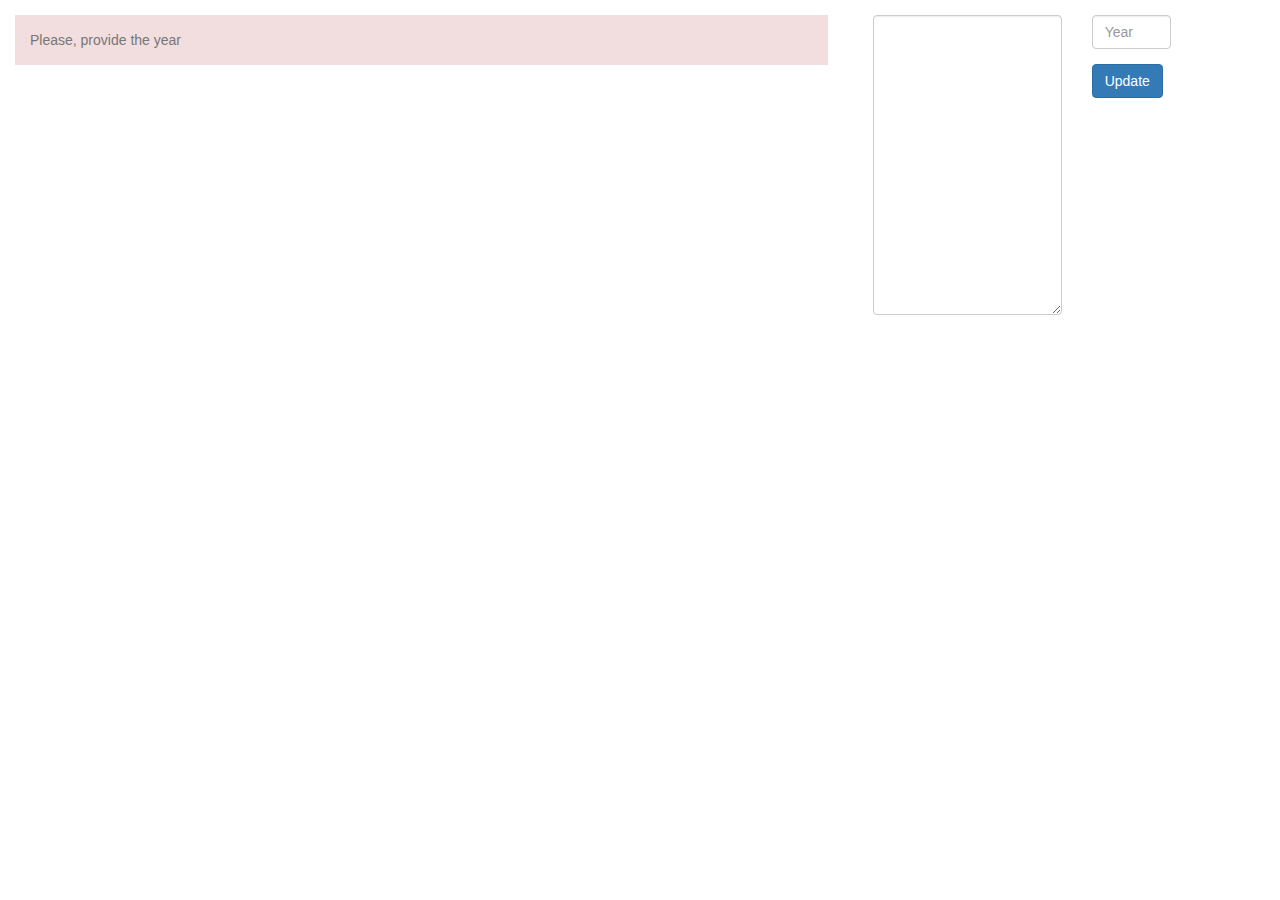
<file: index.html>
<!DOCTYPE HTML>
<html data-ng-app="app">
    <head>
        <meta charset="utf-8">
        <base href="/">
        <title>Birthday Calendar</title>
        <link href="/css/style.css" rel="stylesheet">
        <link href="/app/vendors/bootstrap/dist/css/bootstrap.min.css" rel="stylesheet">
    </head>

    <body style="overflow-x: hidden">
        <div data-ui-view="layout"></div>

        <script src="/app/vendors/jquery/dist/jquery.min.js"></script>
        <script src="/app/vendors/angular/angular.min.js"></script>
        <script src="/app/vendors/angular-mocks/angular-mocks.js"></script>
        <script src="/app/vendors/angular-resource/angular-resource.min.js"></script>
        <script src="/app/vendors/angular-sanitize/angular-sanitize.min.js"></script>
        <script src="/app/vendors/angular-ui-router/release/angular-ui-router.min.js"></script>
        <script src="/app/vendors/angular-ui-router-styles/ui-router-styles.js"></script>
        <script src="/app/vendors/oclazyload/dist/ocLazyLoad.min.js"></script>
        <script src="/app/vendors/bootstrap/dist/js/bootstrap.min.js"></script>
        <script src="/app/vendors/DateJS/build/production/date.min.js"></script>

        <script src="/app/config/core.js"></script>
        <script src="/app/config/modules.js"></script>
        <script src="/app/config/routers.js"></script>
    </body>

</html>
</file>
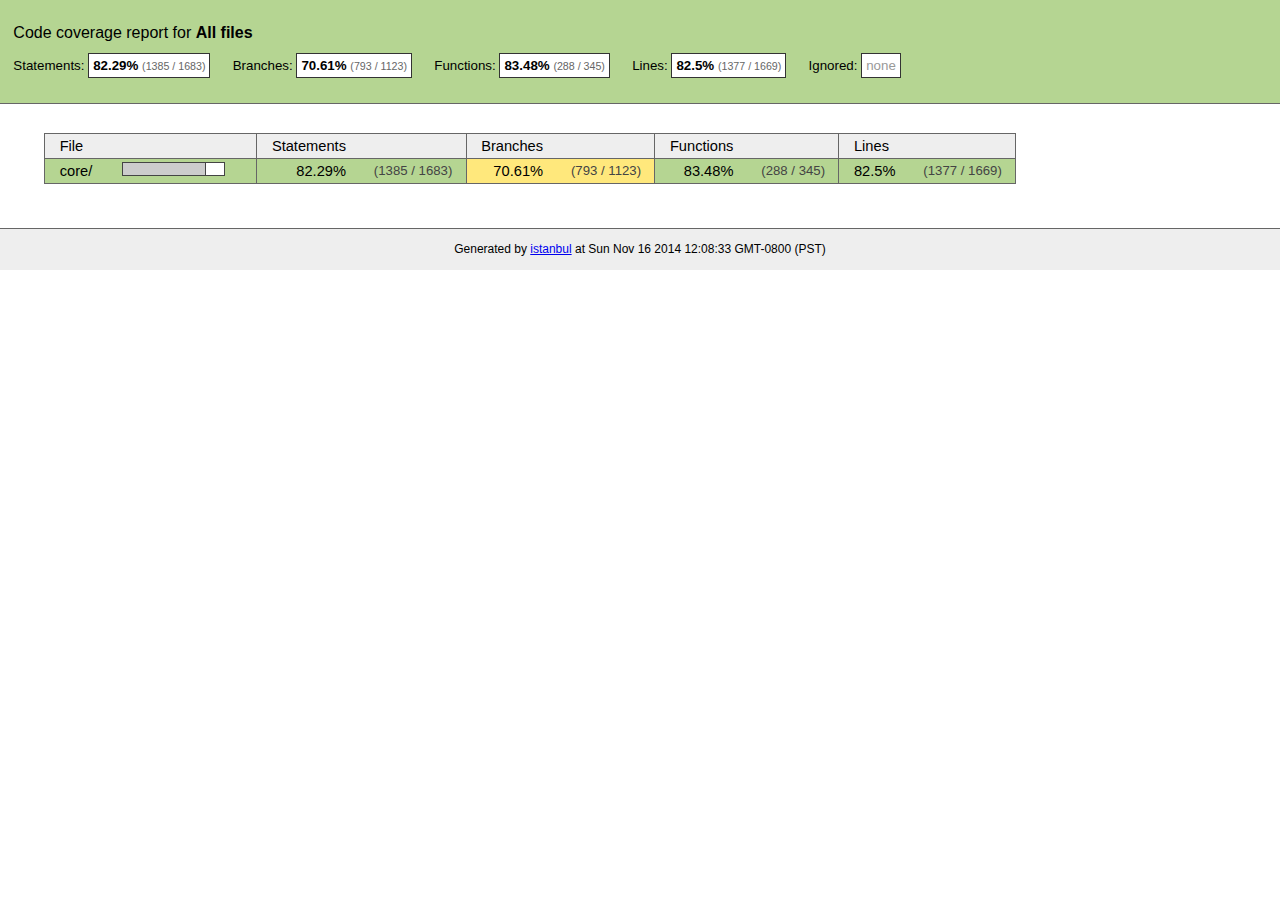
<file: app/vendors/DateJS/reports/lcov-report/index.html>
<!doctype html>
<html lang="en">
<head>
    <title>Code coverage report for All files</title>
    <meta charset="utf-8">

    <link rel="stylesheet" href="prettify.css">

    <style>
        body, html {
            margin:0; padding: 0;
        }
        body {
            font-family: Helvetica Neue, Helvetica,Arial;
            font-size: 10pt;
        }
        div.header, div.footer {
            background: #eee;
            padding: 1em;
        }
        div.header {
            z-index: 100;
            position: fixed;
            top: 0;
            border-bottom: 1px solid #666;
            width: 100%;
        }
        div.footer {
            border-top: 1px solid #666;
        }
        div.body {
            margin-top: 10em;
        }
        div.meta {
            font-size: 90%;
            text-align: center;
        }
        h1, h2, h3 {
            font-weight: normal;
        }
        h1 {
            font-size: 12pt;
        }
        h2 {
            font-size: 10pt;
        }
        pre {
            font-family: Consolas, Menlo, Monaco, monospace;
            margin: 0;
            padding: 0;
            line-height: 14px;
            font-size: 14px;
            -moz-tab-size: 2;
            -o-tab-size:  2;
            tab-size: 2;
        }

        div.path { font-size: 110%; }
        div.path a:link, div.path a:visited { color: #000; }
        table.coverage { border-collapse: collapse; margin:0; padding: 0 }

        table.coverage td {
            margin: 0;
            padding: 0;
            color: #111;
            vertical-align: top;
        }
        table.coverage td.line-count {
            width: 50px;
            text-align: right;
            padding-right: 5px;
        }
        table.coverage td.line-coverage {
            color: #777 !important;
            text-align: right;
            border-left: 1px solid #666;
            border-right: 1px solid #666;
        }

        table.coverage td.text {
        }

        table.coverage td span.cline-any {
            display: inline-block;
            padding: 0 5px;
            width: 40px;
        }
        table.coverage td span.cline-neutral {
            background: #eee;
        }
        table.coverage td span.cline-yes {
            background: #b5d592;
            color: #999;
        }
        table.coverage td span.cline-no {
            background: #fc8c84;
        }

        .cstat-yes { color: #111; }
        .cstat-no { background: #fc8c84; color: #111; }
        .fstat-no { background: #ffc520; color: #111 !important; }
        .cbranch-no { background:  yellow !important; color: #111; }

        .cstat-skip { background: #ddd; color: #111; }
        .fstat-skip { background: #ddd; color: #111 !important; }
        .cbranch-skip { background: #ddd !important; color: #111; }

        .missing-if-branch {
            display: inline-block;
            margin-right: 10px;
            position: relative;
            padding: 0 4px;
            background: black;
            color: yellow;
        }

        .skip-if-branch {
            display: none;
            margin-right: 10px;
            position: relative;
            padding: 0 4px;
            background: #ccc;
            color: white;
        }

        .missing-if-branch .typ, .skip-if-branch .typ {
            color: inherit !important;
        }

        .entity, .metric { font-weight: bold; }
        .metric { display: inline-block; border: 1px solid #333; padding: 0.3em; background: white; }
        .metric small { font-size: 80%; font-weight: normal; color: #666; }

        div.coverage-summary table { border-collapse: collapse; margin: 3em; font-size: 110%; }
        div.coverage-summary td, div.coverage-summary table  th { margin: 0; padding: 0.25em 1em; border-top: 1px solid #666; border-bottom: 1px solid #666; }
        div.coverage-summary th { text-align: left; border: 1px solid #666; background: #eee; font-weight: normal; }
        div.coverage-summary th.file { border-right: none !important; }
        div.coverage-summary th.pic { border-left: none !important; text-align: right; }
        div.coverage-summary th.pct { border-right: none !important; }
        div.coverage-summary th.abs { border-left: none !important; text-align: right; }
        div.coverage-summary td.pct { text-align: right; border-left: 1px solid #666; }
        div.coverage-summary td.abs { text-align: right; font-size: 90%; color: #444; border-right: 1px solid #666; }
        div.coverage-summary td.file { text-align: right; border-left: 1px solid #666; white-space: nowrap;  }
        div.coverage-summary td.pic { min-width: 120px !important;  }
        div.coverage-summary a:link { text-decoration: none; color: #000; }
        div.coverage-summary a:visited { text-decoration: none; color: #333; }
        div.coverage-summary a:hover { text-decoration: underline; }
        div.coverage-summary tfoot td { border-top: 1px solid #666; }

        div.coverage-summary .yui3-datatable-sort-indicator, div.coverage-summary .dummy-sort-indicator {
            height: 10px;
            width: 7px;
            display: inline-block;
            margin-left: 0.5em;
        }
        div.coverage-summary .yui3-datatable-sort-indicator {
            background: url("https://yui-s.yahooapis.com/3.6.0/build/datatable-sort/assets/skins/sam/sort-arrow-sprite.png") no-repeat scroll 0 0 transparent;
        }
        div.coverage-summary .yui3-datatable-sorted .yui3-datatable-sort-indicator {
            background-position: 0 -20px;
        }
        div.coverage-summary .yui3-datatable-sorted-desc .yui3-datatable-sort-indicator {
            background-position: 0 -10px;
        }

        .high { background: #b5d592 !important; }
        .medium { background: #ffe87c !important; }
        .low { background: #fc8c84 !important; }

        span.cover-fill, span.cover-empty {
            display:inline-block;
            border:1px solid #444;
            background: white;
            height: 12px;
        }
        span.cover-fill {
            background: #ccc;
            border-right: 1px solid #444;
        }
        span.cover-empty {
            background: white;
            border-left: none;
        }
        span.cover-full {
            border-right: none !important;
        }
        pre.prettyprint {
            border: none !important;
            padding: 0 !important;
            margin: 0 !important;
        }
        .com { color: #999 !important; }
        .ignore-none { color: #999; font-weight: normal; }

    </style>
</head>
<body>
<div class="header high">
    <h1>Code coverage report for <span class="entity">All files</span></h1>
    <h2>
        
        Statements: <span class="metric">82.29% <small>(1385 / 1683)</small></span> &nbsp;&nbsp;&nbsp;&nbsp;
        
        
        Branches: <span class="metric">70.61% <small>(793 / 1123)</small></span> &nbsp;&nbsp;&nbsp;&nbsp;
        
        
        Functions: <span class="metric">83.48% <small>(288 / 345)</small></span> &nbsp;&nbsp;&nbsp;&nbsp;
        
        
        Lines: <span class="metric">82.5% <small>(1377 / 1669)</small></span> &nbsp;&nbsp;&nbsp;&nbsp;
        
        Ignored: <span class="metric"><span class="ignore-none">none</span></span> &nbsp;&nbsp;&nbsp;&nbsp;
    </h2>
    <div class="path"></div>
</div>
<div class="body">
<div class="coverage-summary">
<table>
<thead>
<tr>
   <th data-col="file" data-fmt="html" data-html="true" class="file">File</th>
   <th data-col="pic" data-type="number" data-fmt="html" data-html="true" class="pic"></th>
   <th data-col="statements" data-type="number" data-fmt="pct" class="pct">Statements</th>
   <th data-col="statements_raw" data-type="number" data-fmt="html" class="abs"></th>
   <th data-col="branches" data-type="number" data-fmt="pct" class="pct">Branches</th>
   <th data-col="branches_raw" data-type="number" data-fmt="html" class="abs"></th>
   <th data-col="functions" data-type="number" data-fmt="pct" class="pct">Functions</th>
   <th data-col="functions_raw" data-type="number" data-fmt="html" class="abs"></th>
   <th data-col="lines" data-type="number" data-fmt="pct" class="pct">Lines</th>
   <th data-col="lines_raw" data-type="number" data-fmt="html" class="abs"></th>
</tr>
</thead>
<tbody><tr>
	<td class="file high" data-value="core/"><a href="core/index.html">core/</a></td>
	<td data-value="82.29" class="pic high"><span class="cover-fill" style="width: 82px;"></span><span class="cover-empty" style="width:18px;"></span></td>
	<td data-value="82.29" class="pct high">82.29%</td>
	<td data-value="1683" class="abs high">(1385&nbsp;/&nbsp;1683)</td>
	<td data-value="70.61" class="pct medium">70.61%</td>
	<td data-value="1123" class="abs medium">(793&nbsp;/&nbsp;1123)</td>
	<td data-value="83.48" class="pct high">83.48%</td>
	<td data-value="345" class="abs high">(288&nbsp;/&nbsp;345)</td>
	<td data-value="82.5" class="pct high">82.5%</td>
	<td data-value="1669" class="abs high">(1377&nbsp;/&nbsp;1669)</td>
	</tr>

</tbody>
</table>
</div>
</div>
<div class="footer">
    <div class="meta">Generated by <a href="http://istanbul-js.org/" target="_blank">istanbul</a> at Sun Nov 16 2014 12:08:33 GMT-0800 (PST)</div>
</div>

<script src="prettify.js"></script>

<script src="https://yui-s.yahooapis.com/3.6.0/build/yui/yui-min.js"></script>
<script>

    YUI().use('datatable', function (Y) {

        var formatters = {
          pct: function (o) {
              o.className += o.record.get('classes')[o.column.key];
              try {
                  return o.value.toFixed(2) + '%';
              } catch (ex) { return o.value + '%'; }
          },
          html: function (o) {
              o.className += o.record.get('classes')[o.column.key];
              return o.record.get(o.column.key + '_html');
          }
        },
          defaultFormatter = function (o) {
              o.className += o.record.get('classes')[o.column.key];
              return o.value;
          };

        function getColumns(theadNode) {
            var colNodes = theadNode.all('tr th'),
                cols = [],
                col;
            colNodes.each(function (colNode) {
                col = {
                    key: colNode.getAttribute('data-col'),
                    label: colNode.get('innerHTML') || ' ',
                    sortable: !colNode.getAttribute('data-nosort'),
                    className: colNode.getAttribute('class'),
                    type: colNode.getAttribute('data-type'),
                    allowHTML: colNode.getAttribute('data-html') === 'true' || colNode.getAttribute('data-fmt') === 'html'
                };
                col.formatter = formatters[colNode.getAttribute('data-fmt')] || defaultFormatter;
                cols.push(col);
            });
            return cols;
        }

        function getRowData(trNode, cols) {
            var tdNodes = trNode.all('td'),
                    i,
                    row = { classes: {} },
                    node,
                    name;
            for (i = 0; i < cols.length; i += 1) {
                name = cols[i].key;
                node = tdNodes.item(i);
                row[name] = node.getAttribute('data-value') || node.get('innerHTML');
                row[name + '_html'] = node.get('innerHTML');
                row.classes[name] = node.getAttribute('class');
                //Y.log('Name: ' + name + '; Value: ' + row[name]);
                if (cols[i].type === 'number') { row[name] = row[name] * 1; }
            }
            //Y.log(row);
            return row;
        }

        function getData(tbodyNode, cols) {
            var data = [];
            tbodyNode.all('tr').each(function (trNode) {
                data.push(getRowData(trNode, cols));
            });
            return data;
        }

        function replaceTable(node) {
            if (!node) { return; }
            var cols = getColumns(node.one('thead')),
                data = getData(node.one('tbody'), cols),
                table,
                parent = node.get('parentNode');

            table = new Y.DataTable({
                columns: cols,
                data: data,
                sortBy: 'file'
            });
            parent.set('innerHTML', '');
            table.render(parent);
        }

        Y.on('domready', function () {
            replaceTable(Y.one('div.coverage-summary table'));
            if (typeof prettyPrint === 'function') {
                prettyPrint();
            }
        });
    });
</script>
</body>
</html>
</file>
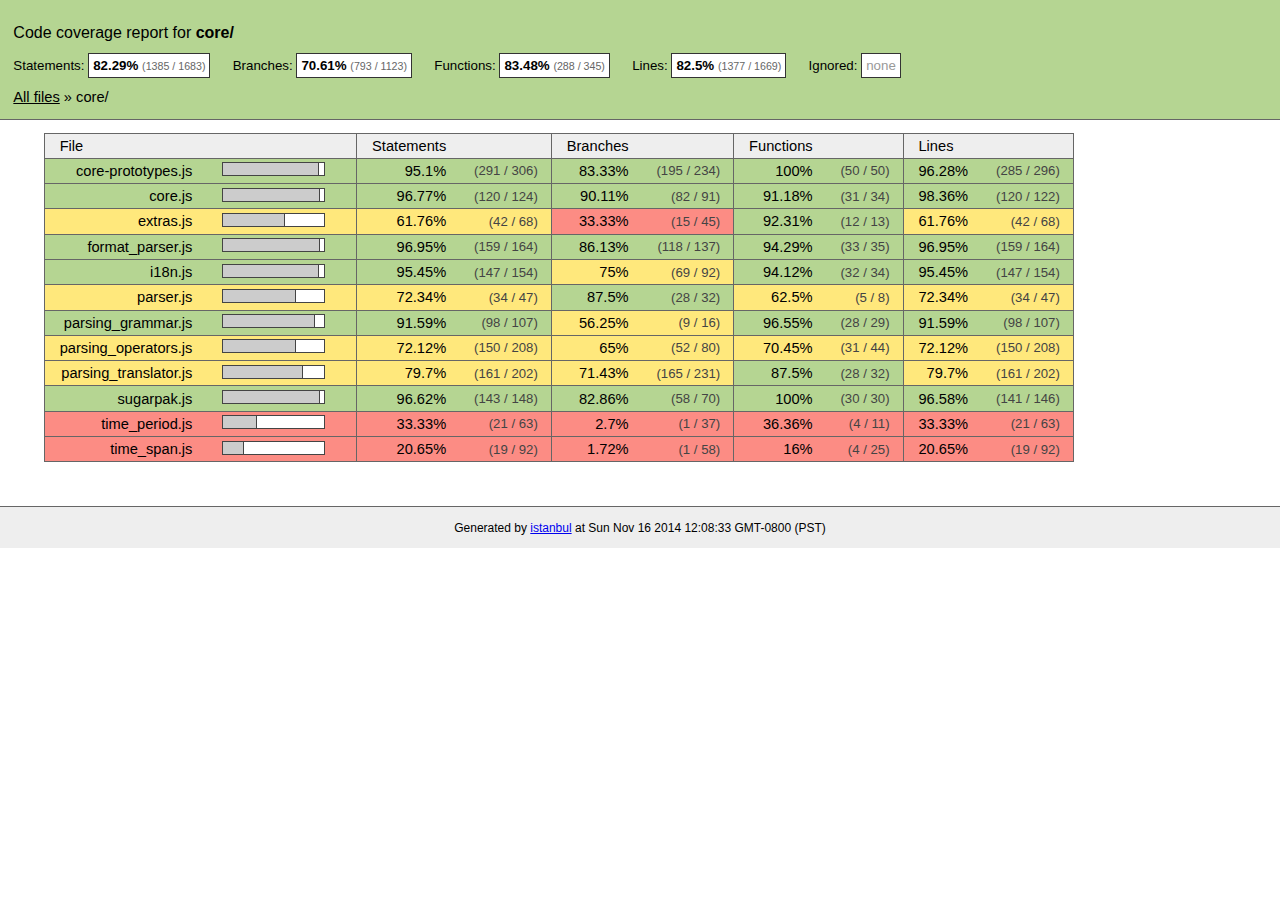
<file: app/vendors/DateJS/reports/lcov-report/core/index.html>
<!doctype html>
<html lang="en">
<head>
    <title>Code coverage report for core/</title>
    <meta charset="utf-8">

    <link rel="stylesheet" href="../prettify.css">

    <style>
        body, html {
            margin:0; padding: 0;
        }
        body {
            font-family: Helvetica Neue, Helvetica,Arial;
            font-size: 10pt;
        }
        div.header, div.footer {
            background: #eee;
            padding: 1em;
        }
        div.header {
            z-index: 100;
            position: fixed;
            top: 0;
            border-bottom: 1px solid #666;
            width: 100%;
        }
        div.footer {
            border-top: 1px solid #666;
        }
        div.body {
            margin-top: 10em;
        }
        div.meta {
            font-size: 90%;
            text-align: center;
        }
        h1, h2, h3 {
            font-weight: normal;
        }
        h1 {
            font-size: 12pt;
        }
        h2 {
            font-size: 10pt;
        }
        pre {
            font-family: Consolas, Menlo, Monaco, monospace;
            margin: 0;
            padding: 0;
            line-height: 14px;
            font-size: 14px;
            -moz-tab-size: 2;
            -o-tab-size:  2;
            tab-size: 2;
        }

        div.path { font-size: 110%; }
        div.path a:link, div.path a:visited { color: #000; }
        table.coverage { border-collapse: collapse; margin:0; padding: 0 }

        table.coverage td {
            margin: 0;
            padding: 0;
            color: #111;
            vertical-align: top;
        }
        table.coverage td.line-count {
            width: 50px;
            text-align: right;
            padding-right: 5px;
        }
        table.coverage td.line-coverage {
            color: #777 !important;
            text-align: right;
            border-left: 1px solid #666;
            border-right: 1px solid #666;
        }

        table.coverage td.text {
        }

        table.coverage td span.cline-any {
            display: inline-block;
            padding: 0 5px;
            width: 40px;
        }
        table.coverage td span.cline-neutral {
            background: #eee;
        }
        table.coverage td span.cline-yes {
            background: #b5d592;
            color: #999;
        }
        table.coverage td span.cline-no {
            background: #fc8c84;
        }

        .cstat-yes { color: #111; }
        .cstat-no { background: #fc8c84; color: #111; }
        .fstat-no { background: #ffc520; color: #111 !important; }
        .cbranch-no { background:  yellow !important; color: #111; }

        .cstat-skip { background: #ddd; color: #111; }
        .fstat-skip { background: #ddd; color: #111 !important; }
        .cbranch-skip { background: #ddd !important; color: #111; }

        .missing-if-branch {
            display: inline-block;
            margin-right: 10px;
            position: relative;
            padding: 0 4px;
            background: black;
            color: yellow;
        }

        .skip-if-branch {
            display: none;
            margin-right: 10px;
            position: relative;
            padding: 0 4px;
            background: #ccc;
            color: white;
        }

        .missing-if-branch .typ, .skip-if-branch .typ {
            color: inherit !important;
        }

        .entity, .metric { font-weight: bold; }
        .metric { display: inline-block; border: 1px solid #333; padding: 0.3em; background: white; }
        .metric small { font-size: 80%; font-weight: normal; color: #666; }

        div.coverage-summary table { border-collapse: collapse; margin: 3em; font-size: 110%; }
        div.coverage-summary td, div.coverage-summary table  th { margin: 0; padding: 0.25em 1em; border-top: 1px solid #666; border-bottom: 1px solid #666; }
        div.coverage-summary th { text-align: left; border: 1px solid #666; background: #eee; font-weight: normal; }
        div.coverage-summary th.file { border-right: none !important; }
        div.coverage-summary th.pic { border-left: none !important; text-align: right; }
        div.coverage-summary th.pct { border-right: none !important; }
        div.coverage-summary th.abs { border-left: none !important; text-align: right; }
        div.coverage-summary td.pct { text-align: right; border-left: 1px solid #666; }
        div.coverage-summary td.abs { text-align: right; font-size: 90%; color: #444; border-right: 1px solid #666; }
        div.coverage-summary td.file { text-align: right; border-left: 1px solid #666; white-space: nowrap;  }
        div.coverage-summary td.pic { min-width: 120px !important;  }
        div.coverage-summary a:link { text-decoration: none; color: #000; }
        div.coverage-summary a:visited { text-decoration: none; color: #333; }
        div.coverage-summary a:hover { text-decoration: underline; }
        div.coverage-summary tfoot td { border-top: 1px solid #666; }

        div.coverage-summary .yui3-datatable-sort-indicator, div.coverage-summary .dummy-sort-indicator {
            height: 10px;
            width: 7px;
            display: inline-block;
            margin-left: 0.5em;
        }
        div.coverage-summary .yui3-datatable-sort-indicator {
            background: url("https://yui-s.yahooapis.com/3.6.0/build/datatable-sort/assets/skins/sam/sort-arrow-sprite.png") no-repeat scroll 0 0 transparent;
        }
        div.coverage-summary .yui3-datatable-sorted .yui3-datatable-sort-indicator {
            background-position: 0 -20px;
        }
        div.coverage-summary .yui3-datatable-sorted-desc .yui3-datatable-sort-indicator {
            background-position: 0 -10px;
        }

        .high { background: #b5d592 !important; }
        .medium { background: #ffe87c !important; }
        .low { background: #fc8c84 !important; }

        span.cover-fill, span.cover-empty {
            display:inline-block;
            border:1px solid #444;
            background: white;
            height: 12px;
        }
        span.cover-fill {
            background: #ccc;
            border-right: 1px solid #444;
        }
        span.cover-empty {
            background: white;
            border-left: none;
        }
        span.cover-full {
            border-right: none !important;
        }
        pre.prettyprint {
            border: none !important;
            padding: 0 !important;
            margin: 0 !important;
        }
        .com { color: #999 !important; }
        .ignore-none { color: #999; font-weight: normal; }

    </style>
</head>
<body>
<div class="header high">
    <h1>Code coverage report for <span class="entity">core/</span></h1>
    <h2>
        
        Statements: <span class="metric">82.29% <small>(1385 / 1683)</small></span> &nbsp;&nbsp;&nbsp;&nbsp;
        
        
        Branches: <span class="metric">70.61% <small>(793 / 1123)</small></span> &nbsp;&nbsp;&nbsp;&nbsp;
        
        
        Functions: <span class="metric">83.48% <small>(288 / 345)</small></span> &nbsp;&nbsp;&nbsp;&nbsp;
        
        
        Lines: <span class="metric">82.5% <small>(1377 / 1669)</small></span> &nbsp;&nbsp;&nbsp;&nbsp;
        
        Ignored: <span class="metric"><span class="ignore-none">none</span></span> &nbsp;&nbsp;&nbsp;&nbsp;
    </h2>
    <div class="path"><a href="../index.html">All files</a> &#187; core/</div>
</div>
<div class="body">
<div class="coverage-summary">
<table>
<thead>
<tr>
   <th data-col="file" data-fmt="html" data-html="true" class="file">File</th>
   <th data-col="pic" data-type="number" data-fmt="html" data-html="true" class="pic"></th>
   <th data-col="statements" data-type="number" data-fmt="pct" class="pct">Statements</th>
   <th data-col="statements_raw" data-type="number" data-fmt="html" class="abs"></th>
   <th data-col="branches" data-type="number" data-fmt="pct" class="pct">Branches</th>
   <th data-col="branches_raw" data-type="number" data-fmt="html" class="abs"></th>
   <th data-col="functions" data-type="number" data-fmt="pct" class="pct">Functions</th>
   <th data-col="functions_raw" data-type="number" data-fmt="html" class="abs"></th>
   <th data-col="lines" data-type="number" data-fmt="pct" class="pct">Lines</th>
   <th data-col="lines_raw" data-type="number" data-fmt="html" class="abs"></th>
</tr>
</thead>
<tbody><tr>
	<td class="file high" data-value="core-prototypes.js"><a href="core-prototypes.js.html">core-prototypes.js</a></td>
	<td data-value="95.1" class="pic high"><span class="cover-fill" style="width: 95px;"></span><span class="cover-empty" style="width:5px;"></span></td>
	<td data-value="95.1" class="pct high">95.1%</td>
	<td data-value="306" class="abs high">(291&nbsp;/&nbsp;306)</td>
	<td data-value="83.33" class="pct high">83.33%</td>
	<td data-value="234" class="abs high">(195&nbsp;/&nbsp;234)</td>
	<td data-value="100" class="pct high">100%</td>
	<td data-value="50" class="abs high">(50&nbsp;/&nbsp;50)</td>
	<td data-value="96.28" class="pct high">96.28%</td>
	<td data-value="296" class="abs high">(285&nbsp;/&nbsp;296)</td>
	</tr>

<tr>
	<td class="file high" data-value="core.js"><a href="core.js.html">core.js</a></td>
	<td data-value="96.77" class="pic high"><span class="cover-fill" style="width: 96px;"></span><span class="cover-empty" style="width:4px;"></span></td>
	<td data-value="96.77" class="pct high">96.77%</td>
	<td data-value="124" class="abs high">(120&nbsp;/&nbsp;124)</td>
	<td data-value="90.11" class="pct high">90.11%</td>
	<td data-value="91" class="abs high">(82&nbsp;/&nbsp;91)</td>
	<td data-value="91.18" class="pct high">91.18%</td>
	<td data-value="34" class="abs high">(31&nbsp;/&nbsp;34)</td>
	<td data-value="98.36" class="pct high">98.36%</td>
	<td data-value="122" class="abs high">(120&nbsp;/&nbsp;122)</td>
	</tr>

<tr>
	<td class="file medium" data-value="extras.js"><a href="extras.js.html">extras.js</a></td>
	<td data-value="61.76" class="pic medium"><span class="cover-fill" style="width: 61px;"></span><span class="cover-empty" style="width:39px;"></span></td>
	<td data-value="61.76" class="pct medium">61.76%</td>
	<td data-value="68" class="abs medium">(42&nbsp;/&nbsp;68)</td>
	<td data-value="33.33" class="pct low">33.33%</td>
	<td data-value="45" class="abs low">(15&nbsp;/&nbsp;45)</td>
	<td data-value="92.31" class="pct high">92.31%</td>
	<td data-value="13" class="abs high">(12&nbsp;/&nbsp;13)</td>
	<td data-value="61.76" class="pct medium">61.76%</td>
	<td data-value="68" class="abs medium">(42&nbsp;/&nbsp;68)</td>
	</tr>

<tr>
	<td class="file high" data-value="format_parser.js"><a href="format_parser.js.html">format_parser.js</a></td>
	<td data-value="96.95" class="pic high"><span class="cover-fill" style="width: 96px;"></span><span class="cover-empty" style="width:4px;"></span></td>
	<td data-value="96.95" class="pct high">96.95%</td>
	<td data-value="164" class="abs high">(159&nbsp;/&nbsp;164)</td>
	<td data-value="86.13" class="pct high">86.13%</td>
	<td data-value="137" class="abs high">(118&nbsp;/&nbsp;137)</td>
	<td data-value="94.29" class="pct high">94.29%</td>
	<td data-value="35" class="abs high">(33&nbsp;/&nbsp;35)</td>
	<td data-value="96.95" class="pct high">96.95%</td>
	<td data-value="164" class="abs high">(159&nbsp;/&nbsp;164)</td>
	</tr>

<tr>
	<td class="file high" data-value="i18n.js"><a href="i18n.js.html">i18n.js</a></td>
	<td data-value="95.45" class="pic high"><span class="cover-fill" style="width: 95px;"></span><span class="cover-empty" style="width:5px;"></span></td>
	<td data-value="95.45" class="pct high">95.45%</td>
	<td data-value="154" class="abs high">(147&nbsp;/&nbsp;154)</td>
	<td data-value="75" class="pct medium">75%</td>
	<td data-value="92" class="abs medium">(69&nbsp;/&nbsp;92)</td>
	<td data-value="94.12" class="pct high">94.12%</td>
	<td data-value="34" class="abs high">(32&nbsp;/&nbsp;34)</td>
	<td data-value="95.45" class="pct high">95.45%</td>
	<td data-value="154" class="abs high">(147&nbsp;/&nbsp;154)</td>
	</tr>

<tr>
	<td class="file medium" data-value="parser.js"><a href="parser.js.html">parser.js</a></td>
	<td data-value="72.34" class="pic medium"><span class="cover-fill" style="width: 72px;"></span><span class="cover-empty" style="width:28px;"></span></td>
	<td data-value="72.34" class="pct medium">72.34%</td>
	<td data-value="47" class="abs medium">(34&nbsp;/&nbsp;47)</td>
	<td data-value="87.5" class="pct high">87.5%</td>
	<td data-value="32" class="abs high">(28&nbsp;/&nbsp;32)</td>
	<td data-value="62.5" class="pct medium">62.5%</td>
	<td data-value="8" class="abs medium">(5&nbsp;/&nbsp;8)</td>
	<td data-value="72.34" class="pct medium">72.34%</td>
	<td data-value="47" class="abs medium">(34&nbsp;/&nbsp;47)</td>
	</tr>

<tr>
	<td class="file high" data-value="parsing_grammar.js"><a href="parsing_grammar.js.html">parsing_grammar.js</a></td>
	<td data-value="91.59" class="pic high"><span class="cover-fill" style="width: 91px;"></span><span class="cover-empty" style="width:9px;"></span></td>
	<td data-value="91.59" class="pct high">91.59%</td>
	<td data-value="107" class="abs high">(98&nbsp;/&nbsp;107)</td>
	<td data-value="56.25" class="pct medium">56.25%</td>
	<td data-value="16" class="abs medium">(9&nbsp;/&nbsp;16)</td>
	<td data-value="96.55" class="pct high">96.55%</td>
	<td data-value="29" class="abs high">(28&nbsp;/&nbsp;29)</td>
	<td data-value="91.59" class="pct high">91.59%</td>
	<td data-value="107" class="abs high">(98&nbsp;/&nbsp;107)</td>
	</tr>

<tr>
	<td class="file medium" data-value="parsing_operators.js"><a href="parsing_operators.js.html">parsing_operators.js</a></td>
	<td data-value="72.12" class="pic medium"><span class="cover-fill" style="width: 72px;"></span><span class="cover-empty" style="width:28px;"></span></td>
	<td data-value="72.12" class="pct medium">72.12%</td>
	<td data-value="208" class="abs medium">(150&nbsp;/&nbsp;208)</td>
	<td data-value="65" class="pct medium">65%</td>
	<td data-value="80" class="abs medium">(52&nbsp;/&nbsp;80)</td>
	<td data-value="70.45" class="pct medium">70.45%</td>
	<td data-value="44" class="abs medium">(31&nbsp;/&nbsp;44)</td>
	<td data-value="72.12" class="pct medium">72.12%</td>
	<td data-value="208" class="abs medium">(150&nbsp;/&nbsp;208)</td>
	</tr>

<tr>
	<td class="file medium" data-value="parsing_translator.js"><a href="parsing_translator.js.html">parsing_translator.js</a></td>
	<td data-value="79.7" class="pic medium"><span class="cover-fill" style="width: 79px;"></span><span class="cover-empty" style="width:21px;"></span></td>
	<td data-value="79.7" class="pct medium">79.7%</td>
	<td data-value="202" class="abs medium">(161&nbsp;/&nbsp;202)</td>
	<td data-value="71.43" class="pct medium">71.43%</td>
	<td data-value="231" class="abs medium">(165&nbsp;/&nbsp;231)</td>
	<td data-value="87.5" class="pct high">87.5%</td>
	<td data-value="32" class="abs high">(28&nbsp;/&nbsp;32)</td>
	<td data-value="79.7" class="pct medium">79.7%</td>
	<td data-value="202" class="abs medium">(161&nbsp;/&nbsp;202)</td>
	</tr>

<tr>
	<td class="file high" data-value="sugarpak.js"><a href="sugarpak.js.html">sugarpak.js</a></td>
	<td data-value="96.62" class="pic high"><span class="cover-fill" style="width: 96px;"></span><span class="cover-empty" style="width:4px;"></span></td>
	<td data-value="96.62" class="pct high">96.62%</td>
	<td data-value="148" class="abs high">(143&nbsp;/&nbsp;148)</td>
	<td data-value="82.86" class="pct high">82.86%</td>
	<td data-value="70" class="abs high">(58&nbsp;/&nbsp;70)</td>
	<td data-value="100" class="pct high">100%</td>
	<td data-value="30" class="abs high">(30&nbsp;/&nbsp;30)</td>
	<td data-value="96.58" class="pct high">96.58%</td>
	<td data-value="146" class="abs high">(141&nbsp;/&nbsp;146)</td>
	</tr>

<tr>
	<td class="file low" data-value="time_period.js"><a href="time_period.js.html">time_period.js</a></td>
	<td data-value="33.33" class="pic low"><span class="cover-fill" style="width: 33px;"></span><span class="cover-empty" style="width:67px;"></span></td>
	<td data-value="33.33" class="pct low">33.33%</td>
	<td data-value="63" class="abs low">(21&nbsp;/&nbsp;63)</td>
	<td data-value="2.7" class="pct low">2.7%</td>
	<td data-value="37" class="abs low">(1&nbsp;/&nbsp;37)</td>
	<td data-value="36.36" class="pct low">36.36%</td>
	<td data-value="11" class="abs low">(4&nbsp;/&nbsp;11)</td>
	<td data-value="33.33" class="pct low">33.33%</td>
	<td data-value="63" class="abs low">(21&nbsp;/&nbsp;63)</td>
	</tr>

<tr>
	<td class="file low" data-value="time_span.js"><a href="time_span.js.html">time_span.js</a></td>
	<td data-value="20.65" class="pic low"><span class="cover-fill" style="width: 20px;"></span><span class="cover-empty" style="width:80px;"></span></td>
	<td data-value="20.65" class="pct low">20.65%</td>
	<td data-value="92" class="abs low">(19&nbsp;/&nbsp;92)</td>
	<td data-value="1.72" class="pct low">1.72%</td>
	<td data-value="58" class="abs low">(1&nbsp;/&nbsp;58)</td>
	<td data-value="16" class="pct low">16%</td>
	<td data-value="25" class="abs low">(4&nbsp;/&nbsp;25)</td>
	<td data-value="20.65" class="pct low">20.65%</td>
	<td data-value="92" class="abs low">(19&nbsp;/&nbsp;92)</td>
	</tr>

</tbody>
</table>
</div>
</div>
<div class="footer">
    <div class="meta">Generated by <a href="http://istanbul-js.org/" target="_blank">istanbul</a> at Sun Nov 16 2014 12:08:33 GMT-0800 (PST)</div>
</div>

<script src="../prettify.js"></script>

<script src="https://yui-s.yahooapis.com/3.6.0/build/yui/yui-min.js"></script>
<script>

    YUI().use('datatable', function (Y) {

        var formatters = {
          pct: function (o) {
              o.className += o.record.get('classes')[o.column.key];
              try {
                  return o.value.toFixed(2) + '%';
              } catch (ex) { return o.value + '%'; }
          },
          html: function (o) {
              o.className += o.record.get('classes')[o.column.key];
              return o.record.get(o.column.key + '_html');
          }
        },
          defaultFormatter = function (o) {
              o.className += o.record.get('classes')[o.column.key];
              return o.value;
          };

        function getColumns(theadNode) {
            var colNodes = theadNode.all('tr th'),
                cols = [],
                col;
            colNodes.each(function (colNode) {
                col = {
                    key: colNode.getAttribute('data-col'),
                    label: colNode.get('innerHTML') || ' ',
                    sortable: !colNode.getAttribute('data-nosort'),
                    className: colNode.getAttribute('class'),
                    type: colNode.getAttribute('data-type'),
                    allowHTML: colNode.getAttribute('data-html') === 'true' || colNode.getAttribute('data-fmt') === 'html'
                };
                col.formatter = formatters[colNode.getAttribute('data-fmt')] || defaultFormatter;
                cols.push(col);
            });
            return cols;
        }

        function getRowData(trNode, cols) {
            var tdNodes = trNode.all('td'),
                    i,
                    row = { classes: {} },
                    node,
                    name;
            for (i = 0; i < cols.length; i += 1) {
                name = cols[i].key;
                node = tdNodes.item(i);
                row[name] = node.getAttribute('data-value') || node.get('innerHTML');
                row[name + '_html'] = node.get('innerHTML');
                row.classes[name] = node.getAttribute('class');
                //Y.log('Name: ' + name + '; Value: ' + row[name]);
                if (cols[i].type === 'number') { row[name] = row[name] * 1; }
            }
            //Y.log(row);
            return row;
        }

        function getData(tbodyNode, cols) {
            var data = [];
            tbodyNode.all('tr').each(function (trNode) {
                data.push(getRowData(trNode, cols));
            });
            return data;
        }

        function replaceTable(node) {
            if (!node) { return; }
            var cols = getColumns(node.one('thead')),
                data = getData(node.one('tbody'), cols),
                table,
                parent = node.get('parentNode');

            table = new Y.DataTable({
                columns: cols,
                data: data,
                sortBy: 'file'
            });
            parent.set('innerHTML', '');
            table.render(parent);
        }

        Y.on('domready', function () {
            replaceTable(Y.one('div.coverage-summary table'));
            if (typeof prettyPrint === 'function') {
                prettyPrint();
            }
        });
    });
</script>
</body>
</html>
</file>
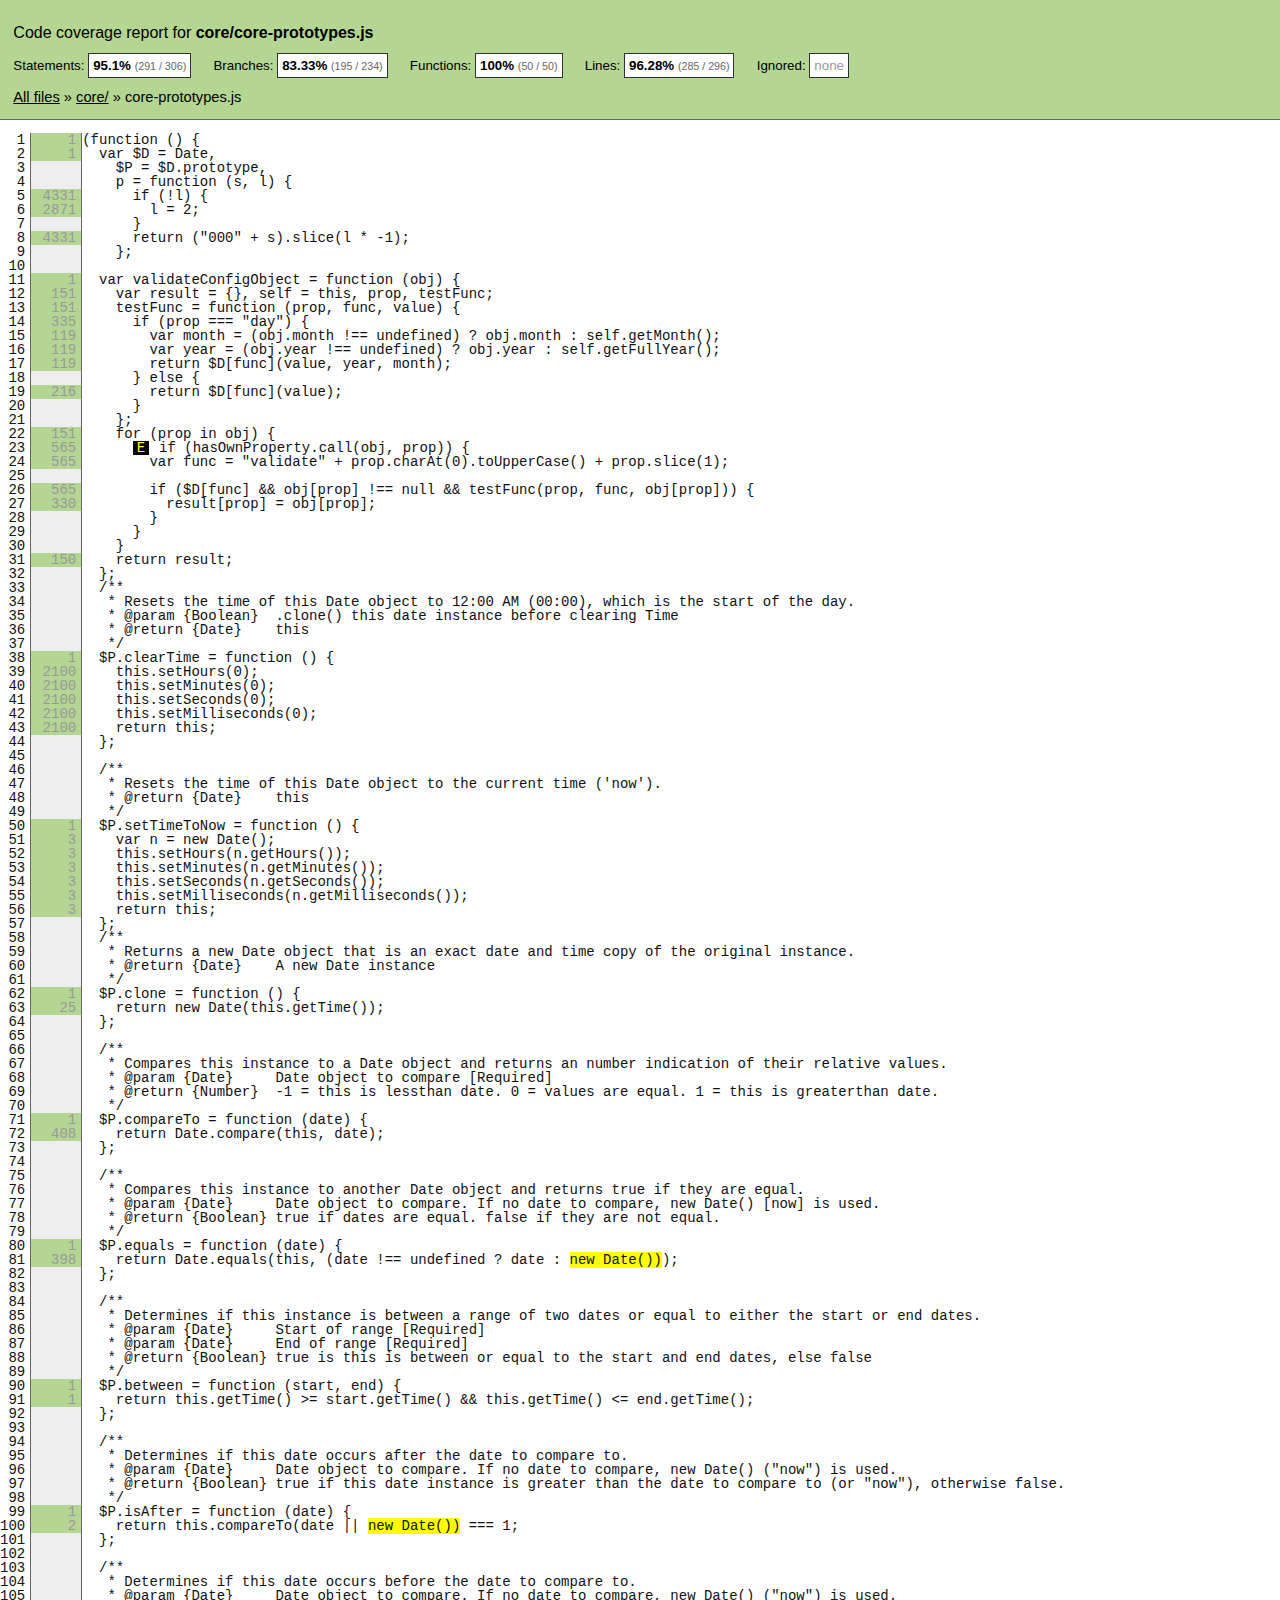
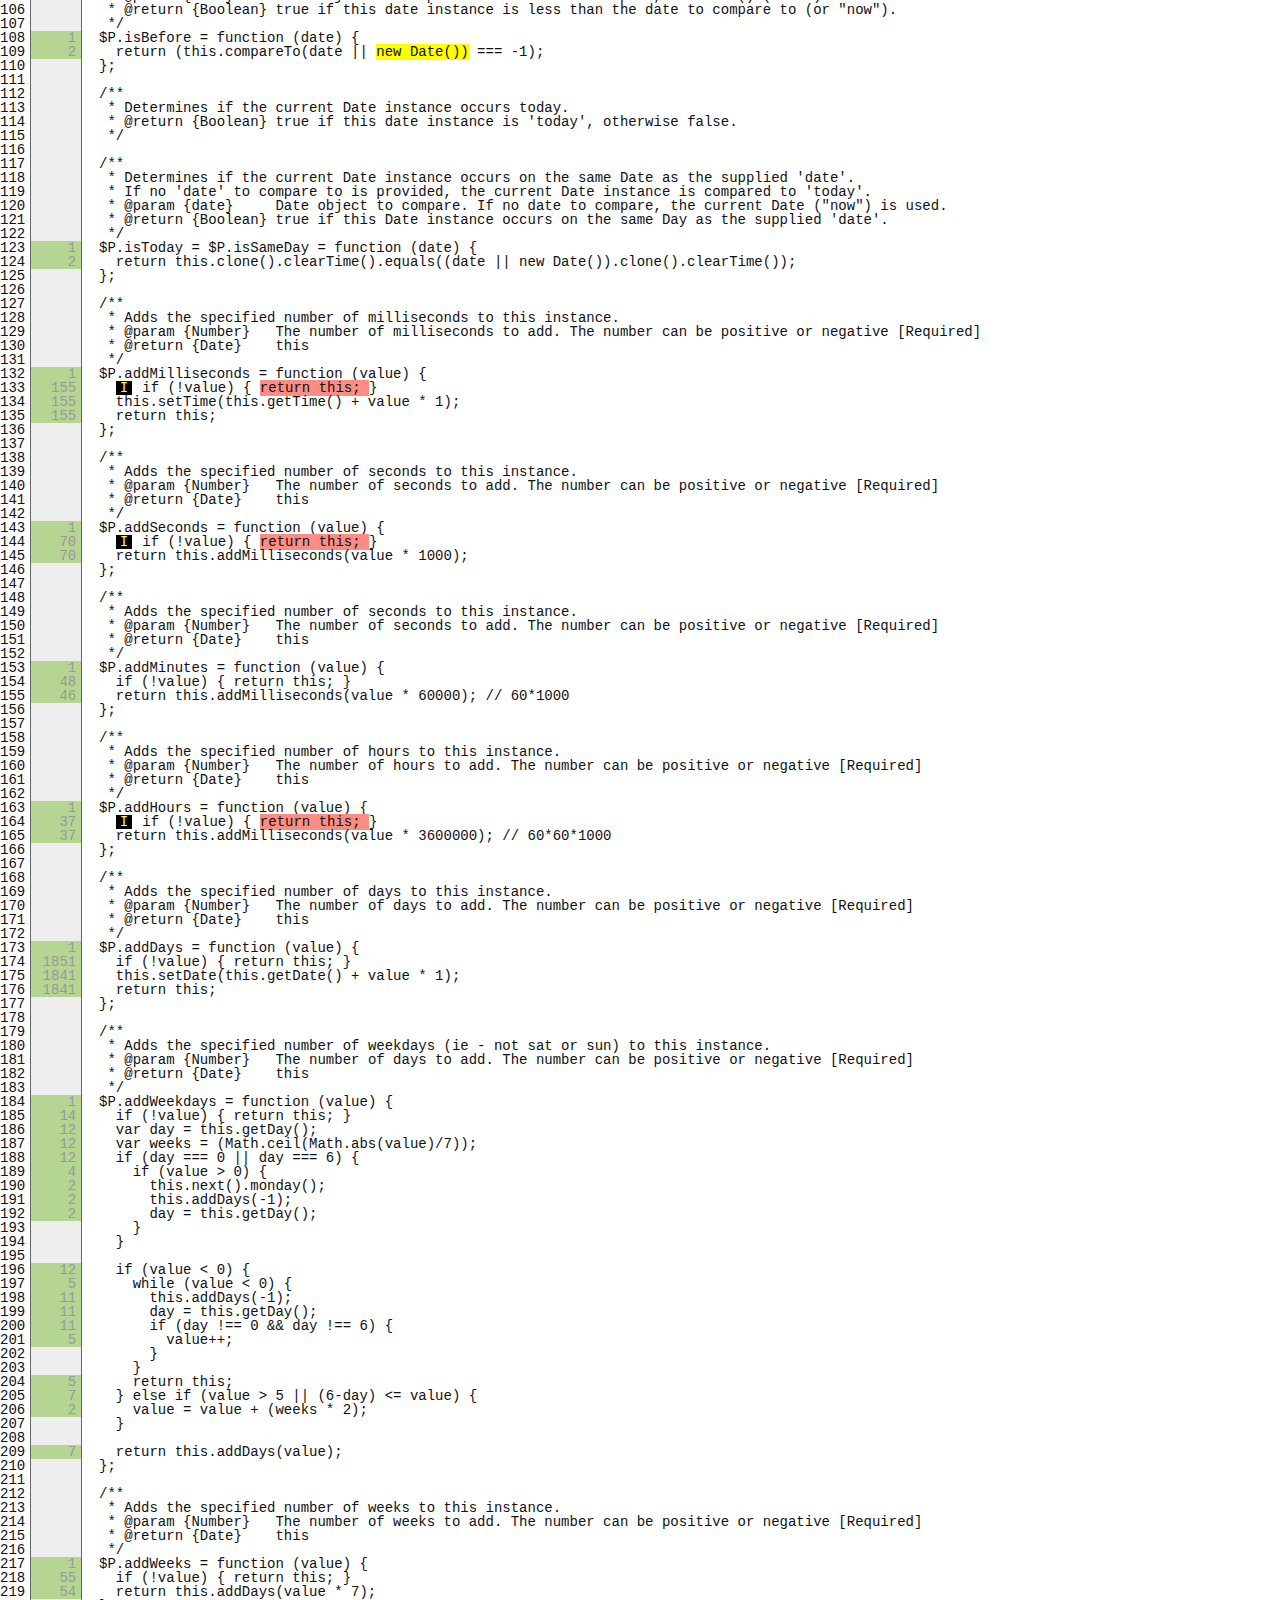
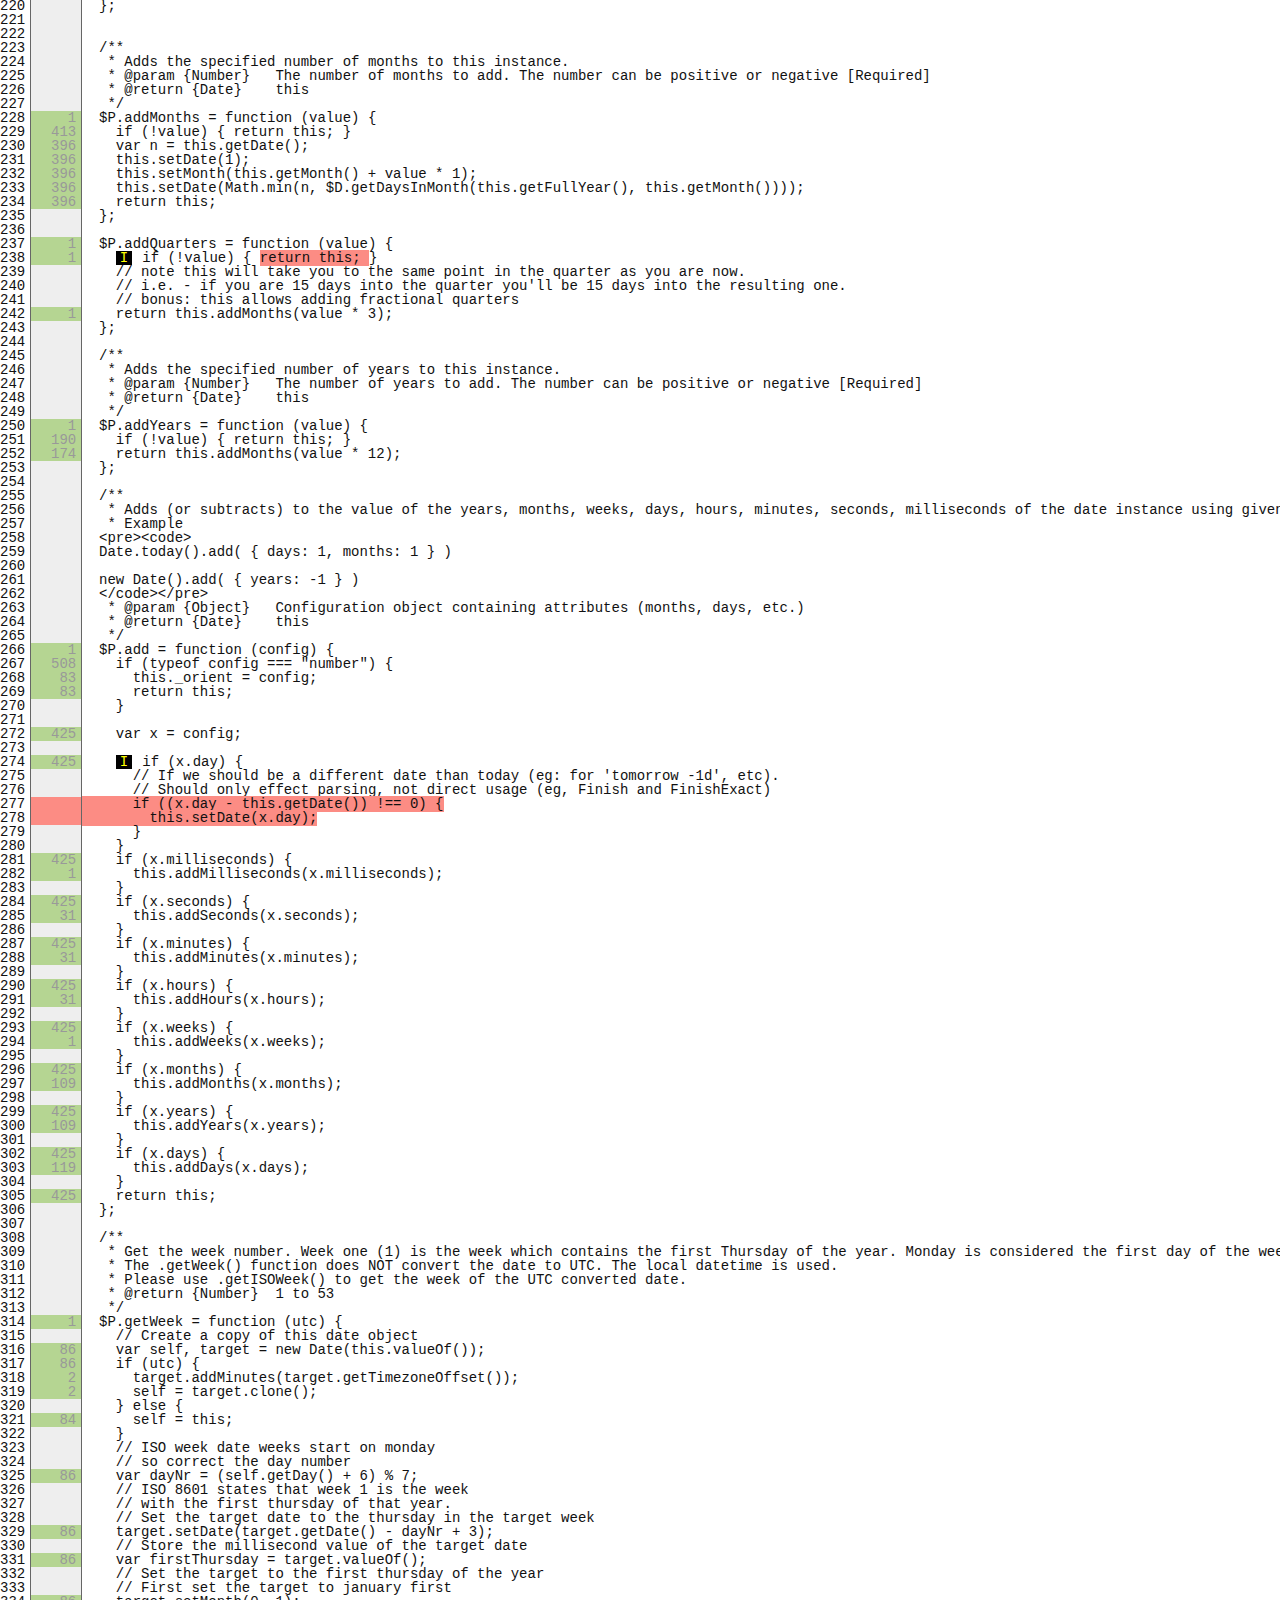
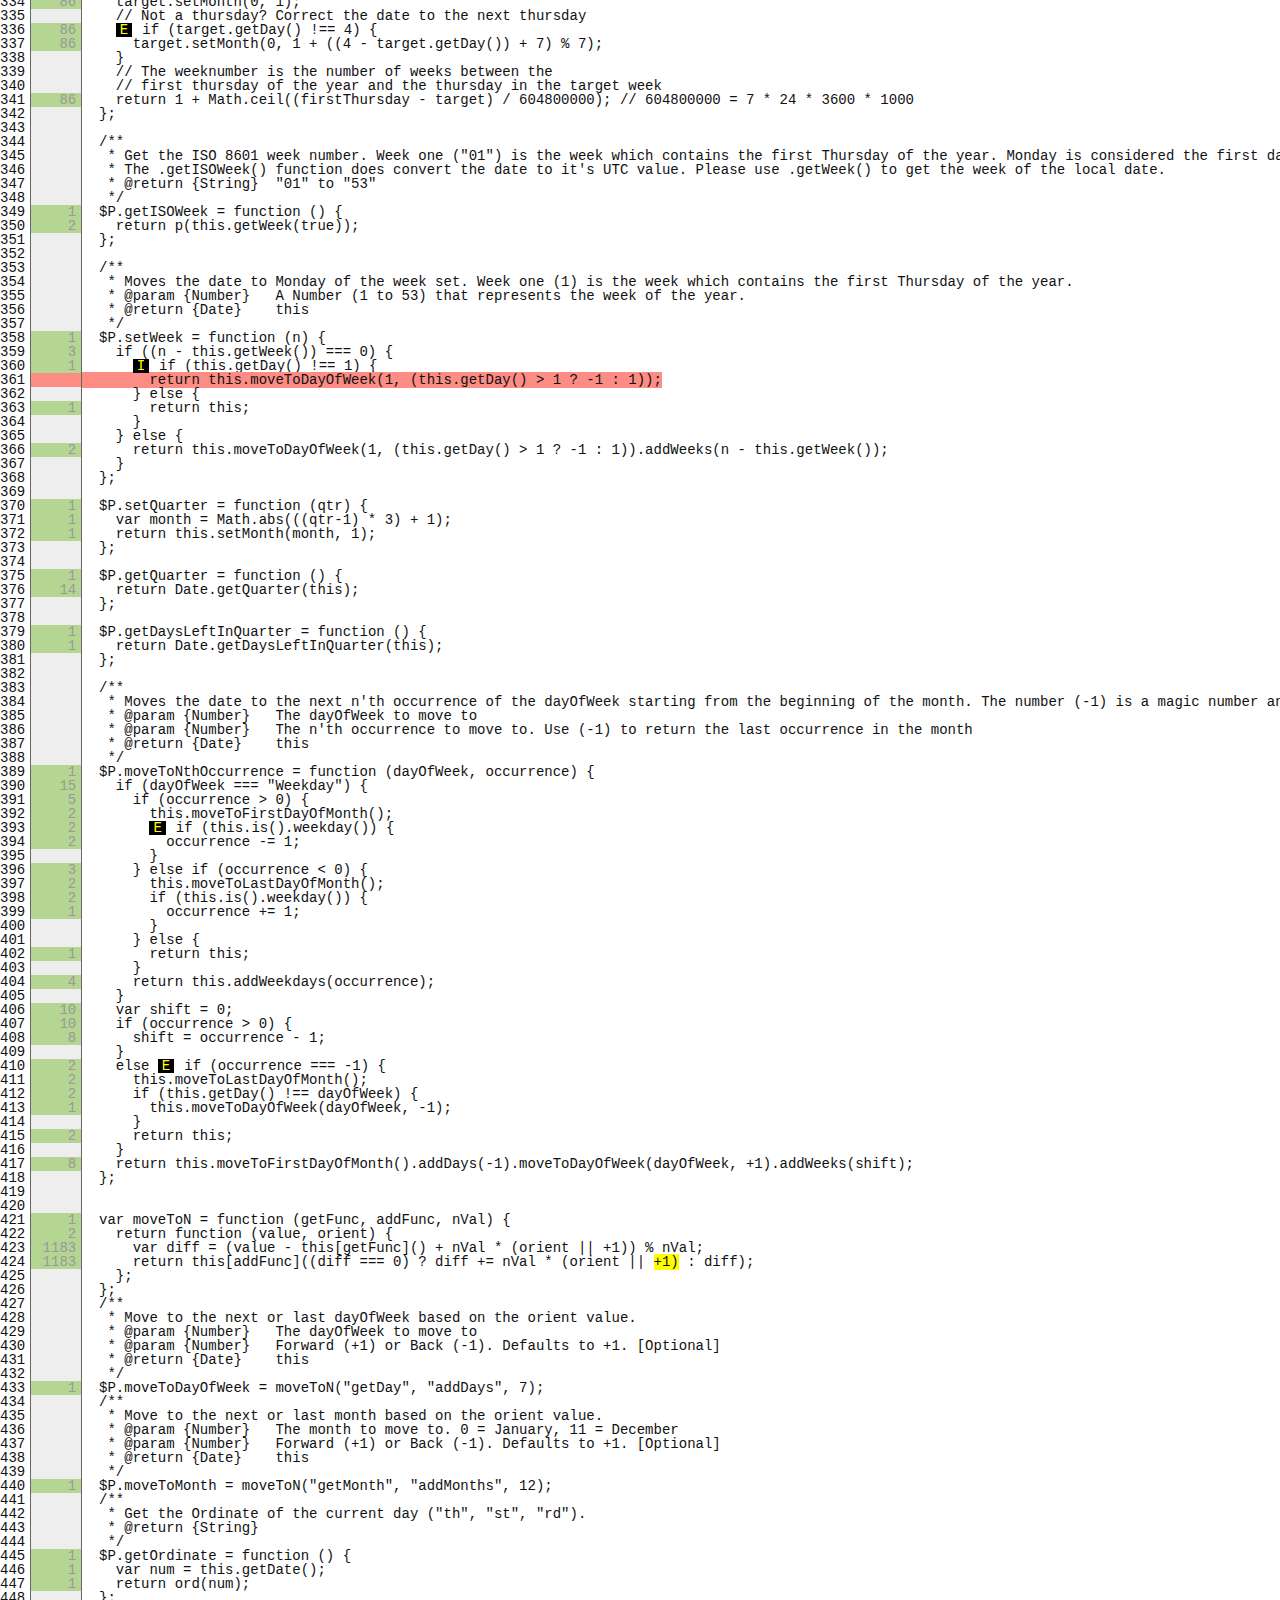
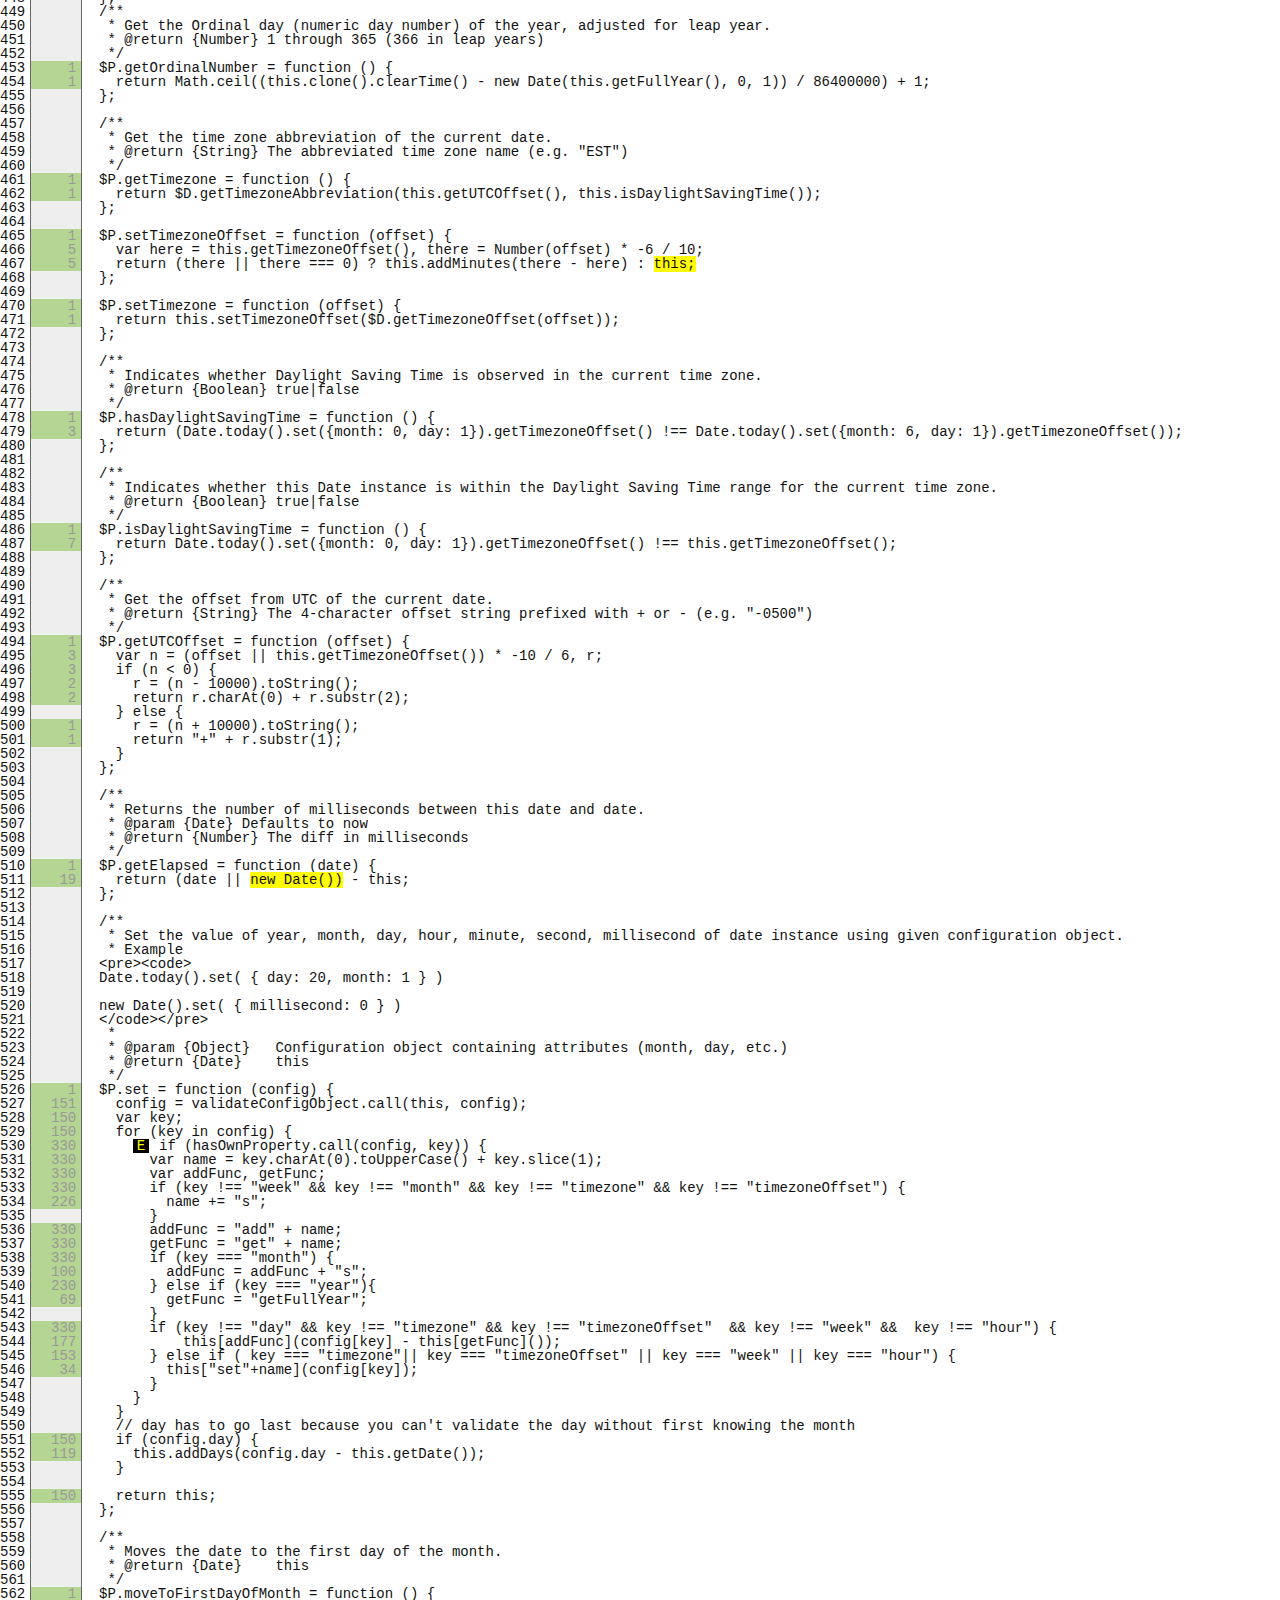
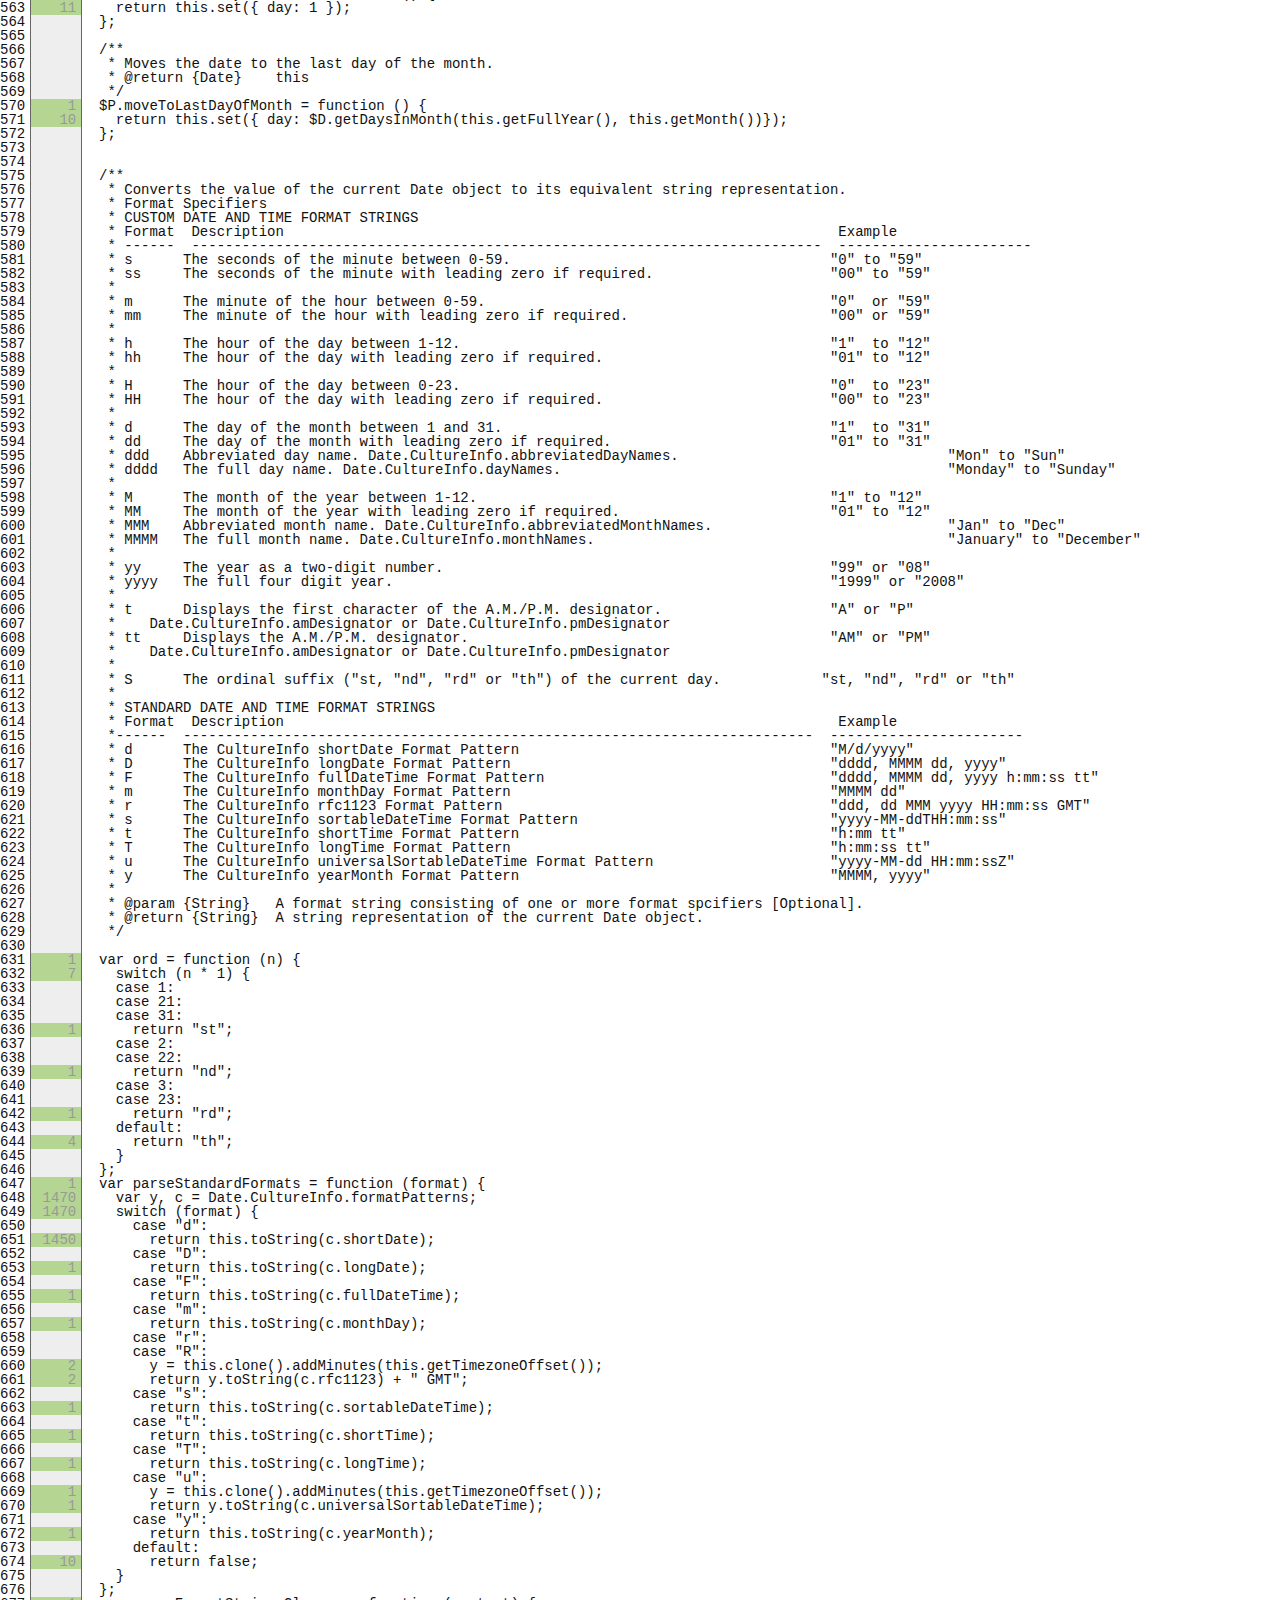
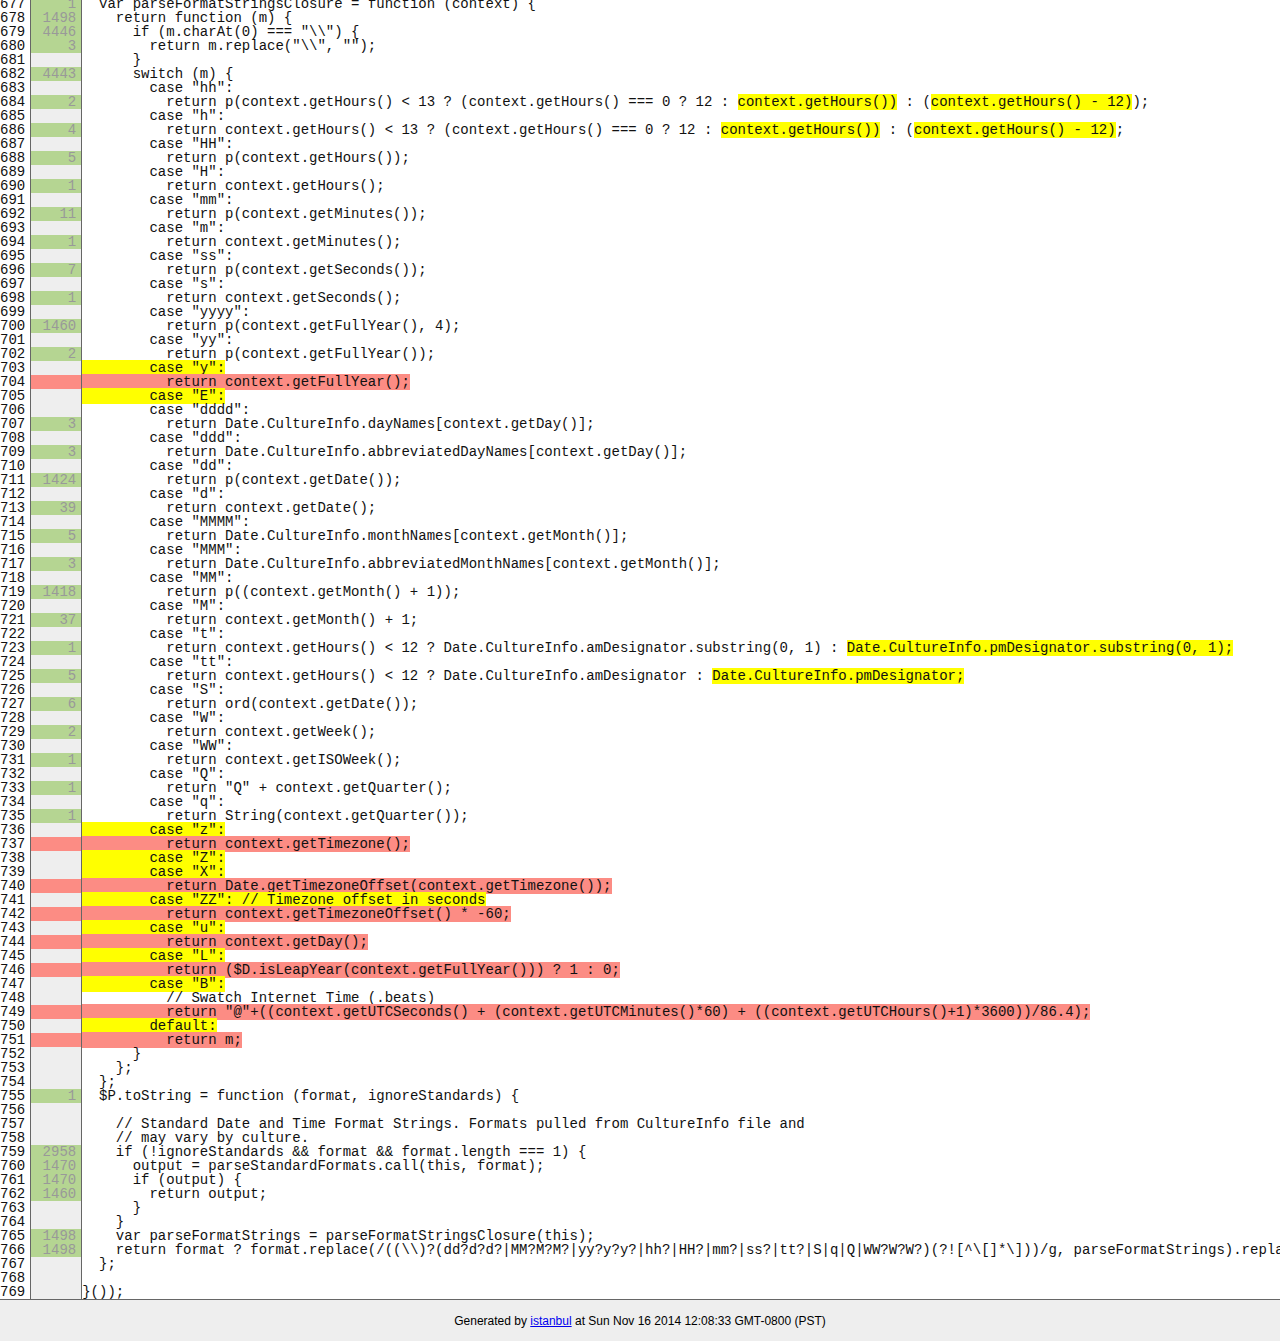
<file: app/vendors/DateJS/reports/lcov-report/core/core-prototypes.js.html>
<!doctype html>
<html lang="en">
<head>
    <title>Code coverage report for core/core-prototypes.js</title>
    <meta charset="utf-8">

    <link rel="stylesheet" href="../prettify.css">

    <style>
        body, html {
            margin:0; padding: 0;
        }
        body {
            font-family: Helvetica Neue, Helvetica,Arial;
            font-size: 10pt;
        }
        div.header, div.footer {
            background: #eee;
            padding: 1em;
        }
        div.header {
            z-index: 100;
            position: fixed;
            top: 0;
            border-bottom: 1px solid #666;
            width: 100%;
        }
        div.footer {
            border-top: 1px solid #666;
        }
        div.body {
            margin-top: 10em;
        }
        div.meta {
            font-size: 90%;
            text-align: center;
        }
        h1, h2, h3 {
            font-weight: normal;
        }
        h1 {
            font-size: 12pt;
        }
        h2 {
            font-size: 10pt;
        }
        pre {
            font-family: Consolas, Menlo, Monaco, monospace;
            margin: 0;
            padding: 0;
            line-height: 14px;
            font-size: 14px;
            -moz-tab-size: 2;
            -o-tab-size:  2;
            tab-size: 2;
        }

        div.path { font-size: 110%; }
        div.path a:link, div.path a:visited { color: #000; }
        table.coverage { border-collapse: collapse; margin:0; padding: 0 }

        table.coverage td {
            margin: 0;
            padding: 0;
            color: #111;
            vertical-align: top;
        }
        table.coverage td.line-count {
            width: 50px;
            text-align: right;
            padding-right: 5px;
        }
        table.coverage td.line-coverage {
            color: #777 !important;
            text-align: right;
            border-left: 1px solid #666;
            border-right: 1px solid #666;
        }

        table.coverage td.text {
        }

        table.coverage td span.cline-any {
            display: inline-block;
            padding: 0 5px;
            width: 40px;
        }
        table.coverage td span.cline-neutral {
            background: #eee;
        }
        table.coverage td span.cline-yes {
            background: #b5d592;
            color: #999;
        }
        table.coverage td span.cline-no {
            background: #fc8c84;
        }

        .cstat-yes { color: #111; }
        .cstat-no { background: #fc8c84; color: #111; }
        .fstat-no { background: #ffc520; color: #111 !important; }
        .cbranch-no { background:  yellow !important; color: #111; }

        .cstat-skip { background: #ddd; color: #111; }
        .fstat-skip { background: #ddd; color: #111 !important; }
        .cbranch-skip { background: #ddd !important; color: #111; }

        .missing-if-branch {
            display: inline-block;
            margin-right: 10px;
            position: relative;
            padding: 0 4px;
            background: black;
            color: yellow;
        }

        .skip-if-branch {
            display: none;
            margin-right: 10px;
            position: relative;
            padding: 0 4px;
            background: #ccc;
            color: white;
        }

        .missing-if-branch .typ, .skip-if-branch .typ {
            color: inherit !important;
        }

        .entity, .metric { font-weight: bold; }
        .metric { display: inline-block; border: 1px solid #333; padding: 0.3em; background: white; }
        .metric small { font-size: 80%; font-weight: normal; color: #666; }

        div.coverage-summary table { border-collapse: collapse; margin: 3em; font-size: 110%; }
        div.coverage-summary td, div.coverage-summary table  th { margin: 0; padding: 0.25em 1em; border-top: 1px solid #666; border-bottom: 1px solid #666; }
        div.coverage-summary th { text-align: left; border: 1px solid #666; background: #eee; font-weight: normal; }
        div.coverage-summary th.file { border-right: none !important; }
        div.coverage-summary th.pic { border-left: none !important; text-align: right; }
        div.coverage-summary th.pct { border-right: none !important; }
        div.coverage-summary th.abs { border-left: none !important; text-align: right; }
        div.coverage-summary td.pct { text-align: right; border-left: 1px solid #666; }
        div.coverage-summary td.abs { text-align: right; font-size: 90%; color: #444; border-right: 1px solid #666; }
        div.coverage-summary td.file { text-align: right; border-left: 1px solid #666; white-space: nowrap;  }
        div.coverage-summary td.pic { min-width: 120px !important;  }
        div.coverage-summary a:link { text-decoration: none; color: #000; }
        div.coverage-summary a:visited { text-decoration: none; color: #333; }
        div.coverage-summary a:hover { text-decoration: underline; }
        div.coverage-summary tfoot td { border-top: 1px solid #666; }

        div.coverage-summary .yui3-datatable-sort-indicator, div.coverage-summary .dummy-sort-indicator {
            height: 10px;
            width: 7px;
            display: inline-block;
            margin-left: 0.5em;
        }
        div.coverage-summary .yui3-datatable-sort-indicator {
            background: url("https://yui-s.yahooapis.com/3.6.0/build/datatable-sort/assets/skins/sam/sort-arrow-sprite.png") no-repeat scroll 0 0 transparent;
        }
        div.coverage-summary .yui3-datatable-sorted .yui3-datatable-sort-indicator {
            background-position: 0 -20px;
        }
        div.coverage-summary .yui3-datatable-sorted-desc .yui3-datatable-sort-indicator {
            background-position: 0 -10px;
        }

        .high { background: #b5d592 !important; }
        .medium { background: #ffe87c !important; }
        .low { background: #fc8c84 !important; }

        span.cover-fill, span.cover-empty {
            display:inline-block;
            border:1px solid #444;
            background: white;
            height: 12px;
        }
        span.cover-fill {
            background: #ccc;
            border-right: 1px solid #444;
        }
        span.cover-empty {
            background: white;
            border-left: none;
        }
        span.cover-full {
            border-right: none !important;
        }
        pre.prettyprint {
            border: none !important;
            padding: 0 !important;
            margin: 0 !important;
        }
        .com { color: #999 !important; }
        .ignore-none { color: #999; font-weight: normal; }

    </style>
</head>
<body>
<div class="header high">
    <h1>Code coverage report for <span class="entity">core/core-prototypes.js</span></h1>
    <h2>
        
        Statements: <span class="metric">95.1% <small>(291 / 306)</small></span> &nbsp;&nbsp;&nbsp;&nbsp;
        
        
        Branches: <span class="metric">83.33% <small>(195 / 234)</small></span> &nbsp;&nbsp;&nbsp;&nbsp;
        
        
        Functions: <span class="metric">100% <small>(50 / 50)</small></span> &nbsp;&nbsp;&nbsp;&nbsp;
        
        
        Lines: <span class="metric">96.28% <small>(285 / 296)</small></span> &nbsp;&nbsp;&nbsp;&nbsp;
        
        Ignored: <span class="metric"><span class="ignore-none">none</span></span> &nbsp;&nbsp;&nbsp;&nbsp;
    </h2>
    <div class="path"><a href="../index.html">All files</a> &#187; <a href="index.html">core/</a> &#187; core-prototypes.js</div>
</div>
<div class="body">
<pre><table class="coverage">
<tr><td class="line-count">1
2
3
4
5
6
7
8
9
10
11
12
13
14
15
16
17
18
19
20
21
22
23
24
25
26
27
28
29
30
31
32
33
34
35
36
37
38
39
40
41
42
43
44
45
46
47
48
49
50
51
52
53
54
55
56
57
58
59
60
61
62
63
64
65
66
67
68
69
70
71
72
73
74
75
76
77
78
79
80
81
82
83
84
85
86
87
88
89
90
91
92
93
94
95
96
97
98
99
100
101
102
103
104
105
106
107
108
109
110
111
112
113
114
115
116
117
118
119
120
121
122
123
124
125
126
127
128
129
130
131
132
133
134
135
136
137
138
139
140
141
142
143
144
145
146
147
148
149
150
151
152
153
154
155
156
157
158
159
160
161
162
163
164
165
166
167
168
169
170
171
172
173
174
175
176
177
178
179
180
181
182
183
184
185
186
187
188
189
190
191
192
193
194
195
196
197
198
199
200
201
202
203
204
205
206
207
208
209
210
211
212
213
214
215
216
217
218
219
220
221
222
223
224
225
226
227
228
229
230
231
232
233
234
235
236
237
238
239
240
241
242
243
244
245
246
247
248
249
250
251
252
253
254
255
256
257
258
259
260
261
262
263
264
265
266
267
268
269
270
271
272
273
274
275
276
277
278
279
280
281
282
283
284
285
286
287
288
289
290
291
292
293
294
295
296
297
298
299
300
301
302
303
304
305
306
307
308
309
310
311
312
313
314
315
316
317
318
319
320
321
322
323
324
325
326
327
328
329
330
331
332
333
334
335
336
337
338
339
340
341
342
343
344
345
346
347
348
349
350
351
352
353
354
355
356
357
358
359
360
361
362
363
364
365
366
367
368
369
370
371
372
373
374
375
376
377
378
379
380
381
382
383
384
385
386
387
388
389
390
391
392
393
394
395
396
397
398
399
400
401
402
403
404
405
406
407
408
409
410
411
412
413
414
415
416
417
418
419
420
421
422
423
424
425
426
427
428
429
430
431
432
433
434
435
436
437
438
439
440
441
442
443
444
445
446
447
448
449
450
451
452
453
454
455
456
457
458
459
460
461
462
463
464
465
466
467
468
469
470
471
472
473
474
475
476
477
478
479
480
481
482
483
484
485
486
487
488
489
490
491
492
493
494
495
496
497
498
499
500
501
502
503
504
505
506
507
508
509
510
511
512
513
514
515
516
517
518
519
520
521
522
523
524
525
526
527
528
529
530
531
532
533
534
535
536
537
538
539
540
541
542
543
544
545
546
547
548
549
550
551
552
553
554
555
556
557
558
559
560
561
562
563
564
565
566
567
568
569
570
571
572
573
574
575
576
577
578
579
580
581
582
583
584
585
586
587
588
589
590
591
592
593
594
595
596
597
598
599
600
601
602
603
604
605
606
607
608
609
610
611
612
613
614
615
616
617
618
619
620
621
622
623
624
625
626
627
628
629
630
631
632
633
634
635
636
637
638
639
640
641
642
643
644
645
646
647
648
649
650
651
652
653
654
655
656
657
658
659
660
661
662
663
664
665
666
667
668
669
670
671
672
673
674
675
676
677
678
679
680
681
682
683
684
685
686
687
688
689
690
691
692
693
694
695
696
697
698
699
700
701
702
703
704
705
706
707
708
709
710
711
712
713
714
715
716
717
718
719
720
721
722
723
724
725
726
727
728
729
730
731
732
733
734
735
736
737
738
739
740
741
742
743
744
745
746
747
748
749
750
751
752
753
754
755
756
757
758
759
760
761
762
763
764
765
766
767
768
769</td><td class="line-coverage"><span class="cline-any cline-yes">1</span>
<span class="cline-any cline-yes">1</span>
<span class="cline-any cline-neutral">&nbsp;</span>
<span class="cline-any cline-neutral">&nbsp;</span>
<span class="cline-any cline-yes">4331</span>
<span class="cline-any cline-yes">2871</span>
<span class="cline-any cline-neutral">&nbsp;</span>
<span class="cline-any cline-yes">4331</span>
<span class="cline-any cline-neutral">&nbsp;</span>
<span class="cline-any cline-neutral">&nbsp;</span>
<span class="cline-any cline-yes">1</span>
<span class="cline-any cline-yes">151</span>
<span class="cline-any cline-yes">151</span>
<span class="cline-any cline-yes">335</span>
<span class="cline-any cline-yes">119</span>
<span class="cline-any cline-yes">119</span>
<span class="cline-any cline-yes">119</span>
<span class="cline-any cline-neutral">&nbsp;</span>
<span class="cline-any cline-yes">216</span>
<span class="cline-any cline-neutral">&nbsp;</span>
<span class="cline-any cline-neutral">&nbsp;</span>
<span class="cline-any cline-yes">151</span>
<span class="cline-any cline-yes">565</span>
<span class="cline-any cline-yes">565</span>
<span class="cline-any cline-neutral">&nbsp;</span>
<span class="cline-any cline-yes">565</span>
<span class="cline-any cline-yes">330</span>
<span class="cline-any cline-neutral">&nbsp;</span>
<span class="cline-any cline-neutral">&nbsp;</span>
<span class="cline-any cline-neutral">&nbsp;</span>
<span class="cline-any cline-yes">150</span>
<span class="cline-any cline-neutral">&nbsp;</span>
<span class="cline-any cline-neutral">&nbsp;</span>
<span class="cline-any cline-neutral">&nbsp;</span>
<span class="cline-any cline-neutral">&nbsp;</span>
<span class="cline-any cline-neutral">&nbsp;</span>
<span class="cline-any cline-neutral">&nbsp;</span>
<span class="cline-any cline-yes">1</span>
<span class="cline-any cline-yes">2100</span>
<span class="cline-any cline-yes">2100</span>
<span class="cline-any cline-yes">2100</span>
<span class="cline-any cline-yes">2100</span>
<span class="cline-any cline-yes">2100</span>
<span class="cline-any cline-neutral">&nbsp;</span>
<span class="cline-any cline-neutral">&nbsp;</span>
<span class="cline-any cline-neutral">&nbsp;</span>
<span class="cline-any cline-neutral">&nbsp;</span>
<span class="cline-any cline-neutral">&nbsp;</span>
<span class="cline-any cline-neutral">&nbsp;</span>
<span class="cline-any cline-yes">1</span>
<span class="cline-any cline-yes">3</span>
<span class="cline-any cline-yes">3</span>
<span class="cline-any cline-yes">3</span>
<span class="cline-any cline-yes">3</span>
<span class="cline-any cline-yes">3</span>
<span class="cline-any cline-yes">3</span>
<span class="cline-any cline-neutral">&nbsp;</span>
<span class="cline-any cline-neutral">&nbsp;</span>
<span class="cline-any cline-neutral">&nbsp;</span>
<span class="cline-any cline-neutral">&nbsp;</span>
<span class="cline-any cline-neutral">&nbsp;</span>
<span class="cline-any cline-yes">1</span>
<span class="cline-any cline-yes">25</span>
<span class="cline-any cline-neutral">&nbsp;</span>
<span class="cline-any cline-neutral">&nbsp;</span>
<span class="cline-any cline-neutral">&nbsp;</span>
<span class="cline-any cline-neutral">&nbsp;</span>
<span class="cline-any cline-neutral">&nbsp;</span>
<span class="cline-any cline-neutral">&nbsp;</span>
<span class="cline-any cline-neutral">&nbsp;</span>
<span class="cline-any cline-yes">1</span>
<span class="cline-any cline-yes">408</span>
<span class="cline-any cline-neutral">&nbsp;</span>
<span class="cline-any cline-neutral">&nbsp;</span>
<span class="cline-any cline-neutral">&nbsp;</span>
<span class="cline-any cline-neutral">&nbsp;</span>
<span class="cline-any cline-neutral">&nbsp;</span>
<span class="cline-any cline-neutral">&nbsp;</span>
<span class="cline-any cline-neutral">&nbsp;</span>
<span class="cline-any cline-yes">1</span>
<span class="cline-any cline-yes">398</span>
<span class="cline-any cline-neutral">&nbsp;</span>
<span class="cline-any cline-neutral">&nbsp;</span>
<span class="cline-any cline-neutral">&nbsp;</span>
<span class="cline-any cline-neutral">&nbsp;</span>
<span class="cline-any cline-neutral">&nbsp;</span>
<span class="cline-any cline-neutral">&nbsp;</span>
<span class="cline-any cline-neutral">&nbsp;</span>
<span class="cline-any cline-neutral">&nbsp;</span>
<span class="cline-any cline-yes">1</span>
<span class="cline-any cline-yes">1</span>
<span class="cline-any cline-neutral">&nbsp;</span>
<span class="cline-any cline-neutral">&nbsp;</span>
<span class="cline-any cline-neutral">&nbsp;</span>
<span class="cline-any cline-neutral">&nbsp;</span>
<span class="cline-any cline-neutral">&nbsp;</span>
<span class="cline-any cline-neutral">&nbsp;</span>
<span class="cline-any cline-neutral">&nbsp;</span>
<span class="cline-any cline-yes">1</span>
<span class="cline-any cline-yes">2</span>
<span class="cline-any cline-neutral">&nbsp;</span>
<span class="cline-any cline-neutral">&nbsp;</span>
<span class="cline-any cline-neutral">&nbsp;</span>
<span class="cline-any cline-neutral">&nbsp;</span>
<span class="cline-any cline-neutral">&nbsp;</span>
<span class="cline-any cline-neutral">&nbsp;</span>
<span class="cline-any cline-neutral">&nbsp;</span>
<span class="cline-any cline-yes">1</span>
<span class="cline-any cline-yes">2</span>
<span class="cline-any cline-neutral">&nbsp;</span>
<span class="cline-any cline-neutral">&nbsp;</span>
<span class="cline-any cline-neutral">&nbsp;</span>
<span class="cline-any cline-neutral">&nbsp;</span>
<span class="cline-any cline-neutral">&nbsp;</span>
<span class="cline-any cline-neutral">&nbsp;</span>
<span class="cline-any cline-neutral">&nbsp;</span>
<span class="cline-any cline-neutral">&nbsp;</span>
<span class="cline-any cline-neutral">&nbsp;</span>
<span class="cline-any cline-neutral">&nbsp;</span>
<span class="cline-any cline-neutral">&nbsp;</span>
<span class="cline-any cline-neutral">&nbsp;</span>
<span class="cline-any cline-neutral">&nbsp;</span>
<span class="cline-any cline-yes">1</span>
<span class="cline-any cline-yes">2</span>
<span class="cline-any cline-neutral">&nbsp;</span>
<span class="cline-any cline-neutral">&nbsp;</span>
<span class="cline-any cline-neutral">&nbsp;</span>
<span class="cline-any cline-neutral">&nbsp;</span>
<span class="cline-any cline-neutral">&nbsp;</span>
<span class="cline-any cline-neutral">&nbsp;</span>
<span class="cline-any cline-neutral">&nbsp;</span>
<span class="cline-any cline-yes">1</span>
<span class="cline-any cline-yes">155</span>
<span class="cline-any cline-yes">155</span>
<span class="cline-any cline-yes">155</span>
<span class="cline-any cline-neutral">&nbsp;</span>
<span class="cline-any cline-neutral">&nbsp;</span>
<span class="cline-any cline-neutral">&nbsp;</span>
<span class="cline-any cline-neutral">&nbsp;</span>
<span class="cline-any cline-neutral">&nbsp;</span>
<span class="cline-any cline-neutral">&nbsp;</span>
<span class="cline-any cline-neutral">&nbsp;</span>
<span class="cline-any cline-yes">1</span>
<span class="cline-any cline-yes">70</span>
<span class="cline-any cline-yes">70</span>
<span class="cline-any cline-neutral">&nbsp;</span>
<span class="cline-any cline-neutral">&nbsp;</span>
<span class="cline-any cline-neutral">&nbsp;</span>
<span class="cline-any cline-neutral">&nbsp;</span>
<span class="cline-any cline-neutral">&nbsp;</span>
<span class="cline-any cline-neutral">&nbsp;</span>
<span class="cline-any cline-neutral">&nbsp;</span>
<span class="cline-any cline-yes">1</span>
<span class="cline-any cline-yes">48</span>
<span class="cline-any cline-yes">46</span>
<span class="cline-any cline-neutral">&nbsp;</span>
<span class="cline-any cline-neutral">&nbsp;</span>
<span class="cline-any cline-neutral">&nbsp;</span>
<span class="cline-any cline-neutral">&nbsp;</span>
<span class="cline-any cline-neutral">&nbsp;</span>
<span class="cline-any cline-neutral">&nbsp;</span>
<span class="cline-any cline-neutral">&nbsp;</span>
<span class="cline-any cline-yes">1</span>
<span class="cline-any cline-yes">37</span>
<span class="cline-any cline-yes">37</span>
<span class="cline-any cline-neutral">&nbsp;</span>
<span class="cline-any cline-neutral">&nbsp;</span>
<span class="cline-any cline-neutral">&nbsp;</span>
<span class="cline-any cline-neutral">&nbsp;</span>
<span class="cline-any cline-neutral">&nbsp;</span>
<span class="cline-any cline-neutral">&nbsp;</span>
<span class="cline-any cline-neutral">&nbsp;</span>
<span class="cline-any cline-yes">1</span>
<span class="cline-any cline-yes">1851</span>
<span class="cline-any cline-yes">1841</span>
<span class="cline-any cline-yes">1841</span>
<span class="cline-any cline-neutral">&nbsp;</span>
<span class="cline-any cline-neutral">&nbsp;</span>
<span class="cline-any cline-neutral">&nbsp;</span>
<span class="cline-any cline-neutral">&nbsp;</span>
<span class="cline-any cline-neutral">&nbsp;</span>
<span class="cline-any cline-neutral">&nbsp;</span>
<span class="cline-any cline-neutral">&nbsp;</span>
<span class="cline-any cline-yes">1</span>
<span class="cline-any cline-yes">14</span>
<span class="cline-any cline-yes">12</span>
<span class="cline-any cline-yes">12</span>
<span class="cline-any cline-yes">12</span>
<span class="cline-any cline-yes">4</span>
<span class="cline-any cline-yes">2</span>
<span class="cline-any cline-yes">2</span>
<span class="cline-any cline-yes">2</span>
<span class="cline-any cline-neutral">&nbsp;</span>
<span class="cline-any cline-neutral">&nbsp;</span>
<span class="cline-any cline-neutral">&nbsp;</span>
<span class="cline-any cline-yes">12</span>
<span class="cline-any cline-yes">5</span>
<span class="cline-any cline-yes">11</span>
<span class="cline-any cline-yes">11</span>
<span class="cline-any cline-yes">11</span>
<span class="cline-any cline-yes">5</span>
<span class="cline-any cline-neutral">&nbsp;</span>
<span class="cline-any cline-neutral">&nbsp;</span>
<span class="cline-any cline-yes">5</span>
<span class="cline-any cline-yes">7</span>
<span class="cline-any cline-yes">2</span>
<span class="cline-any cline-neutral">&nbsp;</span>
<span class="cline-any cline-neutral">&nbsp;</span>
<span class="cline-any cline-yes">7</span>
<span class="cline-any cline-neutral">&nbsp;</span>
<span class="cline-any cline-neutral">&nbsp;</span>
<span class="cline-any cline-neutral">&nbsp;</span>
<span class="cline-any cline-neutral">&nbsp;</span>
<span class="cline-any cline-neutral">&nbsp;</span>
<span class="cline-any cline-neutral">&nbsp;</span>
<span class="cline-any cline-neutral">&nbsp;</span>
<span class="cline-any cline-yes">1</span>
<span class="cline-any cline-yes">55</span>
<span class="cline-any cline-yes">54</span>
<span class="cline-any cline-neutral">&nbsp;</span>
<span class="cline-any cline-neutral">&nbsp;</span>
<span class="cline-any cline-neutral">&nbsp;</span>
<span class="cline-any cline-neutral">&nbsp;</span>
<span class="cline-any cline-neutral">&nbsp;</span>
<span class="cline-any cline-neutral">&nbsp;</span>
<span class="cline-any cline-neutral">&nbsp;</span>
<span class="cline-any cline-neutral">&nbsp;</span>
<span class="cline-any cline-yes">1</span>
<span class="cline-any cline-yes">413</span>
<span class="cline-any cline-yes">396</span>
<span class="cline-any cline-yes">396</span>
<span class="cline-any cline-yes">396</span>
<span class="cline-any cline-yes">396</span>
<span class="cline-any cline-yes">396</span>
<span class="cline-any cline-neutral">&nbsp;</span>
<span class="cline-any cline-neutral">&nbsp;</span>
<span class="cline-any cline-yes">1</span>
<span class="cline-any cline-yes">1</span>
<span class="cline-any cline-neutral">&nbsp;</span>
<span class="cline-any cline-neutral">&nbsp;</span>
<span class="cline-any cline-neutral">&nbsp;</span>
<span class="cline-any cline-yes">1</span>
<span class="cline-any cline-neutral">&nbsp;</span>
<span class="cline-any cline-neutral">&nbsp;</span>
<span class="cline-any cline-neutral">&nbsp;</span>
<span class="cline-any cline-neutral">&nbsp;</span>
<span class="cline-any cline-neutral">&nbsp;</span>
<span class="cline-any cline-neutral">&nbsp;</span>
<span class="cline-any cline-neutral">&nbsp;</span>
<span class="cline-any cline-yes">1</span>
<span class="cline-any cline-yes">190</span>
<span class="cline-any cline-yes">174</span>
<span class="cline-any cline-neutral">&nbsp;</span>
<span class="cline-any cline-neutral">&nbsp;</span>
<span class="cline-any cline-neutral">&nbsp;</span>
<span class="cline-any cline-neutral">&nbsp;</span>
<span class="cline-any cline-neutral">&nbsp;</span>
<span class="cline-any cline-neutral">&nbsp;</span>
<span class="cline-any cline-neutral">&nbsp;</span>
<span class="cline-any cline-neutral">&nbsp;</span>
<span class="cline-any cline-neutral">&nbsp;</span>
<span class="cline-any cline-neutral">&nbsp;</span>
<span class="cline-any cline-neutral">&nbsp;</span>
<span class="cline-any cline-neutral">&nbsp;</span>
<span class="cline-any cline-neutral">&nbsp;</span>
<span class="cline-any cline-yes">1</span>
<span class="cline-any cline-yes">508</span>
<span class="cline-any cline-yes">83</span>
<span class="cline-any cline-yes">83</span>
<span class="cline-any cline-neutral">&nbsp;</span>
<span class="cline-any cline-neutral">&nbsp;</span>
<span class="cline-any cline-yes">425</span>
<span class="cline-any cline-neutral">&nbsp;</span>
<span class="cline-any cline-yes">425</span>
<span class="cline-any cline-neutral">&nbsp;</span>
<span class="cline-any cline-neutral">&nbsp;</span>
<span class="cline-any cline-no">&nbsp;</span>
<span class="cline-any cline-no">&nbsp;</span>
<span class="cline-any cline-neutral">&nbsp;</span>
<span class="cline-any cline-neutral">&nbsp;</span>
<span class="cline-any cline-yes">425</span>
<span class="cline-any cline-yes">1</span>
<span class="cline-any cline-neutral">&nbsp;</span>
<span class="cline-any cline-yes">425</span>
<span class="cline-any cline-yes">31</span>
<span class="cline-any cline-neutral">&nbsp;</span>
<span class="cline-any cline-yes">425</span>
<span class="cline-any cline-yes">31</span>
<span class="cline-any cline-neutral">&nbsp;</span>
<span class="cline-any cline-yes">425</span>
<span class="cline-any cline-yes">31</span>
<span class="cline-any cline-neutral">&nbsp;</span>
<span class="cline-any cline-yes">425</span>
<span class="cline-any cline-yes">1</span>
<span class="cline-any cline-neutral">&nbsp;</span>
<span class="cline-any cline-yes">425</span>
<span class="cline-any cline-yes">109</span>
<span class="cline-any cline-neutral">&nbsp;</span>
<span class="cline-any cline-yes">425</span>
<span class="cline-any cline-yes">109</span>
<span class="cline-any cline-neutral">&nbsp;</span>
<span class="cline-any cline-yes">425</span>
<span class="cline-any cline-yes">119</span>
<span class="cline-any cline-neutral">&nbsp;</span>
<span class="cline-any cline-yes">425</span>
<span class="cline-any cline-neutral">&nbsp;</span>
<span class="cline-any cline-neutral">&nbsp;</span>
<span class="cline-any cline-neutral">&nbsp;</span>
<span class="cline-any cline-neutral">&nbsp;</span>
<span class="cline-any cline-neutral">&nbsp;</span>
<span class="cline-any cline-neutral">&nbsp;</span>
<span class="cline-any cline-neutral">&nbsp;</span>
<span class="cline-any cline-neutral">&nbsp;</span>
<span class="cline-any cline-yes">1</span>
<span class="cline-any cline-neutral">&nbsp;</span>
<span class="cline-any cline-yes">86</span>
<span class="cline-any cline-yes">86</span>
<span class="cline-any cline-yes">2</span>
<span class="cline-any cline-yes">2</span>
<span class="cline-any cline-neutral">&nbsp;</span>
<span class="cline-any cline-yes">84</span>
<span class="cline-any cline-neutral">&nbsp;</span>
<span class="cline-any cline-neutral">&nbsp;</span>
<span class="cline-any cline-neutral">&nbsp;</span>
<span class="cline-any cline-yes">86</span>
<span class="cline-any cline-neutral">&nbsp;</span>
<span class="cline-any cline-neutral">&nbsp;</span>
<span class="cline-any cline-neutral">&nbsp;</span>
<span class="cline-any cline-yes">86</span>
<span class="cline-any cline-neutral">&nbsp;</span>
<span class="cline-any cline-yes">86</span>
<span class="cline-any cline-neutral">&nbsp;</span>
<span class="cline-any cline-neutral">&nbsp;</span>
<span class="cline-any cline-yes">86</span>
<span class="cline-any cline-neutral">&nbsp;</span>
<span class="cline-any cline-yes">86</span>
<span class="cline-any cline-yes">86</span>
<span class="cline-any cline-neutral">&nbsp;</span>
<span class="cline-any cline-neutral">&nbsp;</span>
<span class="cline-any cline-neutral">&nbsp;</span>
<span class="cline-any cline-yes">86</span>
<span class="cline-any cline-neutral">&nbsp;</span>
<span class="cline-any cline-neutral">&nbsp;</span>
<span class="cline-any cline-neutral">&nbsp;</span>
<span class="cline-any cline-neutral">&nbsp;</span>
<span class="cline-any cline-neutral">&nbsp;</span>
<span class="cline-any cline-neutral">&nbsp;</span>
<span class="cline-any cline-neutral">&nbsp;</span>
<span class="cline-any cline-yes">1</span>
<span class="cline-any cline-yes">2</span>
<span class="cline-any cline-neutral">&nbsp;</span>
<span class="cline-any cline-neutral">&nbsp;</span>
<span class="cline-any cline-neutral">&nbsp;</span>
<span class="cline-any cline-neutral">&nbsp;</span>
<span class="cline-any cline-neutral">&nbsp;</span>
<span class="cline-any cline-neutral">&nbsp;</span>
<span class="cline-any cline-neutral">&nbsp;</span>
<span class="cline-any cline-yes">1</span>
<span class="cline-any cline-yes">3</span>
<span class="cline-any cline-yes">1</span>
<span class="cline-any cline-no">&nbsp;</span>
<span class="cline-any cline-neutral">&nbsp;</span>
<span class="cline-any cline-yes">1</span>
<span class="cline-any cline-neutral">&nbsp;</span>
<span class="cline-any cline-neutral">&nbsp;</span>
<span class="cline-any cline-yes">2</span>
<span class="cline-any cline-neutral">&nbsp;</span>
<span class="cline-any cline-neutral">&nbsp;</span>
<span class="cline-any cline-neutral">&nbsp;</span>
<span class="cline-any cline-yes">1</span>
<span class="cline-any cline-yes">1</span>
<span class="cline-any cline-yes">1</span>
<span class="cline-any cline-neutral">&nbsp;</span>
<span class="cline-any cline-neutral">&nbsp;</span>
<span class="cline-any cline-yes">1</span>
<span class="cline-any cline-yes">14</span>
<span class="cline-any cline-neutral">&nbsp;</span>
<span class="cline-any cline-neutral">&nbsp;</span>
<span class="cline-any cline-yes">1</span>
<span class="cline-any cline-yes">1</span>
<span class="cline-any cline-neutral">&nbsp;</span>
<span class="cline-any cline-neutral">&nbsp;</span>
<span class="cline-any cline-neutral">&nbsp;</span>
<span class="cline-any cline-neutral">&nbsp;</span>
<span class="cline-any cline-neutral">&nbsp;</span>
<span class="cline-any cline-neutral">&nbsp;</span>
<span class="cline-any cline-neutral">&nbsp;</span>
<span class="cline-any cline-neutral">&nbsp;</span>
<span class="cline-any cline-yes">1</span>
<span class="cline-any cline-yes">15</span>
<span class="cline-any cline-yes">5</span>
<span class="cline-any cline-yes">2</span>
<span class="cline-any cline-yes">2</span>
<span class="cline-any cline-yes">2</span>
<span class="cline-any cline-neutral">&nbsp;</span>
<span class="cline-any cline-yes">3</span>
<span class="cline-any cline-yes">2</span>
<span class="cline-any cline-yes">2</span>
<span class="cline-any cline-yes">1</span>
<span class="cline-any cline-neutral">&nbsp;</span>
<span class="cline-any cline-neutral">&nbsp;</span>
<span class="cline-any cline-yes">1</span>
<span class="cline-any cline-neutral">&nbsp;</span>
<span class="cline-any cline-yes">4</span>
<span class="cline-any cline-neutral">&nbsp;</span>
<span class="cline-any cline-yes">10</span>
<span class="cline-any cline-yes">10</span>
<span class="cline-any cline-yes">8</span>
<span class="cline-any cline-neutral">&nbsp;</span>
<span class="cline-any cline-yes">2</span>
<span class="cline-any cline-yes">2</span>
<span class="cline-any cline-yes">2</span>
<span class="cline-any cline-yes">1</span>
<span class="cline-any cline-neutral">&nbsp;</span>
<span class="cline-any cline-yes">2</span>
<span class="cline-any cline-neutral">&nbsp;</span>
<span class="cline-any cline-yes">8</span>
<span class="cline-any cline-neutral">&nbsp;</span>
<span class="cline-any cline-neutral">&nbsp;</span>
<span class="cline-any cline-neutral">&nbsp;</span>
<span class="cline-any cline-yes">1</span>
<span class="cline-any cline-yes">2</span>
<span class="cline-any cline-yes">1183</span>
<span class="cline-any cline-yes">1183</span>
<span class="cline-any cline-neutral">&nbsp;</span>
<span class="cline-any cline-neutral">&nbsp;</span>
<span class="cline-any cline-neutral">&nbsp;</span>
<span class="cline-any cline-neutral">&nbsp;</span>
<span class="cline-any cline-neutral">&nbsp;</span>
<span class="cline-any cline-neutral">&nbsp;</span>
<span class="cline-any cline-neutral">&nbsp;</span>
<span class="cline-any cline-neutral">&nbsp;</span>
<span class="cline-any cline-yes">1</span>
<span class="cline-any cline-neutral">&nbsp;</span>
<span class="cline-any cline-neutral">&nbsp;</span>
<span class="cline-any cline-neutral">&nbsp;</span>
<span class="cline-any cline-neutral">&nbsp;</span>
<span class="cline-any cline-neutral">&nbsp;</span>
<span class="cline-any cline-neutral">&nbsp;</span>
<span class="cline-any cline-yes">1</span>
<span class="cline-any cline-neutral">&nbsp;</span>
<span class="cline-any cline-neutral">&nbsp;</span>
<span class="cline-any cline-neutral">&nbsp;</span>
<span class="cline-any cline-neutral">&nbsp;</span>
<span class="cline-any cline-yes">1</span>
<span class="cline-any cline-yes">1</span>
<span class="cline-any cline-yes">1</span>
<span class="cline-any cline-neutral">&nbsp;</span>
<span class="cline-any cline-neutral">&nbsp;</span>
<span class="cline-any cline-neutral">&nbsp;</span>
<span class="cline-any cline-neutral">&nbsp;</span>
<span class="cline-any cline-neutral">&nbsp;</span>
<span class="cline-any cline-yes">1</span>
<span class="cline-any cline-yes">1</span>
<span class="cline-any cline-neutral">&nbsp;</span>
<span class="cline-any cline-neutral">&nbsp;</span>
<span class="cline-any cline-neutral">&nbsp;</span>
<span class="cline-any cline-neutral">&nbsp;</span>
<span class="cline-any cline-neutral">&nbsp;</span>
<span class="cline-any cline-neutral">&nbsp;</span>
<span class="cline-any cline-yes">1</span>
<span class="cline-any cline-yes">1</span>
<span class="cline-any cline-neutral">&nbsp;</span>
<span class="cline-any cline-neutral">&nbsp;</span>
<span class="cline-any cline-yes">1</span>
<span class="cline-any cline-yes">5</span>
<span class="cline-any cline-yes">5</span>
<span class="cline-any cline-neutral">&nbsp;</span>
<span class="cline-any cline-neutral">&nbsp;</span>
<span class="cline-any cline-yes">1</span>
<span class="cline-any cline-yes">1</span>
<span class="cline-any cline-neutral">&nbsp;</span>
<span class="cline-any cline-neutral">&nbsp;</span>
<span class="cline-any cline-neutral">&nbsp;</span>
<span class="cline-any cline-neutral">&nbsp;</span>
<span class="cline-any cline-neutral">&nbsp;</span>
<span class="cline-any cline-neutral">&nbsp;</span>
<span class="cline-any cline-yes">1</span>
<span class="cline-any cline-yes">3</span>
<span class="cline-any cline-neutral">&nbsp;</span>
<span class="cline-any cline-neutral">&nbsp;</span>
<span class="cline-any cline-neutral">&nbsp;</span>
<span class="cline-any cline-neutral">&nbsp;</span>
<span class="cline-any cline-neutral">&nbsp;</span>
<span class="cline-any cline-neutral">&nbsp;</span>
<span class="cline-any cline-yes">1</span>
<span class="cline-any cline-yes">7</span>
<span class="cline-any cline-neutral">&nbsp;</span>
<span class="cline-any cline-neutral">&nbsp;</span>
<span class="cline-any cline-neutral">&nbsp;</span>
<span class="cline-any cline-neutral">&nbsp;</span>
<span class="cline-any cline-neutral">&nbsp;</span>
<span class="cline-any cline-neutral">&nbsp;</span>
<span class="cline-any cline-yes">1</span>
<span class="cline-any cline-yes">3</span>
<span class="cline-any cline-yes">3</span>
<span class="cline-any cline-yes">2</span>
<span class="cline-any cline-yes">2</span>
<span class="cline-any cline-neutral">&nbsp;</span>
<span class="cline-any cline-yes">1</span>
<span class="cline-any cline-yes">1</span>
<span class="cline-any cline-neutral">&nbsp;</span>
<span class="cline-any cline-neutral">&nbsp;</span>
<span class="cline-any cline-neutral">&nbsp;</span>
<span class="cline-any cline-neutral">&nbsp;</span>
<span class="cline-any cline-neutral">&nbsp;</span>
<span class="cline-any cline-neutral">&nbsp;</span>
<span class="cline-any cline-neutral">&nbsp;</span>
<span class="cline-any cline-neutral">&nbsp;</span>
<span class="cline-any cline-yes">1</span>
<span class="cline-any cline-yes">19</span>
<span class="cline-any cline-neutral">&nbsp;</span>
<span class="cline-any cline-neutral">&nbsp;</span>
<span class="cline-any cline-neutral">&nbsp;</span>
<span class="cline-any cline-neutral">&nbsp;</span>
<span class="cline-any cline-neutral">&nbsp;</span>
<span class="cline-any cline-neutral">&nbsp;</span>
<span class="cline-any cline-neutral">&nbsp;</span>
<span class="cline-any cline-neutral">&nbsp;</span>
<span class="cline-any cline-neutral">&nbsp;</span>
<span class="cline-any cline-neutral">&nbsp;</span>
<span class="cline-any cline-neutral">&nbsp;</span>
<span class="cline-any cline-neutral">&nbsp;</span>
<span class="cline-any cline-neutral">&nbsp;</span>
<span class="cline-any cline-neutral">&nbsp;</span>
<span class="cline-any cline-yes">1</span>
<span class="cline-any cline-yes">151</span>
<span class="cline-any cline-yes">150</span>
<span class="cline-any cline-yes">150</span>
<span class="cline-any cline-yes">330</span>
<span class="cline-any cline-yes">330</span>
<span class="cline-any cline-yes">330</span>
<span class="cline-any cline-yes">330</span>
<span class="cline-any cline-yes">226</span>
<span class="cline-any cline-neutral">&nbsp;</span>
<span class="cline-any cline-yes">330</span>
<span class="cline-any cline-yes">330</span>
<span class="cline-any cline-yes">330</span>
<span class="cline-any cline-yes">100</span>
<span class="cline-any cline-yes">230</span>
<span class="cline-any cline-yes">69</span>
<span class="cline-any cline-neutral">&nbsp;</span>
<span class="cline-any cline-yes">330</span>
<span class="cline-any cline-yes">177</span>
<span class="cline-any cline-yes">153</span>
<span class="cline-any cline-yes">34</span>
<span class="cline-any cline-neutral">&nbsp;</span>
<span class="cline-any cline-neutral">&nbsp;</span>
<span class="cline-any cline-neutral">&nbsp;</span>
<span class="cline-any cline-neutral">&nbsp;</span>
<span class="cline-any cline-yes">150</span>
<span class="cline-any cline-yes">119</span>
<span class="cline-any cline-neutral">&nbsp;</span>
<span class="cline-any cline-neutral">&nbsp;</span>
<span class="cline-any cline-yes">150</span>
<span class="cline-any cline-neutral">&nbsp;</span>
<span class="cline-any cline-neutral">&nbsp;</span>
<span class="cline-any cline-neutral">&nbsp;</span>
<span class="cline-any cline-neutral">&nbsp;</span>
<span class="cline-any cline-neutral">&nbsp;</span>
<span class="cline-any cline-neutral">&nbsp;</span>
<span class="cline-any cline-yes">1</span>
<span class="cline-any cline-yes">11</span>
<span class="cline-any cline-neutral">&nbsp;</span>
<span class="cline-any cline-neutral">&nbsp;</span>
<span class="cline-any cline-neutral">&nbsp;</span>
<span class="cline-any cline-neutral">&nbsp;</span>
<span class="cline-any cline-neutral">&nbsp;</span>
<span class="cline-any cline-neutral">&nbsp;</span>
<span class="cline-any cline-yes">1</span>
<span class="cline-any cline-yes">10</span>
<span class="cline-any cline-neutral">&nbsp;</span>
<span class="cline-any cline-neutral">&nbsp;</span>
<span class="cline-any cline-neutral">&nbsp;</span>
<span class="cline-any cline-neutral">&nbsp;</span>
<span class="cline-any cline-neutral">&nbsp;</span>
<span class="cline-any cline-neutral">&nbsp;</span>
<span class="cline-any cline-neutral">&nbsp;</span>
<span class="cline-any cline-neutral">&nbsp;</span>
<span class="cline-any cline-neutral">&nbsp;</span>
<span class="cline-any cline-neutral">&nbsp;</span>
<span class="cline-any cline-neutral">&nbsp;</span>
<span class="cline-any cline-neutral">&nbsp;</span>
<span class="cline-any cline-neutral">&nbsp;</span>
<span class="cline-any cline-neutral">&nbsp;</span>
<span class="cline-any cline-neutral">&nbsp;</span>
<span class="cline-any cline-neutral">&nbsp;</span>
<span class="cline-any cline-neutral">&nbsp;</span>
<span class="cline-any cline-neutral">&nbsp;</span>
<span class="cline-any cline-neutral">&nbsp;</span>
<span class="cline-any cline-neutral">&nbsp;</span>
<span class="cline-any cline-neutral">&nbsp;</span>
<span class="cline-any cline-neutral">&nbsp;</span>
<span class="cline-any cline-neutral">&nbsp;</span>
<span class="cline-any cline-neutral">&nbsp;</span>
<span class="cline-any cline-neutral">&nbsp;</span>
<span class="cline-any cline-neutral">&nbsp;</span>
<span class="cline-any cline-neutral">&nbsp;</span>
<span class="cline-any cline-neutral">&nbsp;</span>
<span class="cline-any cline-neutral">&nbsp;</span>
<span class="cline-any cline-neutral">&nbsp;</span>
<span class="cline-any cline-neutral">&nbsp;</span>
<span class="cline-any cline-neutral">&nbsp;</span>
<span class="cline-any cline-neutral">&nbsp;</span>
<span class="cline-any cline-neutral">&nbsp;</span>
<span class="cline-any cline-neutral">&nbsp;</span>
<span class="cline-any cline-neutral">&nbsp;</span>
<span class="cline-any cline-neutral">&nbsp;</span>
<span class="cline-any cline-neutral">&nbsp;</span>
<span class="cline-any cline-neutral">&nbsp;</span>
<span class="cline-any cline-neutral">&nbsp;</span>
<span class="cline-any cline-neutral">&nbsp;</span>
<span class="cline-any cline-neutral">&nbsp;</span>
<span class="cline-any cline-neutral">&nbsp;</span>
<span class="cline-any cline-neutral">&nbsp;</span>
<span class="cline-any cline-neutral">&nbsp;</span>
<span class="cline-any cline-neutral">&nbsp;</span>
<span class="cline-any cline-neutral">&nbsp;</span>
<span class="cline-any cline-neutral">&nbsp;</span>
<span class="cline-any cline-neutral">&nbsp;</span>
<span class="cline-any cline-neutral">&nbsp;</span>
<span class="cline-any cline-neutral">&nbsp;</span>
<span class="cline-any cline-neutral">&nbsp;</span>
<span class="cline-any cline-neutral">&nbsp;</span>
<span class="cline-any cline-neutral">&nbsp;</span>
<span class="cline-any cline-neutral">&nbsp;</span>
<span class="cline-any cline-neutral">&nbsp;</span>
<span class="cline-any cline-neutral">&nbsp;</span>
<span class="cline-any cline-neutral">&nbsp;</span>
<span class="cline-any cline-neutral">&nbsp;</span>
<span class="cline-any cline-yes">1</span>
<span class="cline-any cline-yes">7</span>
<span class="cline-any cline-neutral">&nbsp;</span>
<span class="cline-any cline-neutral">&nbsp;</span>
<span class="cline-any cline-neutral">&nbsp;</span>
<span class="cline-any cline-yes">1</span>
<span class="cline-any cline-neutral">&nbsp;</span>
<span class="cline-any cline-neutral">&nbsp;</span>
<span class="cline-any cline-yes">1</span>
<span class="cline-any cline-neutral">&nbsp;</span>
<span class="cline-any cline-neutral">&nbsp;</span>
<span class="cline-any cline-yes">1</span>
<span class="cline-any cline-neutral">&nbsp;</span>
<span class="cline-any cline-yes">4</span>
<span class="cline-any cline-neutral">&nbsp;</span>
<span class="cline-any cline-neutral">&nbsp;</span>
<span class="cline-any cline-yes">1</span>
<span class="cline-any cline-yes">1470</span>
<span class="cline-any cline-yes">1470</span>
<span class="cline-any cline-neutral">&nbsp;</span>
<span class="cline-any cline-yes">1450</span>
<span class="cline-any cline-neutral">&nbsp;</span>
<span class="cline-any cline-yes">1</span>
<span class="cline-any cline-neutral">&nbsp;</span>
<span class="cline-any cline-yes">1</span>
<span class="cline-any cline-neutral">&nbsp;</span>
<span class="cline-any cline-yes">1</span>
<span class="cline-any cline-neutral">&nbsp;</span>
<span class="cline-any cline-neutral">&nbsp;</span>
<span class="cline-any cline-yes">2</span>
<span class="cline-any cline-yes">2</span>
<span class="cline-any cline-neutral">&nbsp;</span>
<span class="cline-any cline-yes">1</span>
<span class="cline-any cline-neutral">&nbsp;</span>
<span class="cline-any cline-yes">1</span>
<span class="cline-any cline-neutral">&nbsp;</span>
<span class="cline-any cline-yes">1</span>
<span class="cline-any cline-neutral">&nbsp;</span>
<span class="cline-any cline-yes">1</span>
<span class="cline-any cline-yes">1</span>
<span class="cline-any cline-neutral">&nbsp;</span>
<span class="cline-any cline-yes">1</span>
<span class="cline-any cline-neutral">&nbsp;</span>
<span class="cline-any cline-yes">10</span>
<span class="cline-any cline-neutral">&nbsp;</span>
<span class="cline-any cline-neutral">&nbsp;</span>
<span class="cline-any cline-yes">1</span>
<span class="cline-any cline-yes">1498</span>
<span class="cline-any cline-yes">4446</span>
<span class="cline-any cline-yes">3</span>
<span class="cline-any cline-neutral">&nbsp;</span>
<span class="cline-any cline-yes">4443</span>
<span class="cline-any cline-neutral">&nbsp;</span>
<span class="cline-any cline-yes">2</span>
<span class="cline-any cline-neutral">&nbsp;</span>
<span class="cline-any cline-yes">4</span>
<span class="cline-any cline-neutral">&nbsp;</span>
<span class="cline-any cline-yes">5</span>
<span class="cline-any cline-neutral">&nbsp;</span>
<span class="cline-any cline-yes">1</span>
<span class="cline-any cline-neutral">&nbsp;</span>
<span class="cline-any cline-yes">11</span>
<span class="cline-any cline-neutral">&nbsp;</span>
<span class="cline-any cline-yes">1</span>
<span class="cline-any cline-neutral">&nbsp;</span>
<span class="cline-any cline-yes">7</span>
<span class="cline-any cline-neutral">&nbsp;</span>
<span class="cline-any cline-yes">1</span>
<span class="cline-any cline-neutral">&nbsp;</span>
<span class="cline-any cline-yes">1460</span>
<span class="cline-any cline-neutral">&nbsp;</span>
<span class="cline-any cline-yes">2</span>
<span class="cline-any cline-neutral">&nbsp;</span>
<span class="cline-any cline-no">&nbsp;</span>
<span class="cline-any cline-neutral">&nbsp;</span>
<span class="cline-any cline-neutral">&nbsp;</span>
<span class="cline-any cline-yes">3</span>
<span class="cline-any cline-neutral">&nbsp;</span>
<span class="cline-any cline-yes">3</span>
<span class="cline-any cline-neutral">&nbsp;</span>
<span class="cline-any cline-yes">1424</span>
<span class="cline-any cline-neutral">&nbsp;</span>
<span class="cline-any cline-yes">39</span>
<span class="cline-any cline-neutral">&nbsp;</span>
<span class="cline-any cline-yes">5</span>
<span class="cline-any cline-neutral">&nbsp;</span>
<span class="cline-any cline-yes">3</span>
<span class="cline-any cline-neutral">&nbsp;</span>
<span class="cline-any cline-yes">1418</span>
<span class="cline-any cline-neutral">&nbsp;</span>
<span class="cline-any cline-yes">37</span>
<span class="cline-any cline-neutral">&nbsp;</span>
<span class="cline-any cline-yes">1</span>
<span class="cline-any cline-neutral">&nbsp;</span>
<span class="cline-any cline-yes">5</span>
<span class="cline-any cline-neutral">&nbsp;</span>
<span class="cline-any cline-yes">6</span>
<span class="cline-any cline-neutral">&nbsp;</span>
<span class="cline-any cline-yes">2</span>
<span class="cline-any cline-neutral">&nbsp;</span>
<span class="cline-any cline-yes">1</span>
<span class="cline-any cline-neutral">&nbsp;</span>
<span class="cline-any cline-yes">1</span>
<span class="cline-any cline-neutral">&nbsp;</span>
<span class="cline-any cline-yes">1</span>
<span class="cline-any cline-neutral">&nbsp;</span>
<span class="cline-any cline-no">&nbsp;</span>
<span class="cline-any cline-neutral">&nbsp;</span>
<span class="cline-any cline-neutral">&nbsp;</span>
<span class="cline-any cline-no">&nbsp;</span>
<span class="cline-any cline-neutral">&nbsp;</span>
<span class="cline-any cline-no">&nbsp;</span>
<span class="cline-any cline-neutral">&nbsp;</span>
<span class="cline-any cline-no">&nbsp;</span>
<span class="cline-any cline-neutral">&nbsp;</span>
<span class="cline-any cline-no">&nbsp;</span>
<span class="cline-any cline-neutral">&nbsp;</span>
<span class="cline-any cline-neutral">&nbsp;</span>
<span class="cline-any cline-no">&nbsp;</span>
<span class="cline-any cline-neutral">&nbsp;</span>
<span class="cline-any cline-no">&nbsp;</span>
<span class="cline-any cline-neutral">&nbsp;</span>
<span class="cline-any cline-neutral">&nbsp;</span>
<span class="cline-any cline-neutral">&nbsp;</span>
<span class="cline-any cline-yes">1</span>
<span class="cline-any cline-neutral">&nbsp;</span>
<span class="cline-any cline-neutral">&nbsp;</span>
<span class="cline-any cline-neutral">&nbsp;</span>
<span class="cline-any cline-yes">2958</span>
<span class="cline-any cline-yes">1470</span>
<span class="cline-any cline-yes">1470</span>
<span class="cline-any cline-yes">1460</span>
<span class="cline-any cline-neutral">&nbsp;</span>
<span class="cline-any cline-neutral">&nbsp;</span>
<span class="cline-any cline-yes">1498</span>
<span class="cline-any cline-yes">1498</span>
<span class="cline-any cline-neutral">&nbsp;</span>
<span class="cline-any cline-neutral">&nbsp;</span>
<span class="cline-any cline-neutral">&nbsp;</span></td><td class="text"><pre class="prettyprint lang-js">(function () {
	var $D = Date,
		$P = $D.prototype,
		p = function (s, l) {
			if (!l) {
				l = 2;
			}
			return ("000" + s).slice(l * -1);
		};
&nbsp;
	var validateConfigObject = function (obj) {
		var result = {}, self = this, prop, testFunc;
		testFunc = function (prop, func, value) {
			if (prop === "day") {
				var month = (obj.month !== undefined) ? obj.month : self.getMonth();
				var year = (obj.year !== undefined) ? obj.year : self.getFullYear();
				return $D[func](value, year, month);
			} else {
				return $D[func](value);
			}
		};
		for (prop in obj) {
			<span class="missing-if-branch" title="else path not taken" >E</span>if (hasOwnProperty.call(obj, prop)) {
				var func = "validate" + prop.charAt(0).toUpperCase() + prop.slice(1);
&nbsp;
				if ($D[func] &amp;&amp; obj[prop] !== null &amp;&amp; testFunc(prop, func, obj[prop])) {
					result[prop] = obj[prop];
				}
			}
		}
		return result;
	};
	/**
	 * Resets the time of this Date object to 12:00 AM (00:00), which is the start of the day.
	 * @param {Boolean}  .clone() this date instance before clearing Time
	 * @return {Date}    this
	 */
	$P.clearTime = function () {
		this.setHours(0);
		this.setMinutes(0);
		this.setSeconds(0);
		this.setMilliseconds(0);
		return this;
	};
&nbsp;
	/**
	 * Resets the time of this Date object to the current time ('now').
	 * @return {Date}    this
	 */
	$P.setTimeToNow = function () {
		var n = new Date();
		this.setHours(n.getHours());
		this.setMinutes(n.getMinutes());
		this.setSeconds(n.getSeconds());
		this.setMilliseconds(n.getMilliseconds());
		return this;
	};
	/**
	 * Returns a new Date object that is an exact date and time copy of the original instance.
	 * @return {Date}    A new Date instance
	 */
	$P.clone = function () {
		return new Date(this.getTime());
	};
&nbsp;
	/**
	 * Compares this instance to a Date object and returns an number indication of their relative values.  
	 * @param {Date}     Date object to compare [Required]
	 * @return {Number}  -1 = this is lessthan date. 0 = values are equal. 1 = this is greaterthan date.
	 */
	$P.compareTo = function (date) {
		return Date.compare(this, date);
	};
&nbsp;
	/**
	 * Compares this instance to another Date object and returns true if they are equal.  
	 * @param {Date}     Date object to compare. If no date to compare, new Date() [now] is used.
	 * @return {Boolean} true if dates are equal. false if they are not equal.
	 */
	$P.equals = function (date) {
		return Date.equals(this, (date !== undefined ? date : <span class="branch-1 cbranch-no" title="branch not covered" >new Date())</span>);
	};
&nbsp;
	/**
	 * Determines if this instance is between a range of two dates or equal to either the start or end dates.
	 * @param {Date}     Start of range [Required]
	 * @param {Date}     End of range [Required]
	 * @return {Boolean} true is this is between or equal to the start and end dates, else false
	 */
	$P.between = function (start, end) {
		return this.getTime() &gt;= start.getTime() &amp;&amp; this.getTime() &lt;= end.getTime();
	};
&nbsp;
	/**
	 * Determines if this date occurs after the date to compare to.
	 * @param {Date}     Date object to compare. If no date to compare, new Date() ("now") is used.
	 * @return {Boolean} true if this date instance is greater than the date to compare to (or "now"), otherwise false.
	 */
	$P.isAfter = function (date) {
		return this.compareTo(date || <span class="branch-1 cbranch-no" title="branch not covered" >new Date())</span> === 1;
	};
&nbsp;
	/**
	 * Determines if this date occurs before the date to compare to.
	 * @param {Date}     Date object to compare. If no date to compare, new Date() ("now") is used.
	 * @return {Boolean} true if this date instance is less than the date to compare to (or "now").
	 */
	$P.isBefore = function (date) {
		return (this.compareTo(date || <span class="branch-1 cbranch-no" title="branch not covered" >new Date())</span> === -1);
	};
&nbsp;
	/**
	 * Determines if the current Date instance occurs today.
	 * @return {Boolean} true if this date instance is 'today', otherwise false.
	 */
	
	/**
	 * Determines if the current Date instance occurs on the same Date as the supplied 'date'. 
	 * If no 'date' to compare to is provided, the current Date instance is compared to 'today'. 
	 * @param {date}     Date object to compare. If no date to compare, the current Date ("now") is used.
	 * @return {Boolean} true if this Date instance occurs on the same Day as the supplied 'date'.
	 */
	$P.isToday = $P.isSameDay = function (date) {
		return this.clone().clearTime().equals((date || new Date()).clone().clearTime());
	};
	
	/**
	 * Adds the specified number of milliseconds to this instance. 
	 * @param {Number}   The number of milliseconds to add. The number can be positive or negative [Required]
	 * @return {Date}    this
	 */
	$P.addMilliseconds = function (value) {
		<span class="missing-if-branch" title="if path not taken" >I</span>if (!value) { <span class="cstat-no" title="statement not covered" >return this; </span>}
		this.setTime(this.getTime() + value * 1);
		return this;
	};
&nbsp;
	/**
	 * Adds the specified number of seconds to this instance. 
	 * @param {Number}   The number of seconds to add. The number can be positive or negative [Required]
	 * @return {Date}    this
	 */
	$P.addSeconds = function (value) {
		<span class="missing-if-branch" title="if path not taken" >I</span>if (!value) { <span class="cstat-no" title="statement not covered" >return this; </span>}
		return this.addMilliseconds(value * 1000);
	};
&nbsp;
	/**
	 * Adds the specified number of seconds to this instance. 
	 * @param {Number}   The number of seconds to add. The number can be positive or negative [Required]
	 * @return {Date}    this
	 */
	$P.addMinutes = function (value) {
		if (!value) { return this; }
		return this.addMilliseconds(value * 60000); // 60*1000
	};
&nbsp;
	/**
	 * Adds the specified number of hours to this instance. 
	 * @param {Number}   The number of hours to add. The number can be positive or negative [Required]
	 * @return {Date}    this
	 */
	$P.addHours = function (value) {
		<span class="missing-if-branch" title="if path not taken" >I</span>if (!value) { <span class="cstat-no" title="statement not covered" >return this; </span>}
		return this.addMilliseconds(value * 3600000); // 60*60*1000
	};
&nbsp;
	/**
	 * Adds the specified number of days to this instance. 
	 * @param {Number}   The number of days to add. The number can be positive or negative [Required]
	 * @return {Date}    this
	 */
	$P.addDays = function (value) {
		if (!value) { return this; }
		this.setDate(this.getDate() + value * 1);
		return this;
	};
&nbsp;
	/**
	 * Adds the specified number of weekdays (ie - not sat or sun) to this instance. 
	 * @param {Number}   The number of days to add. The number can be positive or negative [Required]
	 * @return {Date}    this
	 */
	$P.addWeekdays = function (value) {
		if (!value) { return this; }
		var day = this.getDay();
		var weeks = (Math.ceil(Math.abs(value)/7));
		if (day === 0 || day === 6) {
			if (value &gt; 0) {
				this.next().monday();
				this.addDays(-1);
				day = this.getDay();
			}
		}
&nbsp;
		if (value &lt; 0) {
			while (value &lt; 0) {
				this.addDays(-1);
				day = this.getDay();
				if (day !== 0 &amp;&amp; day !== 6) {
					value++;
				}
			}
			return this;
		} else if (value &gt; 5 || (6-day) &lt;= value) {
			value = value + (weeks * 2);
		}
&nbsp;
		return this.addDays(value);
	};
&nbsp;
	/**
	 * Adds the specified number of weeks to this instance. 
	 * @param {Number}   The number of weeks to add. The number can be positive or negative [Required]
	 * @return {Date}    this
	 */
	$P.addWeeks = function (value) {
		if (!value) { return this; }
		return this.addDays(value * 7);
	};
&nbsp;
&nbsp;
	/**
	 * Adds the specified number of months to this instance. 
	 * @param {Number}   The number of months to add. The number can be positive or negative [Required]
	 * @return {Date}    this
	 */
	$P.addMonths = function (value) {
		if (!value) { return this; }
		var n = this.getDate();
		this.setDate(1);
		this.setMonth(this.getMonth() + value * 1);
		this.setDate(Math.min(n, $D.getDaysInMonth(this.getFullYear(), this.getMonth())));
		return this;
	};
&nbsp;
	$P.addQuarters = function (value) {
		<span class="missing-if-branch" title="if path not taken" >I</span>if (!value) { <span class="cstat-no" title="statement not covered" >return this; </span>}
		// note this will take you to the same point in the quarter as you are now.
		// i.e. - if you are 15 days into the quarter you'll be 15 days into the resulting one.
		// bonus: this allows adding fractional quarters
		return this.addMonths(value * 3);
	};
&nbsp;
	/**
	 * Adds the specified number of years to this instance. 
	 * @param {Number}   The number of years to add. The number can be positive or negative [Required]
	 * @return {Date}    this
	 */
	$P.addYears = function (value) {
		if (!value) { return this; }
		return this.addMonths(value * 12);
	};
&nbsp;
	/**
	 * Adds (or subtracts) to the value of the years, months, weeks, days, hours, minutes, seconds, milliseconds of the date instance using given configuration object. Positive and Negative values allowed.
	 * Example
	&lt;pre&gt;&lt;code&gt;
	Date.today().add( { days: 1, months: 1 } )
	 
	new Date().add( { years: -1 } )
	&lt;/code&gt;&lt;/pre&gt; 
	 * @param {Object}   Configuration object containing attributes (months, days, etc.)
	 * @return {Date}    this
	 */
	$P.add = function (config) {
		if (typeof config === "number") {
			this._orient = config;
			return this;
		}
		
		var x = config;
&nbsp;
		<span class="missing-if-branch" title="if path not taken" >I</span>if (x.day) {
			// If we should be a different date than today (eg: for 'tomorrow -1d', etc).
			// Should only effect parsing, not direct usage (eg, Finish and FinishExact)
<span class="cstat-no" title="statement not covered" >			if ((x.day - this.getDate()) !== 0) {</span>
<span class="cstat-no" title="statement not covered" >				this.setDate(x.day);</span>
			}
		}
		if (x.milliseconds) {
			this.addMilliseconds(x.milliseconds);
		}
		if (x.seconds) {
			this.addSeconds(x.seconds);
		}
		if (x.minutes) {
			this.addMinutes(x.minutes);
		}
		if (x.hours) {
			this.addHours(x.hours);
		}
		if (x.weeks) {
			this.addWeeks(x.weeks);
		}
		if (x.months) {
			this.addMonths(x.months);
		}
		if (x.years) {
			this.addYears(x.years);
		}
		if (x.days) {
			this.addDays(x.days);
		}
		return this;
	};
	
	/**
	 * Get the week number. Week one (1) is the week which contains the first Thursday of the year. Monday is considered the first day of the week.
	 * The .getWeek() function does NOT convert the date to UTC. The local datetime is used. 
	 * Please use .getISOWeek() to get the week of the UTC converted date.
	 * @return {Number}  1 to 53
	 */
	$P.getWeek = function (utc) {
		// Create a copy of this date object  
		var self, target = new Date(this.valueOf());
		if (utc) {
			target.addMinutes(target.getTimezoneOffset());
			self = target.clone();
		} else {
			self = this;
		}
		// ISO week date weeks start on monday  
		// so correct the day number  
		var dayNr = (self.getDay() + 6) % 7;
		// ISO 8601 states that week 1 is the week  
		// with the first thursday of that year.  
		// Set the target date to the thursday in the target week  
		target.setDate(target.getDate() - dayNr + 3);
		// Store the millisecond value of the target date  
		var firstThursday = target.valueOf();
		// Set the target to the first thursday of the year  
		// First set the target to january first  
		target.setMonth(0, 1);
		// Not a thursday? Correct the date to the next thursday  
		<span class="missing-if-branch" title="else path not taken" >E</span>if (target.getDay() !== 4) {
			target.setMonth(0, 1 + ((4 - target.getDay()) + 7) % 7);
		}
		// The weeknumber is the number of weeks between the   
		// first thursday of the year and the thursday in the target week  
		return 1 + Math.ceil((firstThursday - target) / 604800000); // 604800000 = 7 * 24 * 3600 * 1000  
	};
	
	/**
	 * Get the ISO 8601 week number. Week one ("01") is the week which contains the first Thursday of the year. Monday is considered the first day of the week.
	 * The .getISOWeek() function does convert the date to it's UTC value. Please use .getWeek() to get the week of the local date.
	 * @return {String}  "01" to "53"
	 */
	$P.getISOWeek = function () {
		return p(this.getWeek(true));
	};
&nbsp;
	/**
	 * Moves the date to Monday of the week set. Week one (1) is the week which contains the first Thursday of the year.
	 * @param {Number}   A Number (1 to 53) that represents the week of the year.
	 * @return {Date}    this
	 */
	$P.setWeek = function (n) {
		if ((n - this.getWeek()) === 0) {
			<span class="missing-if-branch" title="if path not taken" >I</span>if (this.getDay() !== 1) {
<span class="cstat-no" title="statement not covered" >				return this.moveToDayOfWeek(1, (this.getDay() &gt; 1 ? -1 : 1));</span>
			} else {
				return this;
			}
		} else {
			return this.moveToDayOfWeek(1, (this.getDay() &gt; 1 ? -1 : 1)).addWeeks(n - this.getWeek());
		}
	};
&nbsp;
	$P.setQuarter = function (qtr) {
		var month = Math.abs(((qtr-1) * 3) + 1);
		return this.setMonth(month, 1);
	};
&nbsp;
	$P.getQuarter = function () {
		return Date.getQuarter(this);
	};
&nbsp;
	$P.getDaysLeftInQuarter = function () {
		return Date.getDaysLeftInQuarter(this);
	};
&nbsp;
	/**
	 * Moves the date to the next n'th occurrence of the dayOfWeek starting from the beginning of the month. The number (-1) is a magic number and will return the last occurrence of the dayOfWeek in the month.
	 * @param {Number}   The dayOfWeek to move to
	 * @param {Number}   The n'th occurrence to move to. Use (-1) to return the last occurrence in the month
	 * @return {Date}    this
	 */
	$P.moveToNthOccurrence = function (dayOfWeek, occurrence) {
		if (dayOfWeek === "Weekday") {
			if (occurrence &gt; 0) {
				this.moveToFirstDayOfMonth();
				<span class="missing-if-branch" title="else path not taken" >E</span>if (this.is().weekday()) {
					occurrence -= 1;
				}
			} else if (occurrence &lt; 0) {
				this.moveToLastDayOfMonth();
				if (this.is().weekday()) {
					occurrence += 1;
				}
			} else {
				return this;
			}
			return this.addWeekdays(occurrence);
		}
		var shift = 0;
		if (occurrence &gt; 0) {
			shift = occurrence - 1;
		}
		else <span class="missing-if-branch" title="else path not taken" >E</span>if (occurrence === -1) {
			this.moveToLastDayOfMonth();
			if (this.getDay() !== dayOfWeek) {
				this.moveToDayOfWeek(dayOfWeek, -1);
			}
			return this;
		}
		return this.moveToFirstDayOfMonth().addDays(-1).moveToDayOfWeek(dayOfWeek, +1).addWeeks(shift);
	};
&nbsp;
&nbsp;
	var moveToN = function (getFunc, addFunc, nVal) {
		return function (value, orient) {
			var diff = (value - this[getFunc]() + nVal * (orient || +1)) % nVal;
			return this[addFunc]((diff === 0) ? diff += nVal * (orient || <span class="branch-1 cbranch-no" title="branch not covered" >+1)</span> : diff);
		};
	};
	/**
	 * Move to the next or last dayOfWeek based on the orient value.
	 * @param {Number}   The dayOfWeek to move to
	 * @param {Number}   Forward (+1) or Back (-1). Defaults to +1. [Optional]
	 * @return {Date}    this
	 */
	$P.moveToDayOfWeek = moveToN("getDay", "addDays", 7);
	/**
	 * Move to the next or last month based on the orient value.
	 * @param {Number}   The month to move to. 0 = January, 11 = December
	 * @param {Number}   Forward (+1) or Back (-1). Defaults to +1. [Optional]
	 * @return {Date}    this
	 */
	$P.moveToMonth = moveToN("getMonth", "addMonths", 12);
	/**
	 * Get the Ordinate of the current day ("th", "st", "rd").
	 * @return {String} 
	 */
	$P.getOrdinate = function () {
		var num = this.getDate();
		return ord(num);
	};
	/**
	 * Get the Ordinal day (numeric day number) of the year, adjusted for leap year.
	 * @return {Number} 1 through 365 (366 in leap years)
	 */
	$P.getOrdinalNumber = function () {
		return Math.ceil((this.clone().clearTime() - new Date(this.getFullYear(), 0, 1)) / 86400000) + 1;
	};
&nbsp;
	/**
	 * Get the time zone abbreviation of the current date.
	 * @return {String} The abbreviated time zone name (e.g. "EST")
	 */
	$P.getTimezone = function () {
		return $D.getTimezoneAbbreviation(this.getUTCOffset(), this.isDaylightSavingTime());
	};
&nbsp;
	$P.setTimezoneOffset = function (offset) {
		var here = this.getTimezoneOffset(), there = Number(offset) * -6 / 10;
		return (there || there === 0) ? this.addMinutes(there - here) : <span class="branch-1 cbranch-no" title="branch not covered" >this;</span>
	};
&nbsp;
	$P.setTimezone = function (offset) {
		return this.setTimezoneOffset($D.getTimezoneOffset(offset));
	};
&nbsp;
	/**
	 * Indicates whether Daylight Saving Time is observed in the current time zone.
	 * @return {Boolean} true|false
	 */
	$P.hasDaylightSavingTime = function () {
		return (Date.today().set({month: 0, day: 1}).getTimezoneOffset() !== Date.today().set({month: 6, day: 1}).getTimezoneOffset());
	};
	
	/**
	 * Indicates whether this Date instance is within the Daylight Saving Time range for the current time zone.
	 * @return {Boolean} true|false
	 */
	$P.isDaylightSavingTime = function () {
		return Date.today().set({month: 0, day: 1}).getTimezoneOffset() !== this.getTimezoneOffset();
	};
&nbsp;
	/**
	 * Get the offset from UTC of the current date.
	 * @return {String} The 4-character offset string prefixed with + or - (e.g. "-0500")
	 */
	$P.getUTCOffset = function (offset) {
		var n = (offset || this.getTimezoneOffset()) * -10 / 6, r;
		if (n &lt; 0) {
			r = (n - 10000).toString();
			return r.charAt(0) + r.substr(2);
		} else {
			r = (n + 10000).toString();
			return "+" + r.substr(1);
		}
	};
&nbsp;
	/**
	 * Returns the number of milliseconds between this date and date.
	 * @param {Date} Defaults to now
	 * @return {Number} The diff in milliseconds
	 */
	$P.getElapsed = function (date) {
		return (date || <span class="branch-1 cbranch-no" title="branch not covered" >new Date())</span> - this;
	};
&nbsp;
	/**
	 * Set the value of year, month, day, hour, minute, second, millisecond of date instance using given configuration object.
	 * Example
	&lt;pre&gt;&lt;code&gt;
	Date.today().set( { day: 20, month: 1 } )
&nbsp;
	new Date().set( { millisecond: 0 } )
	&lt;/code&gt;&lt;/pre&gt;
	 * 
	 * @param {Object}   Configuration object containing attributes (month, day, etc.)
	 * @return {Date}    this
	 */
	$P.set = function (config) {
		config = validateConfigObject.call(this, config);
		var key;
		for (key in config) {
			<span class="missing-if-branch" title="else path not taken" >E</span>if (hasOwnProperty.call(config, key)) {
				var name = key.charAt(0).toUpperCase() + key.slice(1);
				var addFunc, getFunc;
				if (key !== "week" &amp;&amp; key !== "month" &amp;&amp; key !== "timezone" &amp;&amp; key !== "timezoneOffset") {
					name += "s";
				}
				addFunc = "add" + name;
				getFunc = "get" + name;
				if (key === "month") {
					addFunc = addFunc + "s";
				} else if (key === "year"){
					getFunc = "getFullYear";
				}
				if (key !== "day" &amp;&amp; key !== "timezone" &amp;&amp; key !== "timezoneOffset"  &amp;&amp; key !== "week" &amp;&amp;  key !== "hour") {
						this[addFunc](config[key] - this[getFunc]());
				} else if ( key === "timezone"|| key === "timezoneOffset" || key === "week" || key === "hour") {
					this["set"+name](config[key]);
				}
			}
		}
		// day has to go last because you can't validate the day without first knowing the month
		if (config.day) {
			this.addDays(config.day - this.getDate());
		}
		
		return this;
	};
&nbsp;
	/**
	 * Moves the date to the first day of the month.
	 * @return {Date}    this
	 */
	$P.moveToFirstDayOfMonth = function () {
		return this.set({ day: 1 });
	};
&nbsp;
	/**
	 * Moves the date to the last day of the month.
	 * @return {Date}    this
	 */
	$P.moveToLastDayOfMonth = function () {
		return this.set({ day: $D.getDaysInMonth(this.getFullYear(), this.getMonth())});
	};
&nbsp;
&nbsp;
	/**
	 * Converts the value of the current Date object to its equivalent string representation.
	 * Format Specifiers
	 * CUSTOM DATE AND TIME FORMAT STRINGS
	 * Format  Description                                                                  Example
	 * ------  ---------------------------------------------------------------------------  -----------------------
	 * s      The seconds of the minute between 0-59.                                      "0" to "59"
	 * ss     The seconds of the minute with leading zero if required.                     "00" to "59"
	 * 
	 * m      The minute of the hour between 0-59.                                         "0"  or "59"
	 * mm     The minute of the hour with leading zero if required.                        "00" or "59"
	 * 
	 * h      The hour of the day between 1-12.                                            "1"  to "12"
	 * hh     The hour of the day with leading zero if required.                           "01" to "12"
	 * 
	 * H      The hour of the day between 0-23.                                            "0"  to "23"
	 * HH     The hour of the day with leading zero if required.                           "00" to "23"
	 * 
	 * d      The day of the month between 1 and 31.                                       "1"  to "31"
	 * dd     The day of the month with leading zero if required.                          "01" to "31"
	 * ddd    Abbreviated day name. Date.CultureInfo.abbreviatedDayNames.                                "Mon" to "Sun" 
	 * dddd   The full day name. Date.CultureInfo.dayNames.                                              "Monday" to "Sunday"
	 * 
	 * M      The month of the year between 1-12.                                          "1" to "12"
	 * MM     The month of the year with leading zero if required.                         "01" to "12"
	 * MMM    Abbreviated month name. Date.CultureInfo.abbreviatedMonthNames.                            "Jan" to "Dec"
	 * MMMM   The full month name. Date.CultureInfo.monthNames.                                          "January" to "December"
	 *
	 * yy     The year as a two-digit number.                                              "99" or "08"
	 * yyyy   The full four digit year.                                                    "1999" or "2008"
	 * 
	 * t      Displays the first character of the A.M./P.M. designator.                    "A" or "P"
	 *		Date.CultureInfo.amDesignator or Date.CultureInfo.pmDesignator
	 * tt     Displays the A.M./P.M. designator.                                           "AM" or "PM"
	 *		Date.CultureInfo.amDesignator or Date.CultureInfo.pmDesignator
	 * 
	 * S      The ordinal suffix ("st, "nd", "rd" or "th") of the current day.            "st, "nd", "rd" or "th"
	 *
	 * STANDARD DATE AND TIME FORMAT STRINGS
	 * Format  Description                                                                  Example
	 *------  ---------------------------------------------------------------------------  -----------------------
	 * d      The CultureInfo shortDate Format Pattern                                     "M/d/yyyy"
	 * D      The CultureInfo longDate Format Pattern                                      "dddd, MMMM dd, yyyy"
	 * F      The CultureInfo fullDateTime Format Pattern                                  "dddd, MMMM dd, yyyy h:mm:ss tt"
	 * m      The CultureInfo monthDay Format Pattern                                      "MMMM dd"
	 * r      The CultureInfo rfc1123 Format Pattern                                       "ddd, dd MMM yyyy HH:mm:ss GMT"
	 * s      The CultureInfo sortableDateTime Format Pattern                              "yyyy-MM-ddTHH:mm:ss"
	 * t      The CultureInfo shortTime Format Pattern                                     "h:mm tt"
	 * T      The CultureInfo longTime Format Pattern                                      "h:mm:ss tt"
	 * u      The CultureInfo universalSortableDateTime Format Pattern                     "yyyy-MM-dd HH:mm:ssZ"
	 * y      The CultureInfo yearMonth Format Pattern                                     "MMMM, yyyy"
	 *
	 * @param {String}   A format string consisting of one or more format spcifiers [Optional].
	 * @return {String}  A string representation of the current Date object.
	 */
	
	var ord = function (n) {
		switch (n * 1) {
		case 1:
		case 21:
		case 31:
			return "st";
		case 2:
		case 22:
			return "nd";
		case 3:
		case 23:
			return "rd";
		default:
			return "th";
		}
	};
	var parseStandardFormats = function (format) {
		var y, c = Date.CultureInfo.formatPatterns;
		switch (format) {
			case "d":
				return this.toString(c.shortDate);
			case "D":
				return this.toString(c.longDate);
			case "F":
				return this.toString(c.fullDateTime);
			case "m":
				return this.toString(c.monthDay);
			case "r":
			case "R":
				y = this.clone().addMinutes(this.getTimezoneOffset());
				return y.toString(c.rfc1123) + " GMT";
			case "s":
				return this.toString(c.sortableDateTime);
			case "t":
				return this.toString(c.shortTime);
			case "T":
				return this.toString(c.longTime);
			case "u":
				y = this.clone().addMinutes(this.getTimezoneOffset());
				return y.toString(c.universalSortableDateTime);
			case "y":
				return this.toString(c.yearMonth);
			default:
				return false;
		}
	};
	var parseFormatStringsClosure = function (context) {
		return function (m) {
			if (m.charAt(0) === "\\") {
				return m.replace("\\", "");
			}
			switch (m) {
				case "hh":
					return p(context.getHours() &lt; 13 ? (context.getHours() === 0 ? 12 : <span class="branch-1 cbranch-no" title="branch not covered" >context.getHours())</span> : (<span class="branch-1 cbranch-no" title="branch not covered" >context.getHours() - 12)</span>);
				case "h":
					return context.getHours() &lt; 13 ? (context.getHours() === 0 ? 12 : <span class="branch-1 cbranch-no" title="branch not covered" >context.getHours())</span> : (<span class="branch-1 cbranch-no" title="branch not covered" >context.getHours() - 12)</span>;
				case "HH":
					return p(context.getHours());
				case "H":
					return context.getHours();
				case "mm":
					return p(context.getMinutes());
				case "m":
					return context.getMinutes();
				case "ss":
					return p(context.getSeconds());
				case "s":
					return context.getSeconds();
				case "yyyy":
					return p(context.getFullYear(), 4);
				case "yy":
					return p(context.getFullYear());
<span class="branch-10 cbranch-no" title="branch not covered" >				case "y":</span>
<span class="cstat-no" title="statement not covered" >					return context.getFullYear();</span>
<span class="branch-11 cbranch-no" title="branch not covered" >				case "E":</span>
				case "dddd":
					return Date.CultureInfo.dayNames[context.getDay()];
				case "ddd":
					return Date.CultureInfo.abbreviatedDayNames[context.getDay()];
				case "dd":
					return p(context.getDate());
				case "d":
					return context.getDate();
				case "MMMM":
					return Date.CultureInfo.monthNames[context.getMonth()];
				case "MMM":
					return Date.CultureInfo.abbreviatedMonthNames[context.getMonth()];
				case "MM":
					return p((context.getMonth() + 1));
				case "M":
					return context.getMonth() + 1;
				case "t":
					return context.getHours() &lt; 12 ? Date.CultureInfo.amDesignator.substring(0, 1) : <span class="branch-1 cbranch-no" title="branch not covered" >Date.CultureInfo.pmDesignator.substring(0, 1);</span>
				case "tt":
					return context.getHours() &lt; 12 ? Date.CultureInfo.amDesignator : <span class="branch-1 cbranch-no" title="branch not covered" >Date.CultureInfo.pmDesignator;</span>
				case "S":
					return ord(context.getDate());
				case "W":
					return context.getWeek();
				case "WW":
					return context.getISOWeek();
				case "Q":
					return "Q" + context.getQuarter();
				case "q":
					return String(context.getQuarter());
<span class="branch-27 cbranch-no" title="branch not covered" >				case "z":</span>
<span class="cstat-no" title="statement not covered" >					return context.getTimezone();</span>
<span class="branch-28 cbranch-no" title="branch not covered" >				case "Z":</span>
<span class="branch-29 cbranch-no" title="branch not covered" >				case "X":</span>
<span class="cstat-no" title="statement not covered" >					return Date.getTimezoneOffset(context.getTimezone());</span>
<span class="branch-30 cbranch-no" title="branch not covered" >				case "ZZ": // Timezone offset in seconds</span>
<span class="cstat-no" title="statement not covered" >					return context.getTimezoneOffset() * -60;</span>
<span class="branch-31 cbranch-no" title="branch not covered" >				case "u":</span>
<span class="cstat-no" title="statement not covered" >					return context.getDay();</span>
<span class="branch-32 cbranch-no" title="branch not covered" >				case "L":</span>
<span class="cstat-no" title="statement not covered" >					return ($D.isLeapYear(context.getFullYear())) ? 1 : 0;</span>
<span class="branch-33 cbranch-no" title="branch not covered" >				case "B":</span>
					// Swatch Internet Time (.beats)
<span class="cstat-no" title="statement not covered" >					return "@"+((context.getUTCSeconds() + (context.getUTCMinutes()*60) + ((context.getUTCHours()+1)*3600))/86.4);</span>
<span class="branch-34 cbranch-no" title="branch not covered" >				default:</span>
<span class="cstat-no" title="statement not covered" >					return m;</span>
			}
		};
	};
	$P.toString = function (format, ignoreStandards) {
		
		// Standard Date and Time Format Strings. Formats pulled from CultureInfo file and
		// may vary by culture. 
		if (!ignoreStandards &amp;&amp; format &amp;&amp; format.length === 1) {
			output = parseStandardFormats.call(this, format);
			if (output) {
				return output;
			}
		}
		var parseFormatStrings = parseFormatStringsClosure(this);
		return format ? format.replace(/((\\)?(dd?d?d?|MM?M?M?|yy?y?y?|hh?|HH?|mm?|ss?|tt?|S|q|Q|WW?W?W?)(?![^\[]*\]))/g, parseFormatStrings).replace(/\[|\]/g, "") : this._toString();
	};
&nbsp;
}());</pre></td></tr>
</table></pre>

</div>
<div class="footer">
    <div class="meta">Generated by <a href="http://istanbul-js.org/" target="_blank">istanbul</a> at Sun Nov 16 2014 12:08:33 GMT-0800 (PST)</div>
</div>

<script src="../prettify.js"></script>

<script src="https://yui-s.yahooapis.com/3.6.0/build/yui/yui-min.js"></script>
<script>

    YUI().use('datatable', function (Y) {

        var formatters = {
          pct: function (o) {
              o.className += o.record.get('classes')[o.column.key];
              try {
                  return o.value.toFixed(2) + '%';
              } catch (ex) { return o.value + '%'; }
          },
          html: function (o) {
              o.className += o.record.get('classes')[o.column.key];
              return o.record.get(o.column.key + '_html');
          }
        },
          defaultFormatter = function (o) {
              o.className += o.record.get('classes')[o.column.key];
              return o.value;
          };

        function getColumns(theadNode) {
            var colNodes = theadNode.all('tr th'),
                cols = [],
                col;
            colNodes.each(function (colNode) {
                col = {
                    key: colNode.getAttribute('data-col'),
                    label: colNode.get('innerHTML') || ' ',
                    sortable: !colNode.getAttribute('data-nosort'),
                    className: colNode.getAttribute('class'),
                    type: colNode.getAttribute('data-type'),
                    allowHTML: colNode.getAttribute('data-html') === 'true' || colNode.getAttribute('data-fmt') === 'html'
                };
                col.formatter = formatters[colNode.getAttribute('data-fmt')] || defaultFormatter;
                cols.push(col);
            });
            return cols;
        }

        function getRowData(trNode, cols) {
            var tdNodes = trNode.all('td'),
                    i,
                    row = { classes: {} },
                    node,
                    name;
            for (i = 0; i < cols.length; i += 1) {
                name = cols[i].key;
                node = tdNodes.item(i);
                row[name] = node.getAttribute('data-value') || node.get('innerHTML');
                row[name + '_html'] = node.get('innerHTML');
                row.classes[name] = node.getAttribute('class');
                //Y.log('Name: ' + name + '; Value: ' + row[name]);
                if (cols[i].type === 'number') { row[name] = row[name] * 1; }
            }
            //Y.log(row);
            return row;
        }

        function getData(tbodyNode, cols) {
            var data = [];
            tbodyNode.all('tr').each(function (trNode) {
                data.push(getRowData(trNode, cols));
            });
            return data;
        }

        function replaceTable(node) {
            if (!node) { return; }
            var cols = getColumns(node.one('thead')),
                data = getData(node.one('tbody'), cols),
                table,
                parent = node.get('parentNode');

            table = new Y.DataTable({
                columns: cols,
                data: data,
                sortBy: 'file'
            });
            parent.set('innerHTML', '');
            table.render(parent);
        }

        Y.on('domready', function () {
            replaceTable(Y.one('div.coverage-summary table'));
            if (typeof prettyPrint === 'function') {
                prettyPrint();
            }
        });
    });
</script>
</body>
</html>
</file>
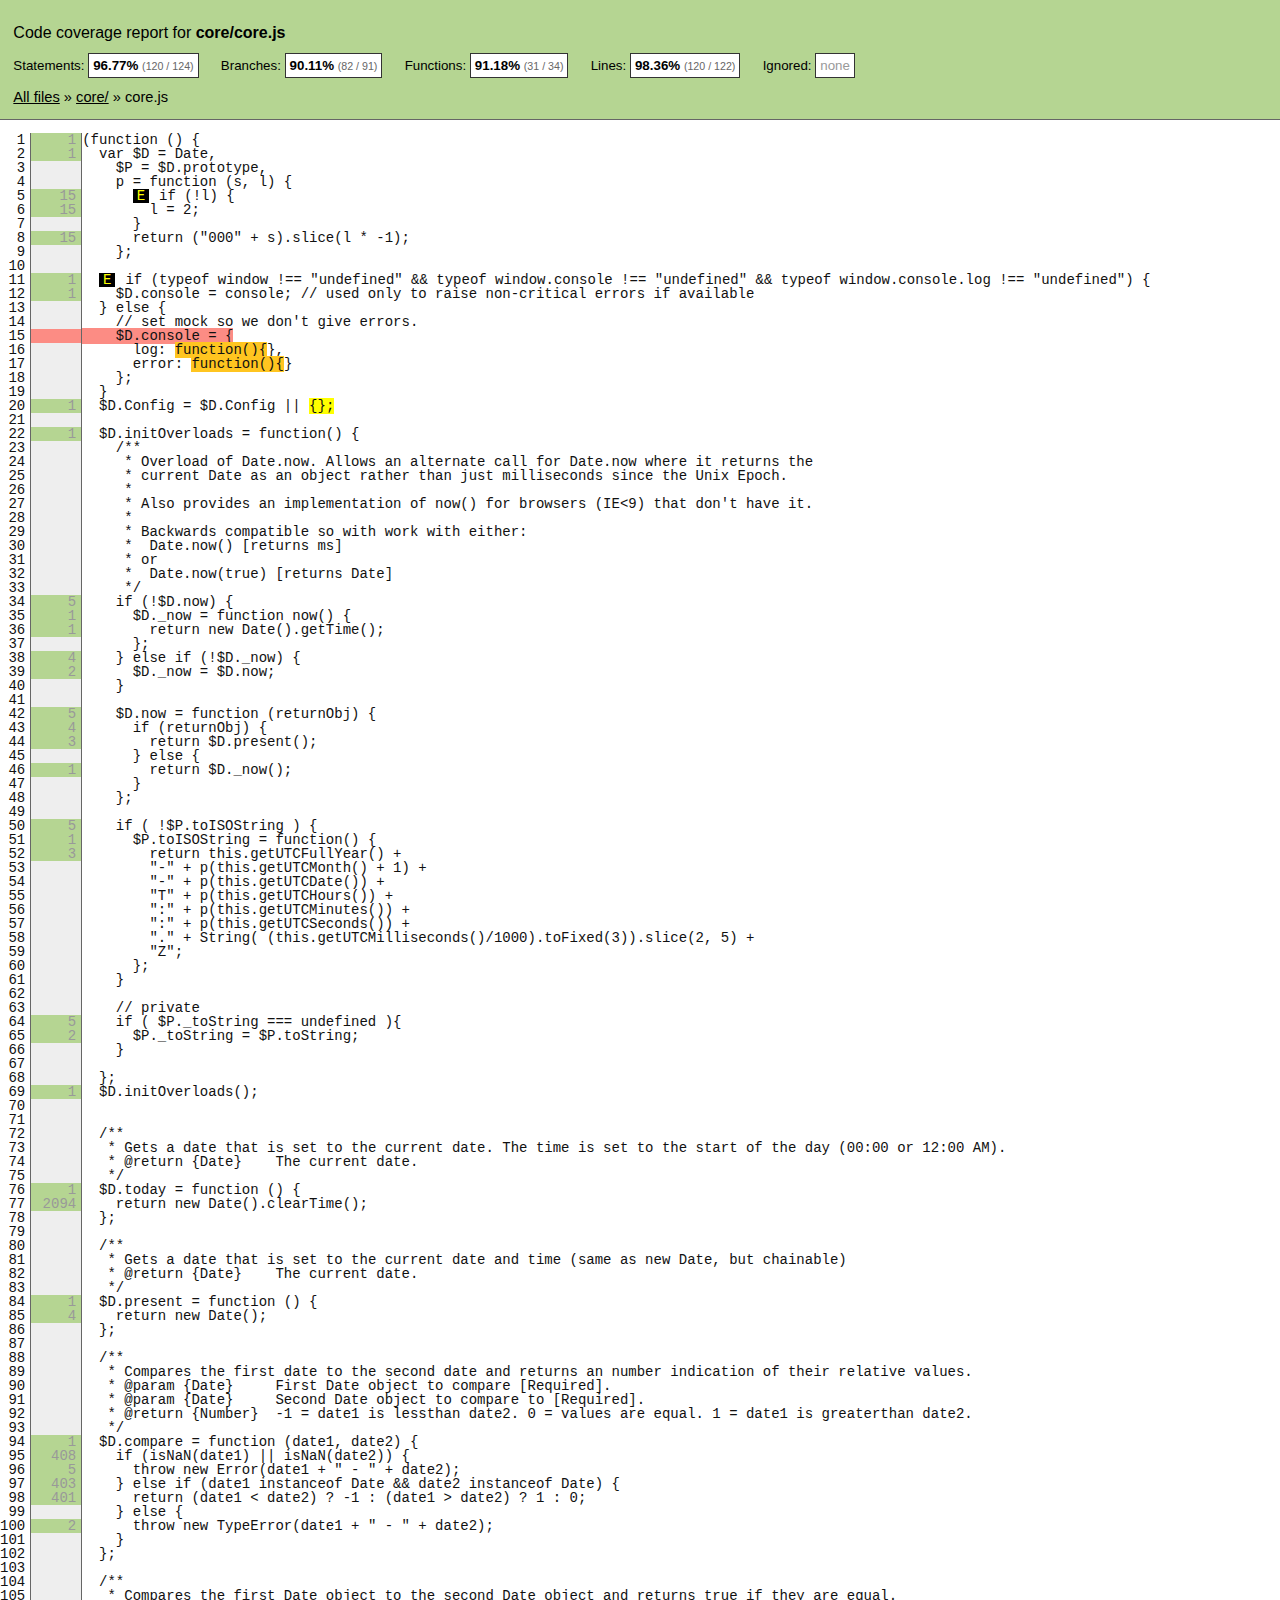
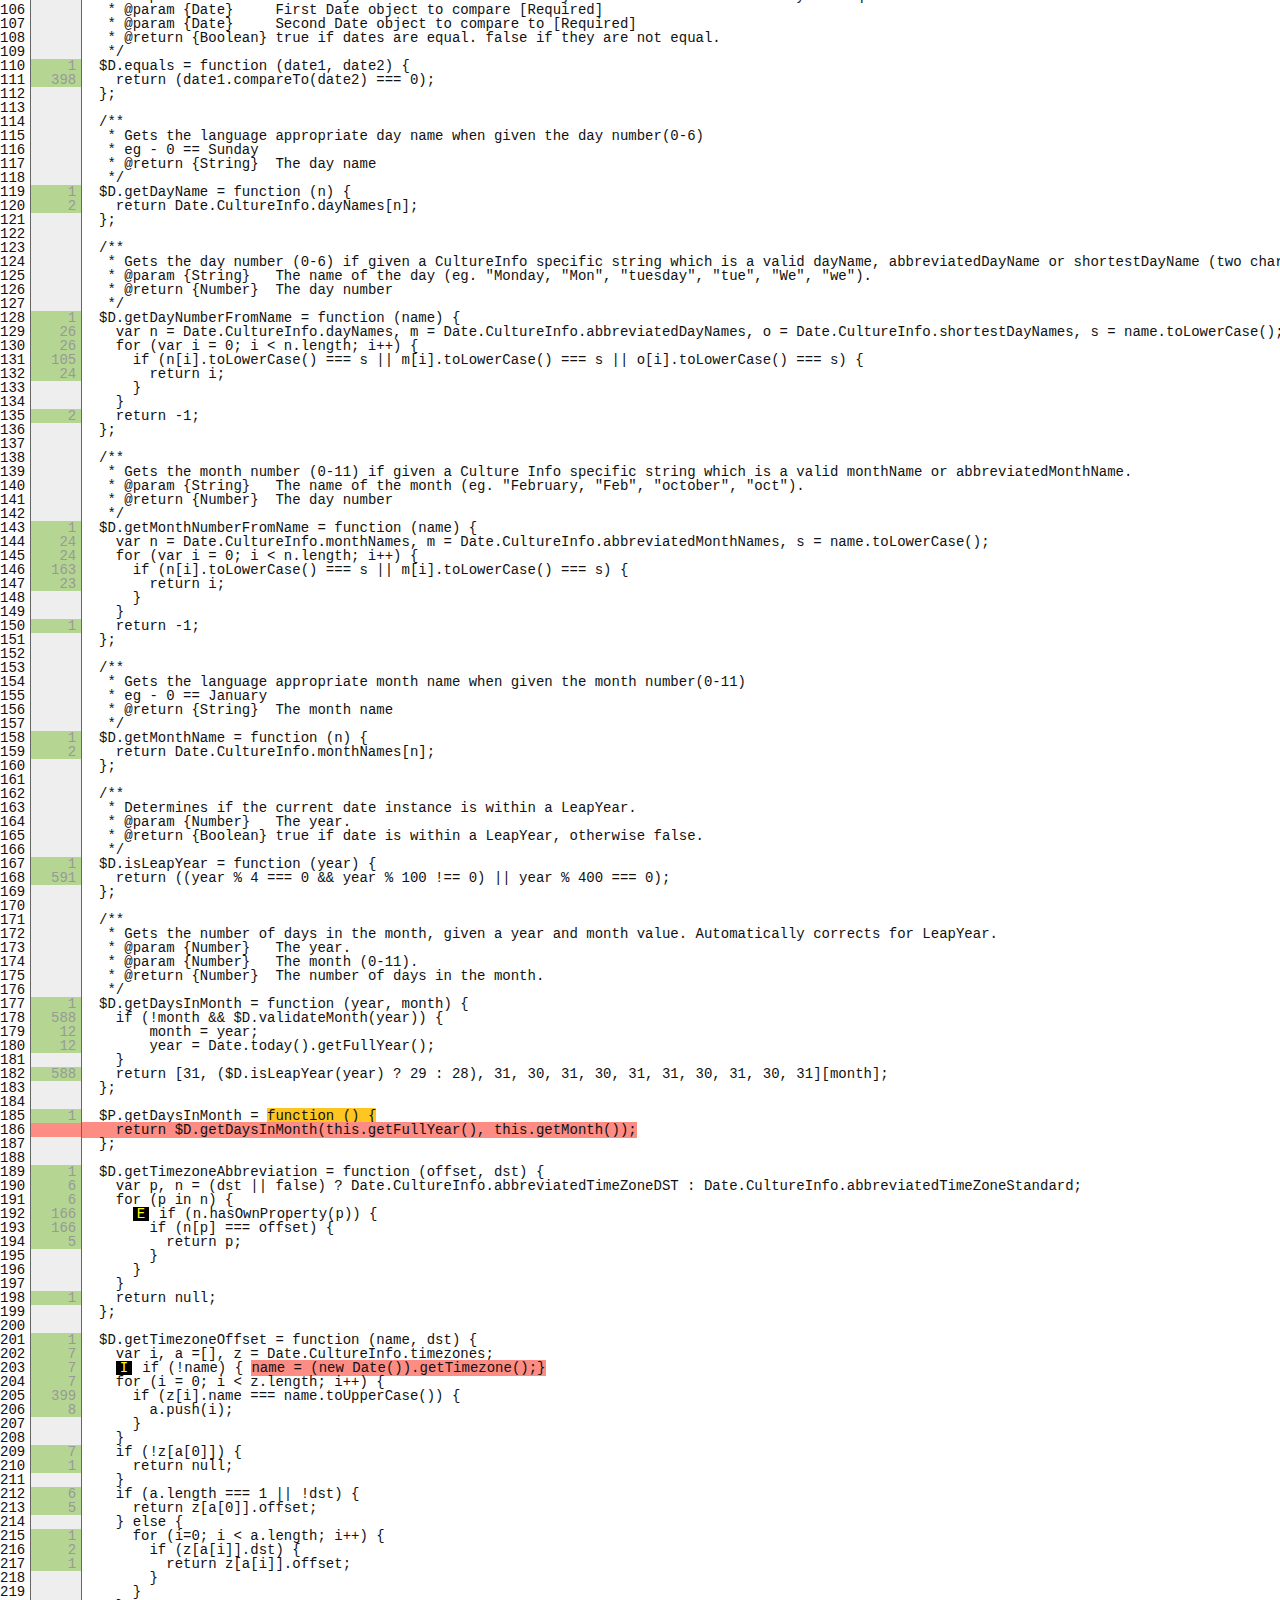
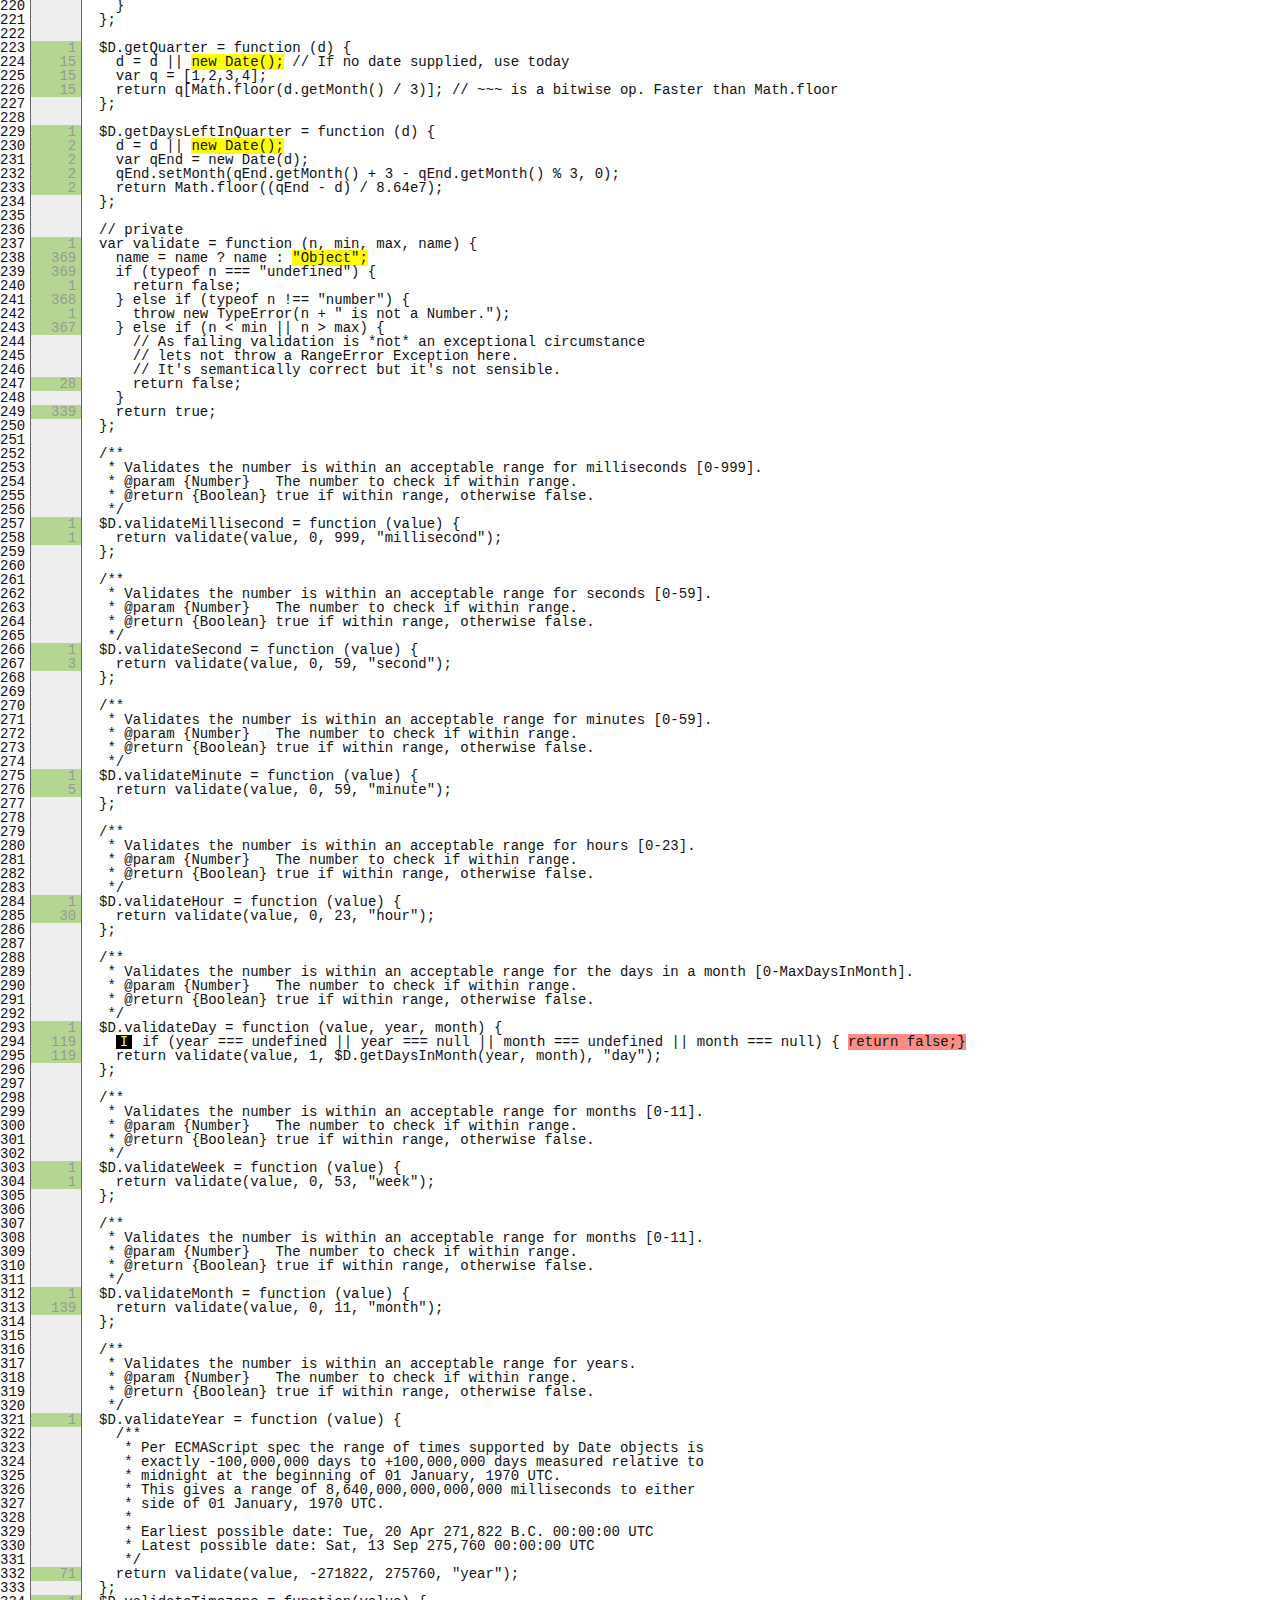
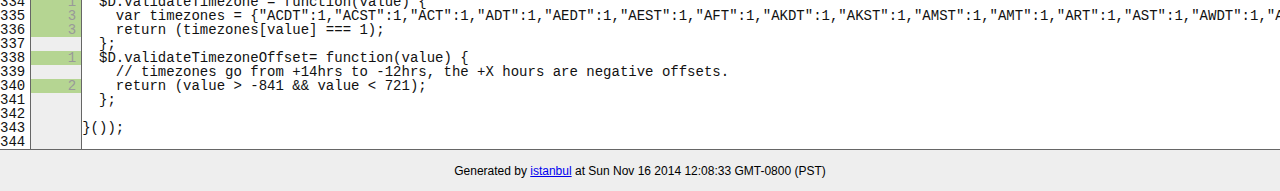
<file: app/vendors/DateJS/reports/lcov-report/core/core.js.html>
<!doctype html>
<html lang="en">
<head>
    <title>Code coverage report for core/core.js</title>
    <meta charset="utf-8">

    <link rel="stylesheet" href="../prettify.css">

    <style>
        body, html {
            margin:0; padding: 0;
        }
        body {
            font-family: Helvetica Neue, Helvetica,Arial;
            font-size: 10pt;
        }
        div.header, div.footer {
            background: #eee;
            padding: 1em;
        }
        div.header {
            z-index: 100;
            position: fixed;
            top: 0;
            border-bottom: 1px solid #666;
            width: 100%;
        }
        div.footer {
            border-top: 1px solid #666;
        }
        div.body {
            margin-top: 10em;
        }
        div.meta {
            font-size: 90%;
            text-align: center;
        }
        h1, h2, h3 {
            font-weight: normal;
        }
        h1 {
            font-size: 12pt;
        }
        h2 {
            font-size: 10pt;
        }
        pre {
            font-family: Consolas, Menlo, Monaco, monospace;
            margin: 0;
            padding: 0;
            line-height: 14px;
            font-size: 14px;
            -moz-tab-size: 2;
            -o-tab-size:  2;
            tab-size: 2;
        }

        div.path { font-size: 110%; }
        div.path a:link, div.path a:visited { color: #000; }
        table.coverage { border-collapse: collapse; margin:0; padding: 0 }

        table.coverage td {
            margin: 0;
            padding: 0;
            color: #111;
            vertical-align: top;
        }
        table.coverage td.line-count {
            width: 50px;
            text-align: right;
            padding-right: 5px;
        }
        table.coverage td.line-coverage {
            color: #777 !important;
            text-align: right;
            border-left: 1px solid #666;
            border-right: 1px solid #666;
        }

        table.coverage td.text {
        }

        table.coverage td span.cline-any {
            display: inline-block;
            padding: 0 5px;
            width: 40px;
        }
        table.coverage td span.cline-neutral {
            background: #eee;
        }
        table.coverage td span.cline-yes {
            background: #b5d592;
            color: #999;
        }
        table.coverage td span.cline-no {
            background: #fc8c84;
        }

        .cstat-yes { color: #111; }
        .cstat-no { background: #fc8c84; color: #111; }
        .fstat-no { background: #ffc520; color: #111 !important; }
        .cbranch-no { background:  yellow !important; color: #111; }

        .cstat-skip { background: #ddd; color: #111; }
        .fstat-skip { background: #ddd; color: #111 !important; }
        .cbranch-skip { background: #ddd !important; color: #111; }

        .missing-if-branch {
            display: inline-block;
            margin-right: 10px;
            position: relative;
            padding: 0 4px;
            background: black;
            color: yellow;
        }

        .skip-if-branch {
            display: none;
            margin-right: 10px;
            position: relative;
            padding: 0 4px;
            background: #ccc;
            color: white;
        }

        .missing-if-branch .typ, .skip-if-branch .typ {
            color: inherit !important;
        }

        .entity, .metric { font-weight: bold; }
        .metric { display: inline-block; border: 1px solid #333; padding: 0.3em; background: white; }
        .metric small { font-size: 80%; font-weight: normal; color: #666; }

        div.coverage-summary table { border-collapse: collapse; margin: 3em; font-size: 110%; }
        div.coverage-summary td, div.coverage-summary table  th { margin: 0; padding: 0.25em 1em; border-top: 1px solid #666; border-bottom: 1px solid #666; }
        div.coverage-summary th { text-align: left; border: 1px solid #666; background: #eee; font-weight: normal; }
        div.coverage-summary th.file { border-right: none !important; }
        div.coverage-summary th.pic { border-left: none !important; text-align: right; }
        div.coverage-summary th.pct { border-right: none !important; }
        div.coverage-summary th.abs { border-left: none !important; text-align: right; }
        div.coverage-summary td.pct { text-align: right; border-left: 1px solid #666; }
        div.coverage-summary td.abs { text-align: right; font-size: 90%; color: #444; border-right: 1px solid #666; }
        div.coverage-summary td.file { text-align: right; border-left: 1px solid #666; white-space: nowrap;  }
        div.coverage-summary td.pic { min-width: 120px !important;  }
        div.coverage-summary a:link { text-decoration: none; color: #000; }
        div.coverage-summary a:visited { text-decoration: none; color: #333; }
        div.coverage-summary a:hover { text-decoration: underline; }
        div.coverage-summary tfoot td { border-top: 1px solid #666; }

        div.coverage-summary .yui3-datatable-sort-indicator, div.coverage-summary .dummy-sort-indicator {
            height: 10px;
            width: 7px;
            display: inline-block;
            margin-left: 0.5em;
        }
        div.coverage-summary .yui3-datatable-sort-indicator {
            background: url("https://yui-s.yahooapis.com/3.6.0/build/datatable-sort/assets/skins/sam/sort-arrow-sprite.png") no-repeat scroll 0 0 transparent;
        }
        div.coverage-summary .yui3-datatable-sorted .yui3-datatable-sort-indicator {
            background-position: 0 -20px;
        }
        div.coverage-summary .yui3-datatable-sorted-desc .yui3-datatable-sort-indicator {
            background-position: 0 -10px;
        }

        .high { background: #b5d592 !important; }
        .medium { background: #ffe87c !important; }
        .low { background: #fc8c84 !important; }

        span.cover-fill, span.cover-empty {
            display:inline-block;
            border:1px solid #444;
            background: white;
            height: 12px;
        }
        span.cover-fill {
            background: #ccc;
            border-right: 1px solid #444;
        }
        span.cover-empty {
            background: white;
            border-left: none;
        }
        span.cover-full {
            border-right: none !important;
        }
        pre.prettyprint {
            border: none !important;
            padding: 0 !important;
            margin: 0 !important;
        }
        .com { color: #999 !important; }
        .ignore-none { color: #999; font-weight: normal; }

    </style>
</head>
<body>
<div class="header high">
    <h1>Code coverage report for <span class="entity">core/core.js</span></h1>
    <h2>
        
        Statements: <span class="metric">96.77% <small>(120 / 124)</small></span> &nbsp;&nbsp;&nbsp;&nbsp;
        
        
        Branches: <span class="metric">90.11% <small>(82 / 91)</small></span> &nbsp;&nbsp;&nbsp;&nbsp;
        
        
        Functions: <span class="metric">91.18% <small>(31 / 34)</small></span> &nbsp;&nbsp;&nbsp;&nbsp;
        
        
        Lines: <span class="metric">98.36% <small>(120 / 122)</small></span> &nbsp;&nbsp;&nbsp;&nbsp;
        
        Ignored: <span class="metric"><span class="ignore-none">none</span></span> &nbsp;&nbsp;&nbsp;&nbsp;
    </h2>
    <div class="path"><a href="../index.html">All files</a> &#187; <a href="index.html">core/</a> &#187; core.js</div>
</div>
<div class="body">
<pre><table class="coverage">
<tr><td class="line-count">1
2
3
4
5
6
7
8
9
10
11
12
13
14
15
16
17
18
19
20
21
22
23
24
25
26
27
28
29
30
31
32
33
34
35
36
37
38
39
40
41
42
43
44
45
46
47
48
49
50
51
52
53
54
55
56
57
58
59
60
61
62
63
64
65
66
67
68
69
70
71
72
73
74
75
76
77
78
79
80
81
82
83
84
85
86
87
88
89
90
91
92
93
94
95
96
97
98
99
100
101
102
103
104
105
106
107
108
109
110
111
112
113
114
115
116
117
118
119
120
121
122
123
124
125
126
127
128
129
130
131
132
133
134
135
136
137
138
139
140
141
142
143
144
145
146
147
148
149
150
151
152
153
154
155
156
157
158
159
160
161
162
163
164
165
166
167
168
169
170
171
172
173
174
175
176
177
178
179
180
181
182
183
184
185
186
187
188
189
190
191
192
193
194
195
196
197
198
199
200
201
202
203
204
205
206
207
208
209
210
211
212
213
214
215
216
217
218
219
220
221
222
223
224
225
226
227
228
229
230
231
232
233
234
235
236
237
238
239
240
241
242
243
244
245
246
247
248
249
250
251
252
253
254
255
256
257
258
259
260
261
262
263
264
265
266
267
268
269
270
271
272
273
274
275
276
277
278
279
280
281
282
283
284
285
286
287
288
289
290
291
292
293
294
295
296
297
298
299
300
301
302
303
304
305
306
307
308
309
310
311
312
313
314
315
316
317
318
319
320
321
322
323
324
325
326
327
328
329
330
331
332
333
334
335
336
337
338
339
340
341
342
343
344</td><td class="line-coverage"><span class="cline-any cline-yes">1</span>
<span class="cline-any cline-yes">1</span>
<span class="cline-any cline-neutral">&nbsp;</span>
<span class="cline-any cline-neutral">&nbsp;</span>
<span class="cline-any cline-yes">15</span>
<span class="cline-any cline-yes">15</span>
<span class="cline-any cline-neutral">&nbsp;</span>
<span class="cline-any cline-yes">15</span>
<span class="cline-any cline-neutral">&nbsp;</span>
<span class="cline-any cline-neutral">&nbsp;</span>
<span class="cline-any cline-yes">1</span>
<span class="cline-any cline-yes">1</span>
<span class="cline-any cline-neutral">&nbsp;</span>
<span class="cline-any cline-neutral">&nbsp;</span>
<span class="cline-any cline-no">&nbsp;</span>
<span class="cline-any cline-neutral">&nbsp;</span>
<span class="cline-any cline-neutral">&nbsp;</span>
<span class="cline-any cline-neutral">&nbsp;</span>
<span class="cline-any cline-neutral">&nbsp;</span>
<span class="cline-any cline-yes">1</span>
<span class="cline-any cline-neutral">&nbsp;</span>
<span class="cline-any cline-yes">1</span>
<span class="cline-any cline-neutral">&nbsp;</span>
<span class="cline-any cline-neutral">&nbsp;</span>
<span class="cline-any cline-neutral">&nbsp;</span>
<span class="cline-any cline-neutral">&nbsp;</span>
<span class="cline-any cline-neutral">&nbsp;</span>
<span class="cline-any cline-neutral">&nbsp;</span>
<span class="cline-any cline-neutral">&nbsp;</span>
<span class="cline-any cline-neutral">&nbsp;</span>
<span class="cline-any cline-neutral">&nbsp;</span>
<span class="cline-any cline-neutral">&nbsp;</span>
<span class="cline-any cline-neutral">&nbsp;</span>
<span class="cline-any cline-yes">5</span>
<span class="cline-any cline-yes">1</span>
<span class="cline-any cline-yes">1</span>
<span class="cline-any cline-neutral">&nbsp;</span>
<span class="cline-any cline-yes">4</span>
<span class="cline-any cline-yes">2</span>
<span class="cline-any cline-neutral">&nbsp;</span>
<span class="cline-any cline-neutral">&nbsp;</span>
<span class="cline-any cline-yes">5</span>
<span class="cline-any cline-yes">4</span>
<span class="cline-any cline-yes">3</span>
<span class="cline-any cline-neutral">&nbsp;</span>
<span class="cline-any cline-yes">1</span>
<span class="cline-any cline-neutral">&nbsp;</span>
<span class="cline-any cline-neutral">&nbsp;</span>
<span class="cline-any cline-neutral">&nbsp;</span>
<span class="cline-any cline-yes">5</span>
<span class="cline-any cline-yes">1</span>
<span class="cline-any cline-yes">3</span>
<span class="cline-any cline-neutral">&nbsp;</span>
<span class="cline-any cline-neutral">&nbsp;</span>
<span class="cline-any cline-neutral">&nbsp;</span>
<span class="cline-any cline-neutral">&nbsp;</span>
<span class="cline-any cline-neutral">&nbsp;</span>
<span class="cline-any cline-neutral">&nbsp;</span>
<span class="cline-any cline-neutral">&nbsp;</span>
<span class="cline-any cline-neutral">&nbsp;</span>
<span class="cline-any cline-neutral">&nbsp;</span>
<span class="cline-any cline-neutral">&nbsp;</span>
<span class="cline-any cline-neutral">&nbsp;</span>
<span class="cline-any cline-yes">5</span>
<span class="cline-any cline-yes">2</span>
<span class="cline-any cline-neutral">&nbsp;</span>
<span class="cline-any cline-neutral">&nbsp;</span>
<span class="cline-any cline-neutral">&nbsp;</span>
<span class="cline-any cline-yes">1</span>
<span class="cline-any cline-neutral">&nbsp;</span>
<span class="cline-any cline-neutral">&nbsp;</span>
<span class="cline-any cline-neutral">&nbsp;</span>
<span class="cline-any cline-neutral">&nbsp;</span>
<span class="cline-any cline-neutral">&nbsp;</span>
<span class="cline-any cline-neutral">&nbsp;</span>
<span class="cline-any cline-yes">1</span>
<span class="cline-any cline-yes">2094</span>
<span class="cline-any cline-neutral">&nbsp;</span>
<span class="cline-any cline-neutral">&nbsp;</span>
<span class="cline-any cline-neutral">&nbsp;</span>
<span class="cline-any cline-neutral">&nbsp;</span>
<span class="cline-any cline-neutral">&nbsp;</span>
<span class="cline-any cline-neutral">&nbsp;</span>
<span class="cline-any cline-yes">1</span>
<span class="cline-any cline-yes">4</span>
<span class="cline-any cline-neutral">&nbsp;</span>
<span class="cline-any cline-neutral">&nbsp;</span>
<span class="cline-any cline-neutral">&nbsp;</span>
<span class="cline-any cline-neutral">&nbsp;</span>
<span class="cline-any cline-neutral">&nbsp;</span>
<span class="cline-any cline-neutral">&nbsp;</span>
<span class="cline-any cline-neutral">&nbsp;</span>
<span class="cline-any cline-neutral">&nbsp;</span>
<span class="cline-any cline-yes">1</span>
<span class="cline-any cline-yes">408</span>
<span class="cline-any cline-yes">5</span>
<span class="cline-any cline-yes">403</span>
<span class="cline-any cline-yes">401</span>
<span class="cline-any cline-neutral">&nbsp;</span>
<span class="cline-any cline-yes">2</span>
<span class="cline-any cline-neutral">&nbsp;</span>
<span class="cline-any cline-neutral">&nbsp;</span>
<span class="cline-any cline-neutral">&nbsp;</span>
<span class="cline-any cline-neutral">&nbsp;</span>
<span class="cline-any cline-neutral">&nbsp;</span>
<span class="cline-any cline-neutral">&nbsp;</span>
<span class="cline-any cline-neutral">&nbsp;</span>
<span class="cline-any cline-neutral">&nbsp;</span>
<span class="cline-any cline-neutral">&nbsp;</span>
<span class="cline-any cline-yes">1</span>
<span class="cline-any cline-yes">398</span>
<span class="cline-any cline-neutral">&nbsp;</span>
<span class="cline-any cline-neutral">&nbsp;</span>
<span class="cline-any cline-neutral">&nbsp;</span>
<span class="cline-any cline-neutral">&nbsp;</span>
<span class="cline-any cline-neutral">&nbsp;</span>
<span class="cline-any cline-neutral">&nbsp;</span>
<span class="cline-any cline-neutral">&nbsp;</span>
<span class="cline-any cline-yes">1</span>
<span class="cline-any cline-yes">2</span>
<span class="cline-any cline-neutral">&nbsp;</span>
<span class="cline-any cline-neutral">&nbsp;</span>
<span class="cline-any cline-neutral">&nbsp;</span>
<span class="cline-any cline-neutral">&nbsp;</span>
<span class="cline-any cline-neutral">&nbsp;</span>
<span class="cline-any cline-neutral">&nbsp;</span>
<span class="cline-any cline-neutral">&nbsp;</span>
<span class="cline-any cline-yes">1</span>
<span class="cline-any cline-yes">26</span>
<span class="cline-any cline-yes">26</span>
<span class="cline-any cline-yes">105</span>
<span class="cline-any cline-yes">24</span>
<span class="cline-any cline-neutral">&nbsp;</span>
<span class="cline-any cline-neutral">&nbsp;</span>
<span class="cline-any cline-yes">2</span>
<span class="cline-any cline-neutral">&nbsp;</span>
<span class="cline-any cline-neutral">&nbsp;</span>
<span class="cline-any cline-neutral">&nbsp;</span>
<span class="cline-any cline-neutral">&nbsp;</span>
<span class="cline-any cline-neutral">&nbsp;</span>
<span class="cline-any cline-neutral">&nbsp;</span>
<span class="cline-any cline-neutral">&nbsp;</span>
<span class="cline-any cline-yes">1</span>
<span class="cline-any cline-yes">24</span>
<span class="cline-any cline-yes">24</span>
<span class="cline-any cline-yes">163</span>
<span class="cline-any cline-yes">23</span>
<span class="cline-any cline-neutral">&nbsp;</span>
<span class="cline-any cline-neutral">&nbsp;</span>
<span class="cline-any cline-yes">1</span>
<span class="cline-any cline-neutral">&nbsp;</span>
<span class="cline-any cline-neutral">&nbsp;</span>
<span class="cline-any cline-neutral">&nbsp;</span>
<span class="cline-any cline-neutral">&nbsp;</span>
<span class="cline-any cline-neutral">&nbsp;</span>
<span class="cline-any cline-neutral">&nbsp;</span>
<span class="cline-any cline-neutral">&nbsp;</span>
<span class="cline-any cline-yes">1</span>
<span class="cline-any cline-yes">2</span>
<span class="cline-any cline-neutral">&nbsp;</span>
<span class="cline-any cline-neutral">&nbsp;</span>
<span class="cline-any cline-neutral">&nbsp;</span>
<span class="cline-any cline-neutral">&nbsp;</span>
<span class="cline-any cline-neutral">&nbsp;</span>
<span class="cline-any cline-neutral">&nbsp;</span>
<span class="cline-any cline-neutral">&nbsp;</span>
<span class="cline-any cline-yes">1</span>
<span class="cline-any cline-yes">591</span>
<span class="cline-any cline-neutral">&nbsp;</span>
<span class="cline-any cline-neutral">&nbsp;</span>
<span class="cline-any cline-neutral">&nbsp;</span>
<span class="cline-any cline-neutral">&nbsp;</span>
<span class="cline-any cline-neutral">&nbsp;</span>
<span class="cline-any cline-neutral">&nbsp;</span>
<span class="cline-any cline-neutral">&nbsp;</span>
<span class="cline-any cline-neutral">&nbsp;</span>
<span class="cline-any cline-yes">1</span>
<span class="cline-any cline-yes">588</span>
<span class="cline-any cline-yes">12</span>
<span class="cline-any cline-yes">12</span>
<span class="cline-any cline-neutral">&nbsp;</span>
<span class="cline-any cline-yes">588</span>
<span class="cline-any cline-neutral">&nbsp;</span>
<span class="cline-any cline-neutral">&nbsp;</span>
<span class="cline-any cline-yes">1</span>
<span class="cline-any cline-no">&nbsp;</span>
<span class="cline-any cline-neutral">&nbsp;</span>
<span class="cline-any cline-neutral">&nbsp;</span>
<span class="cline-any cline-yes">1</span>
<span class="cline-any cline-yes">6</span>
<span class="cline-any cline-yes">6</span>
<span class="cline-any cline-yes">166</span>
<span class="cline-any cline-yes">166</span>
<span class="cline-any cline-yes">5</span>
<span class="cline-any cline-neutral">&nbsp;</span>
<span class="cline-any cline-neutral">&nbsp;</span>
<span class="cline-any cline-neutral">&nbsp;</span>
<span class="cline-any cline-yes">1</span>
<span class="cline-any cline-neutral">&nbsp;</span>
<span class="cline-any cline-neutral">&nbsp;</span>
<span class="cline-any cline-yes">1</span>
<span class="cline-any cline-yes">7</span>
<span class="cline-any cline-yes">7</span>
<span class="cline-any cline-yes">7</span>
<span class="cline-any cline-yes">399</span>
<span class="cline-any cline-yes">8</span>
<span class="cline-any cline-neutral">&nbsp;</span>
<span class="cline-any cline-neutral">&nbsp;</span>
<span class="cline-any cline-yes">7</span>
<span class="cline-any cline-yes">1</span>
<span class="cline-any cline-neutral">&nbsp;</span>
<span class="cline-any cline-yes">6</span>
<span class="cline-any cline-yes">5</span>
<span class="cline-any cline-neutral">&nbsp;</span>
<span class="cline-any cline-yes">1</span>
<span class="cline-any cline-yes">2</span>
<span class="cline-any cline-yes">1</span>
<span class="cline-any cline-neutral">&nbsp;</span>
<span class="cline-any cline-neutral">&nbsp;</span>
<span class="cline-any cline-neutral">&nbsp;</span>
<span class="cline-any cline-neutral">&nbsp;</span>
<span class="cline-any cline-neutral">&nbsp;</span>
<span class="cline-any cline-yes">1</span>
<span class="cline-any cline-yes">15</span>
<span class="cline-any cline-yes">15</span>
<span class="cline-any cline-yes">15</span>
<span class="cline-any cline-neutral">&nbsp;</span>
<span class="cline-any cline-neutral">&nbsp;</span>
<span class="cline-any cline-yes">1</span>
<span class="cline-any cline-yes">2</span>
<span class="cline-any cline-yes">2</span>
<span class="cline-any cline-yes">2</span>
<span class="cline-any cline-yes">2</span>
<span class="cline-any cline-neutral">&nbsp;</span>
<span class="cline-any cline-neutral">&nbsp;</span>
<span class="cline-any cline-neutral">&nbsp;</span>
<span class="cline-any cline-yes">1</span>
<span class="cline-any cline-yes">369</span>
<span class="cline-any cline-yes">369</span>
<span class="cline-any cline-yes">1</span>
<span class="cline-any cline-yes">368</span>
<span class="cline-any cline-yes">1</span>
<span class="cline-any cline-yes">367</span>
<span class="cline-any cline-neutral">&nbsp;</span>
<span class="cline-any cline-neutral">&nbsp;</span>
<span class="cline-any cline-neutral">&nbsp;</span>
<span class="cline-any cline-yes">28</span>
<span class="cline-any cline-neutral">&nbsp;</span>
<span class="cline-any cline-yes">339</span>
<span class="cline-any cline-neutral">&nbsp;</span>
<span class="cline-any cline-neutral">&nbsp;</span>
<span class="cline-any cline-neutral">&nbsp;</span>
<span class="cline-any cline-neutral">&nbsp;</span>
<span class="cline-any cline-neutral">&nbsp;</span>
<span class="cline-any cline-neutral">&nbsp;</span>
<span class="cline-any cline-neutral">&nbsp;</span>
<span class="cline-any cline-yes">1</span>
<span class="cline-any cline-yes">1</span>
<span class="cline-any cline-neutral">&nbsp;</span>
<span class="cline-any cline-neutral">&nbsp;</span>
<span class="cline-any cline-neutral">&nbsp;</span>
<span class="cline-any cline-neutral">&nbsp;</span>
<span class="cline-any cline-neutral">&nbsp;</span>
<span class="cline-any cline-neutral">&nbsp;</span>
<span class="cline-any cline-neutral">&nbsp;</span>
<span class="cline-any cline-yes">1</span>
<span class="cline-any cline-yes">3</span>
<span class="cline-any cline-neutral">&nbsp;</span>
<span class="cline-any cline-neutral">&nbsp;</span>
<span class="cline-any cline-neutral">&nbsp;</span>
<span class="cline-any cline-neutral">&nbsp;</span>
<span class="cline-any cline-neutral">&nbsp;</span>
<span class="cline-any cline-neutral">&nbsp;</span>
<span class="cline-any cline-neutral">&nbsp;</span>
<span class="cline-any cline-yes">1</span>
<span class="cline-any cline-yes">5</span>
<span class="cline-any cline-neutral">&nbsp;</span>
<span class="cline-any cline-neutral">&nbsp;</span>
<span class="cline-any cline-neutral">&nbsp;</span>
<span class="cline-any cline-neutral">&nbsp;</span>
<span class="cline-any cline-neutral">&nbsp;</span>
<span class="cline-any cline-neutral">&nbsp;</span>
<span class="cline-any cline-neutral">&nbsp;</span>
<span class="cline-any cline-yes">1</span>
<span class="cline-any cline-yes">30</span>
<span class="cline-any cline-neutral">&nbsp;</span>
<span class="cline-any cline-neutral">&nbsp;</span>
<span class="cline-any cline-neutral">&nbsp;</span>
<span class="cline-any cline-neutral">&nbsp;</span>
<span class="cline-any cline-neutral">&nbsp;</span>
<span class="cline-any cline-neutral">&nbsp;</span>
<span class="cline-any cline-neutral">&nbsp;</span>
<span class="cline-any cline-yes">1</span>
<span class="cline-any cline-yes">119</span>
<span class="cline-any cline-yes">119</span>
<span class="cline-any cline-neutral">&nbsp;</span>
<span class="cline-any cline-neutral">&nbsp;</span>
<span class="cline-any cline-neutral">&nbsp;</span>
<span class="cline-any cline-neutral">&nbsp;</span>
<span class="cline-any cline-neutral">&nbsp;</span>
<span class="cline-any cline-neutral">&nbsp;</span>
<span class="cline-any cline-neutral">&nbsp;</span>
<span class="cline-any cline-yes">1</span>
<span class="cline-any cline-yes">1</span>
<span class="cline-any cline-neutral">&nbsp;</span>
<span class="cline-any cline-neutral">&nbsp;</span>
<span class="cline-any cline-neutral">&nbsp;</span>
<span class="cline-any cline-neutral">&nbsp;</span>
<span class="cline-any cline-neutral">&nbsp;</span>
<span class="cline-any cline-neutral">&nbsp;</span>
<span class="cline-any cline-neutral">&nbsp;</span>
<span class="cline-any cline-yes">1</span>
<span class="cline-any cline-yes">139</span>
<span class="cline-any cline-neutral">&nbsp;</span>
<span class="cline-any cline-neutral">&nbsp;</span>
<span class="cline-any cline-neutral">&nbsp;</span>
<span class="cline-any cline-neutral">&nbsp;</span>
<span class="cline-any cline-neutral">&nbsp;</span>
<span class="cline-any cline-neutral">&nbsp;</span>
<span class="cline-any cline-neutral">&nbsp;</span>
<span class="cline-any cline-yes">1</span>
<span class="cline-any cline-neutral">&nbsp;</span>
<span class="cline-any cline-neutral">&nbsp;</span>
<span class="cline-any cline-neutral">&nbsp;</span>
<span class="cline-any cline-neutral">&nbsp;</span>
<span class="cline-any cline-neutral">&nbsp;</span>
<span class="cline-any cline-neutral">&nbsp;</span>
<span class="cline-any cline-neutral">&nbsp;</span>
<span class="cline-any cline-neutral">&nbsp;</span>
<span class="cline-any cline-neutral">&nbsp;</span>
<span class="cline-any cline-neutral">&nbsp;</span>
<span class="cline-any cline-yes">71</span>
<span class="cline-any cline-neutral">&nbsp;</span>
<span class="cline-any cline-yes">1</span>
<span class="cline-any cline-yes">3</span>
<span class="cline-any cline-yes">3</span>
<span class="cline-any cline-neutral">&nbsp;</span>
<span class="cline-any cline-yes">1</span>
<span class="cline-any cline-neutral">&nbsp;</span>
<span class="cline-any cline-yes">2</span>
<span class="cline-any cline-neutral">&nbsp;</span>
<span class="cline-any cline-neutral">&nbsp;</span>
<span class="cline-any cline-neutral">&nbsp;</span>
<span class="cline-any cline-neutral">&nbsp;</span></td><td class="text"><pre class="prettyprint lang-js">(function () {
	var $D = Date,
		$P = $D.prototype,
		p = function (s, l) {
			<span class="missing-if-branch" title="else path not taken" >E</span>if (!l) {
				l = 2;
			}
			return ("000" + s).slice(l * -1);
		};
	
	<span class="missing-if-branch" title="else path not taken" >E</span>if (typeof window !== "undefined" &amp;&amp; typeof window.console !== "undefined" &amp;&amp; typeof window.console.log !== "undefined") {
		$D.console = console; // used only to raise non-critical errors if available
	} else {
		// set mock so we don't give errors.
<span class="cstat-no" title="statement not covered" >		$D.console = {</span>
			log: <span class="fstat-no" title="function not covered" >function(){</span>},
			error: <span class="fstat-no" title="function not covered" >function(){</span>}
		};
	}
	$D.Config = $D.Config || <span class="branch-1 cbranch-no" title="branch not covered" >{};</span>
&nbsp;
	$D.initOverloads = function() {
		/** 
		 * Overload of Date.now. Allows an alternate call for Date.now where it returns the 
		 * current Date as an object rather than just milliseconds since the Unix Epoch.
		 *
		 * Also provides an implementation of now() for browsers (IE&lt;9) that don't have it.
		 * 
		 * Backwards compatible so with work with either:
		 *  Date.now() [returns ms]
		 * or
		 *  Date.now(true) [returns Date]
		 */
		if (!$D.now) {
			$D._now = function now() {
				return new Date().getTime();
			};
		} else if (!$D._now) {
			$D._now = $D.now;
		}
&nbsp;
		$D.now = function (returnObj) {
			if (returnObj) {
				return $D.present();
			} else {
				return $D._now();
			}
		};
&nbsp;
		if ( !$P.toISOString ) {
			$P.toISOString = function() {
				return this.getUTCFullYear() +
				"-" + p(this.getUTCMonth() + 1) +
				"-" + p(this.getUTCDate()) +
				"T" + p(this.getUTCHours()) +
				":" + p(this.getUTCMinutes()) +
				":" + p(this.getUTCSeconds()) +
				"." + String( (this.getUTCMilliseconds()/1000).toFixed(3)).slice(2, 5) +
				"Z";
			};
		}
		
		// private
		if ( $P._toString === undefined ){
			$P._toString = $P.toString;
		}
&nbsp;
	};
	$D.initOverloads();
&nbsp;
&nbsp;
	/** 
	 * Gets a date that is set to the current date. The time is set to the start of the day (00:00 or 12:00 AM).
	 * @return {Date}    The current date.
	 */
	$D.today = function () {
		return new Date().clearTime();
	};
&nbsp;
	/** 
	 * Gets a date that is set to the current date and time (same as new Date, but chainable)
	 * @return {Date}    The current date.
	 */
	$D.present = function () {
		return new Date();
	};
&nbsp;
	/**
	 * Compares the first date to the second date and returns an number indication of their relative values.  
	 * @param {Date}     First Date object to compare [Required].
	 * @param {Date}     Second Date object to compare to [Required].
	 * @return {Number}  -1 = date1 is lessthan date2. 0 = values are equal. 1 = date1 is greaterthan date2.
	 */
	$D.compare = function (date1, date2) {
		if (isNaN(date1) || isNaN(date2)) {
			throw new Error(date1 + " - " + date2);
		} else if (date1 instanceof Date &amp;&amp; date2 instanceof Date) {
			return (date1 &lt; date2) ? -1 : (date1 &gt; date2) ? 1 : 0;
		} else {
			throw new TypeError(date1 + " - " + date2);
		}
	};
	
	/**
	 * Compares the first Date object to the second Date object and returns true if they are equal.  
	 * @param {Date}     First Date object to compare [Required]
	 * @param {Date}     Second Date object to compare to [Required]
	 * @return {Boolean} true if dates are equal. false if they are not equal.
	 */
	$D.equals = function (date1, date2) {
		return (date1.compareTo(date2) === 0);
	};
&nbsp;
	/**
	 * Gets the language appropriate day name when given the day number(0-6)
	 * eg - 0 == Sunday
	 * @return {String}  The day name
	 */
	$D.getDayName = function (n) {
		return Date.CultureInfo.dayNames[n];
	};
&nbsp;
	/**
	 * Gets the day number (0-6) if given a CultureInfo specific string which is a valid dayName, abbreviatedDayName or shortestDayName (two char).
	 * @param {String}   The name of the day (eg. "Monday, "Mon", "tuesday", "tue", "We", "we").
	 * @return {Number}  The day number
	 */
	$D.getDayNumberFromName = function (name) {
		var n = Date.CultureInfo.dayNames, m = Date.CultureInfo.abbreviatedDayNames, o = Date.CultureInfo.shortestDayNames, s = name.toLowerCase();
		for (var i = 0; i &lt; n.length; i++) {
			if (n[i].toLowerCase() === s || m[i].toLowerCase() === s || o[i].toLowerCase() === s) {
				return i;
			}
		}
		return -1;
	};
	
	/**
	 * Gets the month number (0-11) if given a Culture Info specific string which is a valid monthName or abbreviatedMonthName.
	 * @param {String}   The name of the month (eg. "February, "Feb", "october", "oct").
	 * @return {Number}  The day number
	 */
	$D.getMonthNumberFromName = function (name) {
		var n = Date.CultureInfo.monthNames, m = Date.CultureInfo.abbreviatedMonthNames, s = name.toLowerCase();
		for (var i = 0; i &lt; n.length; i++) {
			if (n[i].toLowerCase() === s || m[i].toLowerCase() === s) {
				return i;
			}
		}
		return -1;
	};
&nbsp;
	/**
	 * Gets the language appropriate month name when given the month number(0-11)
	 * eg - 0 == January
	 * @return {String}  The month name
	 */
	$D.getMonthName = function (n) {
		return Date.CultureInfo.monthNames[n];
	};
&nbsp;
	/**
	 * Determines if the current date instance is within a LeapYear.
	 * @param {Number}   The year.
	 * @return {Boolean} true if date is within a LeapYear, otherwise false.
	 */
	$D.isLeapYear = function (year) {
		return ((year % 4 === 0 &amp;&amp; year % 100 !== 0) || year % 400 === 0);
	};
&nbsp;
	/**
	 * Gets the number of days in the month, given a year and month value. Automatically corrects for LeapYear.
	 * @param {Number}   The year.
	 * @param {Number}   The month (0-11).
	 * @return {Number}  The number of days in the month.
	 */
	$D.getDaysInMonth = function (year, month) {
		if (!month &amp;&amp; $D.validateMonth(year)) {
				month = year;
				year = Date.today().getFullYear();
		}
		return [31, ($D.isLeapYear(year) ? 29 : 28), 31, 30, 31, 30, 31, 31, 30, 31, 30, 31][month];
	};
&nbsp;
	$P.getDaysInMonth = <span class="fstat-no" title="function not covered" >function () {</span>
<span class="cstat-no" title="statement not covered" >		return $D.getDaysInMonth(this.getFullYear(), this.getMonth());</span>
	};
 
	$D.getTimezoneAbbreviation = function (offset, dst) {
		var p, n = (dst || false) ? Date.CultureInfo.abbreviatedTimeZoneDST : Date.CultureInfo.abbreviatedTimeZoneStandard;
		for (p in n) {
			<span class="missing-if-branch" title="else path not taken" >E</span>if (n.hasOwnProperty(p)) {
				if (n[p] === offset) {
					return p;
				}
			}
		}
		return null;
	};
	
	$D.getTimezoneOffset = function (name, dst) {
		var i, a =[], z = Date.CultureInfo.timezones;
		<span class="missing-if-branch" title="if path not taken" >I</span>if (!name) { <span class="cstat-no" title="statement not covered" >name = (new Date()).getTimezone();}</span>
		for (i = 0; i &lt; z.length; i++) {
			if (z[i].name === name.toUpperCase()) {
				a.push(i);
			}
		}
		if (!z[a[0]]) {
			return null;
		}
		if (a.length === 1 || !dst) {
			return z[a[0]].offset;
		} else {
			for (i=0; i &lt; a.length; i++) {
				if (z[a[i]].dst) {
					return z[a[i]].offset;
				}
			}
		}
	};
&nbsp;
	$D.getQuarter = function (d) {
		d = d || <span class="branch-1 cbranch-no" title="branch not covered" >new Date();</span> // If no date supplied, use today
		var q = [1,2,3,4];
		return q[Math.floor(d.getMonth() / 3)]; // ~~~ is a bitwise op. Faster than Math.floor
	};
&nbsp;
	$D.getDaysLeftInQuarter = function (d) {
		d = d || <span class="branch-1 cbranch-no" title="branch not covered" >new Date();</span>
		var qEnd = new Date(d);
		qEnd.setMonth(qEnd.getMonth() + 3 - qEnd.getMonth() % 3, 0);
		return Math.floor((qEnd - d) / 8.64e7);
	};
&nbsp;
	// private
	var validate = function (n, min, max, name) {
		name = name ? name : <span class="branch-1 cbranch-no" title="branch not covered" >"Object";</span>
		if (typeof n === "undefined") {
			return false;
		} else if (typeof n !== "number") {
			throw new TypeError(n + " is not a Number.");
		} else if (n &lt; min || n &gt; max) {
			// As failing validation is *not* an exceptional circumstance 
			// lets not throw a RangeError Exception here. 
			// It's semantically correct but it's not sensible.
			return false;
		}
		return true;
	};
&nbsp;
	/**
	 * Validates the number is within an acceptable range for milliseconds [0-999].
	 * @param {Number}   The number to check if within range.
	 * @return {Boolean} true if within range, otherwise false.
	 */
	$D.validateMillisecond = function (value) {
		return validate(value, 0, 999, "millisecond");
	};
&nbsp;
	/**
	 * Validates the number is within an acceptable range for seconds [0-59].
	 * @param {Number}   The number to check if within range.
	 * @return {Boolean} true if within range, otherwise false.
	 */
	$D.validateSecond = function (value) {
		return validate(value, 0, 59, "second");
	};
&nbsp;
	/**
	 * Validates the number is within an acceptable range for minutes [0-59].
	 * @param {Number}   The number to check if within range.
	 * @return {Boolean} true if within range, otherwise false.
	 */
	$D.validateMinute = function (value) {
		return validate(value, 0, 59, "minute");
	};
&nbsp;
	/**
	 * Validates the number is within an acceptable range for hours [0-23].
	 * @param {Number}   The number to check if within range.
	 * @return {Boolean} true if within range, otherwise false.
	 */
	$D.validateHour = function (value) {
		return validate(value, 0, 23, "hour");
	};
&nbsp;
	/**
	 * Validates the number is within an acceptable range for the days in a month [0-MaxDaysInMonth].
	 * @param {Number}   The number to check if within range.
	 * @return {Boolean} true if within range, otherwise false.
	 */
	$D.validateDay = function (value, year, month) {
		<span class="missing-if-branch" title="if path not taken" >I</span>if (year === undefined || year === null || month === undefined || month === null) { <span class="cstat-no" title="statement not covered" >return false;}</span>
		return validate(value, 1, $D.getDaysInMonth(year, month), "day");
	};
&nbsp;
	/**
	 * Validates the number is within an acceptable range for months [0-11].
	 * @param {Number}   The number to check if within range.
	 * @return {Boolean} true if within range, otherwise false.
	 */
	$D.validateWeek = function (value) {
		return validate(value, 0, 53, "week");
	};
&nbsp;
	/**
	 * Validates the number is within an acceptable range for months [0-11].
	 * @param {Number}   The number to check if within range.
	 * @return {Boolean} true if within range, otherwise false.
	 */
	$D.validateMonth = function (value) {
		return validate(value, 0, 11, "month");
	};
&nbsp;
	/**
	 * Validates the number is within an acceptable range for years.
	 * @param {Number}   The number to check if within range.
	 * @return {Boolean} true if within range, otherwise false.
	 */
	$D.validateYear = function (value) {
		/**
		 * Per ECMAScript spec the range of times supported by Date objects is 
		 * exactly -100,000,000 days to +100,000,000 days measured relative to 
		 * midnight at the beginning of 01 January, 1970 UTC. 
		 * This gives a range of 8,640,000,000,000,000 milliseconds to either 
		 * side of 01 January, 1970 UTC.
		 *
		 * Earliest possible date: Tue, 20 Apr 271,822 B.C. 00:00:00 UTC
		 * Latest possible date: Sat, 13 Sep 275,760 00:00:00 UTC
		 */
		return validate(value, -271822, 275760, "year");
	};
	$D.validateTimezone = function(value) {
		var timezones = {"ACDT":1,"ACST":1,"ACT":1,"ADT":1,"AEDT":1,"AEST":1,"AFT":1,"AKDT":1,"AKST":1,"AMST":1,"AMT":1,"ART":1,"AST":1,"AWDT":1,"AWST":1,"AZOST":1,"AZT":1,"BDT":1,"BIOT":1,"BIT":1,"BOT":1,"BRT":1,"BST":1,"BTT":1,"CAT":1,"CCT":1,"CDT":1,"CEDT":1,"CEST":1,"CET":1,"CHADT":1,"CHAST":1,"CHOT":1,"ChST":1,"CHUT":1,"CIST":1,"CIT":1,"CKT":1,"CLST":1,"CLT":1,"COST":1,"COT":1,"CST":1,"CT":1,"CVT":1,"CWST":1,"CXT":1,"DAVT":1,"DDUT":1,"DFT":1,"EASST":1,"EAST":1,"EAT":1,"ECT":1,"EDT":1,"EEDT":1,"EEST":1,"EET":1,"EGST":1,"EGT":1,"EIT":1,"EST":1,"FET":1,"FJT":1,"FKST":1,"FKT":1,"FNT":1,"GALT":1,"GAMT":1,"GET":1,"GFT":1,"GILT":1,"GIT":1,"GMT":1,"GST":1,"GYT":1,"HADT":1,"HAEC":1,"HAST":1,"HKT":1,"HMT":1,"HOVT":1,"HST":1,"ICT":1,"IDT":1,"IOT":1,"IRDT":1,"IRKT":1,"IRST":1,"IST":1,"JST":1,"KGT":1,"KOST":1,"KRAT":1,"KST":1,"LHST":1,"LINT":1,"MAGT":1,"MART":1,"MAWT":1,"MDT":1,"MET":1,"MEST":1,"MHT":1,"MIST":1,"MIT":1,"MMT":1,"MSK":1,"MST":1,"MUT":1,"MVT":1,"MYT":1,"NCT":1,"NDT":1,"NFT":1,"NPT":1,"NST":1,"NT":1,"NUT":1,"NZDT":1,"NZST":1,"OMST":1,"ORAT":1,"PDT":1,"PET":1,"PETT":1,"PGT":1,"PHOT":1,"PHT":1,"PKT":1,"PMDT":1,"PMST":1,"PONT":1,"PST":1,"PYST":1,"PYT":1,"RET":1,"ROTT":1,"SAKT":1,"SAMT":1,"SAST":1,"SBT":1,"SCT":1,"SGT":1,"SLST":1,"SRT":1,"SST":1,"SYOT":1,"TAHT":1,"THA":1,"TFT":1,"TJT":1,"TKT":1,"TLT":1,"TMT":1,"TOT":1,"TVT":1,"UCT":1,"ULAT":1,"UTC":1,"UYST":1,"UYT":1,"UZT":1,"VET":1,"VLAT":1,"VOLT":1,"VOST":1,"VUT":1,"WAKT":1,"WAST":1,"WAT":1,"WEDT":1,"WEST":1,"WET":1,"WST":1,"YAKT":1,"YEKT":1,"Z":1};
		return (timezones[value] === 1);
	};
	$D.validateTimezoneOffset= function(value) {
		// timezones go from +14hrs to -12hrs, the +X hours are negative offsets.
		return (value &gt; -841 &amp;&amp; value &lt; 721);
	};
&nbsp;
}());
&nbsp;</pre></td></tr>
</table></pre>

</div>
<div class="footer">
    <div class="meta">Generated by <a href="http://istanbul-js.org/" target="_blank">istanbul</a> at Sun Nov 16 2014 12:08:33 GMT-0800 (PST)</div>
</div>

<script src="../prettify.js"></script>

<script src="https://yui-s.yahooapis.com/3.6.0/build/yui/yui-min.js"></script>
<script>

    YUI().use('datatable', function (Y) {

        var formatters = {
          pct: function (o) {
              o.className += o.record.get('classes')[o.column.key];
              try {
                  return o.value.toFixed(2) + '%';
              } catch (ex) { return o.value + '%'; }
          },
          html: function (o) {
              o.className += o.record.get('classes')[o.column.key];
              return o.record.get(o.column.key + '_html');
          }
        },
          defaultFormatter = function (o) {
              o.className += o.record.get('classes')[o.column.key];
              return o.value;
          };

        function getColumns(theadNode) {
            var colNodes = theadNode.all('tr th'),
                cols = [],
                col;
            colNodes.each(function (colNode) {
                col = {
                    key: colNode.getAttribute('data-col'),
                    label: colNode.get('innerHTML') || ' ',
                    sortable: !colNode.getAttribute('data-nosort'),
                    className: colNode.getAttribute('class'),
                    type: colNode.getAttribute('data-type'),
                    allowHTML: colNode.getAttribute('data-html') === 'true' || colNode.getAttribute('data-fmt') === 'html'
                };
                col.formatter = formatters[colNode.getAttribute('data-fmt')] || defaultFormatter;
                cols.push(col);
            });
            return cols;
        }

        function getRowData(trNode, cols) {
            var tdNodes = trNode.all('td'),
                    i,
                    row = { classes: {} },
                    node,
                    name;
            for (i = 0; i < cols.length; i += 1) {
                name = cols[i].key;
                node = tdNodes.item(i);
                row[name] = node.getAttribute('data-value') || node.get('innerHTML');
                row[name + '_html'] = node.get('innerHTML');
                row.classes[name] = node.getAttribute('class');
                //Y.log('Name: ' + name + '; Value: ' + row[name]);
                if (cols[i].type === 'number') { row[name] = row[name] * 1; }
            }
            //Y.log(row);
            return row;
        }

        function getData(tbodyNode, cols) {
            var data = [];
            tbodyNode.all('tr').each(function (trNode) {
                data.push(getRowData(trNode, cols));
            });
            return data;
        }

        function replaceTable(node) {
            if (!node) { return; }
            var cols = getColumns(node.one('thead')),
                data = getData(node.one('tbody'), cols),
                table,
                parent = node.get('parentNode');

            table = new Y.DataTable({
                columns: cols,
                data: data,
                sortBy: 'file'
            });
            parent.set('innerHTML', '');
            table.render(parent);
        }

        Y.on('domready', function () {
            replaceTable(Y.one('div.coverage-summary table'));
            if (typeof prettyPrint === 'function') {
                prettyPrint();
            }
        });
    });
</script>
</body>
</html>
</file>
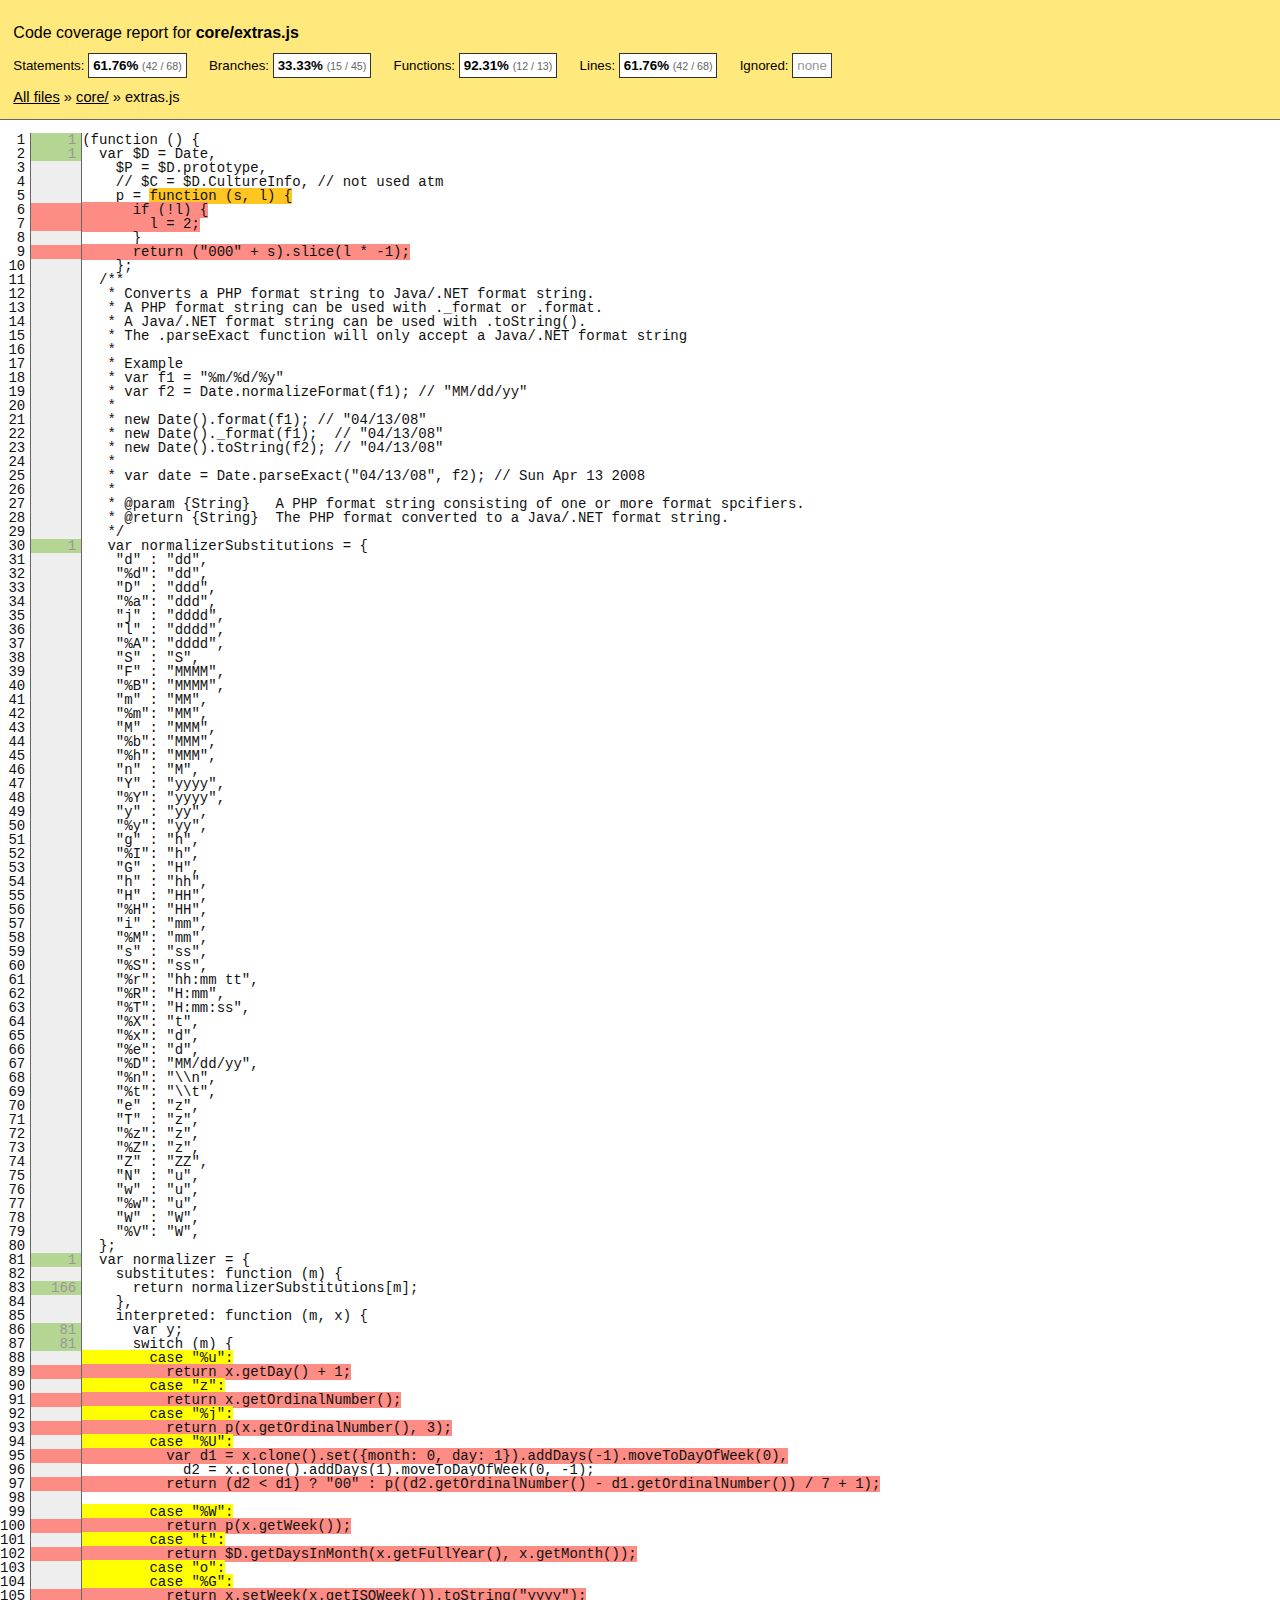
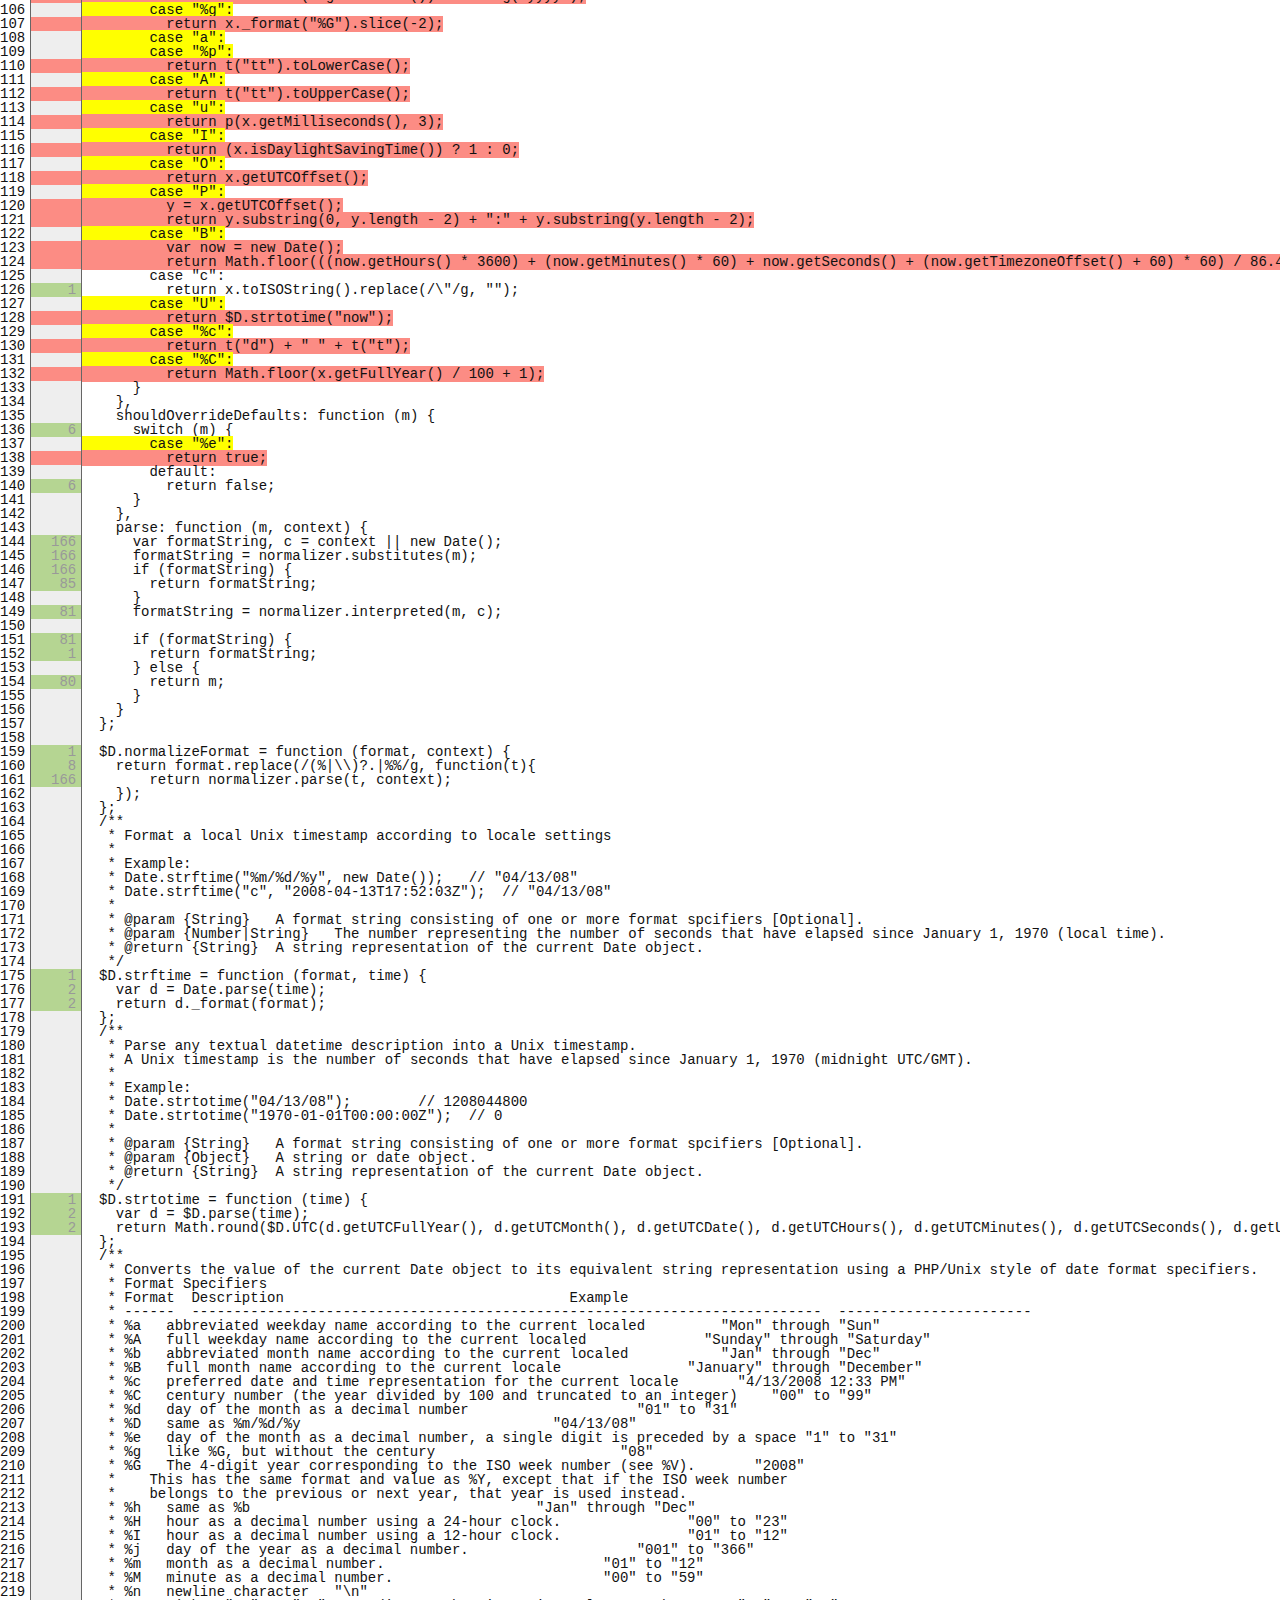
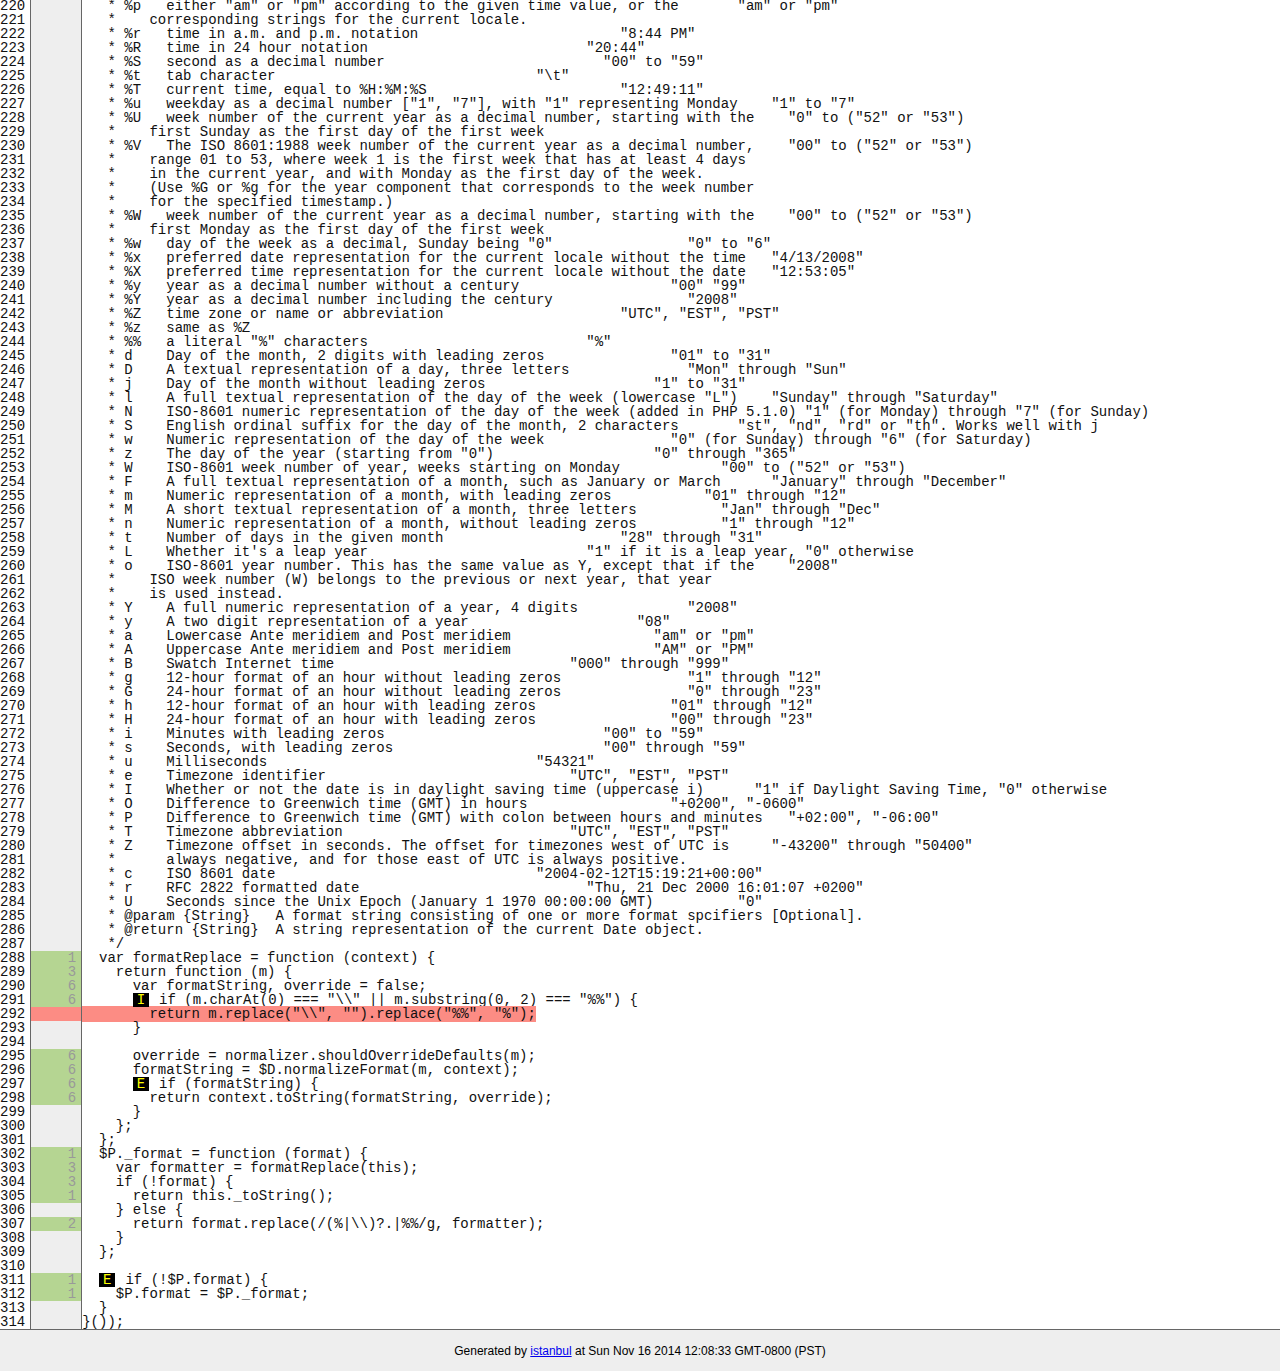
<file: app/vendors/DateJS/reports/lcov-report/core/extras.js.html>
<!doctype html>
<html lang="en">
<head>
    <title>Code coverage report for core/extras.js</title>
    <meta charset="utf-8">

    <link rel="stylesheet" href="../prettify.css">

    <style>
        body, html {
            margin:0; padding: 0;
        }
        body {
            font-family: Helvetica Neue, Helvetica,Arial;
            font-size: 10pt;
        }
        div.header, div.footer {
            background: #eee;
            padding: 1em;
        }
        div.header {
            z-index: 100;
            position: fixed;
            top: 0;
            border-bottom: 1px solid #666;
            width: 100%;
        }
        div.footer {
            border-top: 1px solid #666;
        }
        div.body {
            margin-top: 10em;
        }
        div.meta {
            font-size: 90%;
            text-align: center;
        }
        h1, h2, h3 {
            font-weight: normal;
        }
        h1 {
            font-size: 12pt;
        }
        h2 {
            font-size: 10pt;
        }
        pre {
            font-family: Consolas, Menlo, Monaco, monospace;
            margin: 0;
            padding: 0;
            line-height: 14px;
            font-size: 14px;
            -moz-tab-size: 2;
            -o-tab-size:  2;
            tab-size: 2;
        }

        div.path { font-size: 110%; }
        div.path a:link, div.path a:visited { color: #000; }
        table.coverage { border-collapse: collapse; margin:0; padding: 0 }

        table.coverage td {
            margin: 0;
            padding: 0;
            color: #111;
            vertical-align: top;
        }
        table.coverage td.line-count {
            width: 50px;
            text-align: right;
            padding-right: 5px;
        }
        table.coverage td.line-coverage {
            color: #777 !important;
            text-align: right;
            border-left: 1px solid #666;
            border-right: 1px solid #666;
        }

        table.coverage td.text {
        }

        table.coverage td span.cline-any {
            display: inline-block;
            padding: 0 5px;
            width: 40px;
        }
        table.coverage td span.cline-neutral {
            background: #eee;
        }
        table.coverage td span.cline-yes {
            background: #b5d592;
            color: #999;
        }
        table.coverage td span.cline-no {
            background: #fc8c84;
        }

        .cstat-yes { color: #111; }
        .cstat-no { background: #fc8c84; color: #111; }
        .fstat-no { background: #ffc520; color: #111 !important; }
        .cbranch-no { background:  yellow !important; color: #111; }

        .cstat-skip { background: #ddd; color: #111; }
        .fstat-skip { background: #ddd; color: #111 !important; }
        .cbranch-skip { background: #ddd !important; color: #111; }

        .missing-if-branch {
            display: inline-block;
            margin-right: 10px;
            position: relative;
            padding: 0 4px;
            background: black;
            color: yellow;
        }

        .skip-if-branch {
            display: none;
            margin-right: 10px;
            position: relative;
            padding: 0 4px;
            background: #ccc;
            color: white;
        }

        .missing-if-branch .typ, .skip-if-branch .typ {
            color: inherit !important;
        }

        .entity, .metric { font-weight: bold; }
        .metric { display: inline-block; border: 1px solid #333; padding: 0.3em; background: white; }
        .metric small { font-size: 80%; font-weight: normal; color: #666; }

        div.coverage-summary table { border-collapse: collapse; margin: 3em; font-size: 110%; }
        div.coverage-summary td, div.coverage-summary table  th { margin: 0; padding: 0.25em 1em; border-top: 1px solid #666; border-bottom: 1px solid #666; }
        div.coverage-summary th { text-align: left; border: 1px solid #666; background: #eee; font-weight: normal; }
        div.coverage-summary th.file { border-right: none !important; }
        div.coverage-summary th.pic { border-left: none !important; text-align: right; }
        div.coverage-summary th.pct { border-right: none !important; }
        div.coverage-summary th.abs { border-left: none !important; text-align: right; }
        div.coverage-summary td.pct { text-align: right; border-left: 1px solid #666; }
        div.coverage-summary td.abs { text-align: right; font-size: 90%; color: #444; border-right: 1px solid #666; }
        div.coverage-summary td.file { text-align: right; border-left: 1px solid #666; white-space: nowrap;  }
        div.coverage-summary td.pic { min-width: 120px !important;  }
        div.coverage-summary a:link { text-decoration: none; color: #000; }
        div.coverage-summary a:visited { text-decoration: none; color: #333; }
        div.coverage-summary a:hover { text-decoration: underline; }
        div.coverage-summary tfoot td { border-top: 1px solid #666; }

        div.coverage-summary .yui3-datatable-sort-indicator, div.coverage-summary .dummy-sort-indicator {
            height: 10px;
            width: 7px;
            display: inline-block;
            margin-left: 0.5em;
        }
        div.coverage-summary .yui3-datatable-sort-indicator {
            background: url("https://yui-s.yahooapis.com/3.6.0/build/datatable-sort/assets/skins/sam/sort-arrow-sprite.png") no-repeat scroll 0 0 transparent;
        }
        div.coverage-summary .yui3-datatable-sorted .yui3-datatable-sort-indicator {
            background-position: 0 -20px;
        }
        div.coverage-summary .yui3-datatable-sorted-desc .yui3-datatable-sort-indicator {
            background-position: 0 -10px;
        }

        .high { background: #b5d592 !important; }
        .medium { background: #ffe87c !important; }
        .low { background: #fc8c84 !important; }

        span.cover-fill, span.cover-empty {
            display:inline-block;
            border:1px solid #444;
            background: white;
            height: 12px;
        }
        span.cover-fill {
            background: #ccc;
            border-right: 1px solid #444;
        }
        span.cover-empty {
            background: white;
            border-left: none;
        }
        span.cover-full {
            border-right: none !important;
        }
        pre.prettyprint {
            border: none !important;
            padding: 0 !important;
            margin: 0 !important;
        }
        .com { color: #999 !important; }
        .ignore-none { color: #999; font-weight: normal; }

    </style>
</head>
<body>
<div class="header medium">
    <h1>Code coverage report for <span class="entity">core/extras.js</span></h1>
    <h2>
        
        Statements: <span class="metric">61.76% <small>(42 / 68)</small></span> &nbsp;&nbsp;&nbsp;&nbsp;
        
        
        Branches: <span class="metric">33.33% <small>(15 / 45)</small></span> &nbsp;&nbsp;&nbsp;&nbsp;
        
        
        Functions: <span class="metric">92.31% <small>(12 / 13)</small></span> &nbsp;&nbsp;&nbsp;&nbsp;
        
        
        Lines: <span class="metric">61.76% <small>(42 / 68)</small></span> &nbsp;&nbsp;&nbsp;&nbsp;
        
        Ignored: <span class="metric"><span class="ignore-none">none</span></span> &nbsp;&nbsp;&nbsp;&nbsp;
    </h2>
    <div class="path"><a href="../index.html">All files</a> &#187; <a href="index.html">core/</a> &#187; extras.js</div>
</div>
<div class="body">
<pre><table class="coverage">
<tr><td class="line-count">1
2
3
4
5
6
7
8
9
10
11
12
13
14
15
16
17
18
19
20
21
22
23
24
25
26
27
28
29
30
31
32
33
34
35
36
37
38
39
40
41
42
43
44
45
46
47
48
49
50
51
52
53
54
55
56
57
58
59
60
61
62
63
64
65
66
67
68
69
70
71
72
73
74
75
76
77
78
79
80
81
82
83
84
85
86
87
88
89
90
91
92
93
94
95
96
97
98
99
100
101
102
103
104
105
106
107
108
109
110
111
112
113
114
115
116
117
118
119
120
121
122
123
124
125
126
127
128
129
130
131
132
133
134
135
136
137
138
139
140
141
142
143
144
145
146
147
148
149
150
151
152
153
154
155
156
157
158
159
160
161
162
163
164
165
166
167
168
169
170
171
172
173
174
175
176
177
178
179
180
181
182
183
184
185
186
187
188
189
190
191
192
193
194
195
196
197
198
199
200
201
202
203
204
205
206
207
208
209
210
211
212
213
214
215
216
217
218
219
220
221
222
223
224
225
226
227
228
229
230
231
232
233
234
235
236
237
238
239
240
241
242
243
244
245
246
247
248
249
250
251
252
253
254
255
256
257
258
259
260
261
262
263
264
265
266
267
268
269
270
271
272
273
274
275
276
277
278
279
280
281
282
283
284
285
286
287
288
289
290
291
292
293
294
295
296
297
298
299
300
301
302
303
304
305
306
307
308
309
310
311
312
313
314</td><td class="line-coverage"><span class="cline-any cline-yes">1</span>
<span class="cline-any cline-yes">1</span>
<span class="cline-any cline-neutral">&nbsp;</span>
<span class="cline-any cline-neutral">&nbsp;</span>
<span class="cline-any cline-neutral">&nbsp;</span>
<span class="cline-any cline-no">&nbsp;</span>
<span class="cline-any cline-no">&nbsp;</span>
<span class="cline-any cline-neutral">&nbsp;</span>
<span class="cline-any cline-no">&nbsp;</span>
<span class="cline-any cline-neutral">&nbsp;</span>
<span class="cline-any cline-neutral">&nbsp;</span>
<span class="cline-any cline-neutral">&nbsp;</span>
<span class="cline-any cline-neutral">&nbsp;</span>
<span class="cline-any cline-neutral">&nbsp;</span>
<span class="cline-any cline-neutral">&nbsp;</span>
<span class="cline-any cline-neutral">&nbsp;</span>
<span class="cline-any cline-neutral">&nbsp;</span>
<span class="cline-any cline-neutral">&nbsp;</span>
<span class="cline-any cline-neutral">&nbsp;</span>
<span class="cline-any cline-neutral">&nbsp;</span>
<span class="cline-any cline-neutral">&nbsp;</span>
<span class="cline-any cline-neutral">&nbsp;</span>
<span class="cline-any cline-neutral">&nbsp;</span>
<span class="cline-any cline-neutral">&nbsp;</span>
<span class="cline-any cline-neutral">&nbsp;</span>
<span class="cline-any cline-neutral">&nbsp;</span>
<span class="cline-any cline-neutral">&nbsp;</span>
<span class="cline-any cline-neutral">&nbsp;</span>
<span class="cline-any cline-neutral">&nbsp;</span>
<span class="cline-any cline-yes">1</span>
<span class="cline-any cline-neutral">&nbsp;</span>
<span class="cline-any cline-neutral">&nbsp;</span>
<span class="cline-any cline-neutral">&nbsp;</span>
<span class="cline-any cline-neutral">&nbsp;</span>
<span class="cline-any cline-neutral">&nbsp;</span>
<span class="cline-any cline-neutral">&nbsp;</span>
<span class="cline-any cline-neutral">&nbsp;</span>
<span class="cline-any cline-neutral">&nbsp;</span>
<span class="cline-any cline-neutral">&nbsp;</span>
<span class="cline-any cline-neutral">&nbsp;</span>
<span class="cline-any cline-neutral">&nbsp;</span>
<span class="cline-any cline-neutral">&nbsp;</span>
<span class="cline-any cline-neutral">&nbsp;</span>
<span class="cline-any cline-neutral">&nbsp;</span>
<span class="cline-any cline-neutral">&nbsp;</span>
<span class="cline-any cline-neutral">&nbsp;</span>
<span class="cline-any cline-neutral">&nbsp;</span>
<span class="cline-any cline-neutral">&nbsp;</span>
<span class="cline-any cline-neutral">&nbsp;</span>
<span class="cline-any cline-neutral">&nbsp;</span>
<span class="cline-any cline-neutral">&nbsp;</span>
<span class="cline-any cline-neutral">&nbsp;</span>
<span class="cline-any cline-neutral">&nbsp;</span>
<span class="cline-any cline-neutral">&nbsp;</span>
<span class="cline-any cline-neutral">&nbsp;</span>
<span class="cline-any cline-neutral">&nbsp;</span>
<span class="cline-any cline-neutral">&nbsp;</span>
<span class="cline-any cline-neutral">&nbsp;</span>
<span class="cline-any cline-neutral">&nbsp;</span>
<span class="cline-any cline-neutral">&nbsp;</span>
<span class="cline-any cline-neutral">&nbsp;</span>
<span class="cline-any cline-neutral">&nbsp;</span>
<span class="cline-any cline-neutral">&nbsp;</span>
<span class="cline-any cline-neutral">&nbsp;</span>
<span class="cline-any cline-neutral">&nbsp;</span>
<span class="cline-any cline-neutral">&nbsp;</span>
<span class="cline-any cline-neutral">&nbsp;</span>
<span class="cline-any cline-neutral">&nbsp;</span>
<span class="cline-any cline-neutral">&nbsp;</span>
<span class="cline-any cline-neutral">&nbsp;</span>
<span class="cline-any cline-neutral">&nbsp;</span>
<span class="cline-any cline-neutral">&nbsp;</span>
<span class="cline-any cline-neutral">&nbsp;</span>
<span class="cline-any cline-neutral">&nbsp;</span>
<span class="cline-any cline-neutral">&nbsp;</span>
<span class="cline-any cline-neutral">&nbsp;</span>
<span class="cline-any cline-neutral">&nbsp;</span>
<span class="cline-any cline-neutral">&nbsp;</span>
<span class="cline-any cline-neutral">&nbsp;</span>
<span class="cline-any cline-neutral">&nbsp;</span>
<span class="cline-any cline-yes">1</span>
<span class="cline-any cline-neutral">&nbsp;</span>
<span class="cline-any cline-yes">166</span>
<span class="cline-any cline-neutral">&nbsp;</span>
<span class="cline-any cline-neutral">&nbsp;</span>
<span class="cline-any cline-yes">81</span>
<span class="cline-any cline-yes">81</span>
<span class="cline-any cline-neutral">&nbsp;</span>
<span class="cline-any cline-no">&nbsp;</span>
<span class="cline-any cline-neutral">&nbsp;</span>
<span class="cline-any cline-no">&nbsp;</span>
<span class="cline-any cline-neutral">&nbsp;</span>
<span class="cline-any cline-no">&nbsp;</span>
<span class="cline-any cline-neutral">&nbsp;</span>
<span class="cline-any cline-no">&nbsp;</span>
<span class="cline-any cline-neutral">&nbsp;</span>
<span class="cline-any cline-no">&nbsp;</span>
<span class="cline-any cline-neutral">&nbsp;</span>
<span class="cline-any cline-neutral">&nbsp;</span>
<span class="cline-any cline-no">&nbsp;</span>
<span class="cline-any cline-neutral">&nbsp;</span>
<span class="cline-any cline-no">&nbsp;</span>
<span class="cline-any cline-neutral">&nbsp;</span>
<span class="cline-any cline-neutral">&nbsp;</span>
<span class="cline-any cline-no">&nbsp;</span>
<span class="cline-any cline-neutral">&nbsp;</span>
<span class="cline-any cline-no">&nbsp;</span>
<span class="cline-any cline-neutral">&nbsp;</span>
<span class="cline-any cline-neutral">&nbsp;</span>
<span class="cline-any cline-no">&nbsp;</span>
<span class="cline-any cline-neutral">&nbsp;</span>
<span class="cline-any cline-no">&nbsp;</span>
<span class="cline-any cline-neutral">&nbsp;</span>
<span class="cline-any cline-no">&nbsp;</span>
<span class="cline-any cline-neutral">&nbsp;</span>
<span class="cline-any cline-no">&nbsp;</span>
<span class="cline-any cline-neutral">&nbsp;</span>
<span class="cline-any cline-no">&nbsp;</span>
<span class="cline-any cline-neutral">&nbsp;</span>
<span class="cline-any cline-no">&nbsp;</span>
<span class="cline-any cline-no">&nbsp;</span>
<span class="cline-any cline-neutral">&nbsp;</span>
<span class="cline-any cline-no">&nbsp;</span>
<span class="cline-any cline-no">&nbsp;</span>
<span class="cline-any cline-neutral">&nbsp;</span>
<span class="cline-any cline-yes">1</span>
<span class="cline-any cline-neutral">&nbsp;</span>
<span class="cline-any cline-no">&nbsp;</span>
<span class="cline-any cline-neutral">&nbsp;</span>
<span class="cline-any cline-no">&nbsp;</span>
<span class="cline-any cline-neutral">&nbsp;</span>
<span class="cline-any cline-no">&nbsp;</span>
<span class="cline-any cline-neutral">&nbsp;</span>
<span class="cline-any cline-neutral">&nbsp;</span>
<span class="cline-any cline-neutral">&nbsp;</span>
<span class="cline-any cline-yes">6</span>
<span class="cline-any cline-neutral">&nbsp;</span>
<span class="cline-any cline-no">&nbsp;</span>
<span class="cline-any cline-neutral">&nbsp;</span>
<span class="cline-any cline-yes">6</span>
<span class="cline-any cline-neutral">&nbsp;</span>
<span class="cline-any cline-neutral">&nbsp;</span>
<span class="cline-any cline-neutral">&nbsp;</span>
<span class="cline-any cline-yes">166</span>
<span class="cline-any cline-yes">166</span>
<span class="cline-any cline-yes">166</span>
<span class="cline-any cline-yes">85</span>
<span class="cline-any cline-neutral">&nbsp;</span>
<span class="cline-any cline-yes">81</span>
<span class="cline-any cline-neutral">&nbsp;</span>
<span class="cline-any cline-yes">81</span>
<span class="cline-any cline-yes">1</span>
<span class="cline-any cline-neutral">&nbsp;</span>
<span class="cline-any cline-yes">80</span>
<span class="cline-any cline-neutral">&nbsp;</span>
<span class="cline-any cline-neutral">&nbsp;</span>
<span class="cline-any cline-neutral">&nbsp;</span>
<span class="cline-any cline-neutral">&nbsp;</span>
<span class="cline-any cline-yes">1</span>
<span class="cline-any cline-yes">8</span>
<span class="cline-any cline-yes">166</span>
<span class="cline-any cline-neutral">&nbsp;</span>
<span class="cline-any cline-neutral">&nbsp;</span>
<span class="cline-any cline-neutral">&nbsp;</span>
<span class="cline-any cline-neutral">&nbsp;</span>
<span class="cline-any cline-neutral">&nbsp;</span>
<span class="cline-any cline-neutral">&nbsp;</span>
<span class="cline-any cline-neutral">&nbsp;</span>
<span class="cline-any cline-neutral">&nbsp;</span>
<span class="cline-any cline-neutral">&nbsp;</span>
<span class="cline-any cline-neutral">&nbsp;</span>
<span class="cline-any cline-neutral">&nbsp;</span>
<span class="cline-any cline-neutral">&nbsp;</span>
<span class="cline-any cline-neutral">&nbsp;</span>
<span class="cline-any cline-yes">1</span>
<span class="cline-any cline-yes">2</span>
<span class="cline-any cline-yes">2</span>
<span class="cline-any cline-neutral">&nbsp;</span>
<span class="cline-any cline-neutral">&nbsp;</span>
<span class="cline-any cline-neutral">&nbsp;</span>
<span class="cline-any cline-neutral">&nbsp;</span>
<span class="cline-any cline-neutral">&nbsp;</span>
<span class="cline-any cline-neutral">&nbsp;</span>
<span class="cline-any cline-neutral">&nbsp;</span>
<span class="cline-any cline-neutral">&nbsp;</span>
<span class="cline-any cline-neutral">&nbsp;</span>
<span class="cline-any cline-neutral">&nbsp;</span>
<span class="cline-any cline-neutral">&nbsp;</span>
<span class="cline-any cline-neutral">&nbsp;</span>
<span class="cline-any cline-neutral">&nbsp;</span>
<span class="cline-any cline-yes">1</span>
<span class="cline-any cline-yes">2</span>
<span class="cline-any cline-yes">2</span>
<span class="cline-any cline-neutral">&nbsp;</span>
<span class="cline-any cline-neutral">&nbsp;</span>
<span class="cline-any cline-neutral">&nbsp;</span>
<span class="cline-any cline-neutral">&nbsp;</span>
<span class="cline-any cline-neutral">&nbsp;</span>
<span class="cline-any cline-neutral">&nbsp;</span>
<span class="cline-any cline-neutral">&nbsp;</span>
<span class="cline-any cline-neutral">&nbsp;</span>
<span class="cline-any cline-neutral">&nbsp;</span>
<span class="cline-any cline-neutral">&nbsp;</span>
<span class="cline-any cline-neutral">&nbsp;</span>
<span class="cline-any cline-neutral">&nbsp;</span>
<span class="cline-any cline-neutral">&nbsp;</span>
<span class="cline-any cline-neutral">&nbsp;</span>
<span class="cline-any cline-neutral">&nbsp;</span>
<span class="cline-any cline-neutral">&nbsp;</span>
<span class="cline-any cline-neutral">&nbsp;</span>
<span class="cline-any cline-neutral">&nbsp;</span>
<span class="cline-any cline-neutral">&nbsp;</span>
<span class="cline-any cline-neutral">&nbsp;</span>
<span class="cline-any cline-neutral">&nbsp;</span>
<span class="cline-any cline-neutral">&nbsp;</span>
<span class="cline-any cline-neutral">&nbsp;</span>
<span class="cline-any cline-neutral">&nbsp;</span>
<span class="cline-any cline-neutral">&nbsp;</span>
<span class="cline-any cline-neutral">&nbsp;</span>
<span class="cline-any cline-neutral">&nbsp;</span>
<span class="cline-any cline-neutral">&nbsp;</span>
<span class="cline-any cline-neutral">&nbsp;</span>
<span class="cline-any cline-neutral">&nbsp;</span>
<span class="cline-any cline-neutral">&nbsp;</span>
<span class="cline-any cline-neutral">&nbsp;</span>
<span class="cline-any cline-neutral">&nbsp;</span>
<span class="cline-any cline-neutral">&nbsp;</span>
<span class="cline-any cline-neutral">&nbsp;</span>
<span class="cline-any cline-neutral">&nbsp;</span>
<span class="cline-any cline-neutral">&nbsp;</span>
<span class="cline-any cline-neutral">&nbsp;</span>
<span class="cline-any cline-neutral">&nbsp;</span>
<span class="cline-any cline-neutral">&nbsp;</span>
<span class="cline-any cline-neutral">&nbsp;</span>
<span class="cline-any cline-neutral">&nbsp;</span>
<span class="cline-any cline-neutral">&nbsp;</span>
<span class="cline-any cline-neutral">&nbsp;</span>
<span class="cline-any cline-neutral">&nbsp;</span>
<span class="cline-any cline-neutral">&nbsp;</span>
<span class="cline-any cline-neutral">&nbsp;</span>
<span class="cline-any cline-neutral">&nbsp;</span>
<span class="cline-any cline-neutral">&nbsp;</span>
<span class="cline-any cline-neutral">&nbsp;</span>
<span class="cline-any cline-neutral">&nbsp;</span>
<span class="cline-any cline-neutral">&nbsp;</span>
<span class="cline-any cline-neutral">&nbsp;</span>
<span class="cline-any cline-neutral">&nbsp;</span>
<span class="cline-any cline-neutral">&nbsp;</span>
<span class="cline-any cline-neutral">&nbsp;</span>
<span class="cline-any cline-neutral">&nbsp;</span>
<span class="cline-any cline-neutral">&nbsp;</span>
<span class="cline-any cline-neutral">&nbsp;</span>
<span class="cline-any cline-neutral">&nbsp;</span>
<span class="cline-any cline-neutral">&nbsp;</span>
<span class="cline-any cline-neutral">&nbsp;</span>
<span class="cline-any cline-neutral">&nbsp;</span>
<span class="cline-any cline-neutral">&nbsp;</span>
<span class="cline-any cline-neutral">&nbsp;</span>
<span class="cline-any cline-neutral">&nbsp;</span>
<span class="cline-any cline-neutral">&nbsp;</span>
<span class="cline-any cline-neutral">&nbsp;</span>
<span class="cline-any cline-neutral">&nbsp;</span>
<span class="cline-any cline-neutral">&nbsp;</span>
<span class="cline-any cline-neutral">&nbsp;</span>
<span class="cline-any cline-neutral">&nbsp;</span>
<span class="cline-any cline-neutral">&nbsp;</span>
<span class="cline-any cline-neutral">&nbsp;</span>
<span class="cline-any cline-neutral">&nbsp;</span>
<span class="cline-any cline-neutral">&nbsp;</span>
<span class="cline-any cline-neutral">&nbsp;</span>
<span class="cline-any cline-neutral">&nbsp;</span>
<span class="cline-any cline-neutral">&nbsp;</span>
<span class="cline-any cline-neutral">&nbsp;</span>
<span class="cline-any cline-neutral">&nbsp;</span>
<span class="cline-any cline-neutral">&nbsp;</span>
<span class="cline-any cline-neutral">&nbsp;</span>
<span class="cline-any cline-neutral">&nbsp;</span>
<span class="cline-any cline-neutral">&nbsp;</span>
<span class="cline-any cline-neutral">&nbsp;</span>
<span class="cline-any cline-neutral">&nbsp;</span>
<span class="cline-any cline-neutral">&nbsp;</span>
<span class="cline-any cline-neutral">&nbsp;</span>
<span class="cline-any cline-neutral">&nbsp;</span>
<span class="cline-any cline-neutral">&nbsp;</span>
<span class="cline-any cline-neutral">&nbsp;</span>
<span class="cline-any cline-neutral">&nbsp;</span>
<span class="cline-any cline-neutral">&nbsp;</span>
<span class="cline-any cline-yes">1</span>
<span class="cline-any cline-yes">3</span>
<span class="cline-any cline-yes">6</span>
<span class="cline-any cline-yes">6</span>
<span class="cline-any cline-no">&nbsp;</span>
<span class="cline-any cline-neutral">&nbsp;</span>
<span class="cline-any cline-neutral">&nbsp;</span>
<span class="cline-any cline-yes">6</span>
<span class="cline-any cline-yes">6</span>
<span class="cline-any cline-yes">6</span>
<span class="cline-any cline-yes">6</span>
<span class="cline-any cline-neutral">&nbsp;</span>
<span class="cline-any cline-neutral">&nbsp;</span>
<span class="cline-any cline-neutral">&nbsp;</span>
<span class="cline-any cline-yes">1</span>
<span class="cline-any cline-yes">3</span>
<span class="cline-any cline-yes">3</span>
<span class="cline-any cline-yes">1</span>
<span class="cline-any cline-neutral">&nbsp;</span>
<span class="cline-any cline-yes">2</span>
<span class="cline-any cline-neutral">&nbsp;</span>
<span class="cline-any cline-neutral">&nbsp;</span>
<span class="cline-any cline-neutral">&nbsp;</span>
<span class="cline-any cline-yes">1</span>
<span class="cline-any cline-yes">1</span>
<span class="cline-any cline-neutral">&nbsp;</span>
<span class="cline-any cline-neutral">&nbsp;</span></td><td class="text"><pre class="prettyprint lang-js">(function () {
	var $D = Date,
		$P = $D.prototype,
		// $C = $D.CultureInfo, // not used atm
		p = <span class="fstat-no" title="function not covered" >function (s, l) {</span>
<span class="cstat-no" title="statement not covered" >			if (!l) {</span>
<span class="cstat-no" title="statement not covered" >				l = 2;</span>
			}
<span class="cstat-no" title="statement not covered" >			return ("000" + s).slice(l * -1);</span>
		};
	/**
	 * Converts a PHP format string to Java/.NET format string. 
	 * A PHP format string can be used with ._format or .format.
	 * A Java/.NET format string can be used with .toString().
	 * The .parseExact function will only accept a Java/.NET format string
	 *
	 * Example
	 * var f1 = "%m/%d/%y"
	 * var f2 = Date.normalizeFormat(f1);	// "MM/dd/yy"
	 * 
	 * new Date().format(f1);	// "04/13/08"
	 * new Date()._format(f1);	// "04/13/08"
	 * new Date().toString(f2);	// "04/13/08"
	 *  
	 * var date = Date.parseExact("04/13/08", f2); // Sun Apr 13 2008
	 * 
	 * @param {String}   A PHP format string consisting of one or more format spcifiers.
	 * @return {String}  The PHP format converted to a Java/.NET format string.
	 */
	 var normalizerSubstitutions = {
		"d" : "dd",
		"%d": "dd",
		"D" : "ddd",
		"%a": "ddd",
		"j" : "dddd",
		"l" : "dddd",
		"%A": "dddd",
		"S" : "S",
		"F" : "MMMM",
		"%B": "MMMM",
		"m" : "MM",
		"%m": "MM",
		"M" : "MMM",
		"%b": "MMM",
		"%h": "MMM",
		"n" : "M",
		"Y" : "yyyy",
		"%Y": "yyyy",
		"y" : "yy",
		"%y": "yy",
		"g" : "h",
		"%I": "h",
		"G" : "H",
		"h" : "hh",
		"H" : "HH",
		"%H": "HH",
		"i" : "mm",
		"%M": "mm",
		"s" : "ss",
		"%S": "ss",
		"%r": "hh:mm tt",
		"%R": "H:mm",
		"%T": "H:mm:ss",
		"%X": "t",
		"%x": "d",
		"%e": "d",
		"%D": "MM/dd/yy",
		"%n": "\\n",
		"%t": "\\t",
		"e" : "z",
		"T" : "z",
		"%z": "z",
		"%Z": "z",
		"Z" : "ZZ",
		"N" : "u",
		"w" : "u",
		"%w": "u",
		"W" : "W",
		"%V": "W",
	};
	var normalizer = {
		substitutes: function (m) {
			return normalizerSubstitutions[m];
		},
		interpreted: function (m, x) {
			var y;
			switch (m) {
<span class="branch-0 cbranch-no" title="branch not covered" >				case "%u":</span>
<span class="cstat-no" title="statement not covered" >					return x.getDay() + 1;</span>
<span class="branch-1 cbranch-no" title="branch not covered" >				case "z":</span>
<span class="cstat-no" title="statement not covered" >					return x.getOrdinalNumber();</span>
<span class="branch-2 cbranch-no" title="branch not covered" >				case "%j":</span>
<span class="cstat-no" title="statement not covered" >					return p(x.getOrdinalNumber(), 3);</span>
<span class="branch-3 cbranch-no" title="branch not covered" >				case "%U":</span>
<span class="cstat-no" title="statement not covered" >					var d1 = x.clone().set({month: 0, day: 1}).addDays(-1).moveToDayOfWeek(0),</span>
						d2 = x.clone().addDays(1).moveToDayOfWeek(0, -1);
<span class="cstat-no" title="statement not covered" >					return (d2 &lt; d1) ? "00" : p((d2.getOrdinalNumber() - d1.getOrdinalNumber()) / 7 + 1);</span>
&nbsp;
<span class="branch-4 cbranch-no" title="branch not covered" >				case "%W":</span>
<span class="cstat-no" title="statement not covered" >					return p(x.getWeek());</span>
<span class="branch-5 cbranch-no" title="branch not covered" >				case "t":</span>
<span class="cstat-no" title="statement not covered" >					return $D.getDaysInMonth(x.getFullYear(), x.getMonth());</span>
<span class="branch-6 cbranch-no" title="branch not covered" >				case "o":</span>
<span class="branch-7 cbranch-no" title="branch not covered" >				case "%G":</span>
<span class="cstat-no" title="statement not covered" >					return x.setWeek(x.getISOWeek()).toString("yyyy");</span>
<span class="branch-8 cbranch-no" title="branch not covered" >				case "%g":</span>
<span class="cstat-no" title="statement not covered" >					return x._format("%G").slice(-2);</span>
<span class="branch-9 cbranch-no" title="branch not covered" >				case "a":</span>
<span class="branch-10 cbranch-no" title="branch not covered" >				case "%p":</span>
<span class="cstat-no" title="statement not covered" >					return t("tt").toLowerCase();</span>
<span class="branch-11 cbranch-no" title="branch not covered" >				case "A":</span>
<span class="cstat-no" title="statement not covered" >					return t("tt").toUpperCase();</span>
<span class="branch-12 cbranch-no" title="branch not covered" >				case "u":</span>
<span class="cstat-no" title="statement not covered" >					return p(x.getMilliseconds(), 3);</span>
<span class="branch-13 cbranch-no" title="branch not covered" >				case "I":</span>
<span class="cstat-no" title="statement not covered" >					return (x.isDaylightSavingTime()) ? 1 : 0;</span>
<span class="branch-14 cbranch-no" title="branch not covered" >				case "O":</span>
<span class="cstat-no" title="statement not covered" >					return x.getUTCOffset();</span>
<span class="branch-15 cbranch-no" title="branch not covered" >				case "P":</span>
<span class="cstat-no" title="statement not covered" >					y = x.getUTCOffset();</span>
<span class="cstat-no" title="statement not covered" >					return y.substring(0, y.length - 2) + ":" + y.substring(y.length - 2);</span>
<span class="branch-16 cbranch-no" title="branch not covered" >				case "B":</span>
<span class="cstat-no" title="statement not covered" >					var now = new Date();</span>
<span class="cstat-no" title="statement not covered" >					return Math.floor(((now.getHours() * 3600) + (now.getMinutes() * 60) + now.getSeconds() + (now.getTimezoneOffset() + 60) * 60) / 86.4);</span>
				case "c":
					return x.toISOString().replace(/\"/g, "");
<span class="branch-18 cbranch-no" title="branch not covered" >				case "U":</span>
<span class="cstat-no" title="statement not covered" >					return $D.strtotime("now");</span>
<span class="branch-19 cbranch-no" title="branch not covered" >				case "%c":</span>
<span class="cstat-no" title="statement not covered" >					return t("d") + " " + t("t");</span>
<span class="branch-20 cbranch-no" title="branch not covered" >				case "%C":</span>
<span class="cstat-no" title="statement not covered" >					return Math.floor(x.getFullYear() / 100 + 1);</span>
			}
		},
		shouldOverrideDefaults: function (m) {
			switch (m) {
<span class="branch-0 cbranch-no" title="branch not covered" >				case "%e":</span>
<span class="cstat-no" title="statement not covered" >					return true;</span>
				default:
					return false;
			}
		},
		parse: function (m, context) {
			var formatString, c = context || new Date();
			formatString = normalizer.substitutes(m);
			if (formatString) {
				return formatString;
			}
			formatString = normalizer.interpreted(m, c);
&nbsp;
			if (formatString) {
				return formatString;
			} else {
				return m;
			}
		}
	};
&nbsp;
	$D.normalizeFormat = function (format, context) {
		return format.replace(/(%|\\)?.|%%/g, function(t){
				return normalizer.parse(t, context);
		});
	};
	/**
	 * Format a local Unix timestamp according to locale settings
	 * 
	 * Example:
	 * Date.strftime("%m/%d/%y", new Date());		// "04/13/08"
	 * Date.strftime("c", "2008-04-13T17:52:03Z");	// "04/13/08"
	 * 
	 * @param {String}   A format string consisting of one or more format spcifiers [Optional].
	 * @param {Number|String}   The number representing the number of seconds that have elapsed since January 1, 1970 (local time). 
	 * @return {String}  A string representation of the current Date object.
	 */
	$D.strftime = function (format, time) {
		var d = Date.parse(time);
		return d._format(format);
	};
	/**
	 * Parse any textual datetime description into a Unix timestamp. 
	 * A Unix timestamp is the number of seconds that have elapsed since January 1, 1970 (midnight UTC/GMT).
	 * 
	 * Example:
	 * Date.strtotime("04/13/08");				// 1208044800
	 * Date.strtotime("1970-01-01T00:00:00Z");	// 0
	 * 
	 * @param {String}   A format string consisting of one or more format spcifiers [Optional].
	 * @param {Object}   A string or date object.
	 * @return {String}  A string representation of the current Date object.
	 */
	$D.strtotime = function (time) {
		var d = $D.parse(time);
		return Math.round($D.UTC(d.getUTCFullYear(), d.getUTCMonth(), d.getUTCDate(), d.getUTCHours(), d.getUTCMinutes(), d.getUTCSeconds(), d.getUTCMilliseconds()) / 1000);
	};
	/**
	 * Converts the value of the current Date object to its equivalent string representation using a PHP/Unix style of date format specifiers.
	 * Format Specifiers
	 * Format  Description																	Example
	 * ------  ---------------------------------------------------------------------------	-----------------------
	 * %a		abbreviated weekday name according to the current localed					"Mon" through "Sun"
	 * %A		full weekday name according to the current localed							"Sunday" through "Saturday"
	 * %b		abbreviated month name according to the current localed						"Jan" through "Dec"
	 * %B		full month name according to the current locale								"January" through "December"
	 * %c		preferred date and time representation for the current locale				"4/13/2008 12:33 PM"
	 * %C		century number (the year divided by 100 and truncated to an integer)		"00" to "99"
	 * %d		day of the month as a decimal number										"01" to "31"
	 * %D		same as %m/%d/%y															"04/13/08"
	 * %e		day of the month as a decimal number, a single digit is preceded by a space	"1" to "31"
	 * %g		like %G, but without the century											"08"
	 * %G		The 4-digit year corresponding to the ISO week number (see %V).				"2008"
	 *		This has the same format and value as %Y, except that if the ISO week number
	 *		belongs to the previous or next year, that year is used instead.
	 * %h		same as %b																	"Jan" through "Dec"
	 * %H		hour as a decimal number using a 24-hour clock.								"00" to "23"
	 * %I		hour as a decimal number using a 12-hour clock.								"01" to "12"
	 * %j		day of the year as a decimal number.										"001" to "366"
	 * %m		month as a decimal number.													"01" to "12"
	 * %M		minute as a decimal number.													"00" to "59"
	 * %n		newline character		"\n"
	 * %p		either "am" or "pm" according to the given time value, or the				"am" or "pm"
	 *		corresponding strings for the current locale.
	 * %r		time in a.m. and p.m. notation												"8:44 PM"
	 * %R		time in 24 hour notation													"20:44"
	 * %S		second as a decimal number													"00" to "59"
	 * %t		tab character																"\t"
	 * %T		current time, equal to %H:%M:%S												"12:49:11"
	 * %u		weekday as a decimal number ["1", "7"], with "1" representing Monday		"1" to "7"
	 * %U		week number of the current year as a decimal number, starting with the		"0" to ("52" or "53")
	 *		first Sunday as the first day of the first week
	 * %V		The ISO 8601:1988 week number of the current year as a decimal number,		"00" to ("52" or "53")
	 *		range 01 to 53, where week 1 is the first week that has at least 4 days
	 *		in the current year, and with Monday as the first day of the week.
	 *		(Use %G or %g for the year component that corresponds to the week number
	 *		for the specified timestamp.)
	 * %W		week number of the current year as a decimal number, starting with the		"00" to ("52" or "53")
	 *		first Monday as the first day of the first week
	 * %w		day of the week as a decimal, Sunday being "0"								"0" to "6"
	 * %x		preferred date representation for the current locale without the time		"4/13/2008"
	 * %X		preferred time representation for the current locale without the date		"12:53:05"
	 * %y		year as a decimal number without a century									"00" "99"
	 * %Y		year as a decimal number including the century								"2008"
	 * %Z		time zone or name or abbreviation											"UTC", "EST", "PST"
	 * %z		same as %Z 
	 * %%		a literal "%" characters													"%"
	 * d		Day of the month, 2 digits with leading zeros								"01" to "31"
	 * D		A textual representation of a day, three letters							"Mon" through "Sun"
	 * j		Day of the month without leading zeros										"1" to "31"
	 * l		A full textual representation of the day of the week (lowercase "L")		"Sunday" through "Saturday"
	 * N		ISO-8601 numeric representation of the day of the week (added in PHP 5.1.0)	"1" (for Monday) through "7" (for Sunday)
	 * S		English ordinal suffix for the day of the month, 2 characters				"st", "nd", "rd" or "th". Works well with j
	 * w		Numeric representation of the day of the week								"0" (for Sunday) through "6" (for Saturday)
	 * z		The day of the year (starting from "0")										"0" through "365"		
	 * W		ISO-8601 week number of year, weeks starting on Monday						"00" to ("52" or "53")
	 * F		A full textual representation of a month, such as January or March			"January" through "December"
	 * m		Numeric representation of a month, with leading zeros						"01" through "12"
	 * M		A short textual representation of a month, three letters					"Jan" through "Dec"
	 * n		Numeric representation of a month, without leading zeros					"1" through "12"
	 * t		Number of days in the given month											"28" through "31"
	 * L		Whether it's a leap year													"1" if it is a leap year, "0" otherwise
	 * o		ISO-8601 year number. This has the same value as Y, except that if the		"2008"
	 *		ISO week number (W) belongs to the previous or next year, that year 
	 *		is used instead.
	 * Y		A full numeric representation of a year, 4 digits							"2008"
	 * y		A two digit representation of a year										"08"
	 * a		Lowercase Ante meridiem and Post meridiem									"am" or "pm"
	 * A		Uppercase Ante meridiem and Post meridiem									"AM" or "PM"
	 * B		Swatch Internet time														"000" through "999"
	 * g		12-hour format of an hour without leading zeros								"1" through "12"
	 * G		24-hour format of an hour without leading zeros								"0" through "23"
	 * h		12-hour format of an hour with leading zeros								"01" through "12"
	 * H		24-hour format of an hour with leading zeros								"00" through "23"
	 * i		Minutes with leading zeros													"00" to "59"
	 * s		Seconds, with leading zeros													"00" through "59"
	 * u		Milliseconds																"54321"
	 * e		Timezone identifier															"UTC", "EST", "PST"
	 * I		Whether or not the date is in daylight saving time (uppercase i)			"1" if Daylight Saving Time, "0" otherwise
	 * O		Difference to Greenwich time (GMT) in hours									"+0200", "-0600"
	 * P		Difference to Greenwich time (GMT) with colon between hours and minutes		"+02:00", "-06:00"
	 * T		Timezone abbreviation														"UTC", "EST", "PST"
	 * Z		Timezone offset in seconds. The offset for timezones west of UTC is			"-43200" through "50400"
	 *			always negative, and for those east of UTC is always positive.
	 * c		ISO 8601 date																"2004-02-12T15:19:21+00:00"
	 * r		RFC 2822 formatted date														"Thu, 21 Dec 2000 16:01:07 +0200"
	 * U		Seconds since the Unix Epoch (January 1 1970 00:00:00 GMT)					"0"
	 * @param {String}   A format string consisting of one or more format spcifiers [Optional].
	 * @return {String}  A string representation of the current Date object.
	 */
	var formatReplace = function (context) {
		return function (m) {
			var formatString, override = false;
			<span class="missing-if-branch" title="if path not taken" >I</span>if (m.charAt(0) === "\\" || m.substring(0, 2) === "%%") {
<span class="cstat-no" title="statement not covered" >				return m.replace("\\", "").replace("%%", "%");</span>
			}
&nbsp;
			override = normalizer.shouldOverrideDefaults(m);
			formatString = $D.normalizeFormat(m, context);
			<span class="missing-if-branch" title="else path not taken" >E</span>if (formatString) {
				return context.toString(formatString, override);
			}
		};
	};
	$P._format = function (format) {
		var formatter = formatReplace(this);
		if (!format) {
			return this._toString();
		} else {
			return format.replace(/(%|\\)?.|%%/g, formatter);
		}
	};
&nbsp;
	<span class="missing-if-branch" title="else path not taken" >E</span>if (!$P.format) {
		$P.format = $P._format;
	}
}());</pre></td></tr>
</table></pre>

</div>
<div class="footer">
    <div class="meta">Generated by <a href="http://istanbul-js.org/" target="_blank">istanbul</a> at Sun Nov 16 2014 12:08:33 GMT-0800 (PST)</div>
</div>

<script src="../prettify.js"></script>

<script src="https://yui-s.yahooapis.com/3.6.0/build/yui/yui-min.js"></script>
<script>

    YUI().use('datatable', function (Y) {

        var formatters = {
          pct: function (o) {
              o.className += o.record.get('classes')[o.column.key];
              try {
                  return o.value.toFixed(2) + '%';
              } catch (ex) { return o.value + '%'; }
          },
          html: function (o) {
              o.className += o.record.get('classes')[o.column.key];
              return o.record.get(o.column.key + '_html');
          }
        },
          defaultFormatter = function (o) {
              o.className += o.record.get('classes')[o.column.key];
              return o.value;
          };

        function getColumns(theadNode) {
            var colNodes = theadNode.all('tr th'),
                cols = [],
                col;
            colNodes.each(function (colNode) {
                col = {
                    key: colNode.getAttribute('data-col'),
                    label: colNode.get('innerHTML') || ' ',
                    sortable: !colNode.getAttribute('data-nosort'),
                    className: colNode.getAttribute('class'),
                    type: colNode.getAttribute('data-type'),
                    allowHTML: colNode.getAttribute('data-html') === 'true' || colNode.getAttribute('data-fmt') === 'html'
                };
                col.formatter = formatters[colNode.getAttribute('data-fmt')] || defaultFormatter;
                cols.push(col);
            });
            return cols;
        }

        function getRowData(trNode, cols) {
            var tdNodes = trNode.all('td'),
                    i,
                    row = { classes: {} },
                    node,
                    name;
            for (i = 0; i < cols.length; i += 1) {
                name = cols[i].key;
                node = tdNodes.item(i);
                row[name] = node.getAttribute('data-value') || node.get('innerHTML');
                row[name + '_html'] = node.get('innerHTML');
                row.classes[name] = node.getAttribute('class');
                //Y.log('Name: ' + name + '; Value: ' + row[name]);
                if (cols[i].type === 'number') { row[name] = row[name] * 1; }
            }
            //Y.log(row);
            return row;
        }

        function getData(tbodyNode, cols) {
            var data = [];
            tbodyNode.all('tr').each(function (trNode) {
                data.push(getRowData(trNode, cols));
            });
            return data;
        }

        function replaceTable(node) {
            if (!node) { return; }
            var cols = getColumns(node.one('thead')),
                data = getData(node.one('tbody'), cols),
                table,
                parent = node.get('parentNode');

            table = new Y.DataTable({
                columns: cols,
                data: data,
                sortBy: 'file'
            });
            parent.set('innerHTML', '');
            table.render(parent);
        }

        Y.on('domready', function () {
            replaceTable(Y.one('div.coverage-summary table'));
            if (typeof prettyPrint === 'function') {
                prettyPrint();
            }
        });
    });
</script>
</body>
</html>
</file>
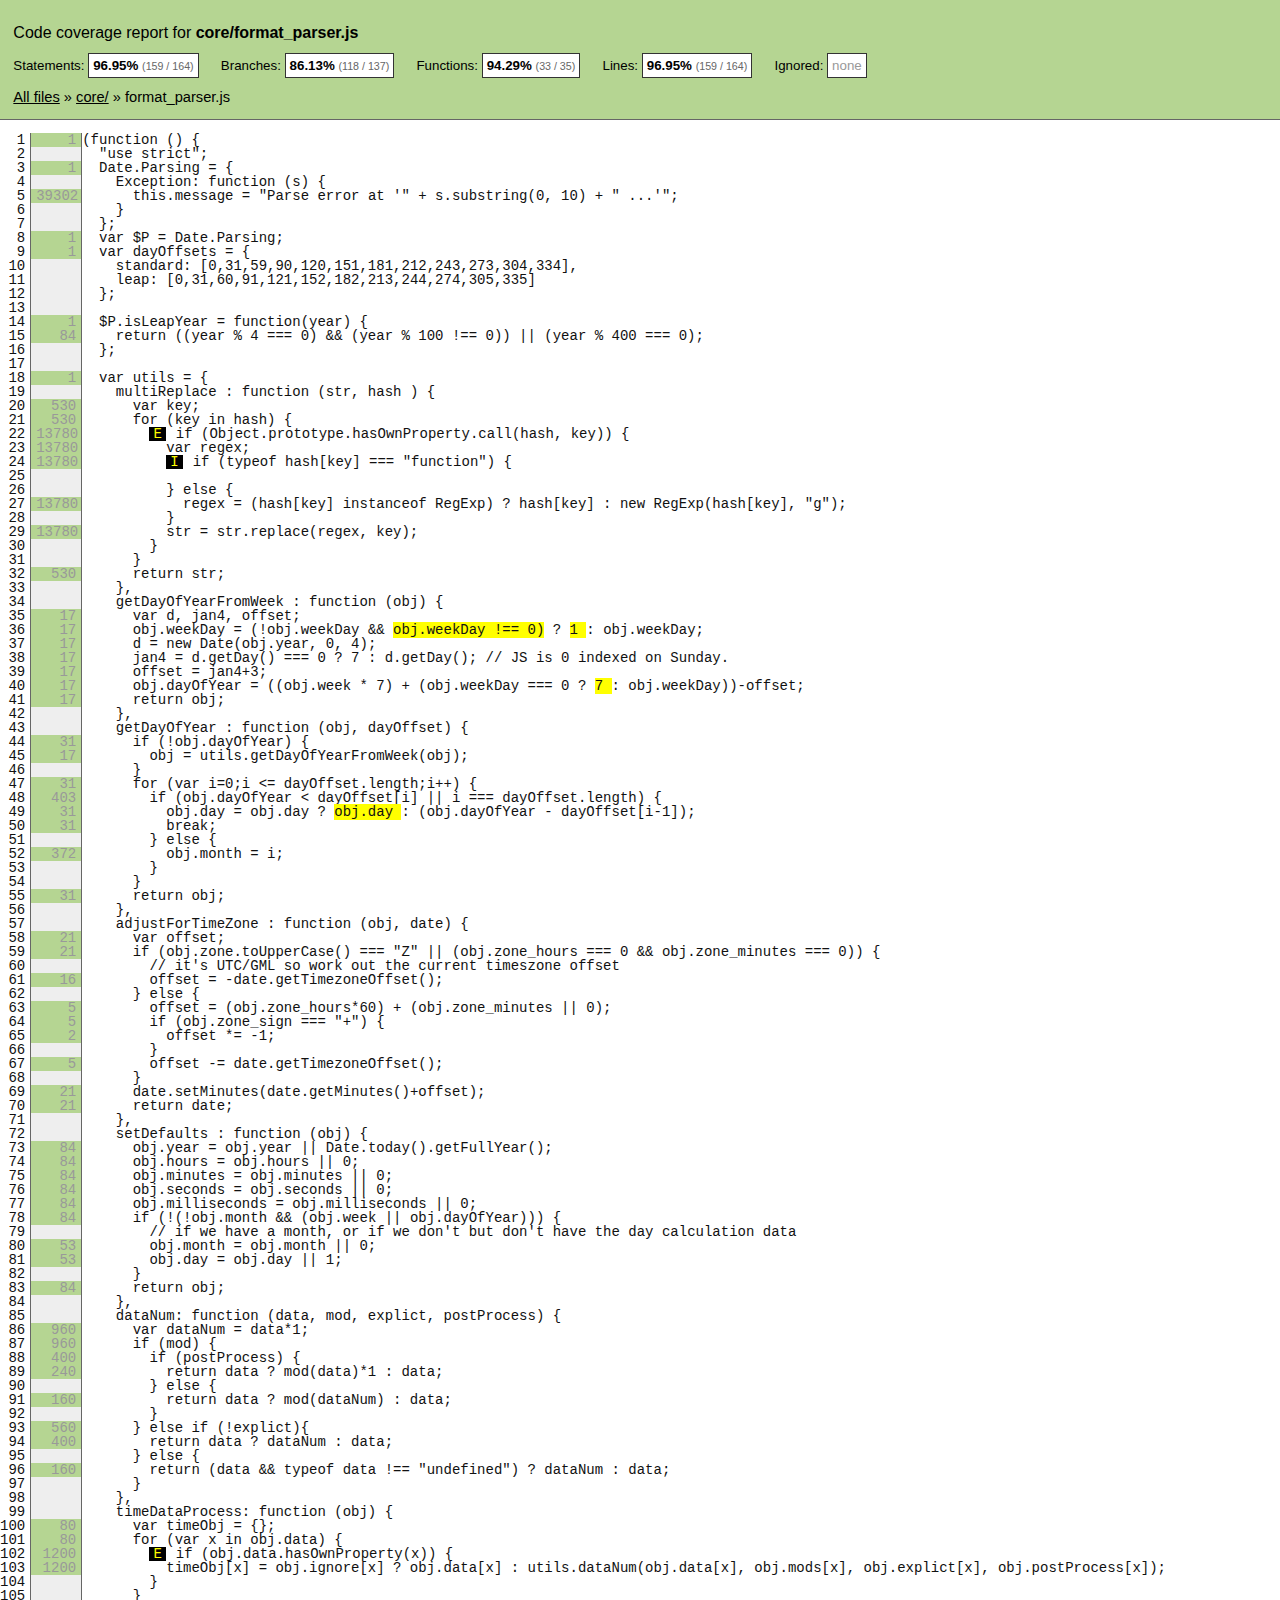
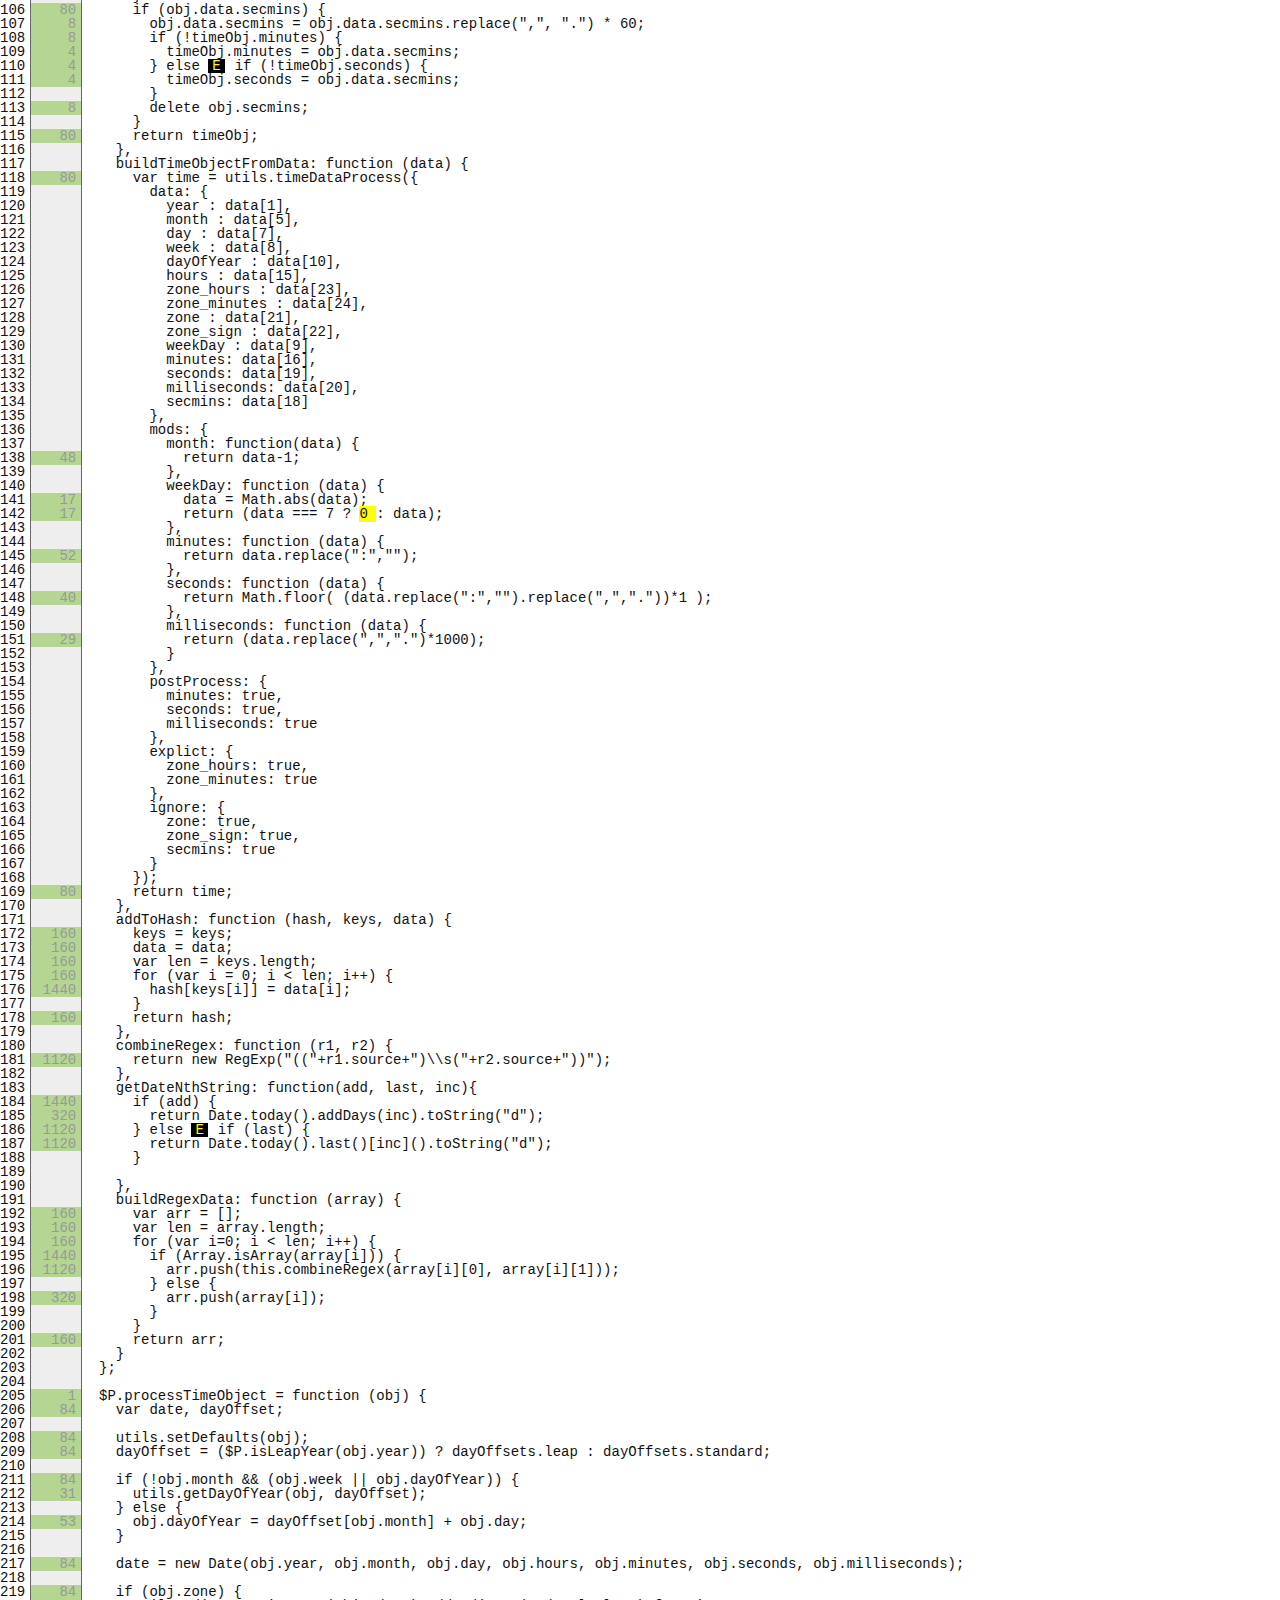
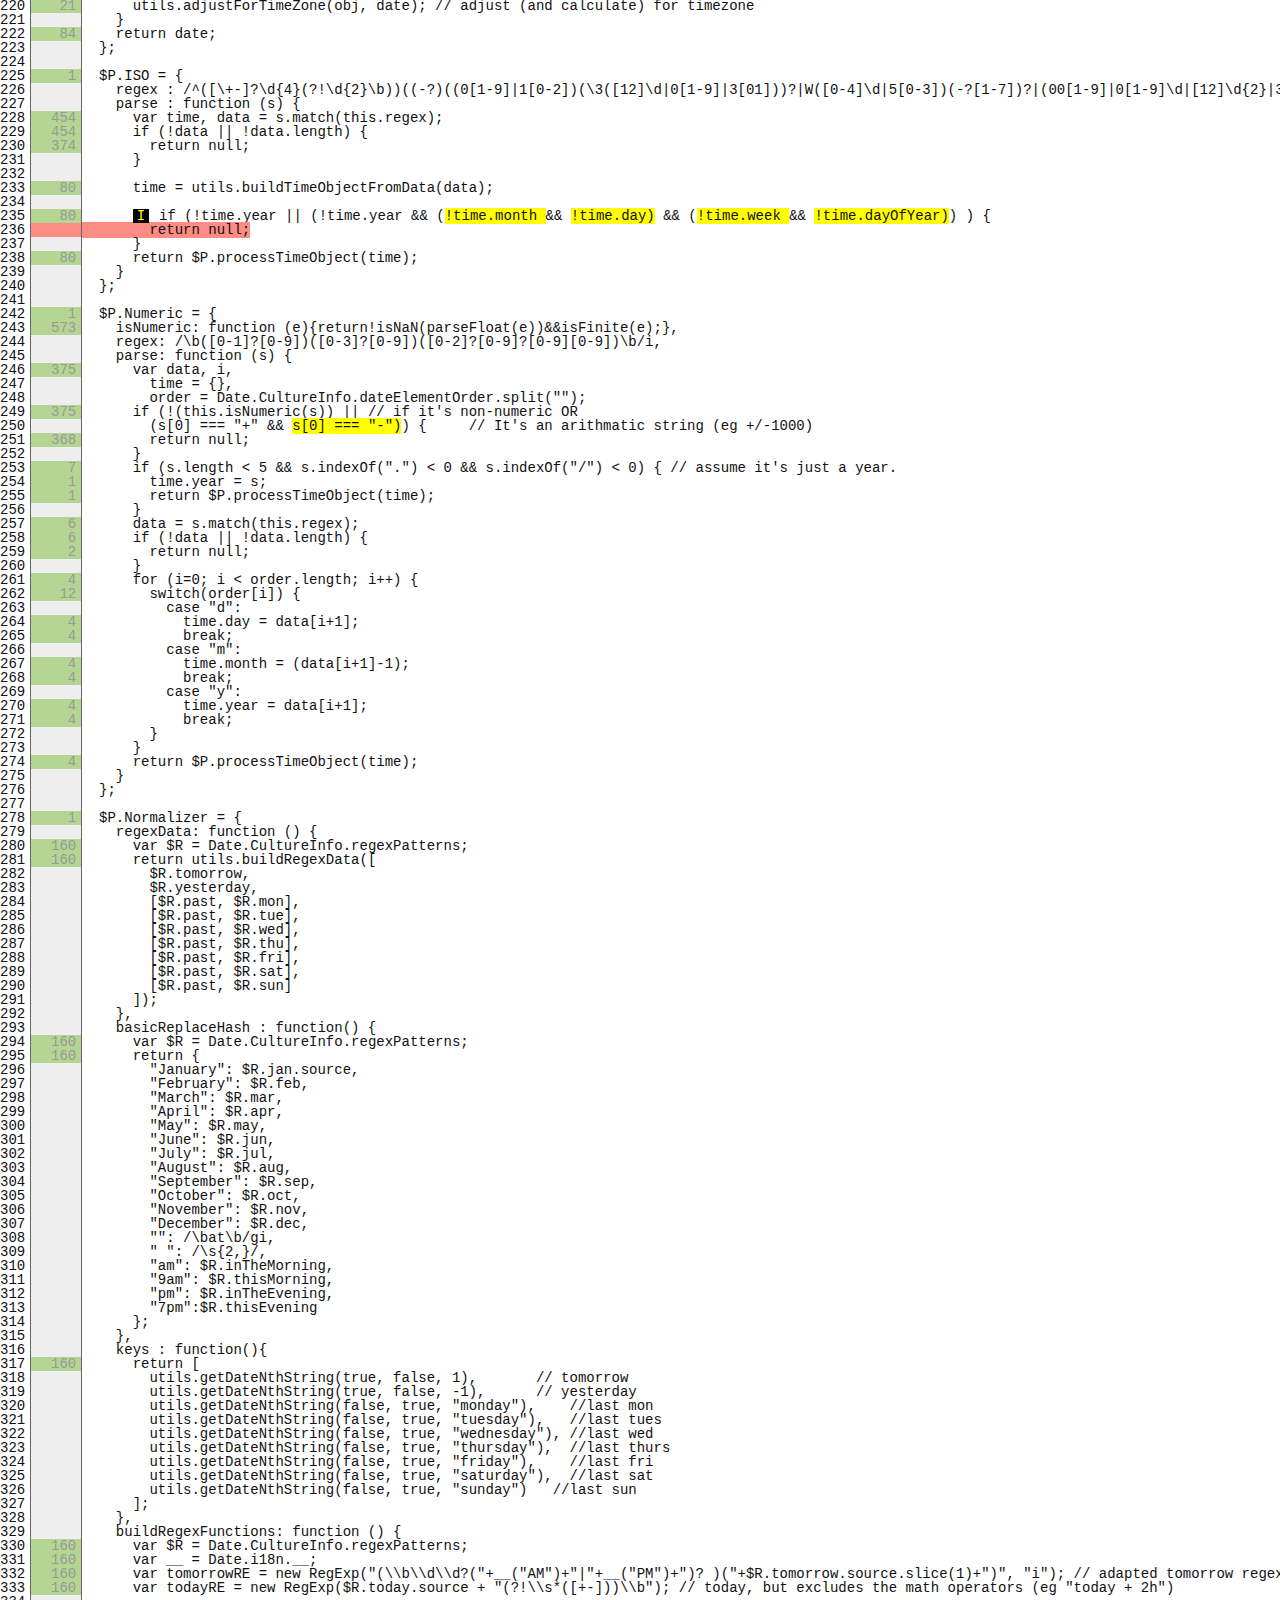
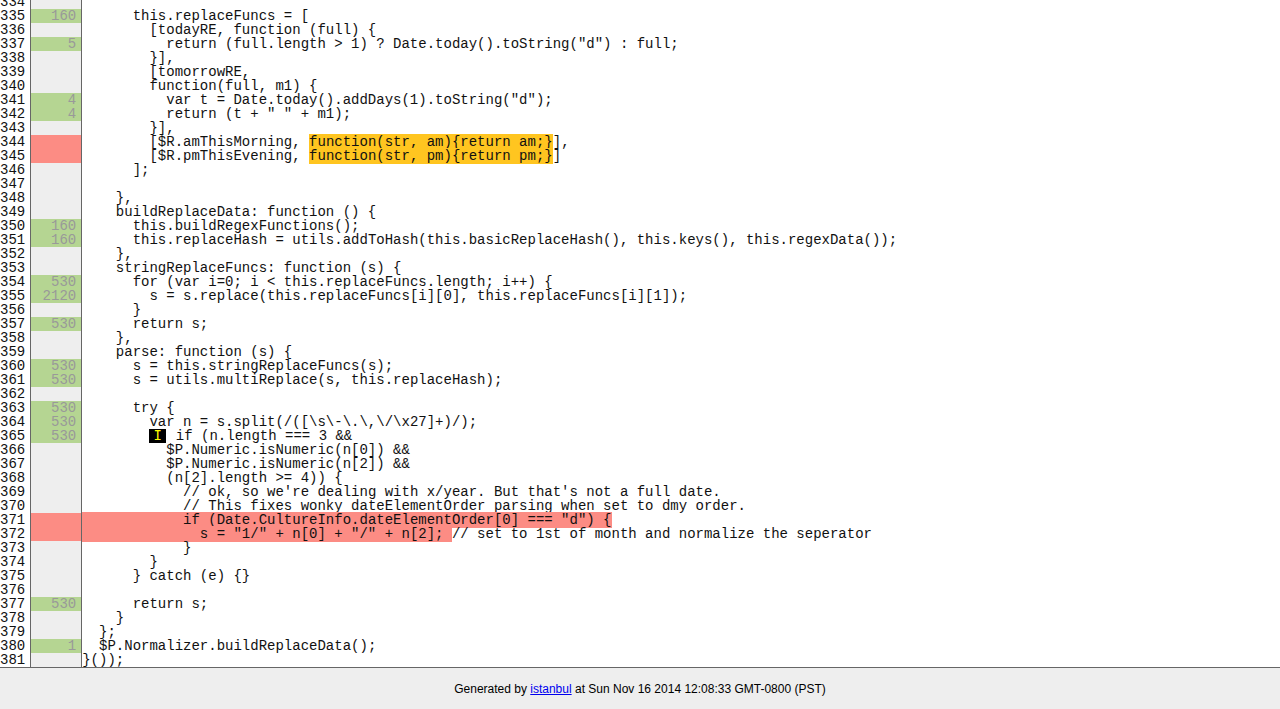
<file: app/vendors/DateJS/reports/lcov-report/core/format_parser.js.html>
<!doctype html>
<html lang="en">
<head>
    <title>Code coverage report for core/format_parser.js</title>
    <meta charset="utf-8">

    <link rel="stylesheet" href="../prettify.css">

    <style>
        body, html {
            margin:0; padding: 0;
        }
        body {
            font-family: Helvetica Neue, Helvetica,Arial;
            font-size: 10pt;
        }
        div.header, div.footer {
            background: #eee;
            padding: 1em;
        }
        div.header {
            z-index: 100;
            position: fixed;
            top: 0;
            border-bottom: 1px solid #666;
            width: 100%;
        }
        div.footer {
            border-top: 1px solid #666;
        }
        div.body {
            margin-top: 10em;
        }
        div.meta {
            font-size: 90%;
            text-align: center;
        }
        h1, h2, h3 {
            font-weight: normal;
        }
        h1 {
            font-size: 12pt;
        }
        h2 {
            font-size: 10pt;
        }
        pre {
            font-family: Consolas, Menlo, Monaco, monospace;
            margin: 0;
            padding: 0;
            line-height: 14px;
            font-size: 14px;
            -moz-tab-size: 2;
            -o-tab-size:  2;
            tab-size: 2;
        }

        div.path { font-size: 110%; }
        div.path a:link, div.path a:visited { color: #000; }
        table.coverage { border-collapse: collapse; margin:0; padding: 0 }

        table.coverage td {
            margin: 0;
            padding: 0;
            color: #111;
            vertical-align: top;
        }
        table.coverage td.line-count {
            width: 50px;
            text-align: right;
            padding-right: 5px;
        }
        table.coverage td.line-coverage {
            color: #777 !important;
            text-align: right;
            border-left: 1px solid #666;
            border-right: 1px solid #666;
        }

        table.coverage td.text {
        }

        table.coverage td span.cline-any {
            display: inline-block;
            padding: 0 5px;
            width: 40px;
        }
        table.coverage td span.cline-neutral {
            background: #eee;
        }
        table.coverage td span.cline-yes {
            background: #b5d592;
            color: #999;
        }
        table.coverage td span.cline-no {
            background: #fc8c84;
        }

        .cstat-yes { color: #111; }
        .cstat-no { background: #fc8c84; color: #111; }
        .fstat-no { background: #ffc520; color: #111 !important; }
        .cbranch-no { background:  yellow !important; color: #111; }

        .cstat-skip { background: #ddd; color: #111; }
        .fstat-skip { background: #ddd; color: #111 !important; }
        .cbranch-skip { background: #ddd !important; color: #111; }

        .missing-if-branch {
            display: inline-block;
            margin-right: 10px;
            position: relative;
            padding: 0 4px;
            background: black;
            color: yellow;
        }

        .skip-if-branch {
            display: none;
            margin-right: 10px;
            position: relative;
            padding: 0 4px;
            background: #ccc;
            color: white;
        }

        .missing-if-branch .typ, .skip-if-branch .typ {
            color: inherit !important;
        }

        .entity, .metric { font-weight: bold; }
        .metric { display: inline-block; border: 1px solid #333; padding: 0.3em; background: white; }
        .metric small { font-size: 80%; font-weight: normal; color: #666; }

        div.coverage-summary table { border-collapse: collapse; margin: 3em; font-size: 110%; }
        div.coverage-summary td, div.coverage-summary table  th { margin: 0; padding: 0.25em 1em; border-top: 1px solid #666; border-bottom: 1px solid #666; }
        div.coverage-summary th { text-align: left; border: 1px solid #666; background: #eee; font-weight: normal; }
        div.coverage-summary th.file { border-right: none !important; }
        div.coverage-summary th.pic { border-left: none !important; text-align: right; }
        div.coverage-summary th.pct { border-right: none !important; }
        div.coverage-summary th.abs { border-left: none !important; text-align: right; }
        div.coverage-summary td.pct { text-align: right; border-left: 1px solid #666; }
        div.coverage-summary td.abs { text-align: right; font-size: 90%; color: #444; border-right: 1px solid #666; }
        div.coverage-summary td.file { text-align: right; border-left: 1px solid #666; white-space: nowrap;  }
        div.coverage-summary td.pic { min-width: 120px !important;  }
        div.coverage-summary a:link { text-decoration: none; color: #000; }
        div.coverage-summary a:visited { text-decoration: none; color: #333; }
        div.coverage-summary a:hover { text-decoration: underline; }
        div.coverage-summary tfoot td { border-top: 1px solid #666; }

        div.coverage-summary .yui3-datatable-sort-indicator, div.coverage-summary .dummy-sort-indicator {
            height: 10px;
            width: 7px;
            display: inline-block;
            margin-left: 0.5em;
        }
        div.coverage-summary .yui3-datatable-sort-indicator {
            background: url("https://yui-s.yahooapis.com/3.6.0/build/datatable-sort/assets/skins/sam/sort-arrow-sprite.png") no-repeat scroll 0 0 transparent;
        }
        div.coverage-summary .yui3-datatable-sorted .yui3-datatable-sort-indicator {
            background-position: 0 -20px;
        }
        div.coverage-summary .yui3-datatable-sorted-desc .yui3-datatable-sort-indicator {
            background-position: 0 -10px;
        }

        .high { background: #b5d592 !important; }
        .medium { background: #ffe87c !important; }
        .low { background: #fc8c84 !important; }

        span.cover-fill, span.cover-empty {
            display:inline-block;
            border:1px solid #444;
            background: white;
            height: 12px;
        }
        span.cover-fill {
            background: #ccc;
            border-right: 1px solid #444;
        }
        span.cover-empty {
            background: white;
            border-left: none;
        }
        span.cover-full {
            border-right: none !important;
        }
        pre.prettyprint {
            border: none !important;
            padding: 0 !important;
            margin: 0 !important;
        }
        .com { color: #999 !important; }
        .ignore-none { color: #999; font-weight: normal; }

    </style>
</head>
<body>
<div class="header high">
    <h1>Code coverage report for <span class="entity">core/format_parser.js</span></h1>
    <h2>
        
        Statements: <span class="metric">96.95% <small>(159 / 164)</small></span> &nbsp;&nbsp;&nbsp;&nbsp;
        
        
        Branches: <span class="metric">86.13% <small>(118 / 137)</small></span> &nbsp;&nbsp;&nbsp;&nbsp;
        
        
        Functions: <span class="metric">94.29% <small>(33 / 35)</small></span> &nbsp;&nbsp;&nbsp;&nbsp;
        
        
        Lines: <span class="metric">96.95% <small>(159 / 164)</small></span> &nbsp;&nbsp;&nbsp;&nbsp;
        
        Ignored: <span class="metric"><span class="ignore-none">none</span></span> &nbsp;&nbsp;&nbsp;&nbsp;
    </h2>
    <div class="path"><a href="../index.html">All files</a> &#187; <a href="index.html">core/</a> &#187; format_parser.js</div>
</div>
<div class="body">
<pre><table class="coverage">
<tr><td class="line-count">1
2
3
4
5
6
7
8
9
10
11
12
13
14
15
16
17
18
19
20
21
22
23
24
25
26
27
28
29
30
31
32
33
34
35
36
37
38
39
40
41
42
43
44
45
46
47
48
49
50
51
52
53
54
55
56
57
58
59
60
61
62
63
64
65
66
67
68
69
70
71
72
73
74
75
76
77
78
79
80
81
82
83
84
85
86
87
88
89
90
91
92
93
94
95
96
97
98
99
100
101
102
103
104
105
106
107
108
109
110
111
112
113
114
115
116
117
118
119
120
121
122
123
124
125
126
127
128
129
130
131
132
133
134
135
136
137
138
139
140
141
142
143
144
145
146
147
148
149
150
151
152
153
154
155
156
157
158
159
160
161
162
163
164
165
166
167
168
169
170
171
172
173
174
175
176
177
178
179
180
181
182
183
184
185
186
187
188
189
190
191
192
193
194
195
196
197
198
199
200
201
202
203
204
205
206
207
208
209
210
211
212
213
214
215
216
217
218
219
220
221
222
223
224
225
226
227
228
229
230
231
232
233
234
235
236
237
238
239
240
241
242
243
244
245
246
247
248
249
250
251
252
253
254
255
256
257
258
259
260
261
262
263
264
265
266
267
268
269
270
271
272
273
274
275
276
277
278
279
280
281
282
283
284
285
286
287
288
289
290
291
292
293
294
295
296
297
298
299
300
301
302
303
304
305
306
307
308
309
310
311
312
313
314
315
316
317
318
319
320
321
322
323
324
325
326
327
328
329
330
331
332
333
334
335
336
337
338
339
340
341
342
343
344
345
346
347
348
349
350
351
352
353
354
355
356
357
358
359
360
361
362
363
364
365
366
367
368
369
370
371
372
373
374
375
376
377
378
379
380
381</td><td class="line-coverage"><span class="cline-any cline-yes">1</span>
<span class="cline-any cline-neutral">&nbsp;</span>
<span class="cline-any cline-yes">1</span>
<span class="cline-any cline-neutral">&nbsp;</span>
<span class="cline-any cline-yes">39302</span>
<span class="cline-any cline-neutral">&nbsp;</span>
<span class="cline-any cline-neutral">&nbsp;</span>
<span class="cline-any cline-yes">1</span>
<span class="cline-any cline-yes">1</span>
<span class="cline-any cline-neutral">&nbsp;</span>
<span class="cline-any cline-neutral">&nbsp;</span>
<span class="cline-any cline-neutral">&nbsp;</span>
<span class="cline-any cline-neutral">&nbsp;</span>
<span class="cline-any cline-yes">1</span>
<span class="cline-any cline-yes">84</span>
<span class="cline-any cline-neutral">&nbsp;</span>
<span class="cline-any cline-neutral">&nbsp;</span>
<span class="cline-any cline-yes">1</span>
<span class="cline-any cline-neutral">&nbsp;</span>
<span class="cline-any cline-yes">530</span>
<span class="cline-any cline-yes">530</span>
<span class="cline-any cline-yes">13780</span>
<span class="cline-any cline-yes">13780</span>
<span class="cline-any cline-yes">13780</span>
<span class="cline-any cline-neutral">&nbsp;</span>
<span class="cline-any cline-neutral">&nbsp;</span>
<span class="cline-any cline-yes">13780</span>
<span class="cline-any cline-neutral">&nbsp;</span>
<span class="cline-any cline-yes">13780</span>
<span class="cline-any cline-neutral">&nbsp;</span>
<span class="cline-any cline-neutral">&nbsp;</span>
<span class="cline-any cline-yes">530</span>
<span class="cline-any cline-neutral">&nbsp;</span>
<span class="cline-any cline-neutral">&nbsp;</span>
<span class="cline-any cline-yes">17</span>
<span class="cline-any cline-yes">17</span>
<span class="cline-any cline-yes">17</span>
<span class="cline-any cline-yes">17</span>
<span class="cline-any cline-yes">17</span>
<span class="cline-any cline-yes">17</span>
<span class="cline-any cline-yes">17</span>
<span class="cline-any cline-neutral">&nbsp;</span>
<span class="cline-any cline-neutral">&nbsp;</span>
<span class="cline-any cline-yes">31</span>
<span class="cline-any cline-yes">17</span>
<span class="cline-any cline-neutral">&nbsp;</span>
<span class="cline-any cline-yes">31</span>
<span class="cline-any cline-yes">403</span>
<span class="cline-any cline-yes">31</span>
<span class="cline-any cline-yes">31</span>
<span class="cline-any cline-neutral">&nbsp;</span>
<span class="cline-any cline-yes">372</span>
<span class="cline-any cline-neutral">&nbsp;</span>
<span class="cline-any cline-neutral">&nbsp;</span>
<span class="cline-any cline-yes">31</span>
<span class="cline-any cline-neutral">&nbsp;</span>
<span class="cline-any cline-neutral">&nbsp;</span>
<span class="cline-any cline-yes">21</span>
<span class="cline-any cline-yes">21</span>
<span class="cline-any cline-neutral">&nbsp;</span>
<span class="cline-any cline-yes">16</span>
<span class="cline-any cline-neutral">&nbsp;</span>
<span class="cline-any cline-yes">5</span>
<span class="cline-any cline-yes">5</span>
<span class="cline-any cline-yes">2</span>
<span class="cline-any cline-neutral">&nbsp;</span>
<span class="cline-any cline-yes">5</span>
<span class="cline-any cline-neutral">&nbsp;</span>
<span class="cline-any cline-yes">21</span>
<span class="cline-any cline-yes">21</span>
<span class="cline-any cline-neutral">&nbsp;</span>
<span class="cline-any cline-neutral">&nbsp;</span>
<span class="cline-any cline-yes">84</span>
<span class="cline-any cline-yes">84</span>
<span class="cline-any cline-yes">84</span>
<span class="cline-any cline-yes">84</span>
<span class="cline-any cline-yes">84</span>
<span class="cline-any cline-yes">84</span>
<span class="cline-any cline-neutral">&nbsp;</span>
<span class="cline-any cline-yes">53</span>
<span class="cline-any cline-yes">53</span>
<span class="cline-any cline-neutral">&nbsp;</span>
<span class="cline-any cline-yes">84</span>
<span class="cline-any cline-neutral">&nbsp;</span>
<span class="cline-any cline-neutral">&nbsp;</span>
<span class="cline-any cline-yes">960</span>
<span class="cline-any cline-yes">960</span>
<span class="cline-any cline-yes">400</span>
<span class="cline-any cline-yes">240</span>
<span class="cline-any cline-neutral">&nbsp;</span>
<span class="cline-any cline-yes">160</span>
<span class="cline-any cline-neutral">&nbsp;</span>
<span class="cline-any cline-yes">560</span>
<span class="cline-any cline-yes">400</span>
<span class="cline-any cline-neutral">&nbsp;</span>
<span class="cline-any cline-yes">160</span>
<span class="cline-any cline-neutral">&nbsp;</span>
<span class="cline-any cline-neutral">&nbsp;</span>
<span class="cline-any cline-neutral">&nbsp;</span>
<span class="cline-any cline-yes">80</span>
<span class="cline-any cline-yes">80</span>
<span class="cline-any cline-yes">1200</span>
<span class="cline-any cline-yes">1200</span>
<span class="cline-any cline-neutral">&nbsp;</span>
<span class="cline-any cline-neutral">&nbsp;</span>
<span class="cline-any cline-yes">80</span>
<span class="cline-any cline-yes">8</span>
<span class="cline-any cline-yes">8</span>
<span class="cline-any cline-yes">4</span>
<span class="cline-any cline-yes">4</span>
<span class="cline-any cline-yes">4</span>
<span class="cline-any cline-neutral">&nbsp;</span>
<span class="cline-any cline-yes">8</span>
<span class="cline-any cline-neutral">&nbsp;</span>
<span class="cline-any cline-yes">80</span>
<span class="cline-any cline-neutral">&nbsp;</span>
<span class="cline-any cline-neutral">&nbsp;</span>
<span class="cline-any cline-yes">80</span>
<span class="cline-any cline-neutral">&nbsp;</span>
<span class="cline-any cline-neutral">&nbsp;</span>
<span class="cline-any cline-neutral">&nbsp;</span>
<span class="cline-any cline-neutral">&nbsp;</span>
<span class="cline-any cline-neutral">&nbsp;</span>
<span class="cline-any cline-neutral">&nbsp;</span>
<span class="cline-any cline-neutral">&nbsp;</span>
<span class="cline-any cline-neutral">&nbsp;</span>
<span class="cline-any cline-neutral">&nbsp;</span>
<span class="cline-any cline-neutral">&nbsp;</span>
<span class="cline-any cline-neutral">&nbsp;</span>
<span class="cline-any cline-neutral">&nbsp;</span>
<span class="cline-any cline-neutral">&nbsp;</span>
<span class="cline-any cline-neutral">&nbsp;</span>
<span class="cline-any cline-neutral">&nbsp;</span>
<span class="cline-any cline-neutral">&nbsp;</span>
<span class="cline-any cline-neutral">&nbsp;</span>
<span class="cline-any cline-neutral">&nbsp;</span>
<span class="cline-any cline-neutral">&nbsp;</span>
<span class="cline-any cline-yes">48</span>
<span class="cline-any cline-neutral">&nbsp;</span>
<span class="cline-any cline-neutral">&nbsp;</span>
<span class="cline-any cline-yes">17</span>
<span class="cline-any cline-yes">17</span>
<span class="cline-any cline-neutral">&nbsp;</span>
<span class="cline-any cline-neutral">&nbsp;</span>
<span class="cline-any cline-yes">52</span>
<span class="cline-any cline-neutral">&nbsp;</span>
<span class="cline-any cline-neutral">&nbsp;</span>
<span class="cline-any cline-yes">40</span>
<span class="cline-any cline-neutral">&nbsp;</span>
<span class="cline-any cline-neutral">&nbsp;</span>
<span class="cline-any cline-yes">29</span>
<span class="cline-any cline-neutral">&nbsp;</span>
<span class="cline-any cline-neutral">&nbsp;</span>
<span class="cline-any cline-neutral">&nbsp;</span>
<span class="cline-any cline-neutral">&nbsp;</span>
<span class="cline-any cline-neutral">&nbsp;</span>
<span class="cline-any cline-neutral">&nbsp;</span>
<span class="cline-any cline-neutral">&nbsp;</span>
<span class="cline-any cline-neutral">&nbsp;</span>
<span class="cline-any cline-neutral">&nbsp;</span>
<span class="cline-any cline-neutral">&nbsp;</span>
<span class="cline-any cline-neutral">&nbsp;</span>
<span class="cline-any cline-neutral">&nbsp;</span>
<span class="cline-any cline-neutral">&nbsp;</span>
<span class="cline-any cline-neutral">&nbsp;</span>
<span class="cline-any cline-neutral">&nbsp;</span>
<span class="cline-any cline-neutral">&nbsp;</span>
<span class="cline-any cline-neutral">&nbsp;</span>
<span class="cline-any cline-yes">80</span>
<span class="cline-any cline-neutral">&nbsp;</span>
<span class="cline-any cline-neutral">&nbsp;</span>
<span class="cline-any cline-yes">160</span>
<span class="cline-any cline-yes">160</span>
<span class="cline-any cline-yes">160</span>
<span class="cline-any cline-yes">160</span>
<span class="cline-any cline-yes">1440</span>
<span class="cline-any cline-neutral">&nbsp;</span>
<span class="cline-any cline-yes">160</span>
<span class="cline-any cline-neutral">&nbsp;</span>
<span class="cline-any cline-neutral">&nbsp;</span>
<span class="cline-any cline-yes">1120</span>
<span class="cline-any cline-neutral">&nbsp;</span>
<span class="cline-any cline-neutral">&nbsp;</span>
<span class="cline-any cline-yes">1440</span>
<span class="cline-any cline-yes">320</span>
<span class="cline-any cline-yes">1120</span>
<span class="cline-any cline-yes">1120</span>
<span class="cline-any cline-neutral">&nbsp;</span>
<span class="cline-any cline-neutral">&nbsp;</span>
<span class="cline-any cline-neutral">&nbsp;</span>
<span class="cline-any cline-neutral">&nbsp;</span>
<span class="cline-any cline-yes">160</span>
<span class="cline-any cline-yes">160</span>
<span class="cline-any cline-yes">160</span>
<span class="cline-any cline-yes">1440</span>
<span class="cline-any cline-yes">1120</span>
<span class="cline-any cline-neutral">&nbsp;</span>
<span class="cline-any cline-yes">320</span>
<span class="cline-any cline-neutral">&nbsp;</span>
<span class="cline-any cline-neutral">&nbsp;</span>
<span class="cline-any cline-yes">160</span>
<span class="cline-any cline-neutral">&nbsp;</span>
<span class="cline-any cline-neutral">&nbsp;</span>
<span class="cline-any cline-neutral">&nbsp;</span>
<span class="cline-any cline-yes">1</span>
<span class="cline-any cline-yes">84</span>
<span class="cline-any cline-neutral">&nbsp;</span>
<span class="cline-any cline-yes">84</span>
<span class="cline-any cline-yes">84</span>
<span class="cline-any cline-neutral">&nbsp;</span>
<span class="cline-any cline-yes">84</span>
<span class="cline-any cline-yes">31</span>
<span class="cline-any cline-neutral">&nbsp;</span>
<span class="cline-any cline-yes">53</span>
<span class="cline-any cline-neutral">&nbsp;</span>
<span class="cline-any cline-neutral">&nbsp;</span>
<span class="cline-any cline-yes">84</span>
<span class="cline-any cline-neutral">&nbsp;</span>
<span class="cline-any cline-yes">84</span>
<span class="cline-any cline-yes">21</span>
<span class="cline-any cline-neutral">&nbsp;</span>
<span class="cline-any cline-yes">84</span>
<span class="cline-any cline-neutral">&nbsp;</span>
<span class="cline-any cline-neutral">&nbsp;</span>
<span class="cline-any cline-yes">1</span>
<span class="cline-any cline-neutral">&nbsp;</span>
<span class="cline-any cline-neutral">&nbsp;</span>
<span class="cline-any cline-yes">454</span>
<span class="cline-any cline-yes">454</span>
<span class="cline-any cline-yes">374</span>
<span class="cline-any cline-neutral">&nbsp;</span>
<span class="cline-any cline-neutral">&nbsp;</span>
<span class="cline-any cline-yes">80</span>
<span class="cline-any cline-neutral">&nbsp;</span>
<span class="cline-any cline-yes">80</span>
<span class="cline-any cline-no">&nbsp;</span>
<span class="cline-any cline-neutral">&nbsp;</span>
<span class="cline-any cline-yes">80</span>
<span class="cline-any cline-neutral">&nbsp;</span>
<span class="cline-any cline-neutral">&nbsp;</span>
<span class="cline-any cline-neutral">&nbsp;</span>
<span class="cline-any cline-yes">1</span>
<span class="cline-any cline-yes">573</span>
<span class="cline-any cline-neutral">&nbsp;</span>
<span class="cline-any cline-neutral">&nbsp;</span>
<span class="cline-any cline-yes">375</span>
<span class="cline-any cline-neutral">&nbsp;</span>
<span class="cline-any cline-neutral">&nbsp;</span>
<span class="cline-any cline-yes">375</span>
<span class="cline-any cline-neutral">&nbsp;</span>
<span class="cline-any cline-yes">368</span>
<span class="cline-any cline-neutral">&nbsp;</span>
<span class="cline-any cline-yes">7</span>
<span class="cline-any cline-yes">1</span>
<span class="cline-any cline-yes">1</span>
<span class="cline-any cline-neutral">&nbsp;</span>
<span class="cline-any cline-yes">6</span>
<span class="cline-any cline-yes">6</span>
<span class="cline-any cline-yes">2</span>
<span class="cline-any cline-neutral">&nbsp;</span>
<span class="cline-any cline-yes">4</span>
<span class="cline-any cline-yes">12</span>
<span class="cline-any cline-neutral">&nbsp;</span>
<span class="cline-any cline-yes">4</span>
<span class="cline-any cline-yes">4</span>
<span class="cline-any cline-neutral">&nbsp;</span>
<span class="cline-any cline-yes">4</span>
<span class="cline-any cline-yes">4</span>
<span class="cline-any cline-neutral">&nbsp;</span>
<span class="cline-any cline-yes">4</span>
<span class="cline-any cline-yes">4</span>
<span class="cline-any cline-neutral">&nbsp;</span>
<span class="cline-any cline-neutral">&nbsp;</span>
<span class="cline-any cline-yes">4</span>
<span class="cline-any cline-neutral">&nbsp;</span>
<span class="cline-any cline-neutral">&nbsp;</span>
<span class="cline-any cline-neutral">&nbsp;</span>
<span class="cline-any cline-yes">1</span>
<span class="cline-any cline-neutral">&nbsp;</span>
<span class="cline-any cline-yes">160</span>
<span class="cline-any cline-yes">160</span>
<span class="cline-any cline-neutral">&nbsp;</span>
<span class="cline-any cline-neutral">&nbsp;</span>
<span class="cline-any cline-neutral">&nbsp;</span>
<span class="cline-any cline-neutral">&nbsp;</span>
<span class="cline-any cline-neutral">&nbsp;</span>
<span class="cline-any cline-neutral">&nbsp;</span>
<span class="cline-any cline-neutral">&nbsp;</span>
<span class="cline-any cline-neutral">&nbsp;</span>
<span class="cline-any cline-neutral">&nbsp;</span>
<span class="cline-any cline-neutral">&nbsp;</span>
<span class="cline-any cline-neutral">&nbsp;</span>
<span class="cline-any cline-neutral">&nbsp;</span>
<span class="cline-any cline-yes">160</span>
<span class="cline-any cline-yes">160</span>
<span class="cline-any cline-neutral">&nbsp;</span>
<span class="cline-any cline-neutral">&nbsp;</span>
<span class="cline-any cline-neutral">&nbsp;</span>
<span class="cline-any cline-neutral">&nbsp;</span>
<span class="cline-any cline-neutral">&nbsp;</span>
<span class="cline-any cline-neutral">&nbsp;</span>
<span class="cline-any cline-neutral">&nbsp;</span>
<span class="cline-any cline-neutral">&nbsp;</span>
<span class="cline-any cline-neutral">&nbsp;</span>
<span class="cline-any cline-neutral">&nbsp;</span>
<span class="cline-any cline-neutral">&nbsp;</span>
<span class="cline-any cline-neutral">&nbsp;</span>
<span class="cline-any cline-neutral">&nbsp;</span>
<span class="cline-any cline-neutral">&nbsp;</span>
<span class="cline-any cline-neutral">&nbsp;</span>
<span class="cline-any cline-neutral">&nbsp;</span>
<span class="cline-any cline-neutral">&nbsp;</span>
<span class="cline-any cline-neutral">&nbsp;</span>
<span class="cline-any cline-neutral">&nbsp;</span>
<span class="cline-any cline-neutral">&nbsp;</span>
<span class="cline-any cline-neutral">&nbsp;</span>
<span class="cline-any cline-yes">160</span>
<span class="cline-any cline-neutral">&nbsp;</span>
<span class="cline-any cline-neutral">&nbsp;</span>
<span class="cline-any cline-neutral">&nbsp;</span>
<span class="cline-any cline-neutral">&nbsp;</span>
<span class="cline-any cline-neutral">&nbsp;</span>
<span class="cline-any cline-neutral">&nbsp;</span>
<span class="cline-any cline-neutral">&nbsp;</span>
<span class="cline-any cline-neutral">&nbsp;</span>
<span class="cline-any cline-neutral">&nbsp;</span>
<span class="cline-any cline-neutral">&nbsp;</span>
<span class="cline-any cline-neutral">&nbsp;</span>
<span class="cline-any cline-neutral">&nbsp;</span>
<span class="cline-any cline-yes">160</span>
<span class="cline-any cline-yes">160</span>
<span class="cline-any cline-yes">160</span>
<span class="cline-any cline-yes">160</span>
<span class="cline-any cline-neutral">&nbsp;</span>
<span class="cline-any cline-yes">160</span>
<span class="cline-any cline-neutral">&nbsp;</span>
<span class="cline-any cline-yes">5</span>
<span class="cline-any cline-neutral">&nbsp;</span>
<span class="cline-any cline-neutral">&nbsp;</span>
<span class="cline-any cline-neutral">&nbsp;</span>
<span class="cline-any cline-yes">4</span>
<span class="cline-any cline-yes">4</span>
<span class="cline-any cline-neutral">&nbsp;</span>
<span class="cline-any cline-no">&nbsp;</span>
<span class="cline-any cline-no">&nbsp;</span>
<span class="cline-any cline-neutral">&nbsp;</span>
<span class="cline-any cline-neutral">&nbsp;</span>
<span class="cline-any cline-neutral">&nbsp;</span>
<span class="cline-any cline-neutral">&nbsp;</span>
<span class="cline-any cline-yes">160</span>
<span class="cline-any cline-yes">160</span>
<span class="cline-any cline-neutral">&nbsp;</span>
<span class="cline-any cline-neutral">&nbsp;</span>
<span class="cline-any cline-yes">530</span>
<span class="cline-any cline-yes">2120</span>
<span class="cline-any cline-neutral">&nbsp;</span>
<span class="cline-any cline-yes">530</span>
<span class="cline-any cline-neutral">&nbsp;</span>
<span class="cline-any cline-neutral">&nbsp;</span>
<span class="cline-any cline-yes">530</span>
<span class="cline-any cline-yes">530</span>
<span class="cline-any cline-neutral">&nbsp;</span>
<span class="cline-any cline-yes">530</span>
<span class="cline-any cline-yes">530</span>
<span class="cline-any cline-yes">530</span>
<span class="cline-any cline-neutral">&nbsp;</span>
<span class="cline-any cline-neutral">&nbsp;</span>
<span class="cline-any cline-neutral">&nbsp;</span>
<span class="cline-any cline-neutral">&nbsp;</span>
<span class="cline-any cline-neutral">&nbsp;</span>
<span class="cline-any cline-no">&nbsp;</span>
<span class="cline-any cline-no">&nbsp;</span>
<span class="cline-any cline-neutral">&nbsp;</span>
<span class="cline-any cline-neutral">&nbsp;</span>
<span class="cline-any cline-neutral">&nbsp;</span>
<span class="cline-any cline-neutral">&nbsp;</span>
<span class="cline-any cline-yes">530</span>
<span class="cline-any cline-neutral">&nbsp;</span>
<span class="cline-any cline-neutral">&nbsp;</span>
<span class="cline-any cline-yes">1</span>
<span class="cline-any cline-neutral">&nbsp;</span></td><td class="text"><pre class="prettyprint lang-js">(function () {
	"use strict";
	Date.Parsing = {
		Exception: function (s) {
			this.message = "Parse error at '" + s.substring(0, 10) + " ...'";
		}
	};
	var $P = Date.Parsing;
	var dayOffsets = {
		standard: [0,31,59,90,120,151,181,212,243,273,304,334],
		leap: [0,31,60,91,121,152,182,213,244,274,305,335]
	};
&nbsp;
	$P.isLeapYear = function(year) {
		return ((year % 4 === 0) &amp;&amp; (year % 100 !== 0)) || (year % 400 === 0);
	};
&nbsp;
	var utils = {
		multiReplace : function (str, hash ) {
			var key;
			for (key in hash) {
				<span class="missing-if-branch" title="else path not taken" >E</span>if (Object.prototype.hasOwnProperty.call(hash, key)) {
					var regex;
					<span class="missing-if-branch" title="if path not taken" >I</span>if (typeof hash[key] === "function") {
&nbsp;
					} else {
						regex = (hash[key] instanceof RegExp) ? hash[key] : new RegExp(hash[key], "g");
					}
					str = str.replace(regex, key);
				}
			}
			return str;
		},
		getDayOfYearFromWeek : function (obj) {
			var d, jan4, offset;
			obj.weekDay = (!obj.weekDay &amp;&amp; <span class="branch-1 cbranch-no" title="branch not covered" >obj.weekDay !== 0)</span> ? <span class="branch-0 cbranch-no" title="branch not covered" >1 </span>: obj.weekDay;
			d = new Date(obj.year, 0, 4);
			jan4 = d.getDay() === 0 ? 7 : d.getDay(); // JS is 0 indexed on Sunday.
			offset = jan4+3;
			obj.dayOfYear = ((obj.week * 7) + (obj.weekDay === 0 ? <span class="branch-0 cbranch-no" title="branch not covered" >7 </span>: obj.weekDay))-offset;
			return obj;
		},
		getDayOfYear : function (obj, dayOffset) {
			if (!obj.dayOfYear) {
				obj = utils.getDayOfYearFromWeek(obj);
			}
			for (var i=0;i &lt;= dayOffset.length;i++) {
				if (obj.dayOfYear &lt; dayOffset[i] || i === dayOffset.length) {
					obj.day = obj.day ? <span class="branch-0 cbranch-no" title="branch not covered" >obj.day </span>: (obj.dayOfYear - dayOffset[i-1]);
					break;
				} else {
					obj.month = i;
				}
			}
			return obj;
		},
		adjustForTimeZone : function (obj, date) {
			var offset;
			if (obj.zone.toUpperCase() === "Z" || (obj.zone_hours === 0 &amp;&amp; obj.zone_minutes === 0)) {
				// it's UTC/GML so work out the current timeszone offset
				offset = -date.getTimezoneOffset();
			} else {
				offset = (obj.zone_hours*60) + (obj.zone_minutes || 0);
				if (obj.zone_sign === "+") {
					offset *= -1;
				}
				offset -= date.getTimezoneOffset();
			}
			date.setMinutes(date.getMinutes()+offset);
			return date;
		},
		setDefaults : function (obj) {
			obj.year = obj.year || Date.today().getFullYear();
			obj.hours = obj.hours || 0;
			obj.minutes = obj.minutes || 0;
			obj.seconds = obj.seconds || 0;
			obj.milliseconds = obj.milliseconds || 0;
			if (!(!obj.month &amp;&amp; (obj.week || obj.dayOfYear))) {
				// if we have a month, or if we don't but don't have the day calculation data
				obj.month = obj.month || 0;
				obj.day = obj.day || 1;
			}
			return obj;
		},
		dataNum: function (data, mod, explict, postProcess) {
			var dataNum = data*1;
			if (mod) {
				if (postProcess) {
					return data ? mod(data)*1 : data;
				} else {
					return data ? mod(dataNum) : data;
				}
			} else if (!explict){
				return data ? dataNum : data;
			} else {
				return (data &amp;&amp; typeof data !== "undefined") ? dataNum : data;
			}
		},
		timeDataProcess: function (obj) {
			var timeObj = {};
			for (var x in obj.data) {
				<span class="missing-if-branch" title="else path not taken" >E</span>if (obj.data.hasOwnProperty(x)) {
					timeObj[x] = obj.ignore[x] ? obj.data[x] : utils.dataNum(obj.data[x], obj.mods[x], obj.explict[x], obj.postProcess[x]);
				}
			}
			if (obj.data.secmins) {
				obj.data.secmins = obj.data.secmins.replace(",", ".") * 60;
				if (!timeObj.minutes) {
					timeObj.minutes = obj.data.secmins;
				} else <span class="missing-if-branch" title="else path not taken" >E</span>if (!timeObj.seconds) {
					timeObj.seconds = obj.data.secmins;
				}
				delete obj.secmins;
			}
			return timeObj;
		},
		buildTimeObjectFromData: function (data) {
			var time = utils.timeDataProcess({
				data: {
					year : data[1],
					month : data[5],
					day : data[7],
					week : data[8],
					dayOfYear : data[10],
					hours : data[15],
					zone_hours : data[23],
					zone_minutes : data[24],
					zone : data[21],
					zone_sign : data[22],
					weekDay : data[9],
					minutes: data[16],
					seconds: data[19],
					milliseconds: data[20],
					secmins: data[18]
				},
				mods: {
					month: function(data) {
						return data-1;
					},
					weekDay: function (data) {
						data = Math.abs(data);
						return (data === 7 ? <span class="branch-0 cbranch-no" title="branch not covered" >0 </span>: data);
					},
					minutes: function (data) {
						return data.replace(":","");
					},
					seconds: function (data) {
						return Math.floor( (data.replace(":","").replace(",","."))*1 );
					},
					milliseconds: function (data) {
						return (data.replace(",",".")*1000);
					}
				},
				postProcess: {
					minutes: true,
					seconds: true,
					milliseconds: true
				},
				explict: {
					zone_hours: true,
					zone_minutes: true
				},
				ignore: {
					zone: true,
					zone_sign: true,
					secmins: true
				}
			});
			return time;
		},
		addToHash: function (hash, keys, data) {
			keys = keys;
			data = data;
			var len = keys.length;
			for (var i = 0; i &lt; len; i++) {
			  hash[keys[i]] = data[i];
			}
			return hash;
		},
		combineRegex: function (r1, r2) {
			return new RegExp("(("+r1.source+")\\s("+r2.source+"))");
		},
		getDateNthString: function(add, last, inc){
			if (add) {
				return Date.today().addDays(inc).toString("d");
			} else <span class="missing-if-branch" title="else path not taken" >E</span>if (last) {
				return Date.today().last()[inc]().toString("d");
			}
			
		},
		buildRegexData: function (array) {
			var arr = [];
			var len = array.length;
			for (var i=0; i &lt; len; i++) {
				if (Array.isArray(array[i])) {
					arr.push(this.combineRegex(array[i][0], array[i][1]));
				} else {
					arr.push(array[i]);
				}
			}
			return arr;
		}
	};
&nbsp;
	$P.processTimeObject = function (obj) {
		var date, dayOffset;
&nbsp;
		utils.setDefaults(obj);
		dayOffset = ($P.isLeapYear(obj.year)) ? dayOffsets.leap : dayOffsets.standard;
&nbsp;
		if (!obj.month &amp;&amp; (obj.week || obj.dayOfYear)) {
			utils.getDayOfYear(obj, dayOffset);
		} else {
			obj.dayOfYear = dayOffset[obj.month] + obj.day;
		}
&nbsp;
		date = new Date(obj.year, obj.month, obj.day, obj.hours, obj.minutes, obj.seconds, obj.milliseconds);
&nbsp;
		if (obj.zone) {
			utils.adjustForTimeZone(obj, date); // adjust (and calculate) for timezone
		}
		return date;
	};
	
	$P.ISO = {
		regex : /^([\+-]?\d{4}(?!\d{2}\b))((-?)((0[1-9]|1[0-2])(\3([12]\d|0[1-9]|3[01]))?|W([0-4]\d|5[0-3])(-?[1-7])?|(00[1-9]|0[1-9]\d|[12]\d{2}|3([0-5]\d|6[1-6])))([T\s]((([01]\d|2[0-4])((:?)[0-5]\d)?|24\:?00)([\.,]\d+(?!:))?)?(\17[0-5]\d([\.,]\d+)?)?\s?([zZ]|([\+-])([01]\d|2[0-3]):?([0-5]\d)?)?)?)?$/,
		parse : function (s) {
			var time, data = s.match(this.regex);
			if (!data || !data.length) {
				return null;
			}
&nbsp;
			time = utils.buildTimeObjectFromData(data);
&nbsp;
			<span class="missing-if-branch" title="if path not taken" >I</span>if (!time.year || (!time.year &amp;&amp; (<span class="branch-2 cbranch-no" title="branch not covered" >!time.month </span>&amp;&amp; <span class="branch-3 cbranch-no" title="branch not covered" >!time.day)</span> &amp;&amp; (<span class="branch-4 cbranch-no" title="branch not covered" >!time.week </span>&amp;&amp; <span class="branch-5 cbranch-no" title="branch not covered" >!time.dayOfYear)</span>) ) {
<span class="cstat-no" title="statement not covered" >				return null;</span>
			}
			return $P.processTimeObject(time);
		}
	};
&nbsp;
	$P.Numeric = {
		isNumeric: function (e){return!isNaN(parseFloat(e))&amp;&amp;isFinite(e);},
		regex: /\b([0-1]?[0-9])([0-3]?[0-9])([0-2]?[0-9]?[0-9][0-9])\b/i,
		parse: function (s) {
			var data, i,
				time = {},
				order = Date.CultureInfo.dateElementOrder.split("");
			if (!(this.isNumeric(s)) || // if it's non-numeric OR
				(s[0] === "+" &amp;&amp; <span class="branch-2 cbranch-no" title="branch not covered" >s[0] === "-")</span>) {			// It's an arithmatic string (eg +/-1000)
				return null;
			}
			if (s.length &lt; 5 &amp;&amp; s.indexOf(".") &lt; 0 &amp;&amp; s.indexOf("/") &lt; 0) { // assume it's just a year.
				time.year = s;
				return $P.processTimeObject(time);
			}
			data = s.match(this.regex);
			if (!data || !data.length) {
				return null;
			}
			for (i=0; i &lt; order.length; i++) {
				switch(order[i]) {
					case "d":
						time.day = data[i+1];
						break;
					case "m":
						time.month = (data[i+1]-1);
						break;
					case "y":
						time.year = data[i+1];
						break;
				}
			}
			return $P.processTimeObject(time);
		}
	};
&nbsp;
	$P.Normalizer = {
		regexData: function () {
			var $R = Date.CultureInfo.regexPatterns;
			return utils.buildRegexData([
				$R.tomorrow,
				$R.yesterday,
				[$R.past, $R.mon],
				[$R.past, $R.tue],
				[$R.past, $R.wed],
				[$R.past, $R.thu],
				[$R.past, $R.fri],
				[$R.past, $R.sat],
				[$R.past, $R.sun]
			]);
		},
		basicReplaceHash : function() {
			var $R = Date.CultureInfo.regexPatterns;
			return {
				"January": $R.jan.source,
				"February": $R.feb,
				"March": $R.mar,
				"April": $R.apr,
				"May": $R.may,
				"June": $R.jun,
				"July": $R.jul,
				"August": $R.aug,
				"September": $R.sep,
				"October": $R.oct,
				"November": $R.nov,
				"December": $R.dec,
				"": /\bat\b/gi,
				" ": /\s{2,}/,
				"am": $R.inTheMorning,
				"9am": $R.thisMorning,
				"pm": $R.inTheEvening,
				"7pm":$R.thisEvening
			};
		},
		keys : function(){
			return [
				utils.getDateNthString(true, false, 1),				// tomorrow
				utils.getDateNthString(true, false, -1),			// yesterday
				utils.getDateNthString(false, true, "monday"),		//last mon
				utils.getDateNthString(false, true, "tuesday"),		//last tues
				utils.getDateNthString(false, true, "wednesday"),	//last wed
				utils.getDateNthString(false, true, "thursday"),	//last thurs
				utils.getDateNthString(false, true, "friday"),		//last fri
				utils.getDateNthString(false, true, "saturday"),	//last sat
				utils.getDateNthString(false, true, "sunday")		//last sun
			];
		},
		buildRegexFunctions: function () {
			var $R = Date.CultureInfo.regexPatterns;
			var __ = Date.i18n.__;
			var tomorrowRE = new RegExp("(\\b\\d\\d?("+__("AM")+"|"+__("PM")+")? )("+$R.tomorrow.source.slice(1)+")", "i"); // adapted tomorrow regex for AM PM relative dates
			var todayRE = new RegExp($R.today.source + "(?!\\s*([+-]))\\b"); // today, but excludes the math operators (eg "today + 2h")
			
			this.replaceFuncs = [
				[todayRE, function (full) {
					return (full.length &gt; 1) ? Date.today().toString("d") : full;
				}],
				[tomorrowRE,
				function(full, m1) {
					var t = Date.today().addDays(1).toString("d");
					return (t + " " + m1);
				}],
				[$R.amThisMorning, <span class="fstat-no" title="function not covered" >function(str, am){<span class="cstat-no" title="statement not covered" ></span>return am;}</span>],
				[$R.pmThisEvening, <span class="fstat-no" title="function not covered" >function(str, pm){<span class="cstat-no" title="statement not covered" ></span>return pm;}</span>]
			];
				
		},
		buildReplaceData: function () {
			this.buildRegexFunctions();
			this.replaceHash = utils.addToHash(this.basicReplaceHash(), this.keys(), this.regexData());
		},
		stringReplaceFuncs: function (s) {
			for (var i=0; i &lt; this.replaceFuncs.length; i++) {
				s = s.replace(this.replaceFuncs[i][0], this.replaceFuncs[i][1]);
			}
			return s;
		},
		parse: function (s) {
			s = this.stringReplaceFuncs(s);
			s = utils.multiReplace(s, this.replaceHash);
&nbsp;
			try {
				var n = s.split(/([\s\-\.\,\/\x27]+)/);
				<span class="missing-if-branch" title="if path not taken" >I</span>if (n.length === 3 &amp;&amp;
					$P.Numeric.isNumeric(n[0]) &amp;&amp;
					$P.Numeric.isNumeric(n[2]) &amp;&amp;
					(n[2].length &gt;= 4)) {
						// ok, so we're dealing with x/year. But that's not a full date.
						// This fixes wonky dateElementOrder parsing when set to dmy order.
<span class="cstat-no" title="statement not covered" >						if (Date.CultureInfo.dateElementOrder[0] === "d") {</span>
<span class="cstat-no" title="statement not covered" >							s = "1/" + n[0] + "/" + n[2]; </span>// set to 1st of month and normalize the seperator
						}
				}
			} catch (e) {}
&nbsp;
			return s;
		}
	};
	$P.Normalizer.buildReplaceData();
}());</pre></td></tr>
</table></pre>

</div>
<div class="footer">
    <div class="meta">Generated by <a href="http://istanbul-js.org/" target="_blank">istanbul</a> at Sun Nov 16 2014 12:08:33 GMT-0800 (PST)</div>
</div>

<script src="../prettify.js"></script>

<script src="https://yui-s.yahooapis.com/3.6.0/build/yui/yui-min.js"></script>
<script>

    YUI().use('datatable', function (Y) {

        var formatters = {
          pct: function (o) {
              o.className += o.record.get('classes')[o.column.key];
              try {
                  return o.value.toFixed(2) + '%';
              } catch (ex) { return o.value + '%'; }
          },
          html: function (o) {
              o.className += o.record.get('classes')[o.column.key];
              return o.record.get(o.column.key + '_html');
          }
        },
          defaultFormatter = function (o) {
              o.className += o.record.get('classes')[o.column.key];
              return o.value;
          };

        function getColumns(theadNode) {
            var colNodes = theadNode.all('tr th'),
                cols = [],
                col;
            colNodes.each(function (colNode) {
                col = {
                    key: colNode.getAttribute('data-col'),
                    label: colNode.get('innerHTML') || ' ',
                    sortable: !colNode.getAttribute('data-nosort'),
                    className: colNode.getAttribute('class'),
                    type: colNode.getAttribute('data-type'),
                    allowHTML: colNode.getAttribute('data-html') === 'true' || colNode.getAttribute('data-fmt') === 'html'
                };
                col.formatter = formatters[colNode.getAttribute('data-fmt')] || defaultFormatter;
                cols.push(col);
            });
            return cols;
        }

        function getRowData(trNode, cols) {
            var tdNodes = trNode.all('td'),
                    i,
                    row = { classes: {} },
                    node,
                    name;
            for (i = 0; i < cols.length; i += 1) {
                name = cols[i].key;
                node = tdNodes.item(i);
                row[name] = node.getAttribute('data-value') || node.get('innerHTML');
                row[name + '_html'] = node.get('innerHTML');
                row.classes[name] = node.getAttribute('class');
                //Y.log('Name: ' + name + '; Value: ' + row[name]);
                if (cols[i].type === 'number') { row[name] = row[name] * 1; }
            }
            //Y.log(row);
            return row;
        }

        function getData(tbodyNode, cols) {
            var data = [];
            tbodyNode.all('tr').each(function (trNode) {
                data.push(getRowData(trNode, cols));
            });
            return data;
        }

        function replaceTable(node) {
            if (!node) { return; }
            var cols = getColumns(node.one('thead')),
                data = getData(node.one('tbody'), cols),
                table,
                parent = node.get('parentNode');

            table = new Y.DataTable({
                columns: cols,
                data: data,
                sortBy: 'file'
            });
            parent.set('innerHTML', '');
            table.render(parent);
        }

        Y.on('domready', function () {
            replaceTable(Y.one('div.coverage-summary table'));
            if (typeof prettyPrint === 'function') {
                prettyPrint();
            }
        });
    });
</script>
</body>
</html>
</file>
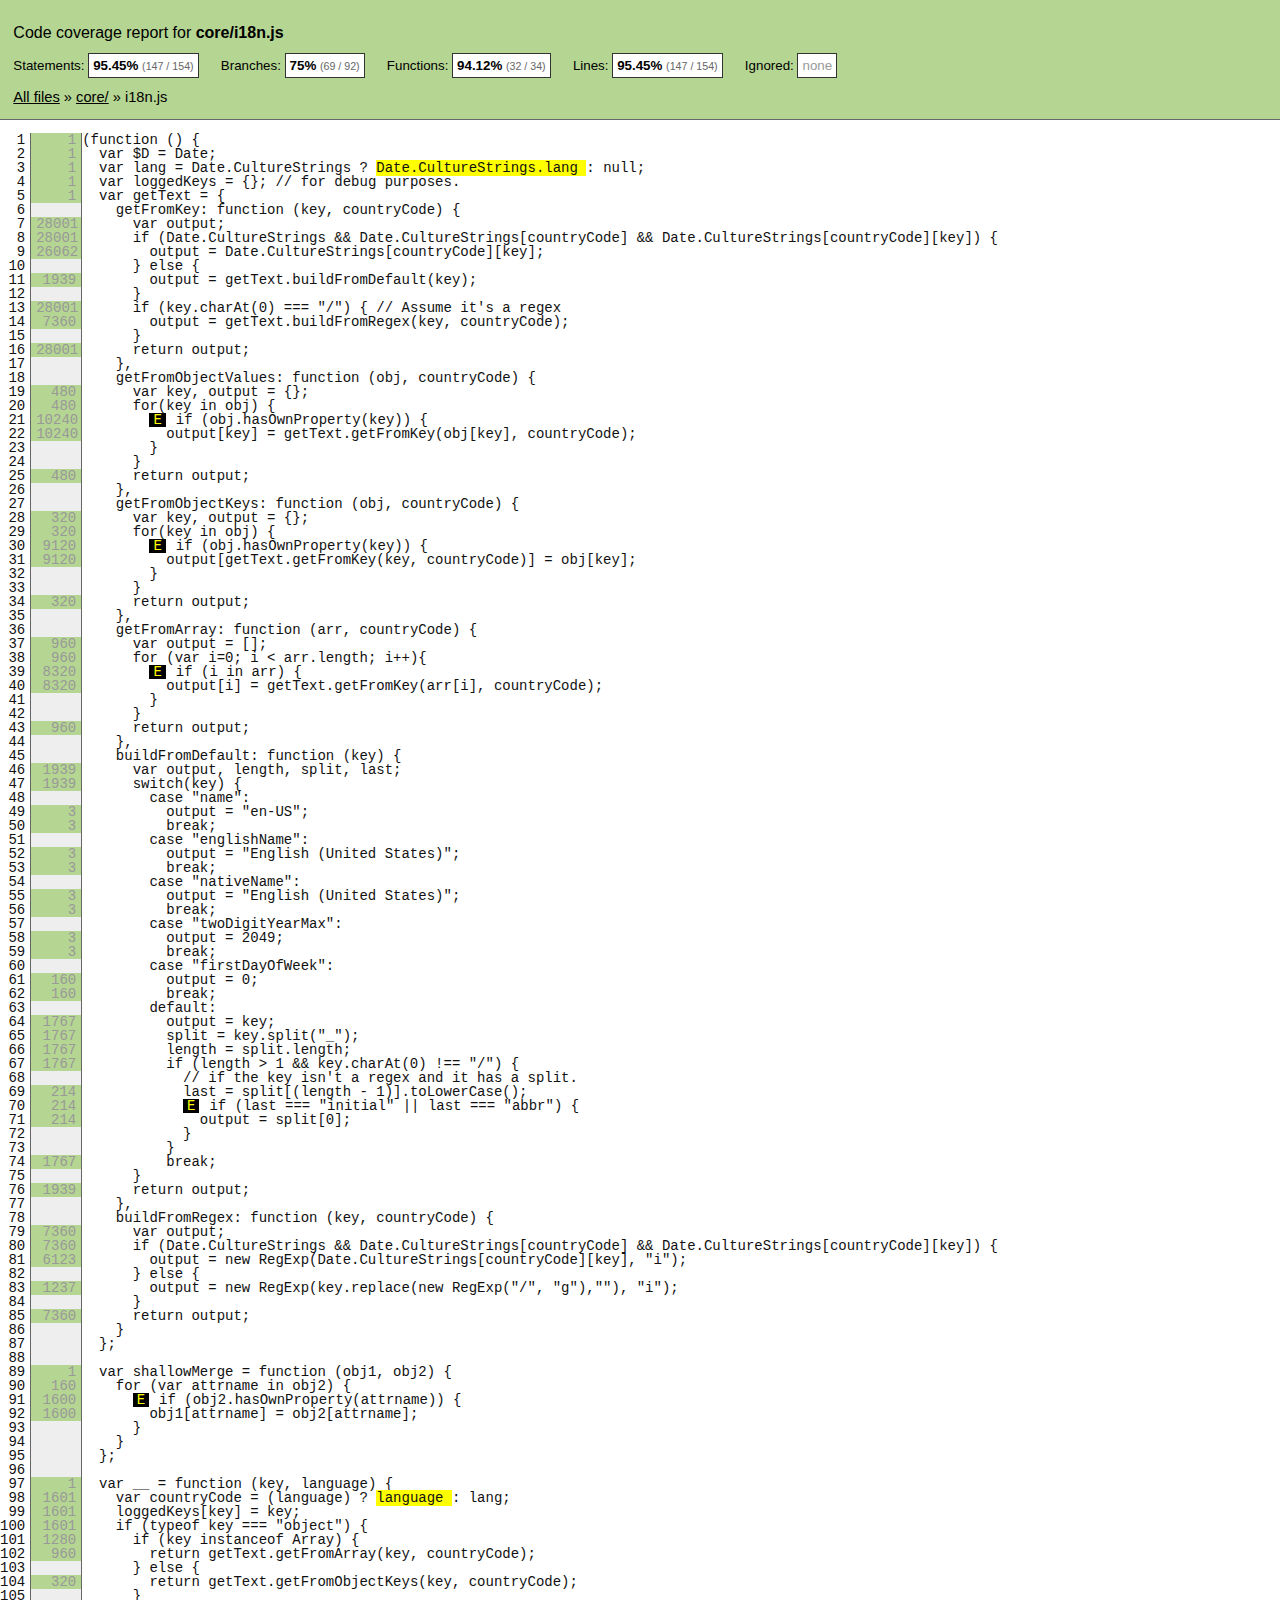
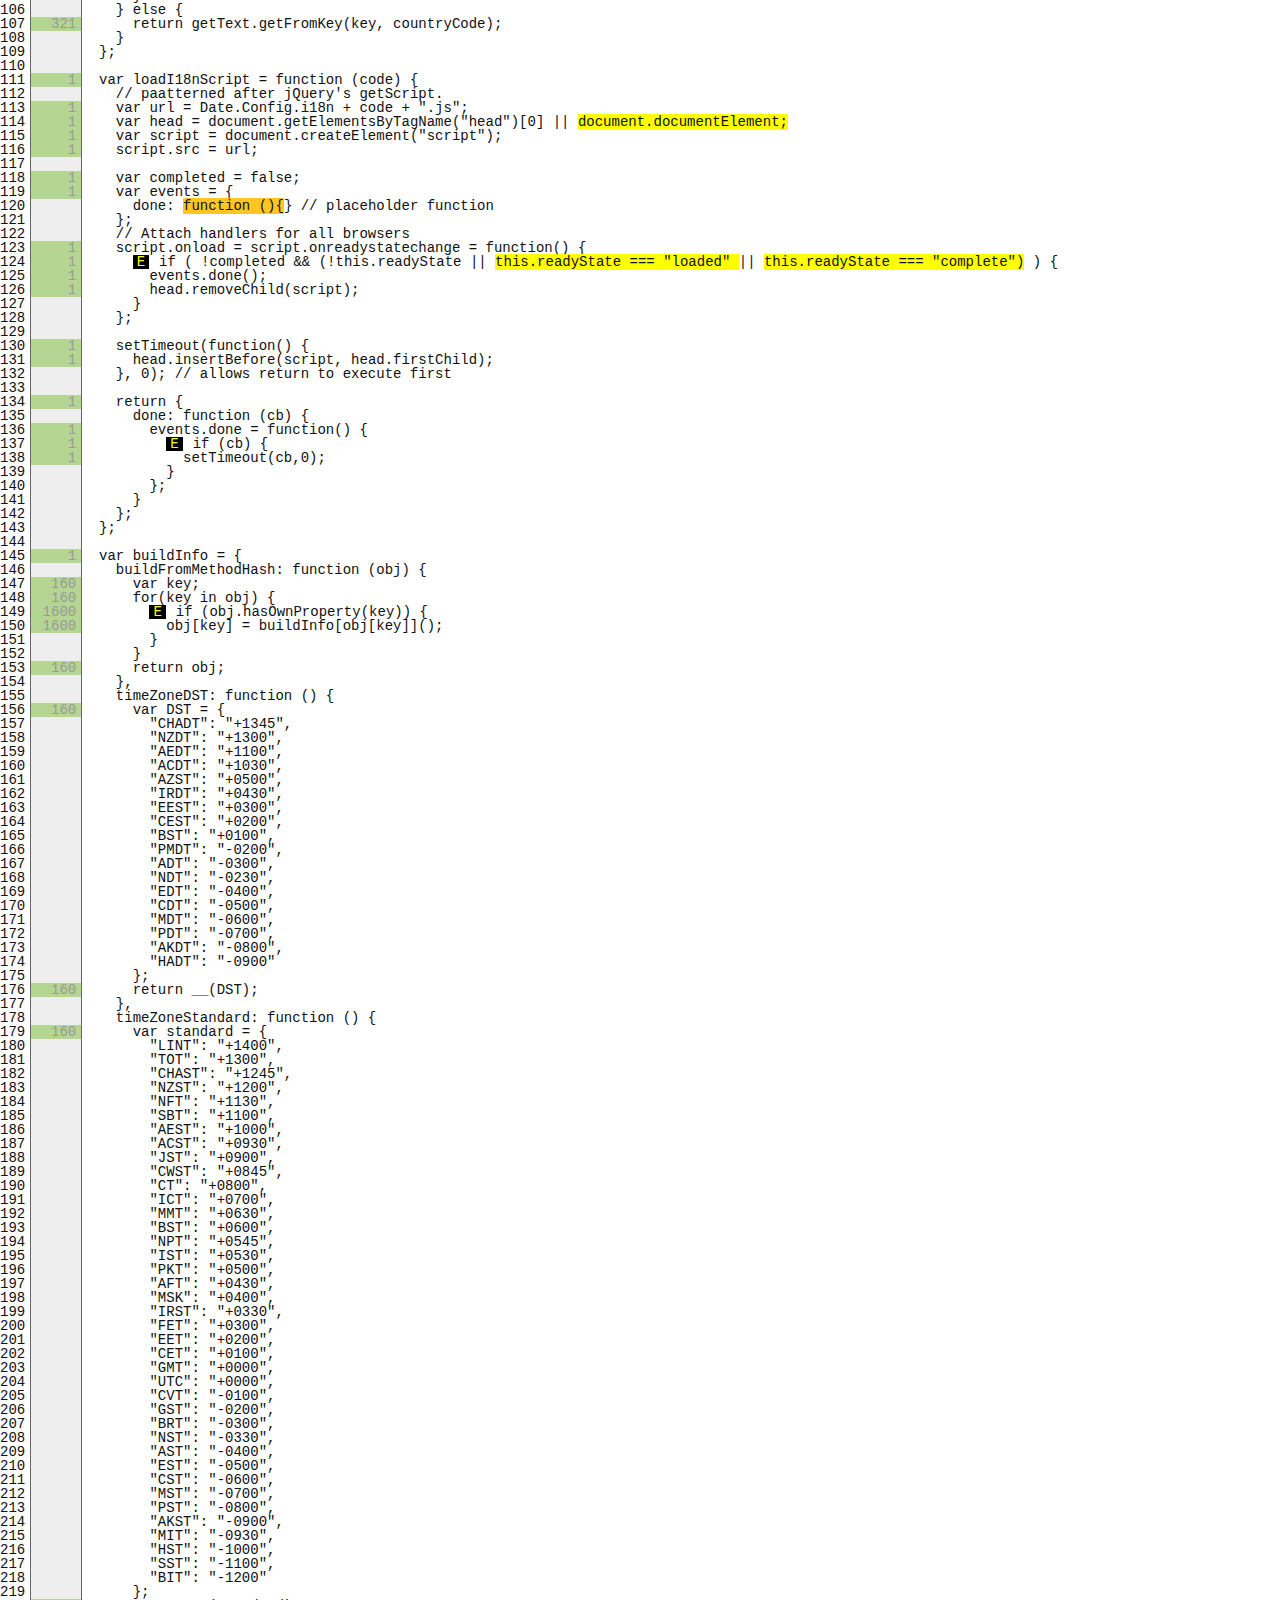
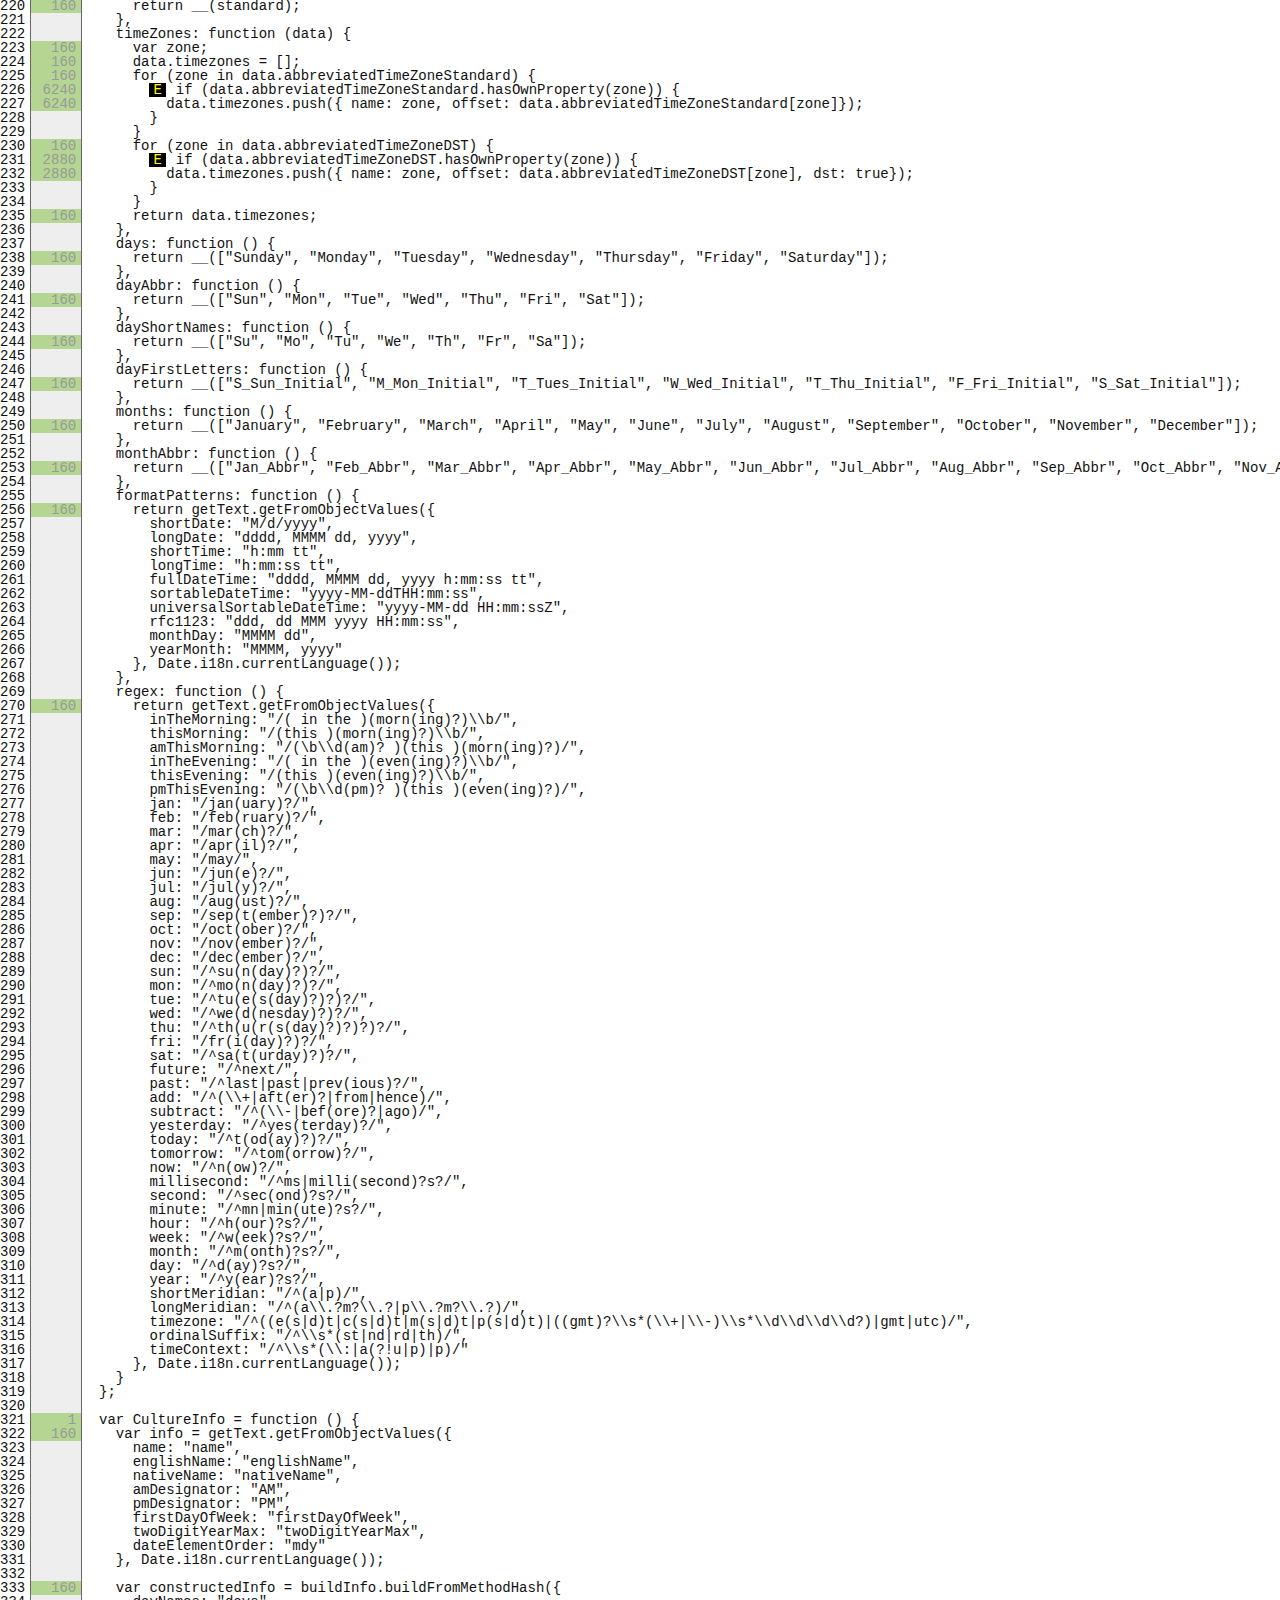
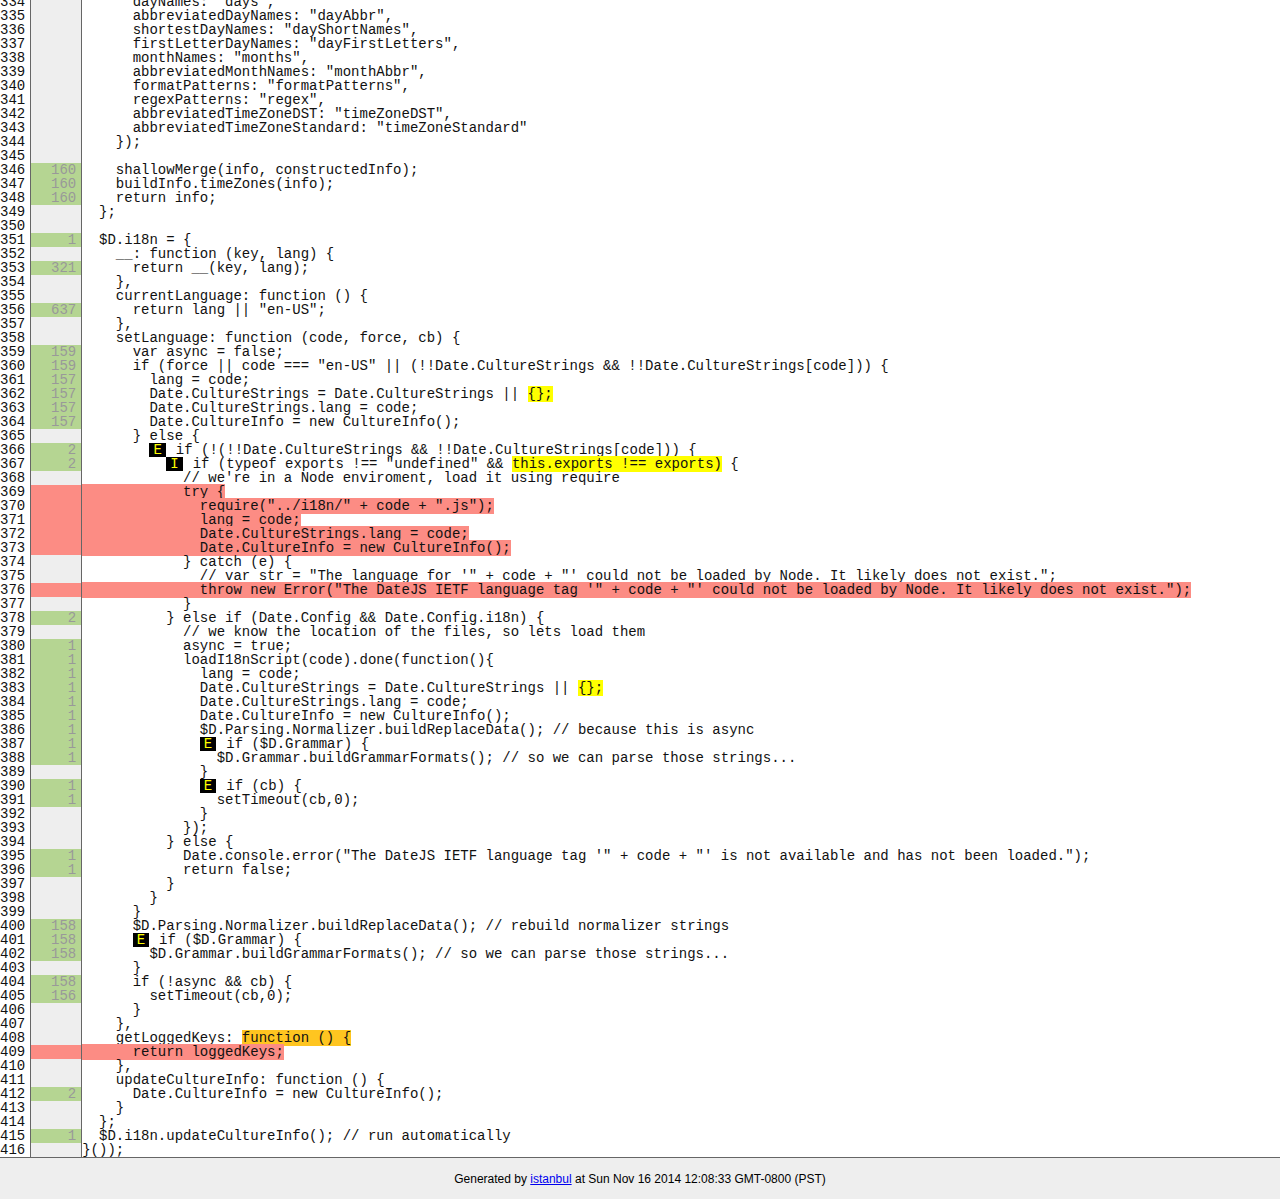
<file: app/vendors/DateJS/reports/lcov-report/core/i18n.js.html>
<!doctype html>
<html lang="en">
<head>
    <title>Code coverage report for core/i18n.js</title>
    <meta charset="utf-8">

    <link rel="stylesheet" href="../prettify.css">

    <style>
        body, html {
            margin:0; padding: 0;
        }
        body {
            font-family: Helvetica Neue, Helvetica,Arial;
            font-size: 10pt;
        }
        div.header, div.footer {
            background: #eee;
            padding: 1em;
        }
        div.header {
            z-index: 100;
            position: fixed;
            top: 0;
            border-bottom: 1px solid #666;
            width: 100%;
        }
        div.footer {
            border-top: 1px solid #666;
        }
        div.body {
            margin-top: 10em;
        }
        div.meta {
            font-size: 90%;
            text-align: center;
        }
        h1, h2, h3 {
            font-weight: normal;
        }
        h1 {
            font-size: 12pt;
        }
        h2 {
            font-size: 10pt;
        }
        pre {
            font-family: Consolas, Menlo, Monaco, monospace;
            margin: 0;
            padding: 0;
            line-height: 14px;
            font-size: 14px;
            -moz-tab-size: 2;
            -o-tab-size:  2;
            tab-size: 2;
        }

        div.path { font-size: 110%; }
        div.path a:link, div.path a:visited { color: #000; }
        table.coverage { border-collapse: collapse; margin:0; padding: 0 }

        table.coverage td {
            margin: 0;
            padding: 0;
            color: #111;
            vertical-align: top;
        }
        table.coverage td.line-count {
            width: 50px;
            text-align: right;
            padding-right: 5px;
        }
        table.coverage td.line-coverage {
            color: #777 !important;
            text-align: right;
            border-left: 1px solid #666;
            border-right: 1px solid #666;
        }

        table.coverage td.text {
        }

        table.coverage td span.cline-any {
            display: inline-block;
            padding: 0 5px;
            width: 40px;
        }
        table.coverage td span.cline-neutral {
            background: #eee;
        }
        table.coverage td span.cline-yes {
            background: #b5d592;
            color: #999;
        }
        table.coverage td span.cline-no {
            background: #fc8c84;
        }

        .cstat-yes { color: #111; }
        .cstat-no { background: #fc8c84; color: #111; }
        .fstat-no { background: #ffc520; color: #111 !important; }
        .cbranch-no { background:  yellow !important; color: #111; }

        .cstat-skip { background: #ddd; color: #111; }
        .fstat-skip { background: #ddd; color: #111 !important; }
        .cbranch-skip { background: #ddd !important; color: #111; }

        .missing-if-branch {
            display: inline-block;
            margin-right: 10px;
            position: relative;
            padding: 0 4px;
            background: black;
            color: yellow;
        }

        .skip-if-branch {
            display: none;
            margin-right: 10px;
            position: relative;
            padding: 0 4px;
            background: #ccc;
            color: white;
        }

        .missing-if-branch .typ, .skip-if-branch .typ {
            color: inherit !important;
        }

        .entity, .metric { font-weight: bold; }
        .metric { display: inline-block; border: 1px solid #333; padding: 0.3em; background: white; }
        .metric small { font-size: 80%; font-weight: normal; color: #666; }

        div.coverage-summary table { border-collapse: collapse; margin: 3em; font-size: 110%; }
        div.coverage-summary td, div.coverage-summary table  th { margin: 0; padding: 0.25em 1em; border-top: 1px solid #666; border-bottom: 1px solid #666; }
        div.coverage-summary th { text-align: left; border: 1px solid #666; background: #eee; font-weight: normal; }
        div.coverage-summary th.file { border-right: none !important; }
        div.coverage-summary th.pic { border-left: none !important; text-align: right; }
        div.coverage-summary th.pct { border-right: none !important; }
        div.coverage-summary th.abs { border-left: none !important; text-align: right; }
        div.coverage-summary td.pct { text-align: right; border-left: 1px solid #666; }
        div.coverage-summary td.abs { text-align: right; font-size: 90%; color: #444; border-right: 1px solid #666; }
        div.coverage-summary td.file { text-align: right; border-left: 1px solid #666; white-space: nowrap;  }
        div.coverage-summary td.pic { min-width: 120px !important;  }
        div.coverage-summary a:link { text-decoration: none; color: #000; }
        div.coverage-summary a:visited { text-decoration: none; color: #333; }
        div.coverage-summary a:hover { text-decoration: underline; }
        div.coverage-summary tfoot td { border-top: 1px solid #666; }

        div.coverage-summary .yui3-datatable-sort-indicator, div.coverage-summary .dummy-sort-indicator {
            height: 10px;
            width: 7px;
            display: inline-block;
            margin-left: 0.5em;
        }
        div.coverage-summary .yui3-datatable-sort-indicator {
            background: url("https://yui-s.yahooapis.com/3.6.0/build/datatable-sort/assets/skins/sam/sort-arrow-sprite.png") no-repeat scroll 0 0 transparent;
        }
        div.coverage-summary .yui3-datatable-sorted .yui3-datatable-sort-indicator {
            background-position: 0 -20px;
        }
        div.coverage-summary .yui3-datatable-sorted-desc .yui3-datatable-sort-indicator {
            background-position: 0 -10px;
        }

        .high { background: #b5d592 !important; }
        .medium { background: #ffe87c !important; }
        .low { background: #fc8c84 !important; }

        span.cover-fill, span.cover-empty {
            display:inline-block;
            border:1px solid #444;
            background: white;
            height: 12px;
        }
        span.cover-fill {
            background: #ccc;
            border-right: 1px solid #444;
        }
        span.cover-empty {
            background: white;
            border-left: none;
        }
        span.cover-full {
            border-right: none !important;
        }
        pre.prettyprint {
            border: none !important;
            padding: 0 !important;
            margin: 0 !important;
        }
        .com { color: #999 !important; }
        .ignore-none { color: #999; font-weight: normal; }

    </style>
</head>
<body>
<div class="header high">
    <h1>Code coverage report for <span class="entity">core/i18n.js</span></h1>
    <h2>
        
        Statements: <span class="metric">95.45% <small>(147 / 154)</small></span> &nbsp;&nbsp;&nbsp;&nbsp;
        
        
        Branches: <span class="metric">75% <small>(69 / 92)</small></span> &nbsp;&nbsp;&nbsp;&nbsp;
        
        
        Functions: <span class="metric">94.12% <small>(32 / 34)</small></span> &nbsp;&nbsp;&nbsp;&nbsp;
        
        
        Lines: <span class="metric">95.45% <small>(147 / 154)</small></span> &nbsp;&nbsp;&nbsp;&nbsp;
        
        Ignored: <span class="metric"><span class="ignore-none">none</span></span> &nbsp;&nbsp;&nbsp;&nbsp;
    </h2>
    <div class="path"><a href="../index.html">All files</a> &#187; <a href="index.html">core/</a> &#187; i18n.js</div>
</div>
<div class="body">
<pre><table class="coverage">
<tr><td class="line-count">1
2
3
4
5
6
7
8
9
10
11
12
13
14
15
16
17
18
19
20
21
22
23
24
25
26
27
28
29
30
31
32
33
34
35
36
37
38
39
40
41
42
43
44
45
46
47
48
49
50
51
52
53
54
55
56
57
58
59
60
61
62
63
64
65
66
67
68
69
70
71
72
73
74
75
76
77
78
79
80
81
82
83
84
85
86
87
88
89
90
91
92
93
94
95
96
97
98
99
100
101
102
103
104
105
106
107
108
109
110
111
112
113
114
115
116
117
118
119
120
121
122
123
124
125
126
127
128
129
130
131
132
133
134
135
136
137
138
139
140
141
142
143
144
145
146
147
148
149
150
151
152
153
154
155
156
157
158
159
160
161
162
163
164
165
166
167
168
169
170
171
172
173
174
175
176
177
178
179
180
181
182
183
184
185
186
187
188
189
190
191
192
193
194
195
196
197
198
199
200
201
202
203
204
205
206
207
208
209
210
211
212
213
214
215
216
217
218
219
220
221
222
223
224
225
226
227
228
229
230
231
232
233
234
235
236
237
238
239
240
241
242
243
244
245
246
247
248
249
250
251
252
253
254
255
256
257
258
259
260
261
262
263
264
265
266
267
268
269
270
271
272
273
274
275
276
277
278
279
280
281
282
283
284
285
286
287
288
289
290
291
292
293
294
295
296
297
298
299
300
301
302
303
304
305
306
307
308
309
310
311
312
313
314
315
316
317
318
319
320
321
322
323
324
325
326
327
328
329
330
331
332
333
334
335
336
337
338
339
340
341
342
343
344
345
346
347
348
349
350
351
352
353
354
355
356
357
358
359
360
361
362
363
364
365
366
367
368
369
370
371
372
373
374
375
376
377
378
379
380
381
382
383
384
385
386
387
388
389
390
391
392
393
394
395
396
397
398
399
400
401
402
403
404
405
406
407
408
409
410
411
412
413
414
415
416</td><td class="line-coverage"><span class="cline-any cline-yes">1</span>
<span class="cline-any cline-yes">1</span>
<span class="cline-any cline-yes">1</span>
<span class="cline-any cline-yes">1</span>
<span class="cline-any cline-yes">1</span>
<span class="cline-any cline-neutral">&nbsp;</span>
<span class="cline-any cline-yes">28001</span>
<span class="cline-any cline-yes">28001</span>
<span class="cline-any cline-yes">26062</span>
<span class="cline-any cline-neutral">&nbsp;</span>
<span class="cline-any cline-yes">1939</span>
<span class="cline-any cline-neutral">&nbsp;</span>
<span class="cline-any cline-yes">28001</span>
<span class="cline-any cline-yes">7360</span>
<span class="cline-any cline-neutral">&nbsp;</span>
<span class="cline-any cline-yes">28001</span>
<span class="cline-any cline-neutral">&nbsp;</span>
<span class="cline-any cline-neutral">&nbsp;</span>
<span class="cline-any cline-yes">480</span>
<span class="cline-any cline-yes">480</span>
<span class="cline-any cline-yes">10240</span>
<span class="cline-any cline-yes">10240</span>
<span class="cline-any cline-neutral">&nbsp;</span>
<span class="cline-any cline-neutral">&nbsp;</span>
<span class="cline-any cline-yes">480</span>
<span class="cline-any cline-neutral">&nbsp;</span>
<span class="cline-any cline-neutral">&nbsp;</span>
<span class="cline-any cline-yes">320</span>
<span class="cline-any cline-yes">320</span>
<span class="cline-any cline-yes">9120</span>
<span class="cline-any cline-yes">9120</span>
<span class="cline-any cline-neutral">&nbsp;</span>
<span class="cline-any cline-neutral">&nbsp;</span>
<span class="cline-any cline-yes">320</span>
<span class="cline-any cline-neutral">&nbsp;</span>
<span class="cline-any cline-neutral">&nbsp;</span>
<span class="cline-any cline-yes">960</span>
<span class="cline-any cline-yes">960</span>
<span class="cline-any cline-yes">8320</span>
<span class="cline-any cline-yes">8320</span>
<span class="cline-any cline-neutral">&nbsp;</span>
<span class="cline-any cline-neutral">&nbsp;</span>
<span class="cline-any cline-yes">960</span>
<span class="cline-any cline-neutral">&nbsp;</span>
<span class="cline-any cline-neutral">&nbsp;</span>
<span class="cline-any cline-yes">1939</span>
<span class="cline-any cline-yes">1939</span>
<span class="cline-any cline-neutral">&nbsp;</span>
<span class="cline-any cline-yes">3</span>
<span class="cline-any cline-yes">3</span>
<span class="cline-any cline-neutral">&nbsp;</span>
<span class="cline-any cline-yes">3</span>
<span class="cline-any cline-yes">3</span>
<span class="cline-any cline-neutral">&nbsp;</span>
<span class="cline-any cline-yes">3</span>
<span class="cline-any cline-yes">3</span>
<span class="cline-any cline-neutral">&nbsp;</span>
<span class="cline-any cline-yes">3</span>
<span class="cline-any cline-yes">3</span>
<span class="cline-any cline-neutral">&nbsp;</span>
<span class="cline-any cline-yes">160</span>
<span class="cline-any cline-yes">160</span>
<span class="cline-any cline-neutral">&nbsp;</span>
<span class="cline-any cline-yes">1767</span>
<span class="cline-any cline-yes">1767</span>
<span class="cline-any cline-yes">1767</span>
<span class="cline-any cline-yes">1767</span>
<span class="cline-any cline-neutral">&nbsp;</span>
<span class="cline-any cline-yes">214</span>
<span class="cline-any cline-yes">214</span>
<span class="cline-any cline-yes">214</span>
<span class="cline-any cline-neutral">&nbsp;</span>
<span class="cline-any cline-neutral">&nbsp;</span>
<span class="cline-any cline-yes">1767</span>
<span class="cline-any cline-neutral">&nbsp;</span>
<span class="cline-any cline-yes">1939</span>
<span class="cline-any cline-neutral">&nbsp;</span>
<span class="cline-any cline-neutral">&nbsp;</span>
<span class="cline-any cline-yes">7360</span>
<span class="cline-any cline-yes">7360</span>
<span class="cline-any cline-yes">6123</span>
<span class="cline-any cline-neutral">&nbsp;</span>
<span class="cline-any cline-yes">1237</span>
<span class="cline-any cline-neutral">&nbsp;</span>
<span class="cline-any cline-yes">7360</span>
<span class="cline-any cline-neutral">&nbsp;</span>
<span class="cline-any cline-neutral">&nbsp;</span>
<span class="cline-any cline-neutral">&nbsp;</span>
<span class="cline-any cline-yes">1</span>
<span class="cline-any cline-yes">160</span>
<span class="cline-any cline-yes">1600</span>
<span class="cline-any cline-yes">1600</span>
<span class="cline-any cline-neutral">&nbsp;</span>
<span class="cline-any cline-neutral">&nbsp;</span>
<span class="cline-any cline-neutral">&nbsp;</span>
<span class="cline-any cline-neutral">&nbsp;</span>
<span class="cline-any cline-yes">1</span>
<span class="cline-any cline-yes">1601</span>
<span class="cline-any cline-yes">1601</span>
<span class="cline-any cline-yes">1601</span>
<span class="cline-any cline-yes">1280</span>
<span class="cline-any cline-yes">960</span>
<span class="cline-any cline-neutral">&nbsp;</span>
<span class="cline-any cline-yes">320</span>
<span class="cline-any cline-neutral">&nbsp;</span>
<span class="cline-any cline-neutral">&nbsp;</span>
<span class="cline-any cline-yes">321</span>
<span class="cline-any cline-neutral">&nbsp;</span>
<span class="cline-any cline-neutral">&nbsp;</span>
<span class="cline-any cline-neutral">&nbsp;</span>
<span class="cline-any cline-yes">1</span>
<span class="cline-any cline-neutral">&nbsp;</span>
<span class="cline-any cline-yes">1</span>
<span class="cline-any cline-yes">1</span>
<span class="cline-any cline-yes">1</span>
<span class="cline-any cline-yes">1</span>
<span class="cline-any cline-neutral">&nbsp;</span>
<span class="cline-any cline-yes">1</span>
<span class="cline-any cline-yes">1</span>
<span class="cline-any cline-neutral">&nbsp;</span>
<span class="cline-any cline-neutral">&nbsp;</span>
<span class="cline-any cline-neutral">&nbsp;</span>
<span class="cline-any cline-yes">1</span>
<span class="cline-any cline-yes">1</span>
<span class="cline-any cline-yes">1</span>
<span class="cline-any cline-yes">1</span>
<span class="cline-any cline-neutral">&nbsp;</span>
<span class="cline-any cline-neutral">&nbsp;</span>
<span class="cline-any cline-neutral">&nbsp;</span>
<span class="cline-any cline-yes">1</span>
<span class="cline-any cline-yes">1</span>
<span class="cline-any cline-neutral">&nbsp;</span>
<span class="cline-any cline-neutral">&nbsp;</span>
<span class="cline-any cline-yes">1</span>
<span class="cline-any cline-neutral">&nbsp;</span>
<span class="cline-any cline-yes">1</span>
<span class="cline-any cline-yes">1</span>
<span class="cline-any cline-yes">1</span>
<span class="cline-any cline-neutral">&nbsp;</span>
<span class="cline-any cline-neutral">&nbsp;</span>
<span class="cline-any cline-neutral">&nbsp;</span>
<span class="cline-any cline-neutral">&nbsp;</span>
<span class="cline-any cline-neutral">&nbsp;</span>
<span class="cline-any cline-neutral">&nbsp;</span>
<span class="cline-any cline-yes">1</span>
<span class="cline-any cline-neutral">&nbsp;</span>
<span class="cline-any cline-yes">160</span>
<span class="cline-any cline-yes">160</span>
<span class="cline-any cline-yes">1600</span>
<span class="cline-any cline-yes">1600</span>
<span class="cline-any cline-neutral">&nbsp;</span>
<span class="cline-any cline-neutral">&nbsp;</span>
<span class="cline-any cline-yes">160</span>
<span class="cline-any cline-neutral">&nbsp;</span>
<span class="cline-any cline-neutral">&nbsp;</span>
<span class="cline-any cline-yes">160</span>
<span class="cline-any cline-neutral">&nbsp;</span>
<span class="cline-any cline-neutral">&nbsp;</span>
<span class="cline-any cline-neutral">&nbsp;</span>
<span class="cline-any cline-neutral">&nbsp;</span>
<span class="cline-any cline-neutral">&nbsp;</span>
<span class="cline-any cline-neutral">&nbsp;</span>
<span class="cline-any cline-neutral">&nbsp;</span>
<span class="cline-any cline-neutral">&nbsp;</span>
<span class="cline-any cline-neutral">&nbsp;</span>
<span class="cline-any cline-neutral">&nbsp;</span>
<span class="cline-any cline-neutral">&nbsp;</span>
<span class="cline-any cline-neutral">&nbsp;</span>
<span class="cline-any cline-neutral">&nbsp;</span>
<span class="cline-any cline-neutral">&nbsp;</span>
<span class="cline-any cline-neutral">&nbsp;</span>
<span class="cline-any cline-neutral">&nbsp;</span>
<span class="cline-any cline-neutral">&nbsp;</span>
<span class="cline-any cline-neutral">&nbsp;</span>
<span class="cline-any cline-neutral">&nbsp;</span>
<span class="cline-any cline-yes">160</span>
<span class="cline-any cline-neutral">&nbsp;</span>
<span class="cline-any cline-neutral">&nbsp;</span>
<span class="cline-any cline-yes">160</span>
<span class="cline-any cline-neutral">&nbsp;</span>
<span class="cline-any cline-neutral">&nbsp;</span>
<span class="cline-any cline-neutral">&nbsp;</span>
<span class="cline-any cline-neutral">&nbsp;</span>
<span class="cline-any cline-neutral">&nbsp;</span>
<span class="cline-any cline-neutral">&nbsp;</span>
<span class="cline-any cline-neutral">&nbsp;</span>
<span class="cline-any cline-neutral">&nbsp;</span>
<span class="cline-any cline-neutral">&nbsp;</span>
<span class="cline-any cline-neutral">&nbsp;</span>
<span class="cline-any cline-neutral">&nbsp;</span>
<span class="cline-any cline-neutral">&nbsp;</span>
<span class="cline-any cline-neutral">&nbsp;</span>
<span class="cline-any cline-neutral">&nbsp;</span>
<span class="cline-any cline-neutral">&nbsp;</span>
<span class="cline-any cline-neutral">&nbsp;</span>
<span class="cline-any cline-neutral">&nbsp;</span>
<span class="cline-any cline-neutral">&nbsp;</span>
<span class="cline-any cline-neutral">&nbsp;</span>
<span class="cline-any cline-neutral">&nbsp;</span>
<span class="cline-any cline-neutral">&nbsp;</span>
<span class="cline-any cline-neutral">&nbsp;</span>
<span class="cline-any cline-neutral">&nbsp;</span>
<span class="cline-any cline-neutral">&nbsp;</span>
<span class="cline-any cline-neutral">&nbsp;</span>
<span class="cline-any cline-neutral">&nbsp;</span>
<span class="cline-any cline-neutral">&nbsp;</span>
<span class="cline-any cline-neutral">&nbsp;</span>
<span class="cline-any cline-neutral">&nbsp;</span>
<span class="cline-any cline-neutral">&nbsp;</span>
<span class="cline-any cline-neutral">&nbsp;</span>
<span class="cline-any cline-neutral">&nbsp;</span>
<span class="cline-any cline-neutral">&nbsp;</span>
<span class="cline-any cline-neutral">&nbsp;</span>
<span class="cline-any cline-neutral">&nbsp;</span>
<span class="cline-any cline-neutral">&nbsp;</span>
<span class="cline-any cline-neutral">&nbsp;</span>
<span class="cline-any cline-neutral">&nbsp;</span>
<span class="cline-any cline-neutral">&nbsp;</span>
<span class="cline-any cline-neutral">&nbsp;</span>
<span class="cline-any cline-yes">160</span>
<span class="cline-any cline-neutral">&nbsp;</span>
<span class="cline-any cline-neutral">&nbsp;</span>
<span class="cline-any cline-yes">160</span>
<span class="cline-any cline-yes">160</span>
<span class="cline-any cline-yes">160</span>
<span class="cline-any cline-yes">6240</span>
<span class="cline-any cline-yes">6240</span>
<span class="cline-any cline-neutral">&nbsp;</span>
<span class="cline-any cline-neutral">&nbsp;</span>
<span class="cline-any cline-yes">160</span>
<span class="cline-any cline-yes">2880</span>
<span class="cline-any cline-yes">2880</span>
<span class="cline-any cline-neutral">&nbsp;</span>
<span class="cline-any cline-neutral">&nbsp;</span>
<span class="cline-any cline-yes">160</span>
<span class="cline-any cline-neutral">&nbsp;</span>
<span class="cline-any cline-neutral">&nbsp;</span>
<span class="cline-any cline-yes">160</span>
<span class="cline-any cline-neutral">&nbsp;</span>
<span class="cline-any cline-neutral">&nbsp;</span>
<span class="cline-any cline-yes">160</span>
<span class="cline-any cline-neutral">&nbsp;</span>
<span class="cline-any cline-neutral">&nbsp;</span>
<span class="cline-any cline-yes">160</span>
<span class="cline-any cline-neutral">&nbsp;</span>
<span class="cline-any cline-neutral">&nbsp;</span>
<span class="cline-any cline-yes">160</span>
<span class="cline-any cline-neutral">&nbsp;</span>
<span class="cline-any cline-neutral">&nbsp;</span>
<span class="cline-any cline-yes">160</span>
<span class="cline-any cline-neutral">&nbsp;</span>
<span class="cline-any cline-neutral">&nbsp;</span>
<span class="cline-any cline-yes">160</span>
<span class="cline-any cline-neutral">&nbsp;</span>
<span class="cline-any cline-neutral">&nbsp;</span>
<span class="cline-any cline-yes">160</span>
<span class="cline-any cline-neutral">&nbsp;</span>
<span class="cline-any cline-neutral">&nbsp;</span>
<span class="cline-any cline-neutral">&nbsp;</span>
<span class="cline-any cline-neutral">&nbsp;</span>
<span class="cline-any cline-neutral">&nbsp;</span>
<span class="cline-any cline-neutral">&nbsp;</span>
<span class="cline-any cline-neutral">&nbsp;</span>
<span class="cline-any cline-neutral">&nbsp;</span>
<span class="cline-any cline-neutral">&nbsp;</span>
<span class="cline-any cline-neutral">&nbsp;</span>
<span class="cline-any cline-neutral">&nbsp;</span>
<span class="cline-any cline-neutral">&nbsp;</span>
<span class="cline-any cline-neutral">&nbsp;</span>
<span class="cline-any cline-yes">160</span>
<span class="cline-any cline-neutral">&nbsp;</span>
<span class="cline-any cline-neutral">&nbsp;</span>
<span class="cline-any cline-neutral">&nbsp;</span>
<span class="cline-any cline-neutral">&nbsp;</span>
<span class="cline-any cline-neutral">&nbsp;</span>
<span class="cline-any cline-neutral">&nbsp;</span>
<span class="cline-any cline-neutral">&nbsp;</span>
<span class="cline-any cline-neutral">&nbsp;</span>
<span class="cline-any cline-neutral">&nbsp;</span>
<span class="cline-any cline-neutral">&nbsp;</span>
<span class="cline-any cline-neutral">&nbsp;</span>
<span class="cline-any cline-neutral">&nbsp;</span>
<span class="cline-any cline-neutral">&nbsp;</span>
<span class="cline-any cline-neutral">&nbsp;</span>
<span class="cline-any cline-neutral">&nbsp;</span>
<span class="cline-any cline-neutral">&nbsp;</span>
<span class="cline-any cline-neutral">&nbsp;</span>
<span class="cline-any cline-neutral">&nbsp;</span>
<span class="cline-any cline-neutral">&nbsp;</span>
<span class="cline-any cline-neutral">&nbsp;</span>
<span class="cline-any cline-neutral">&nbsp;</span>
<span class="cline-any cline-neutral">&nbsp;</span>
<span class="cline-any cline-neutral">&nbsp;</span>
<span class="cline-any cline-neutral">&nbsp;</span>
<span class="cline-any cline-neutral">&nbsp;</span>
<span class="cline-any cline-neutral">&nbsp;</span>
<span class="cline-any cline-neutral">&nbsp;</span>
<span class="cline-any cline-neutral">&nbsp;</span>
<span class="cline-any cline-neutral">&nbsp;</span>
<span class="cline-any cline-neutral">&nbsp;</span>
<span class="cline-any cline-neutral">&nbsp;</span>
<span class="cline-any cline-neutral">&nbsp;</span>
<span class="cline-any cline-neutral">&nbsp;</span>
<span class="cline-any cline-neutral">&nbsp;</span>
<span class="cline-any cline-neutral">&nbsp;</span>
<span class="cline-any cline-neutral">&nbsp;</span>
<span class="cline-any cline-neutral">&nbsp;</span>
<span class="cline-any cline-neutral">&nbsp;</span>
<span class="cline-any cline-neutral">&nbsp;</span>
<span class="cline-any cline-neutral">&nbsp;</span>
<span class="cline-any cline-neutral">&nbsp;</span>
<span class="cline-any cline-neutral">&nbsp;</span>
<span class="cline-any cline-neutral">&nbsp;</span>
<span class="cline-any cline-neutral">&nbsp;</span>
<span class="cline-any cline-neutral">&nbsp;</span>
<span class="cline-any cline-neutral">&nbsp;</span>
<span class="cline-any cline-neutral">&nbsp;</span>
<span class="cline-any cline-neutral">&nbsp;</span>
<span class="cline-any cline-neutral">&nbsp;</span>
<span class="cline-any cline-neutral">&nbsp;</span>
<span class="cline-any cline-yes">1</span>
<span class="cline-any cline-yes">160</span>
<span class="cline-any cline-neutral">&nbsp;</span>
<span class="cline-any cline-neutral">&nbsp;</span>
<span class="cline-any cline-neutral">&nbsp;</span>
<span class="cline-any cline-neutral">&nbsp;</span>
<span class="cline-any cline-neutral">&nbsp;</span>
<span class="cline-any cline-neutral">&nbsp;</span>
<span class="cline-any cline-neutral">&nbsp;</span>
<span class="cline-any cline-neutral">&nbsp;</span>
<span class="cline-any cline-neutral">&nbsp;</span>
<span class="cline-any cline-neutral">&nbsp;</span>
<span class="cline-any cline-yes">160</span>
<span class="cline-any cline-neutral">&nbsp;</span>
<span class="cline-any cline-neutral">&nbsp;</span>
<span class="cline-any cline-neutral">&nbsp;</span>
<span class="cline-any cline-neutral">&nbsp;</span>
<span class="cline-any cline-neutral">&nbsp;</span>
<span class="cline-any cline-neutral">&nbsp;</span>
<span class="cline-any cline-neutral">&nbsp;</span>
<span class="cline-any cline-neutral">&nbsp;</span>
<span class="cline-any cline-neutral">&nbsp;</span>
<span class="cline-any cline-neutral">&nbsp;</span>
<span class="cline-any cline-neutral">&nbsp;</span>
<span class="cline-any cline-neutral">&nbsp;</span>
<span class="cline-any cline-yes">160</span>
<span class="cline-any cline-yes">160</span>
<span class="cline-any cline-yes">160</span>
<span class="cline-any cline-neutral">&nbsp;</span>
<span class="cline-any cline-neutral">&nbsp;</span>
<span class="cline-any cline-yes">1</span>
<span class="cline-any cline-neutral">&nbsp;</span>
<span class="cline-any cline-yes">321</span>
<span class="cline-any cline-neutral">&nbsp;</span>
<span class="cline-any cline-neutral">&nbsp;</span>
<span class="cline-any cline-yes">637</span>
<span class="cline-any cline-neutral">&nbsp;</span>
<span class="cline-any cline-neutral">&nbsp;</span>
<span class="cline-any cline-yes">159</span>
<span class="cline-any cline-yes">159</span>
<span class="cline-any cline-yes">157</span>
<span class="cline-any cline-yes">157</span>
<span class="cline-any cline-yes">157</span>
<span class="cline-any cline-yes">157</span>
<span class="cline-any cline-neutral">&nbsp;</span>
<span class="cline-any cline-yes">2</span>
<span class="cline-any cline-yes">2</span>
<span class="cline-any cline-neutral">&nbsp;</span>
<span class="cline-any cline-no">&nbsp;</span>
<span class="cline-any cline-no">&nbsp;</span>
<span class="cline-any cline-no">&nbsp;</span>
<span class="cline-any cline-no">&nbsp;</span>
<span class="cline-any cline-no">&nbsp;</span>
<span class="cline-any cline-neutral">&nbsp;</span>
<span class="cline-any cline-neutral">&nbsp;</span>
<span class="cline-any cline-no">&nbsp;</span>
<span class="cline-any cline-neutral">&nbsp;</span>
<span class="cline-any cline-yes">2</span>
<span class="cline-any cline-neutral">&nbsp;</span>
<span class="cline-any cline-yes">1</span>
<span class="cline-any cline-yes">1</span>
<span class="cline-any cline-yes">1</span>
<span class="cline-any cline-yes">1</span>
<span class="cline-any cline-yes">1</span>
<span class="cline-any cline-yes">1</span>
<span class="cline-any cline-yes">1</span>
<span class="cline-any cline-yes">1</span>
<span class="cline-any cline-yes">1</span>
<span class="cline-any cline-neutral">&nbsp;</span>
<span class="cline-any cline-yes">1</span>
<span class="cline-any cline-yes">1</span>
<span class="cline-any cline-neutral">&nbsp;</span>
<span class="cline-any cline-neutral">&nbsp;</span>
<span class="cline-any cline-neutral">&nbsp;</span>
<span class="cline-any cline-yes">1</span>
<span class="cline-any cline-yes">1</span>
<span class="cline-any cline-neutral">&nbsp;</span>
<span class="cline-any cline-neutral">&nbsp;</span>
<span class="cline-any cline-neutral">&nbsp;</span>
<span class="cline-any cline-yes">158</span>
<span class="cline-any cline-yes">158</span>
<span class="cline-any cline-yes">158</span>
<span class="cline-any cline-neutral">&nbsp;</span>
<span class="cline-any cline-yes">158</span>
<span class="cline-any cline-yes">156</span>
<span class="cline-any cline-neutral">&nbsp;</span>
<span class="cline-any cline-neutral">&nbsp;</span>
<span class="cline-any cline-neutral">&nbsp;</span>
<span class="cline-any cline-no">&nbsp;</span>
<span class="cline-any cline-neutral">&nbsp;</span>
<span class="cline-any cline-neutral">&nbsp;</span>
<span class="cline-any cline-yes">2</span>
<span class="cline-any cline-neutral">&nbsp;</span>
<span class="cline-any cline-neutral">&nbsp;</span>
<span class="cline-any cline-yes">1</span>
<span class="cline-any cline-neutral">&nbsp;</span></td><td class="text"><pre class="prettyprint lang-js">(function () {
	var $D = Date;
	var lang = Date.CultureStrings ? <span class="branch-0 cbranch-no" title="branch not covered" >Date.CultureStrings.lang </span>: null;
	var loggedKeys = {}; // for debug purposes.
	var getText = {
		getFromKey: function (key, countryCode) {
			var output;
			if (Date.CultureStrings &amp;&amp; Date.CultureStrings[countryCode] &amp;&amp; Date.CultureStrings[countryCode][key]) {
				output = Date.CultureStrings[countryCode][key];
			} else {
				output = getText.buildFromDefault(key);
			}
			if (key.charAt(0) === "/") { // Assume it's a regex
				output = getText.buildFromRegex(key, countryCode);
			}
			return output;
		},
		getFromObjectValues: function (obj, countryCode) {
			var key, output = {};
			for(key in obj) {
				<span class="missing-if-branch" title="else path not taken" >E</span>if (obj.hasOwnProperty(key)) {
					output[key] = getText.getFromKey(obj[key], countryCode);
				}
			}
			return output;
		},
		getFromObjectKeys: function (obj, countryCode) {
			var key, output = {};
			for(key in obj) {
				<span class="missing-if-branch" title="else path not taken" >E</span>if (obj.hasOwnProperty(key)) {
					output[getText.getFromKey(key, countryCode)] = obj[key];
				}
			}
			return output;
		},
		getFromArray: function (arr, countryCode) {
			var output = [];
			for (var i=0; i &lt; arr.length; i++){
				<span class="missing-if-branch" title="else path not taken" >E</span>if (i in arr) {
					output[i] = getText.getFromKey(arr[i], countryCode);
				}
			}
			return output;
		},
		buildFromDefault: function (key) {
			var output, length, split, last;
			switch(key) {
				case "name":
					output = "en-US";
					break;
				case "englishName":
					output = "English (United States)";
					break;
				case "nativeName":
					output = "English (United States)";
					break;
				case "twoDigitYearMax":
					output = 2049;
					break;
				case "firstDayOfWeek":
					output = 0;
					break;
				default:
					output = key;
					split = key.split("_");
					length = split.length;
					if (length &gt; 1 &amp;&amp; key.charAt(0) !== "/") {
						// if the key isn't a regex and it has a split.
						last = split[(length - 1)].toLowerCase();
						<span class="missing-if-branch" title="else path not taken" >E</span>if (last === "initial" || last === "abbr") {
							output = split[0];
						}
					}
					break;
			}
			return output;
		},
		buildFromRegex: function (key, countryCode) {
			var output;
			if (Date.CultureStrings &amp;&amp; Date.CultureStrings[countryCode] &amp;&amp; Date.CultureStrings[countryCode][key]) {
				output = new RegExp(Date.CultureStrings[countryCode][key], "i");
			} else {
				output = new RegExp(key.replace(new RegExp("/", "g"),""), "i");
			}
			return output;
		}
	};
&nbsp;
	var shallowMerge = function (obj1, obj2) {
		for (var attrname in obj2) {
			<span class="missing-if-branch" title="else path not taken" >E</span>if (obj2.hasOwnProperty(attrname)) {
				obj1[attrname] = obj2[attrname];
			}
		}
	};
&nbsp;
	var __ = function (key, language) {
		var countryCode = (language) ? <span class="branch-0 cbranch-no" title="branch not covered" >language </span>: lang;
		loggedKeys[key] = key;
		if (typeof key === "object") {
			if (key instanceof Array) {
				return getText.getFromArray(key, countryCode);
			} else {
				return getText.getFromObjectKeys(key, countryCode);
			}
		} else {
			return getText.getFromKey(key, countryCode);
		}
	};
	
	var loadI18nScript = function (code) {
		// paatterned after jQuery's getScript.
		var url = Date.Config.i18n + code + ".js";
		var head = document.getElementsByTagName("head")[0] || <span class="branch-1 cbranch-no" title="branch not covered" >document.documentElement;</span>
		var script = document.createElement("script");
		script.src = url;
&nbsp;
		var completed = false;
		var events = {
			done: <span class="fstat-no" title="function not covered" >function (){</span>} // placeholder function
		};
		// Attach handlers for all browsers
		script.onload = script.onreadystatechange = function() {
			<span class="missing-if-branch" title="else path not taken" >E</span>if ( !completed &amp;&amp; (!this.readyState || <span class="branch-2 cbranch-no" title="branch not covered" >this.readyState === "loaded" </span>|| <span class="branch-3 cbranch-no" title="branch not covered" >this.readyState === "complete")</span> ) {
				events.done();
				head.removeChild(script);
			}
		};
&nbsp;
		setTimeout(function() {
			head.insertBefore(script, head.firstChild);
		}, 0); // allows return to execute first
		
		return {
			done: function (cb) {
				events.done = function() {
					<span class="missing-if-branch" title="else path not taken" >E</span>if (cb) {
						setTimeout(cb,0);
					}
				};
			}
		};
	};
&nbsp;
	var buildInfo = {
		buildFromMethodHash: function (obj) {
			var key;
			for(key in obj) {
				<span class="missing-if-branch" title="else path not taken" >E</span>if (obj.hasOwnProperty(key)) {
					obj[key] = buildInfo[obj[key]]();
				}
			}
			return obj;
		},
		timeZoneDST: function () {
			var DST = {
				"CHADT": "+1345",
				"NZDT": "+1300",
				"AEDT": "+1100",
				"ACDT": "+1030",
				"AZST": "+0500",
				"IRDT": "+0430",
				"EEST": "+0300",
				"CEST": "+0200",
				"BST": "+0100",
				"PMDT": "-0200",
				"ADT": "-0300",
				"NDT": "-0230",
				"EDT": "-0400",
				"CDT": "-0500",
				"MDT": "-0600",
				"PDT": "-0700",
				"AKDT": "-0800",
				"HADT": "-0900"
			};
			return __(DST);
		},
		timeZoneStandard: function () {
			var standard = {
				"LINT": "+1400",
				"TOT": "+1300",
				"CHAST": "+1245",
				"NZST": "+1200",
				"NFT": "+1130",
				"SBT": "+1100",
				"AEST": "+1000",
				"ACST": "+0930",
				"JST": "+0900",
				"CWST": "+0845",
				"CT": "+0800",
				"ICT": "+0700",
				"MMT": "+0630",
				"BST": "+0600",
				"NPT": "+0545",
				"IST": "+0530",
				"PKT": "+0500",
				"AFT": "+0430",
				"MSK": "+0400",
				"IRST": "+0330",
				"FET": "+0300",
				"EET": "+0200",
				"CET": "+0100",
				"GMT": "+0000",
				"UTC": "+0000",
				"CVT": "-0100",
				"GST": "-0200",
				"BRT": "-0300",
				"NST": "-0330",
				"AST": "-0400",
				"EST": "-0500",
				"CST": "-0600",
				"MST": "-0700",
				"PST": "-0800",
				"AKST": "-0900",
				"MIT": "-0930",
				"HST": "-1000",
				"SST": "-1100",
				"BIT": "-1200"
			};
			return __(standard);
		},
		timeZones: function (data) {
			var zone;
			data.timezones = [];
			for (zone in data.abbreviatedTimeZoneStandard) {
				<span class="missing-if-branch" title="else path not taken" >E</span>if (data.abbreviatedTimeZoneStandard.hasOwnProperty(zone)) {
					data.timezones.push({ name: zone, offset: data.abbreviatedTimeZoneStandard[zone]});
				}
			}
			for (zone in data.abbreviatedTimeZoneDST) {
				<span class="missing-if-branch" title="else path not taken" >E</span>if (data.abbreviatedTimeZoneDST.hasOwnProperty(zone)) {
					data.timezones.push({ name: zone, offset: data.abbreviatedTimeZoneDST[zone], dst: true});
				}
			}
			return data.timezones;
		},
		days: function () {
			return __(["Sunday", "Monday", "Tuesday", "Wednesday", "Thursday", "Friday", "Saturday"]);
		},
		dayAbbr: function () {
			return __(["Sun", "Mon", "Tue", "Wed", "Thu", "Fri", "Sat"]);
		},
		dayShortNames: function () {
			return __(["Su", "Mo", "Tu", "We", "Th", "Fr", "Sa"]);
		},
		dayFirstLetters: function () {
			return __(["S_Sun_Initial", "M_Mon_Initial", "T_Tues_Initial", "W_Wed_Initial", "T_Thu_Initial", "F_Fri_Initial", "S_Sat_Initial"]);
		},
		months: function () {
			return __(["January", "February", "March", "April", "May", "June", "July", "August", "September", "October", "November", "December"]);
		},
		monthAbbr: function () {
			return __(["Jan_Abbr", "Feb_Abbr", "Mar_Abbr", "Apr_Abbr", "May_Abbr", "Jun_Abbr", "Jul_Abbr", "Aug_Abbr", "Sep_Abbr", "Oct_Abbr", "Nov_Abbr", "Dec_Abbr"]);
		},
		formatPatterns: function () {
			return getText.getFromObjectValues({
				shortDate: "M/d/yyyy",
				longDate: "dddd, MMMM dd, yyyy",
				shortTime: "h:mm tt",
				longTime: "h:mm:ss tt",
				fullDateTime: "dddd, MMMM dd, yyyy h:mm:ss tt",
				sortableDateTime: "yyyy-MM-ddTHH:mm:ss",
				universalSortableDateTime: "yyyy-MM-dd HH:mm:ssZ",
				rfc1123: "ddd, dd MMM yyyy HH:mm:ss",
				monthDay: "MMMM dd",
				yearMonth: "MMMM, yyyy"
			}, Date.i18n.currentLanguage());
		},
		regex: function () {
			return getText.getFromObjectValues({
				inTheMorning: "/( in the )(morn(ing)?)\\b/",
				thisMorning: "/(this )(morn(ing)?)\\b/",
				amThisMorning: "/(\b\\d(am)? )(this )(morn(ing)?)/",
				inTheEvening: "/( in the )(even(ing)?)\\b/",
				thisEvening: "/(this )(even(ing)?)\\b/",
				pmThisEvening: "/(\b\\d(pm)? )(this )(even(ing)?)/",
				jan: "/jan(uary)?/",
				feb: "/feb(ruary)?/",
				mar: "/mar(ch)?/",
				apr: "/apr(il)?/",
				may: "/may/",
				jun: "/jun(e)?/",
				jul: "/jul(y)?/",
				aug: "/aug(ust)?/",
				sep: "/sep(t(ember)?)?/",
				oct: "/oct(ober)?/",
				nov: "/nov(ember)?/",
				dec: "/dec(ember)?/",
				sun: "/^su(n(day)?)?/",
				mon: "/^mo(n(day)?)?/",
				tue: "/^tu(e(s(day)?)?)?/",
				wed: "/^we(d(nesday)?)?/",
				thu: "/^th(u(r(s(day)?)?)?)?/",
				fri: "/fr(i(day)?)?/",
				sat: "/^sa(t(urday)?)?/",
				future: "/^next/",
				past: "/^last|past|prev(ious)?/",
				add: "/^(\\+|aft(er)?|from|hence)/",
				subtract: "/^(\\-|bef(ore)?|ago)/",
				yesterday: "/^yes(terday)?/",
				today: "/^t(od(ay)?)?/",
				tomorrow: "/^tom(orrow)?/",
				now: "/^n(ow)?/",
				millisecond: "/^ms|milli(second)?s?/",
				second: "/^sec(ond)?s?/",
				minute: "/^mn|min(ute)?s?/",
				hour: "/^h(our)?s?/",
				week: "/^w(eek)?s?/",
				month: "/^m(onth)?s?/",
				day: "/^d(ay)?s?/",
				year: "/^y(ear)?s?/",
				shortMeridian: "/^(a|p)/",
				longMeridian: "/^(a\\.?m?\\.?|p\\.?m?\\.?)/",
				timezone: "/^((e(s|d)t|c(s|d)t|m(s|d)t|p(s|d)t)|((gmt)?\\s*(\\+|\\-)\\s*\\d\\d\\d\\d?)|gmt|utc)/",
				ordinalSuffix: "/^\\s*(st|nd|rd|th)/",
				timeContext: "/^\\s*(\\:|a(?!u|p)|p)/"
			}, Date.i18n.currentLanguage());
		}
	};
&nbsp;
	var CultureInfo = function () {
		var info = getText.getFromObjectValues({
			name: "name",
			englishName: "englishName",
			nativeName: "nativeName",
			amDesignator: "AM",
			pmDesignator: "PM",
			firstDayOfWeek: "firstDayOfWeek",
			twoDigitYearMax: "twoDigitYearMax",
			dateElementOrder: "mdy"
		}, Date.i18n.currentLanguage());
&nbsp;
		var constructedInfo = buildInfo.buildFromMethodHash({
			dayNames: "days",
			abbreviatedDayNames: "dayAbbr",
			shortestDayNames: "dayShortNames",
			firstLetterDayNames: "dayFirstLetters",
			monthNames: "months",
			abbreviatedMonthNames: "monthAbbr",
			formatPatterns: "formatPatterns",
			regexPatterns: "regex",
			abbreviatedTimeZoneDST: "timeZoneDST",
			abbreviatedTimeZoneStandard: "timeZoneStandard"
		});
&nbsp;
		shallowMerge(info, constructedInfo);
		buildInfo.timeZones(info);
		return info;
	};
&nbsp;
	$D.i18n = {
		__: function (key, lang) {
			return __(key, lang);
		},
		currentLanguage: function () {
			return lang || "en-US";
		},
		setLanguage: function (code, force, cb) {
			var async = false;
			if (force || code === "en-US" || (!!Date.CultureStrings &amp;&amp; !!Date.CultureStrings[code])) {
				lang = code;
				Date.CultureStrings = Date.CultureStrings || <span class="branch-1 cbranch-no" title="branch not covered" >{};</span>
				Date.CultureStrings.lang = code;
				Date.CultureInfo = new CultureInfo();
			} else {
				<span class="missing-if-branch" title="else path not taken" >E</span>if (!(!!Date.CultureStrings &amp;&amp; !!Date.CultureStrings[code])) {
					<span class="missing-if-branch" title="if path not taken" >I</span>if (typeof exports !== "undefined" &amp;&amp; <span class="branch-1 cbranch-no" title="branch not covered" >this.exports !== exports)</span> {
						// we're in a Node enviroment, load it using require
<span class="cstat-no" title="statement not covered" >						try {</span>
<span class="cstat-no" title="statement not covered" >							require("../i18n/" + code + ".js");</span>
<span class="cstat-no" title="statement not covered" >							lang = code;</span>
<span class="cstat-no" title="statement not covered" >							Date.CultureStrings.lang = code;</span>
<span class="cstat-no" title="statement not covered" >							Date.CultureInfo = new CultureInfo();</span>
						} catch (e) {
							// var str = "The language for '" + code + "' could not be loaded by Node. It likely does not exist.";
<span class="cstat-no" title="statement not covered" >							throw new Error("The DateJS IETF language tag '" + code + "' could not be loaded by Node. It likely does not exist.");</span>
						}
					} else if (Date.Config &amp;&amp; Date.Config.i18n) {
						// we know the location of the files, so lets load them					
						async = true;
						loadI18nScript(code).done(function(){
							lang = code;
							Date.CultureStrings = Date.CultureStrings || <span class="branch-1 cbranch-no" title="branch not covered" >{};</span>
							Date.CultureStrings.lang = code;
							Date.CultureInfo = new CultureInfo();
							$D.Parsing.Normalizer.buildReplaceData(); // because this is async
							<span class="missing-if-branch" title="else path not taken" >E</span>if ($D.Grammar) {
								$D.Grammar.buildGrammarFormats(); // so we can parse those strings...
							}
							<span class="missing-if-branch" title="else path not taken" >E</span>if (cb) {
								setTimeout(cb,0);
							}
						});
					} else {
						Date.console.error("The DateJS IETF language tag '" + code + "' is not available and has not been loaded.");
						return false;
					}
				}
			}
			$D.Parsing.Normalizer.buildReplaceData(); // rebuild normalizer strings
			<span class="missing-if-branch" title="else path not taken" >E</span>if ($D.Grammar) {
				$D.Grammar.buildGrammarFormats(); // so we can parse those strings...
			}
			if (!async &amp;&amp; cb) {
				setTimeout(cb,0);
			}
		},
		getLoggedKeys: <span class="fstat-no" title="function not covered" >function () {</span>
<span class="cstat-no" title="statement not covered" >			return loggedKeys;</span>
		},
		updateCultureInfo: function () {
			Date.CultureInfo = new CultureInfo();
		}
	};
	$D.i18n.updateCultureInfo(); // run automatically
}());</pre></td></tr>
</table></pre>

</div>
<div class="footer">
    <div class="meta">Generated by <a href="http://istanbul-js.org/" target="_blank">istanbul</a> at Sun Nov 16 2014 12:08:33 GMT-0800 (PST)</div>
</div>

<script src="../prettify.js"></script>

<script src="https://yui-s.yahooapis.com/3.6.0/build/yui/yui-min.js"></script>
<script>

    YUI().use('datatable', function (Y) {

        var formatters = {
          pct: function (o) {
              o.className += o.record.get('classes')[o.column.key];
              try {
                  return o.value.toFixed(2) + '%';
              } catch (ex) { return o.value + '%'; }
          },
          html: function (o) {
              o.className += o.record.get('classes')[o.column.key];
              return o.record.get(o.column.key + '_html');
          }
        },
          defaultFormatter = function (o) {
              o.className += o.record.get('classes')[o.column.key];
              return o.value;
          };

        function getColumns(theadNode) {
            var colNodes = theadNode.all('tr th'),
                cols = [],
                col;
            colNodes.each(function (colNode) {
                col = {
                    key: colNode.getAttribute('data-col'),
                    label: colNode.get('innerHTML') || ' ',
                    sortable: !colNode.getAttribute('data-nosort'),
                    className: colNode.getAttribute('class'),
                    type: colNode.getAttribute('data-type'),
                    allowHTML: colNode.getAttribute('data-html') === 'true' || colNode.getAttribute('data-fmt') === 'html'
                };
                col.formatter = formatters[colNode.getAttribute('data-fmt')] || defaultFormatter;
                cols.push(col);
            });
            return cols;
        }

        function getRowData(trNode, cols) {
            var tdNodes = trNode.all('td'),
                    i,
                    row = { classes: {} },
                    node,
                    name;
            for (i = 0; i < cols.length; i += 1) {
                name = cols[i].key;
                node = tdNodes.item(i);
                row[name] = node.getAttribute('data-value') || node.get('innerHTML');
                row[name + '_html'] = node.get('innerHTML');
                row.classes[name] = node.getAttribute('class');
                //Y.log('Name: ' + name + '; Value: ' + row[name]);
                if (cols[i].type === 'number') { row[name] = row[name] * 1; }
            }
            //Y.log(row);
            return row;
        }

        function getData(tbodyNode, cols) {
            var data = [];
            tbodyNode.all('tr').each(function (trNode) {
                data.push(getRowData(trNode, cols));
            });
            return data;
        }

        function replaceTable(node) {
            if (!node) { return; }
            var cols = getColumns(node.one('thead')),
                data = getData(node.one('tbody'), cols),
                table,
                parent = node.get('parentNode');

            table = new Y.DataTable({
                columns: cols,
                data: data,
                sortBy: 'file'
            });
            parent.set('innerHTML', '');
            table.render(parent);
        }

        Y.on('domready', function () {
            replaceTable(Y.one('div.coverage-summary table'));
            if (typeof prettyPrint === 'function') {
                prettyPrint();
            }
        });
    });
</script>
</body>
</html>
</file>
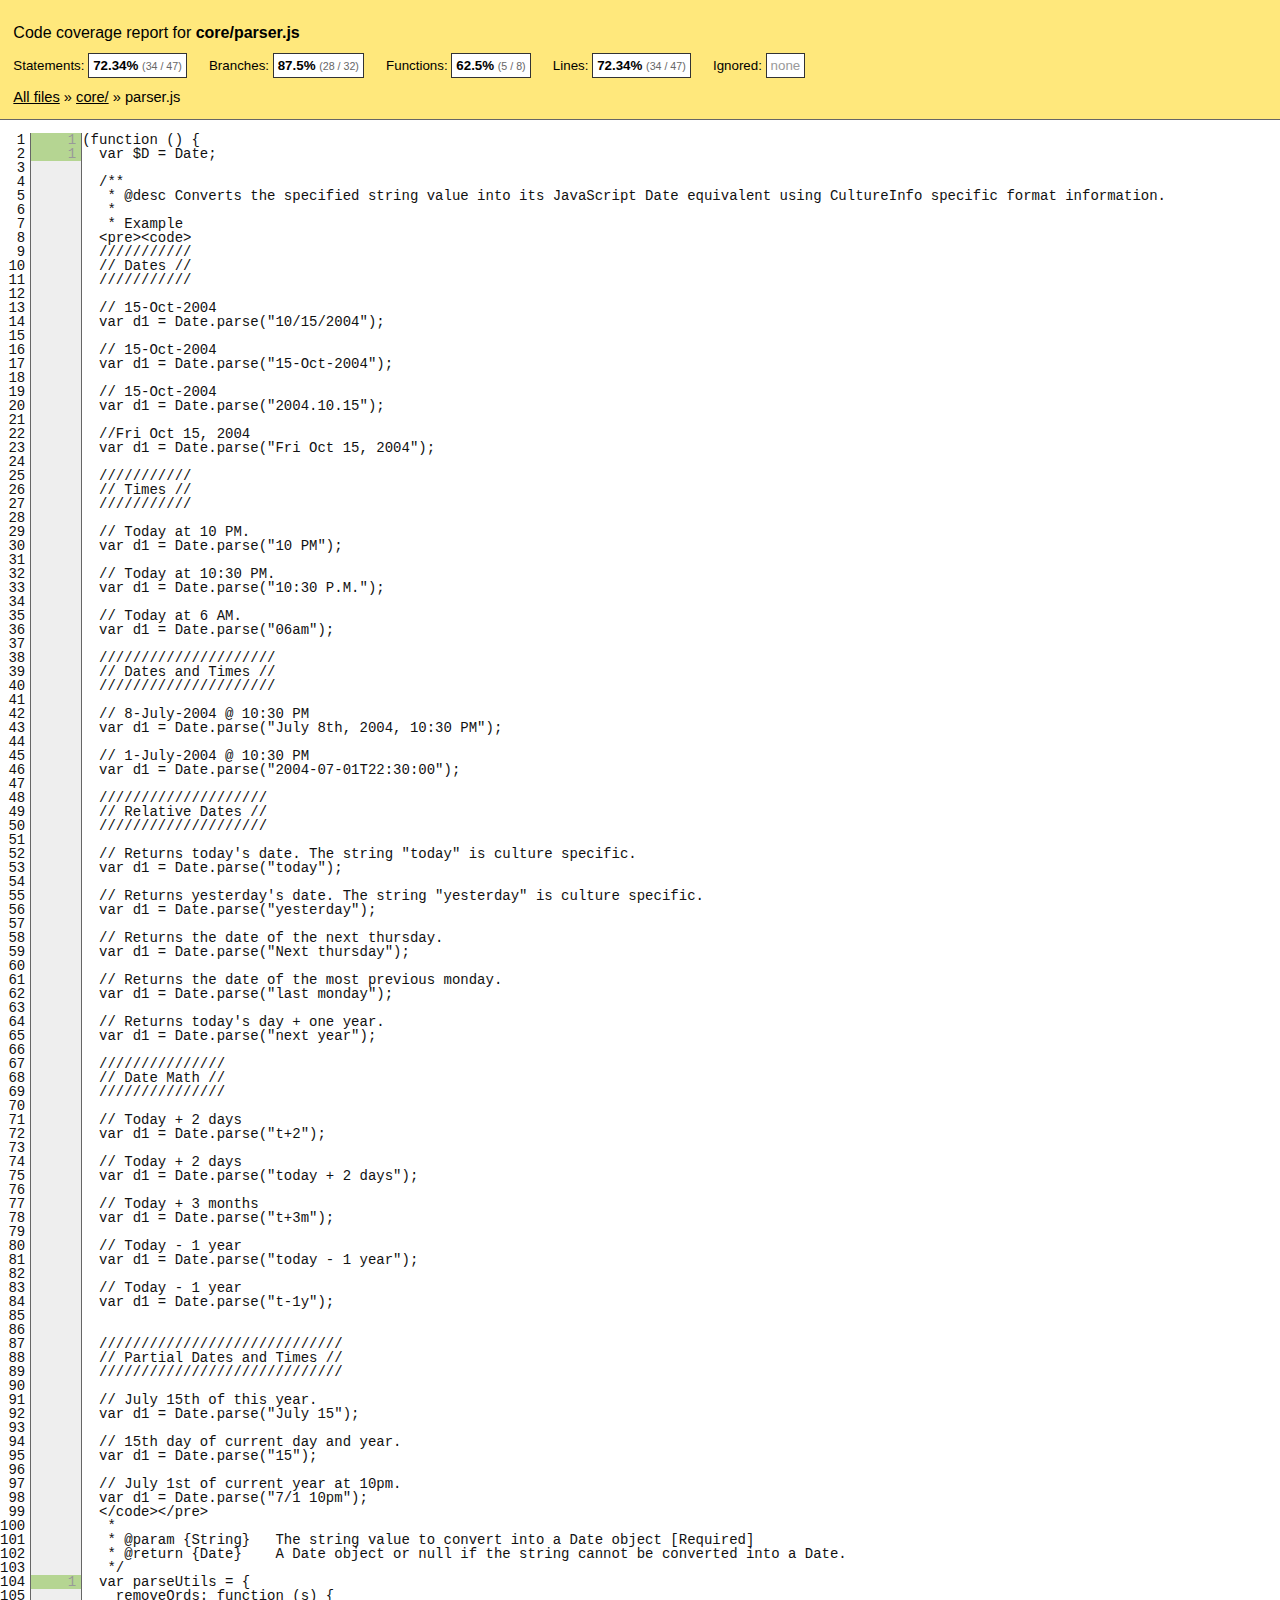
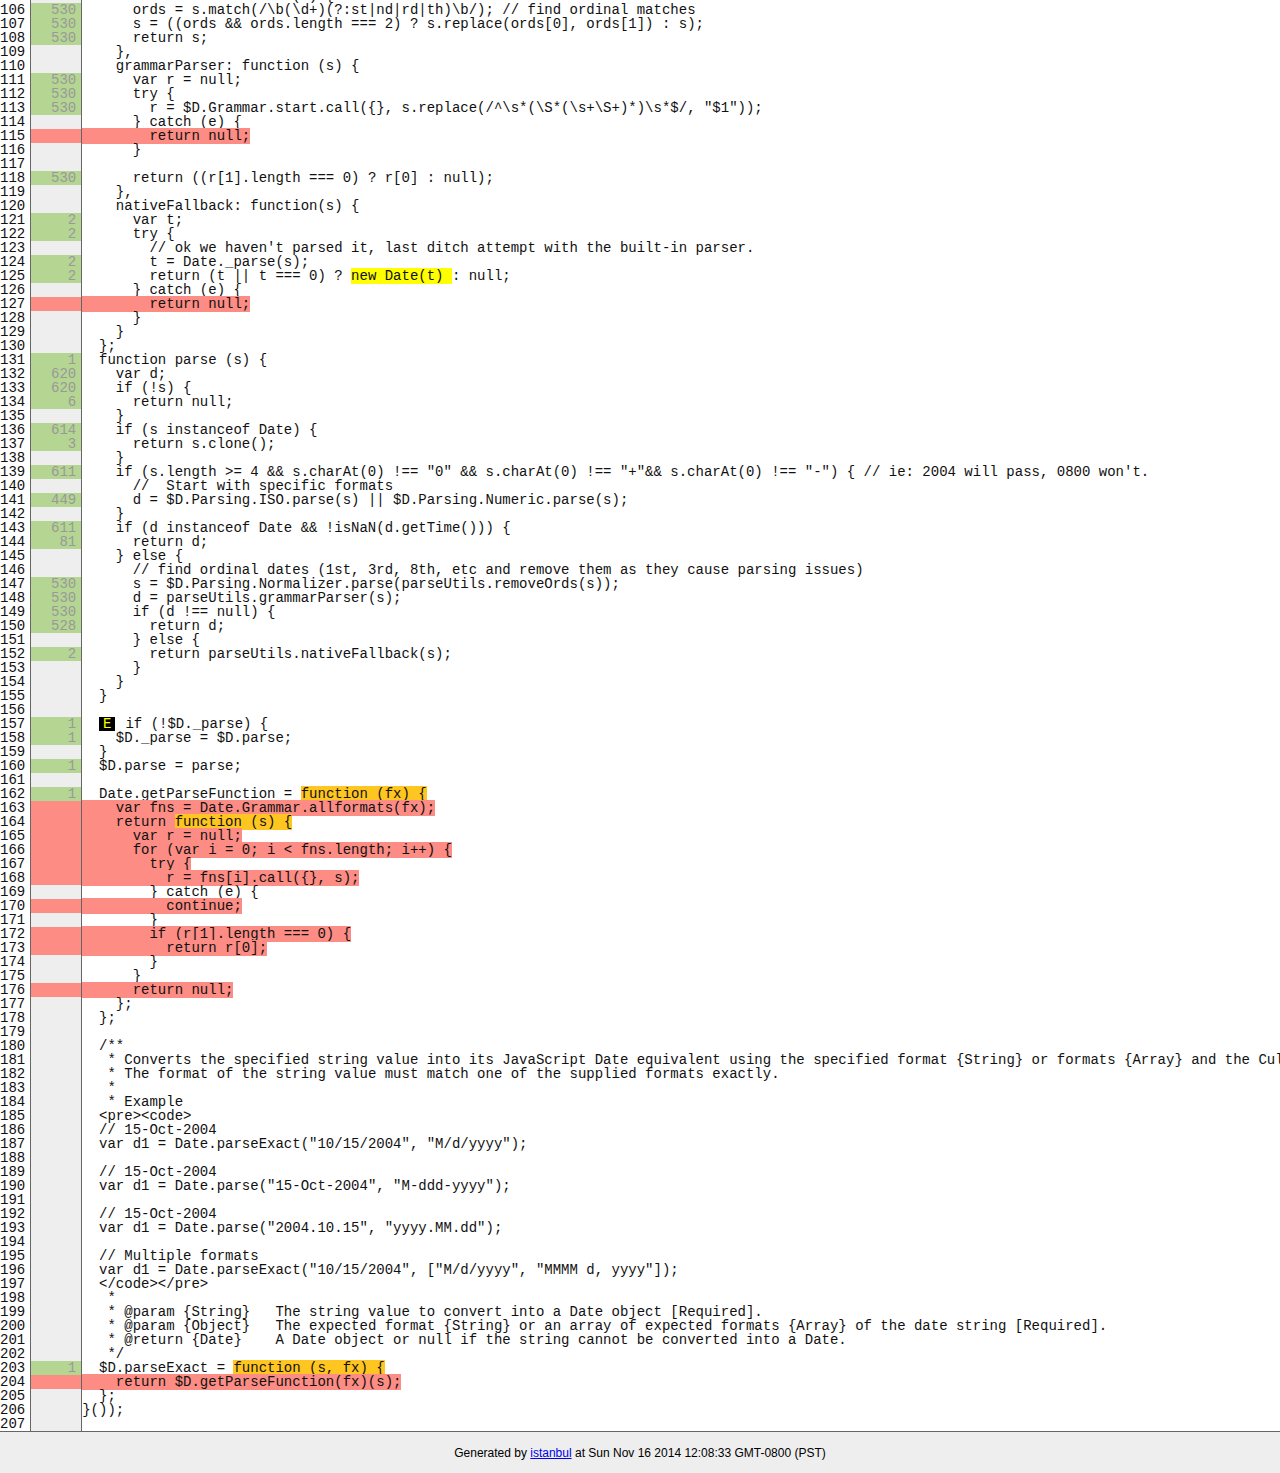
<file: app/vendors/DateJS/reports/lcov-report/core/parser.js.html>
<!doctype html>
<html lang="en">
<head>
    <title>Code coverage report for core/parser.js</title>
    <meta charset="utf-8">

    <link rel="stylesheet" href="../prettify.css">

    <style>
        body, html {
            margin:0; padding: 0;
        }
        body {
            font-family: Helvetica Neue, Helvetica,Arial;
            font-size: 10pt;
        }
        div.header, div.footer {
            background: #eee;
            padding: 1em;
        }
        div.header {
            z-index: 100;
            position: fixed;
            top: 0;
            border-bottom: 1px solid #666;
            width: 100%;
        }
        div.footer {
            border-top: 1px solid #666;
        }
        div.body {
            margin-top: 10em;
        }
        div.meta {
            font-size: 90%;
            text-align: center;
        }
        h1, h2, h3 {
            font-weight: normal;
        }
        h1 {
            font-size: 12pt;
        }
        h2 {
            font-size: 10pt;
        }
        pre {
            font-family: Consolas, Menlo, Monaco, monospace;
            margin: 0;
            padding: 0;
            line-height: 14px;
            font-size: 14px;
            -moz-tab-size: 2;
            -o-tab-size:  2;
            tab-size: 2;
        }

        div.path { font-size: 110%; }
        div.path a:link, div.path a:visited { color: #000; }
        table.coverage { border-collapse: collapse; margin:0; padding: 0 }

        table.coverage td {
            margin: 0;
            padding: 0;
            color: #111;
            vertical-align: top;
        }
        table.coverage td.line-count {
            width: 50px;
            text-align: right;
            padding-right: 5px;
        }
        table.coverage td.line-coverage {
            color: #777 !important;
            text-align: right;
            border-left: 1px solid #666;
            border-right: 1px solid #666;
        }

        table.coverage td.text {
        }

        table.coverage td span.cline-any {
            display: inline-block;
            padding: 0 5px;
            width: 40px;
        }
        table.coverage td span.cline-neutral {
            background: #eee;
        }
        table.coverage td span.cline-yes {
            background: #b5d592;
            color: #999;
        }
        table.coverage td span.cline-no {
            background: #fc8c84;
        }

        .cstat-yes { color: #111; }
        .cstat-no { background: #fc8c84; color: #111; }
        .fstat-no { background: #ffc520; color: #111 !important; }
        .cbranch-no { background:  yellow !important; color: #111; }

        .cstat-skip { background: #ddd; color: #111; }
        .fstat-skip { background: #ddd; color: #111 !important; }
        .cbranch-skip { background: #ddd !important; color: #111; }

        .missing-if-branch {
            display: inline-block;
            margin-right: 10px;
            position: relative;
            padding: 0 4px;
            background: black;
            color: yellow;
        }

        .skip-if-branch {
            display: none;
            margin-right: 10px;
            position: relative;
            padding: 0 4px;
            background: #ccc;
            color: white;
        }

        .missing-if-branch .typ, .skip-if-branch .typ {
            color: inherit !important;
        }

        .entity, .metric { font-weight: bold; }
        .metric { display: inline-block; border: 1px solid #333; padding: 0.3em; background: white; }
        .metric small { font-size: 80%; font-weight: normal; color: #666; }

        div.coverage-summary table { border-collapse: collapse; margin: 3em; font-size: 110%; }
        div.coverage-summary td, div.coverage-summary table  th { margin: 0; padding: 0.25em 1em; border-top: 1px solid #666; border-bottom: 1px solid #666; }
        div.coverage-summary th { text-align: left; border: 1px solid #666; background: #eee; font-weight: normal; }
        div.coverage-summary th.file { border-right: none !important; }
        div.coverage-summary th.pic { border-left: none !important; text-align: right; }
        div.coverage-summary th.pct { border-right: none !important; }
        div.coverage-summary th.abs { border-left: none !important; text-align: right; }
        div.coverage-summary td.pct { text-align: right; border-left: 1px solid #666; }
        div.coverage-summary td.abs { text-align: right; font-size: 90%; color: #444; border-right: 1px solid #666; }
        div.coverage-summary td.file { text-align: right; border-left: 1px solid #666; white-space: nowrap;  }
        div.coverage-summary td.pic { min-width: 120px !important;  }
        div.coverage-summary a:link { text-decoration: none; color: #000; }
        div.coverage-summary a:visited { text-decoration: none; color: #333; }
        div.coverage-summary a:hover { text-decoration: underline; }
        div.coverage-summary tfoot td { border-top: 1px solid #666; }

        div.coverage-summary .yui3-datatable-sort-indicator, div.coverage-summary .dummy-sort-indicator {
            height: 10px;
            width: 7px;
            display: inline-block;
            margin-left: 0.5em;
        }
        div.coverage-summary .yui3-datatable-sort-indicator {
            background: url("https://yui-s.yahooapis.com/3.6.0/build/datatable-sort/assets/skins/sam/sort-arrow-sprite.png") no-repeat scroll 0 0 transparent;
        }
        div.coverage-summary .yui3-datatable-sorted .yui3-datatable-sort-indicator {
            background-position: 0 -20px;
        }
        div.coverage-summary .yui3-datatable-sorted-desc .yui3-datatable-sort-indicator {
            background-position: 0 -10px;
        }

        .high { background: #b5d592 !important; }
        .medium { background: #ffe87c !important; }
        .low { background: #fc8c84 !important; }

        span.cover-fill, span.cover-empty {
            display:inline-block;
            border:1px solid #444;
            background: white;
            height: 12px;
        }
        span.cover-fill {
            background: #ccc;
            border-right: 1px solid #444;
        }
        span.cover-empty {
            background: white;
            border-left: none;
        }
        span.cover-full {
            border-right: none !important;
        }
        pre.prettyprint {
            border: none !important;
            padding: 0 !important;
            margin: 0 !important;
        }
        .com { color: #999 !important; }
        .ignore-none { color: #999; font-weight: normal; }

    </style>
</head>
<body>
<div class="header medium">
    <h1>Code coverage report for <span class="entity">core/parser.js</span></h1>
    <h2>
        
        Statements: <span class="metric">72.34% <small>(34 / 47)</small></span> &nbsp;&nbsp;&nbsp;&nbsp;
        
        
        Branches: <span class="metric">87.5% <small>(28 / 32)</small></span> &nbsp;&nbsp;&nbsp;&nbsp;
        
        
        Functions: <span class="metric">62.5% <small>(5 / 8)</small></span> &nbsp;&nbsp;&nbsp;&nbsp;
        
        
        Lines: <span class="metric">72.34% <small>(34 / 47)</small></span> &nbsp;&nbsp;&nbsp;&nbsp;
        
        Ignored: <span class="metric"><span class="ignore-none">none</span></span> &nbsp;&nbsp;&nbsp;&nbsp;
    </h2>
    <div class="path"><a href="../index.html">All files</a> &#187; <a href="index.html">core/</a> &#187; parser.js</div>
</div>
<div class="body">
<pre><table class="coverage">
<tr><td class="line-count">1
2
3
4
5
6
7
8
9
10
11
12
13
14
15
16
17
18
19
20
21
22
23
24
25
26
27
28
29
30
31
32
33
34
35
36
37
38
39
40
41
42
43
44
45
46
47
48
49
50
51
52
53
54
55
56
57
58
59
60
61
62
63
64
65
66
67
68
69
70
71
72
73
74
75
76
77
78
79
80
81
82
83
84
85
86
87
88
89
90
91
92
93
94
95
96
97
98
99
100
101
102
103
104
105
106
107
108
109
110
111
112
113
114
115
116
117
118
119
120
121
122
123
124
125
126
127
128
129
130
131
132
133
134
135
136
137
138
139
140
141
142
143
144
145
146
147
148
149
150
151
152
153
154
155
156
157
158
159
160
161
162
163
164
165
166
167
168
169
170
171
172
173
174
175
176
177
178
179
180
181
182
183
184
185
186
187
188
189
190
191
192
193
194
195
196
197
198
199
200
201
202
203
204
205
206
207</td><td class="line-coverage"><span class="cline-any cline-yes">1</span>
<span class="cline-any cline-yes">1</span>
<span class="cline-any cline-neutral">&nbsp;</span>
<span class="cline-any cline-neutral">&nbsp;</span>
<span class="cline-any cline-neutral">&nbsp;</span>
<span class="cline-any cline-neutral">&nbsp;</span>
<span class="cline-any cline-neutral">&nbsp;</span>
<span class="cline-any cline-neutral">&nbsp;</span>
<span class="cline-any cline-neutral">&nbsp;</span>
<span class="cline-any cline-neutral">&nbsp;</span>
<span class="cline-any cline-neutral">&nbsp;</span>
<span class="cline-any cline-neutral">&nbsp;</span>
<span class="cline-any cline-neutral">&nbsp;</span>
<span class="cline-any cline-neutral">&nbsp;</span>
<span class="cline-any cline-neutral">&nbsp;</span>
<span class="cline-any cline-neutral">&nbsp;</span>
<span class="cline-any cline-neutral">&nbsp;</span>
<span class="cline-any cline-neutral">&nbsp;</span>
<span class="cline-any cline-neutral">&nbsp;</span>
<span class="cline-any cline-neutral">&nbsp;</span>
<span class="cline-any cline-neutral">&nbsp;</span>
<span class="cline-any cline-neutral">&nbsp;</span>
<span class="cline-any cline-neutral">&nbsp;</span>
<span class="cline-any cline-neutral">&nbsp;</span>
<span class="cline-any cline-neutral">&nbsp;</span>
<span class="cline-any cline-neutral">&nbsp;</span>
<span class="cline-any cline-neutral">&nbsp;</span>
<span class="cline-any cline-neutral">&nbsp;</span>
<span class="cline-any cline-neutral">&nbsp;</span>
<span class="cline-any cline-neutral">&nbsp;</span>
<span class="cline-any cline-neutral">&nbsp;</span>
<span class="cline-any cline-neutral">&nbsp;</span>
<span class="cline-any cline-neutral">&nbsp;</span>
<span class="cline-any cline-neutral">&nbsp;</span>
<span class="cline-any cline-neutral">&nbsp;</span>
<span class="cline-any cline-neutral">&nbsp;</span>
<span class="cline-any cline-neutral">&nbsp;</span>
<span class="cline-any cline-neutral">&nbsp;</span>
<span class="cline-any cline-neutral">&nbsp;</span>
<span class="cline-any cline-neutral">&nbsp;</span>
<span class="cline-any cline-neutral">&nbsp;</span>
<span class="cline-any cline-neutral">&nbsp;</span>
<span class="cline-any cline-neutral">&nbsp;</span>
<span class="cline-any cline-neutral">&nbsp;</span>
<span class="cline-any cline-neutral">&nbsp;</span>
<span class="cline-any cline-neutral">&nbsp;</span>
<span class="cline-any cline-neutral">&nbsp;</span>
<span class="cline-any cline-neutral">&nbsp;</span>
<span class="cline-any cline-neutral">&nbsp;</span>
<span class="cline-any cline-neutral">&nbsp;</span>
<span class="cline-any cline-neutral">&nbsp;</span>
<span class="cline-any cline-neutral">&nbsp;</span>
<span class="cline-any cline-neutral">&nbsp;</span>
<span class="cline-any cline-neutral">&nbsp;</span>
<span class="cline-any cline-neutral">&nbsp;</span>
<span class="cline-any cline-neutral">&nbsp;</span>
<span class="cline-any cline-neutral">&nbsp;</span>
<span class="cline-any cline-neutral">&nbsp;</span>
<span class="cline-any cline-neutral">&nbsp;</span>
<span class="cline-any cline-neutral">&nbsp;</span>
<span class="cline-any cline-neutral">&nbsp;</span>
<span class="cline-any cline-neutral">&nbsp;</span>
<span class="cline-any cline-neutral">&nbsp;</span>
<span class="cline-any cline-neutral">&nbsp;</span>
<span class="cline-any cline-neutral">&nbsp;</span>
<span class="cline-any cline-neutral">&nbsp;</span>
<span class="cline-any cline-neutral">&nbsp;</span>
<span class="cline-any cline-neutral">&nbsp;</span>
<span class="cline-any cline-neutral">&nbsp;</span>
<span class="cline-any cline-neutral">&nbsp;</span>
<span class="cline-any cline-neutral">&nbsp;</span>
<span class="cline-any cline-neutral">&nbsp;</span>
<span class="cline-any cline-neutral">&nbsp;</span>
<span class="cline-any cline-neutral">&nbsp;</span>
<span class="cline-any cline-neutral">&nbsp;</span>
<span class="cline-any cline-neutral">&nbsp;</span>
<span class="cline-any cline-neutral">&nbsp;</span>
<span class="cline-any cline-neutral">&nbsp;</span>
<span class="cline-any cline-neutral">&nbsp;</span>
<span class="cline-any cline-neutral">&nbsp;</span>
<span class="cline-any cline-neutral">&nbsp;</span>
<span class="cline-any cline-neutral">&nbsp;</span>
<span class="cline-any cline-neutral">&nbsp;</span>
<span class="cline-any cline-neutral">&nbsp;</span>
<span class="cline-any cline-neutral">&nbsp;</span>
<span class="cline-any cline-neutral">&nbsp;</span>
<span class="cline-any cline-neutral">&nbsp;</span>
<span class="cline-any cline-neutral">&nbsp;</span>
<span class="cline-any cline-neutral">&nbsp;</span>
<span class="cline-any cline-neutral">&nbsp;</span>
<span class="cline-any cline-neutral">&nbsp;</span>
<span class="cline-any cline-neutral">&nbsp;</span>
<span class="cline-any cline-neutral">&nbsp;</span>
<span class="cline-any cline-neutral">&nbsp;</span>
<span class="cline-any cline-neutral">&nbsp;</span>
<span class="cline-any cline-neutral">&nbsp;</span>
<span class="cline-any cline-neutral">&nbsp;</span>
<span class="cline-any cline-neutral">&nbsp;</span>
<span class="cline-any cline-neutral">&nbsp;</span>
<span class="cline-any cline-neutral">&nbsp;</span>
<span class="cline-any cline-neutral">&nbsp;</span>
<span class="cline-any cline-neutral">&nbsp;</span>
<span class="cline-any cline-neutral">&nbsp;</span>
<span class="cline-any cline-yes">1</span>
<span class="cline-any cline-neutral">&nbsp;</span>
<span class="cline-any cline-yes">530</span>
<span class="cline-any cline-yes">530</span>
<span class="cline-any cline-yes">530</span>
<span class="cline-any cline-neutral">&nbsp;</span>
<span class="cline-any cline-neutral">&nbsp;</span>
<span class="cline-any cline-yes">530</span>
<span class="cline-any cline-yes">530</span>
<span class="cline-any cline-yes">530</span>
<span class="cline-any cline-neutral">&nbsp;</span>
<span class="cline-any cline-no">&nbsp;</span>
<span class="cline-any cline-neutral">&nbsp;</span>
<span class="cline-any cline-neutral">&nbsp;</span>
<span class="cline-any cline-yes">530</span>
<span class="cline-any cline-neutral">&nbsp;</span>
<span class="cline-any cline-neutral">&nbsp;</span>
<span class="cline-any cline-yes">2</span>
<span class="cline-any cline-yes">2</span>
<span class="cline-any cline-neutral">&nbsp;</span>
<span class="cline-any cline-yes">2</span>
<span class="cline-any cline-yes">2</span>
<span class="cline-any cline-neutral">&nbsp;</span>
<span class="cline-any cline-no">&nbsp;</span>
<span class="cline-any cline-neutral">&nbsp;</span>
<span class="cline-any cline-neutral">&nbsp;</span>
<span class="cline-any cline-neutral">&nbsp;</span>
<span class="cline-any cline-yes">1</span>
<span class="cline-any cline-yes">620</span>
<span class="cline-any cline-yes">620</span>
<span class="cline-any cline-yes">6</span>
<span class="cline-any cline-neutral">&nbsp;</span>
<span class="cline-any cline-yes">614</span>
<span class="cline-any cline-yes">3</span>
<span class="cline-any cline-neutral">&nbsp;</span>
<span class="cline-any cline-yes">611</span>
<span class="cline-any cline-neutral">&nbsp;</span>
<span class="cline-any cline-yes">449</span>
<span class="cline-any cline-neutral">&nbsp;</span>
<span class="cline-any cline-yes">611</span>
<span class="cline-any cline-yes">81</span>
<span class="cline-any cline-neutral">&nbsp;</span>
<span class="cline-any cline-neutral">&nbsp;</span>
<span class="cline-any cline-yes">530</span>
<span class="cline-any cline-yes">530</span>
<span class="cline-any cline-yes">530</span>
<span class="cline-any cline-yes">528</span>
<span class="cline-any cline-neutral">&nbsp;</span>
<span class="cline-any cline-yes">2</span>
<span class="cline-any cline-neutral">&nbsp;</span>
<span class="cline-any cline-neutral">&nbsp;</span>
<span class="cline-any cline-neutral">&nbsp;</span>
<span class="cline-any cline-neutral">&nbsp;</span>
<span class="cline-any cline-yes">1</span>
<span class="cline-any cline-yes">1</span>
<span class="cline-any cline-neutral">&nbsp;</span>
<span class="cline-any cline-yes">1</span>
<span class="cline-any cline-neutral">&nbsp;</span>
<span class="cline-any cline-yes">1</span>
<span class="cline-any cline-no">&nbsp;</span>
<span class="cline-any cline-no">&nbsp;</span>
<span class="cline-any cline-no">&nbsp;</span>
<span class="cline-any cline-no">&nbsp;</span>
<span class="cline-any cline-no">&nbsp;</span>
<span class="cline-any cline-no">&nbsp;</span>
<span class="cline-any cline-neutral">&nbsp;</span>
<span class="cline-any cline-no">&nbsp;</span>
<span class="cline-any cline-neutral">&nbsp;</span>
<span class="cline-any cline-no">&nbsp;</span>
<span class="cline-any cline-no">&nbsp;</span>
<span class="cline-any cline-neutral">&nbsp;</span>
<span class="cline-any cline-neutral">&nbsp;</span>
<span class="cline-any cline-no">&nbsp;</span>
<span class="cline-any cline-neutral">&nbsp;</span>
<span class="cline-any cline-neutral">&nbsp;</span>
<span class="cline-any cline-neutral">&nbsp;</span>
<span class="cline-any cline-neutral">&nbsp;</span>
<span class="cline-any cline-neutral">&nbsp;</span>
<span class="cline-any cline-neutral">&nbsp;</span>
<span class="cline-any cline-neutral">&nbsp;</span>
<span class="cline-any cline-neutral">&nbsp;</span>
<span class="cline-any cline-neutral">&nbsp;</span>
<span class="cline-any cline-neutral">&nbsp;</span>
<span class="cline-any cline-neutral">&nbsp;</span>
<span class="cline-any cline-neutral">&nbsp;</span>
<span class="cline-any cline-neutral">&nbsp;</span>
<span class="cline-any cline-neutral">&nbsp;</span>
<span class="cline-any cline-neutral">&nbsp;</span>
<span class="cline-any cline-neutral">&nbsp;</span>
<span class="cline-any cline-neutral">&nbsp;</span>
<span class="cline-any cline-neutral">&nbsp;</span>
<span class="cline-any cline-neutral">&nbsp;</span>
<span class="cline-any cline-neutral">&nbsp;</span>
<span class="cline-any cline-neutral">&nbsp;</span>
<span class="cline-any cline-neutral">&nbsp;</span>
<span class="cline-any cline-neutral">&nbsp;</span>
<span class="cline-any cline-neutral">&nbsp;</span>
<span class="cline-any cline-neutral">&nbsp;</span>
<span class="cline-any cline-neutral">&nbsp;</span>
<span class="cline-any cline-yes">1</span>
<span class="cline-any cline-no">&nbsp;</span>
<span class="cline-any cline-neutral">&nbsp;</span>
<span class="cline-any cline-neutral">&nbsp;</span>
<span class="cline-any cline-neutral">&nbsp;</span></td><td class="text"><pre class="prettyprint lang-js">(function () {
	var $D = Date;
&nbsp;
	/**
	 * @desc Converts the specified string value into its JavaScript Date equivalent using CultureInfo specific format information.
	 * 
	 * Example
	&lt;pre&gt;&lt;code&gt;
	///////////
	// Dates //
	///////////
&nbsp;
	// 15-Oct-2004
	var d1 = Date.parse("10/15/2004");
&nbsp;
	// 15-Oct-2004
	var d1 = Date.parse("15-Oct-2004");
&nbsp;
	// 15-Oct-2004
	var d1 = Date.parse("2004.10.15");
&nbsp;
	//Fri Oct 15, 2004
	var d1 = Date.parse("Fri Oct 15, 2004");
&nbsp;
	///////////
	// Times //
	///////////
&nbsp;
	// Today at 10 PM.
	var d1 = Date.parse("10 PM");
&nbsp;
	// Today at 10:30 PM.
	var d1 = Date.parse("10:30 P.M.");
&nbsp;
	// Today at 6 AM.
	var d1 = Date.parse("06am");
&nbsp;
	/////////////////////
	// Dates and Times //
	/////////////////////
&nbsp;
	// 8-July-2004 @ 10:30 PM
	var d1 = Date.parse("July 8th, 2004, 10:30 PM");
&nbsp;
	// 1-July-2004 @ 10:30 PM
	var d1 = Date.parse("2004-07-01T22:30:00");
&nbsp;
	////////////////////
	// Relative Dates //
	////////////////////
&nbsp;
	// Returns today's date. The string "today" is culture specific.
	var d1 = Date.parse("today");
&nbsp;
	// Returns yesterday's date. The string "yesterday" is culture specific.
	var d1 = Date.parse("yesterday");
&nbsp;
	// Returns the date of the next thursday.
	var d1 = Date.parse("Next thursday");
&nbsp;
	// Returns the date of the most previous monday.
	var d1 = Date.parse("last monday");
&nbsp;
	// Returns today's day + one year.
	var d1 = Date.parse("next year");
&nbsp;
	///////////////
	// Date Math //
	///////////////
&nbsp;
	// Today + 2 days
	var d1 = Date.parse("t+2");
&nbsp;
	// Today + 2 days
	var d1 = Date.parse("today + 2 days");
&nbsp;
	// Today + 3 months
	var d1 = Date.parse("t+3m");
&nbsp;
	// Today - 1 year
	var d1 = Date.parse("today - 1 year");
&nbsp;
	// Today - 1 year
	var d1 = Date.parse("t-1y"); 
&nbsp;
&nbsp;
	/////////////////////////////
	// Partial Dates and Times //
	/////////////////////////////
&nbsp;
	// July 15th of this year.
	var d1 = Date.parse("July 15");
&nbsp;
	// 15th day of current day and year.
	var d1 = Date.parse("15");
&nbsp;
	// July 1st of current year at 10pm.
	var d1 = Date.parse("7/1 10pm");
	&lt;/code&gt;&lt;/pre&gt;
	 *
	 * @param {String}   The string value to convert into a Date object [Required]
	 * @return {Date}    A Date object or null if the string cannot be converted into a Date.
	 */
	var parseUtils = {
		removeOrds: function (s) {
			ords = s.match(/\b(\d+)(?:st|nd|rd|th)\b/); // find ordinal matches
			s = ((ords &amp;&amp; ords.length === 2) ? s.replace(ords[0], ords[1]) : s);
			return s;
		},
		grammarParser: function (s) {
			var r = null;
			try {
				r = $D.Grammar.start.call({}, s.replace(/^\s*(\S*(\s+\S+)*)\s*$/, "$1"));
			} catch (e) {
<span class="cstat-no" title="statement not covered" >				return null;</span>
			}
			
			return ((r[1].length === 0) ? r[0] : null);
		},
		nativeFallback: function(s) {
			var t;
			try {
				// ok we haven't parsed it, last ditch attempt with the built-in parser.
				t = Date._parse(s);
				return (t || t === 0) ? <span class="branch-0 cbranch-no" title="branch not covered" >new Date(t) </span>: null;
			} catch (e) {
<span class="cstat-no" title="statement not covered" >				return null;</span>
			}
		}
	};
	function parse (s) {
		var d;
		if (!s) {
			return null;
		}
		if (s instanceof Date) {
			return s.clone();
		}
		if (s.length &gt;= 4 &amp;&amp; s.charAt(0) !== "0" &amp;&amp; s.charAt(0) !== "+"&amp;&amp; s.charAt(0) !== "-") { // ie: 2004 will pass, 0800 won't.
			//  Start with specific formats
			d = $D.Parsing.ISO.parse(s) || $D.Parsing.Numeric.parse(s);
		}
		if (d instanceof Date &amp;&amp; !isNaN(d.getTime())) {
			return d;
		} else {
			// find ordinal dates (1st, 3rd, 8th, etc and remove them as they cause parsing issues)
			s = $D.Parsing.Normalizer.parse(parseUtils.removeOrds(s));
			d = parseUtils.grammarParser(s);
			if (d !== null) {
				return d;
			} else {
				return parseUtils.nativeFallback(s);
			}
		}
	}
&nbsp;
	<span class="missing-if-branch" title="else path not taken" >E</span>if (!$D._parse) {
		$D._parse = $D.parse;
	}
	$D.parse = parse;
&nbsp;
	Date.getParseFunction = <span class="fstat-no" title="function not covered" >function (fx) {</span>
<span class="cstat-no" title="statement not covered" >		var fns = Date.Grammar.allformats(fx);</span>
<span class="cstat-no" title="statement not covered" >		return <span class="fstat-no" title="function not covered" >function (s) {</span></span>
<span class="cstat-no" title="statement not covered" >			var r = null;</span>
<span class="cstat-no" title="statement not covered" >			for (var i = 0; i &lt; fns.length; i++) {</span>
<span class="cstat-no" title="statement not covered" >				try {</span>
<span class="cstat-no" title="statement not covered" >					r = fns[i].call({}, s);</span>
				} catch (e) {
<span class="cstat-no" title="statement not covered" >					continue;</span>
				}
<span class="cstat-no" title="statement not covered" >				if (r[1].length === 0) {</span>
<span class="cstat-no" title="statement not covered" >					return r[0];</span>
				}
			}
<span class="cstat-no" title="statement not covered" >			return null;</span>
		};
	};
	
	/**
	 * Converts the specified string value into its JavaScript Date equivalent using the specified format {String} or formats {Array} and the CultureInfo specific format information.
	 * The format of the string value must match one of the supplied formats exactly.
	 * 
	 * Example
	&lt;pre&gt;&lt;code&gt;
	// 15-Oct-2004
	var d1 = Date.parseExact("10/15/2004", "M/d/yyyy");
&nbsp;
	// 15-Oct-2004
	var d1 = Date.parse("15-Oct-2004", "M-ddd-yyyy");
&nbsp;
	// 15-Oct-2004
	var d1 = Date.parse("2004.10.15", "yyyy.MM.dd");
&nbsp;
	// Multiple formats
	var d1 = Date.parseExact("10/15/2004", ["M/d/yyyy", "MMMM d, yyyy"]);
	&lt;/code&gt;&lt;/pre&gt;
	 *
	 * @param {String}   The string value to convert into a Date object [Required].
	 * @param {Object}   The expected format {String} or an array of expected formats {Array} of the date string [Required].
	 * @return {Date}    A Date object or null if the string cannot be converted into a Date.
	 */
	$D.parseExact = <span class="fstat-no" title="function not covered" >function (s, fx) {</span>
<span class="cstat-no" title="statement not covered" >		return $D.getParseFunction(fx)(s);</span>
	};
}());
&nbsp;</pre></td></tr>
</table></pre>

</div>
<div class="footer">
    <div class="meta">Generated by <a href="http://istanbul-js.org/" target="_blank">istanbul</a> at Sun Nov 16 2014 12:08:33 GMT-0800 (PST)</div>
</div>

<script src="../prettify.js"></script>

<script src="https://yui-s.yahooapis.com/3.6.0/build/yui/yui-min.js"></script>
<script>

    YUI().use('datatable', function (Y) {

        var formatters = {
          pct: function (o) {
              o.className += o.record.get('classes')[o.column.key];
              try {
                  return o.value.toFixed(2) + '%';
              } catch (ex) { return o.value + '%'; }
          },
          html: function (o) {
              o.className += o.record.get('classes')[o.column.key];
              return o.record.get(o.column.key + '_html');
          }
        },
          defaultFormatter = function (o) {
              o.className += o.record.get('classes')[o.column.key];
              return o.value;
          };

        function getColumns(theadNode) {
            var colNodes = theadNode.all('tr th'),
                cols = [],
                col;
            colNodes.each(function (colNode) {
                col = {
                    key: colNode.getAttribute('data-col'),
                    label: colNode.get('innerHTML') || ' ',
                    sortable: !colNode.getAttribute('data-nosort'),
                    className: colNode.getAttribute('class'),
                    type: colNode.getAttribute('data-type'),
                    allowHTML: colNode.getAttribute('data-html') === 'true' || colNode.getAttribute('data-fmt') === 'html'
                };
                col.formatter = formatters[colNode.getAttribute('data-fmt')] || defaultFormatter;
                cols.push(col);
            });
            return cols;
        }

        function getRowData(trNode, cols) {
            var tdNodes = trNode.all('td'),
                    i,
                    row = { classes: {} },
                    node,
                    name;
            for (i = 0; i < cols.length; i += 1) {
                name = cols[i].key;
                node = tdNodes.item(i);
                row[name] = node.getAttribute('data-value') || node.get('innerHTML');
                row[name + '_html'] = node.get('innerHTML');
                row.classes[name] = node.getAttribute('class');
                //Y.log('Name: ' + name + '; Value: ' + row[name]);
                if (cols[i].type === 'number') { row[name] = row[name] * 1; }
            }
            //Y.log(row);
            return row;
        }

        function getData(tbodyNode, cols) {
            var data = [];
            tbodyNode.all('tr').each(function (trNode) {
                data.push(getRowData(trNode, cols));
            });
            return data;
        }

        function replaceTable(node) {
            if (!node) { return; }
            var cols = getColumns(node.one('thead')),
                data = getData(node.one('tbody'), cols),
                table,
                parent = node.get('parentNode');

            table = new Y.DataTable({
                columns: cols,
                data: data,
                sortBy: 'file'
            });
            parent.set('innerHTML', '');
            table.render(parent);
        }

        Y.on('domready', function () {
            replaceTable(Y.one('div.coverage-summary table'));
            if (typeof prettyPrint === 'function') {
                prettyPrint();
            }
        });
    });
</script>
</body>
</html>
</file>
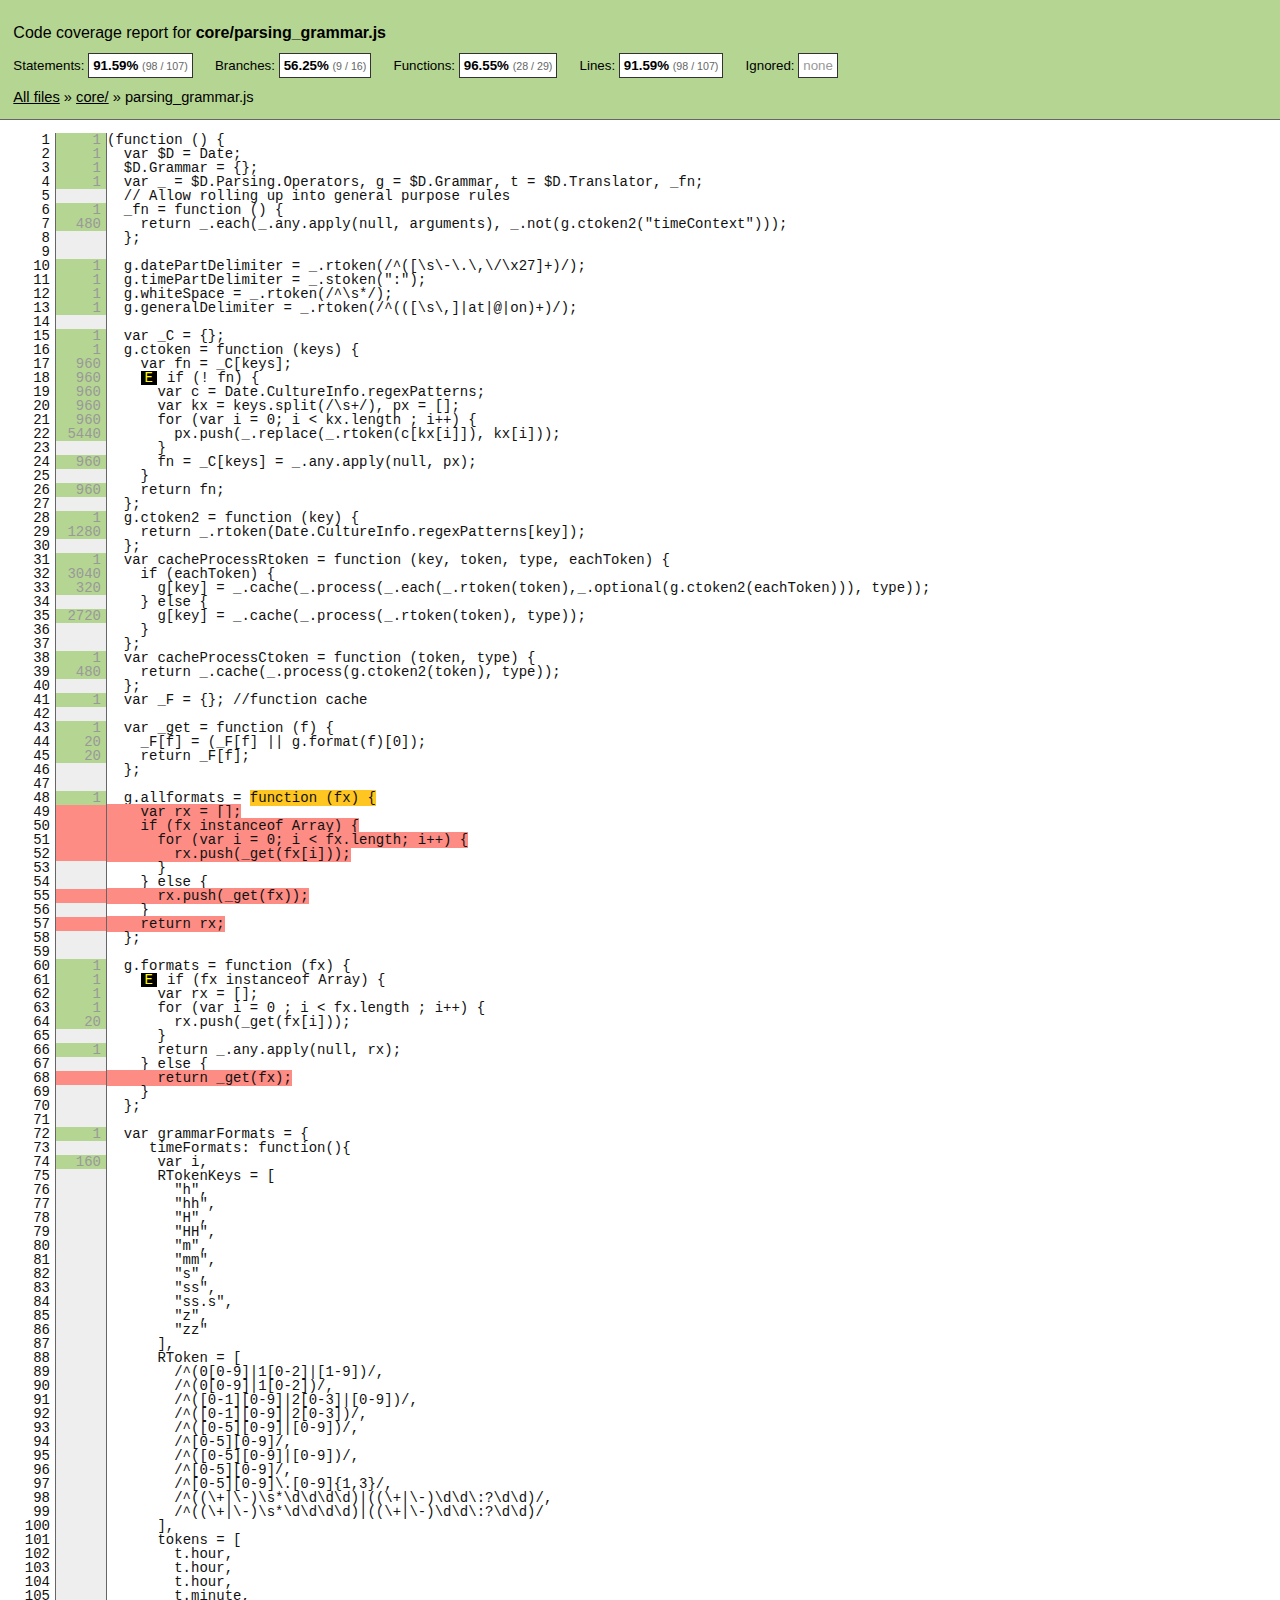
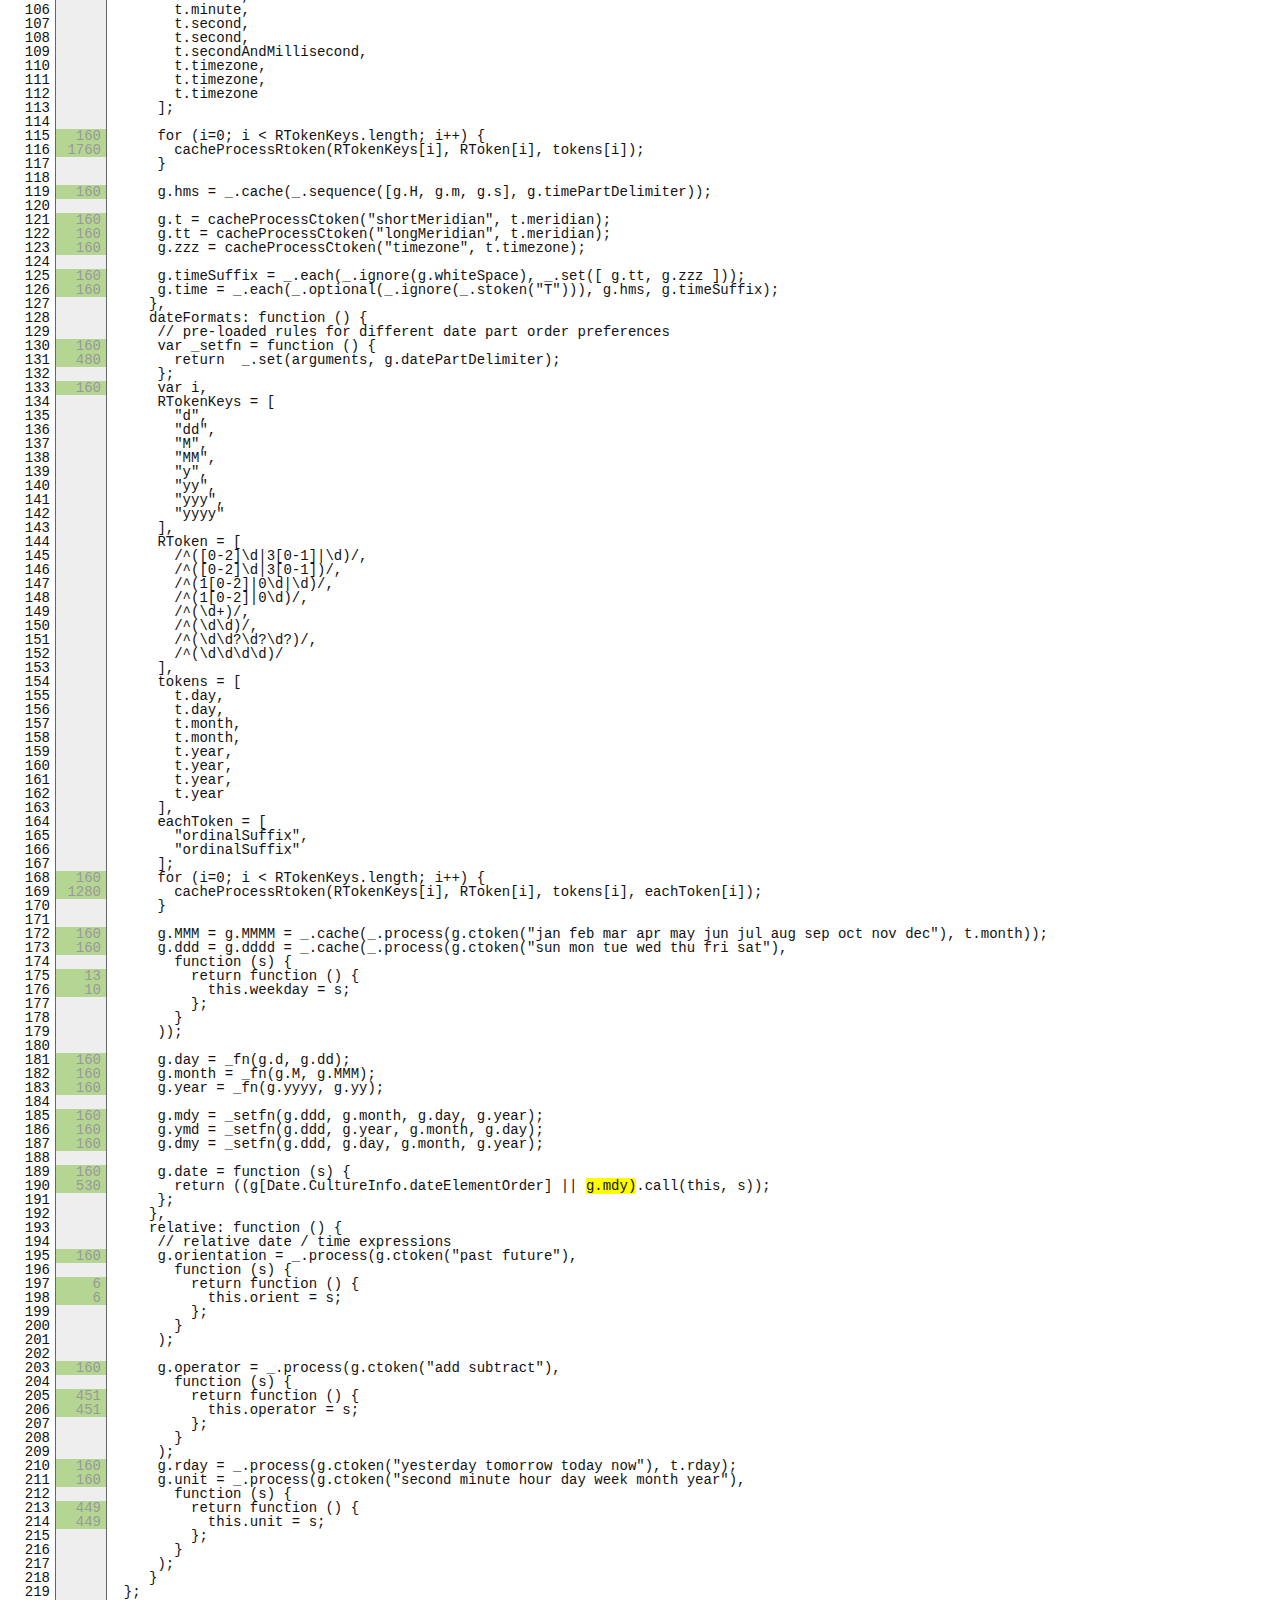
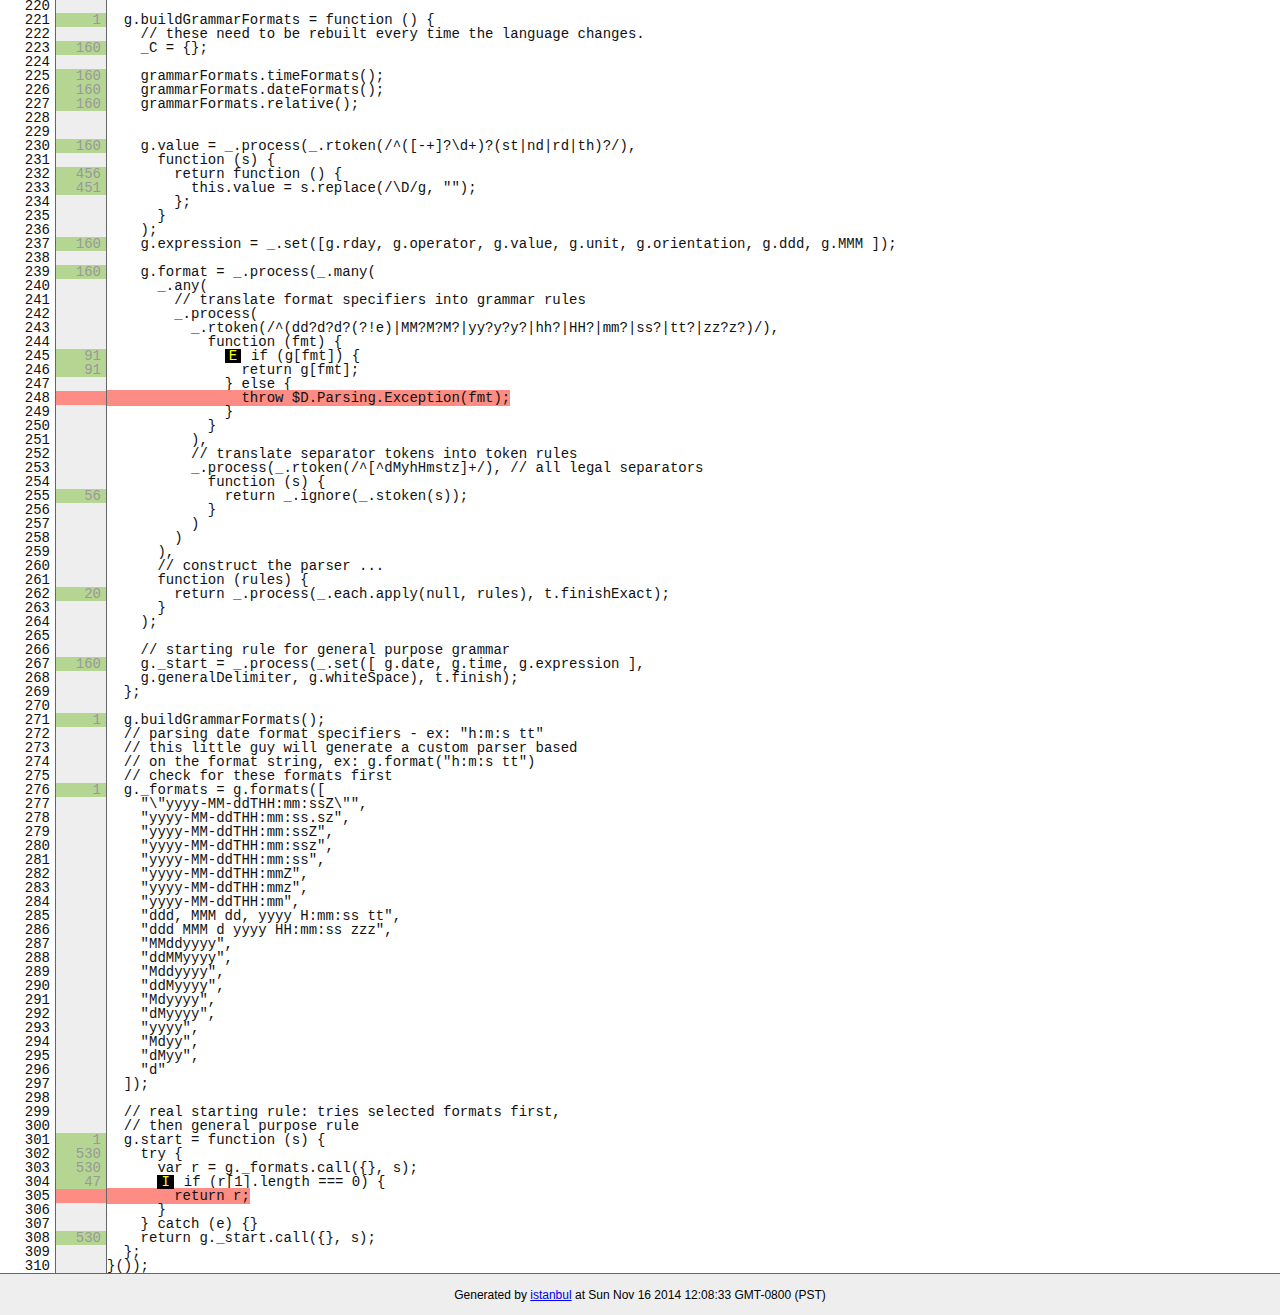
<file: app/vendors/DateJS/reports/lcov-report/core/parsing_grammar.js.html>
<!doctype html>
<html lang="en">
<head>
    <title>Code coverage report for core/parsing_grammar.js</title>
    <meta charset="utf-8">

    <link rel="stylesheet" href="../prettify.css">

    <style>
        body, html {
            margin:0; padding: 0;
        }
        body {
            font-family: Helvetica Neue, Helvetica,Arial;
            font-size: 10pt;
        }
        div.header, div.footer {
            background: #eee;
            padding: 1em;
        }
        div.header {
            z-index: 100;
            position: fixed;
            top: 0;
            border-bottom: 1px solid #666;
            width: 100%;
        }
        div.footer {
            border-top: 1px solid #666;
        }
        div.body {
            margin-top: 10em;
        }
        div.meta {
            font-size: 90%;
            text-align: center;
        }
        h1, h2, h3 {
            font-weight: normal;
        }
        h1 {
            font-size: 12pt;
        }
        h2 {
            font-size: 10pt;
        }
        pre {
            font-family: Consolas, Menlo, Monaco, monospace;
            margin: 0;
            padding: 0;
            line-height: 14px;
            font-size: 14px;
            -moz-tab-size: 2;
            -o-tab-size:  2;
            tab-size: 2;
        }

        div.path { font-size: 110%; }
        div.path a:link, div.path a:visited { color: #000; }
        table.coverage { border-collapse: collapse; margin:0; padding: 0 }

        table.coverage td {
            margin: 0;
            padding: 0;
            color: #111;
            vertical-align: top;
        }
        table.coverage td.line-count {
            width: 50px;
            text-align: right;
            padding-right: 5px;
        }
        table.coverage td.line-coverage {
            color: #777 !important;
            text-align: right;
            border-left: 1px solid #666;
            border-right: 1px solid #666;
        }

        table.coverage td.text {
        }

        table.coverage td span.cline-any {
            display: inline-block;
            padding: 0 5px;
            width: 40px;
        }
        table.coverage td span.cline-neutral {
            background: #eee;
        }
        table.coverage td span.cline-yes {
            background: #b5d592;
            color: #999;
        }
        table.coverage td span.cline-no {
            background: #fc8c84;
        }

        .cstat-yes { color: #111; }
        .cstat-no { background: #fc8c84; color: #111; }
        .fstat-no { background: #ffc520; color: #111 !important; }
        .cbranch-no { background:  yellow !important; color: #111; }

        .cstat-skip { background: #ddd; color: #111; }
        .fstat-skip { background: #ddd; color: #111 !important; }
        .cbranch-skip { background: #ddd !important; color: #111; }

        .missing-if-branch {
            display: inline-block;
            margin-right: 10px;
            position: relative;
            padding: 0 4px;
            background: black;
            color: yellow;
        }

        .skip-if-branch {
            display: none;
            margin-right: 10px;
            position: relative;
            padding: 0 4px;
            background: #ccc;
            color: white;
        }

        .missing-if-branch .typ, .skip-if-branch .typ {
            color: inherit !important;
        }

        .entity, .metric { font-weight: bold; }
        .metric { display: inline-block; border: 1px solid #333; padding: 0.3em; background: white; }
        .metric small { font-size: 80%; font-weight: normal; color: #666; }

        div.coverage-summary table { border-collapse: collapse; margin: 3em; font-size: 110%; }
        div.coverage-summary td, div.coverage-summary table  th { margin: 0; padding: 0.25em 1em; border-top: 1px solid #666; border-bottom: 1px solid #666; }
        div.coverage-summary th { text-align: left; border: 1px solid #666; background: #eee; font-weight: normal; }
        div.coverage-summary th.file { border-right: none !important; }
        div.coverage-summary th.pic { border-left: none !important; text-align: right; }
        div.coverage-summary th.pct { border-right: none !important; }
        div.coverage-summary th.abs { border-left: none !important; text-align: right; }
        div.coverage-summary td.pct { text-align: right; border-left: 1px solid #666; }
        div.coverage-summary td.abs { text-align: right; font-size: 90%; color: #444; border-right: 1px solid #666; }
        div.coverage-summary td.file { text-align: right; border-left: 1px solid #666; white-space: nowrap;  }
        div.coverage-summary td.pic { min-width: 120px !important;  }
        div.coverage-summary a:link { text-decoration: none; color: #000; }
        div.coverage-summary a:visited { text-decoration: none; color: #333; }
        div.coverage-summary a:hover { text-decoration: underline; }
        div.coverage-summary tfoot td { border-top: 1px solid #666; }

        div.coverage-summary .yui3-datatable-sort-indicator, div.coverage-summary .dummy-sort-indicator {
            height: 10px;
            width: 7px;
            display: inline-block;
            margin-left: 0.5em;
        }
        div.coverage-summary .yui3-datatable-sort-indicator {
            background: url("https://yui-s.yahooapis.com/3.6.0/build/datatable-sort/assets/skins/sam/sort-arrow-sprite.png") no-repeat scroll 0 0 transparent;
        }
        div.coverage-summary .yui3-datatable-sorted .yui3-datatable-sort-indicator {
            background-position: 0 -20px;
        }
        div.coverage-summary .yui3-datatable-sorted-desc .yui3-datatable-sort-indicator {
            background-position: 0 -10px;
        }

        .high { background: #b5d592 !important; }
        .medium { background: #ffe87c !important; }
        .low { background: #fc8c84 !important; }

        span.cover-fill, span.cover-empty {
            display:inline-block;
            border:1px solid #444;
            background: white;
            height: 12px;
        }
        span.cover-fill {
            background: #ccc;
            border-right: 1px solid #444;
        }
        span.cover-empty {
            background: white;
            border-left: none;
        }
        span.cover-full {
            border-right: none !important;
        }
        pre.prettyprint {
            border: none !important;
            padding: 0 !important;
            margin: 0 !important;
        }
        .com { color: #999 !important; }
        .ignore-none { color: #999; font-weight: normal; }

    </style>
</head>
<body>
<div class="header high">
    <h1>Code coverage report for <span class="entity">core/parsing_grammar.js</span></h1>
    <h2>
        
        Statements: <span class="metric">91.59% <small>(98 / 107)</small></span> &nbsp;&nbsp;&nbsp;&nbsp;
        
        
        Branches: <span class="metric">56.25% <small>(9 / 16)</small></span> &nbsp;&nbsp;&nbsp;&nbsp;
        
        
        Functions: <span class="metric">96.55% <small>(28 / 29)</small></span> &nbsp;&nbsp;&nbsp;&nbsp;
        
        
        Lines: <span class="metric">91.59% <small>(98 / 107)</small></span> &nbsp;&nbsp;&nbsp;&nbsp;
        
        Ignored: <span class="metric"><span class="ignore-none">none</span></span> &nbsp;&nbsp;&nbsp;&nbsp;
    </h2>
    <div class="path"><a href="../index.html">All files</a> &#187; <a href="index.html">core/</a> &#187; parsing_grammar.js</div>
</div>
<div class="body">
<pre><table class="coverage">
<tr><td class="line-count">1
2
3
4
5
6
7
8
9
10
11
12
13
14
15
16
17
18
19
20
21
22
23
24
25
26
27
28
29
30
31
32
33
34
35
36
37
38
39
40
41
42
43
44
45
46
47
48
49
50
51
52
53
54
55
56
57
58
59
60
61
62
63
64
65
66
67
68
69
70
71
72
73
74
75
76
77
78
79
80
81
82
83
84
85
86
87
88
89
90
91
92
93
94
95
96
97
98
99
100
101
102
103
104
105
106
107
108
109
110
111
112
113
114
115
116
117
118
119
120
121
122
123
124
125
126
127
128
129
130
131
132
133
134
135
136
137
138
139
140
141
142
143
144
145
146
147
148
149
150
151
152
153
154
155
156
157
158
159
160
161
162
163
164
165
166
167
168
169
170
171
172
173
174
175
176
177
178
179
180
181
182
183
184
185
186
187
188
189
190
191
192
193
194
195
196
197
198
199
200
201
202
203
204
205
206
207
208
209
210
211
212
213
214
215
216
217
218
219
220
221
222
223
224
225
226
227
228
229
230
231
232
233
234
235
236
237
238
239
240
241
242
243
244
245
246
247
248
249
250
251
252
253
254
255
256
257
258
259
260
261
262
263
264
265
266
267
268
269
270
271
272
273
274
275
276
277
278
279
280
281
282
283
284
285
286
287
288
289
290
291
292
293
294
295
296
297
298
299
300
301
302
303
304
305
306
307
308
309
310</td><td class="line-coverage"><span class="cline-any cline-yes">1</span>
<span class="cline-any cline-yes">1</span>
<span class="cline-any cline-yes">1</span>
<span class="cline-any cline-yes">1</span>
<span class="cline-any cline-neutral">&nbsp;</span>
<span class="cline-any cline-yes">1</span>
<span class="cline-any cline-yes">480</span>
<span class="cline-any cline-neutral">&nbsp;</span>
<span class="cline-any cline-neutral">&nbsp;</span>
<span class="cline-any cline-yes">1</span>
<span class="cline-any cline-yes">1</span>
<span class="cline-any cline-yes">1</span>
<span class="cline-any cline-yes">1</span>
<span class="cline-any cline-neutral">&nbsp;</span>
<span class="cline-any cline-yes">1</span>
<span class="cline-any cline-yes">1</span>
<span class="cline-any cline-yes">960</span>
<span class="cline-any cline-yes">960</span>
<span class="cline-any cline-yes">960</span>
<span class="cline-any cline-yes">960</span>
<span class="cline-any cline-yes">960</span>
<span class="cline-any cline-yes">5440</span>
<span class="cline-any cline-neutral">&nbsp;</span>
<span class="cline-any cline-yes">960</span>
<span class="cline-any cline-neutral">&nbsp;</span>
<span class="cline-any cline-yes">960</span>
<span class="cline-any cline-neutral">&nbsp;</span>
<span class="cline-any cline-yes">1</span>
<span class="cline-any cline-yes">1280</span>
<span class="cline-any cline-neutral">&nbsp;</span>
<span class="cline-any cline-yes">1</span>
<span class="cline-any cline-yes">3040</span>
<span class="cline-any cline-yes">320</span>
<span class="cline-any cline-neutral">&nbsp;</span>
<span class="cline-any cline-yes">2720</span>
<span class="cline-any cline-neutral">&nbsp;</span>
<span class="cline-any cline-neutral">&nbsp;</span>
<span class="cline-any cline-yes">1</span>
<span class="cline-any cline-yes">480</span>
<span class="cline-any cline-neutral">&nbsp;</span>
<span class="cline-any cline-yes">1</span>
<span class="cline-any cline-neutral">&nbsp;</span>
<span class="cline-any cline-yes">1</span>
<span class="cline-any cline-yes">20</span>
<span class="cline-any cline-yes">20</span>
<span class="cline-any cline-neutral">&nbsp;</span>
<span class="cline-any cline-neutral">&nbsp;</span>
<span class="cline-any cline-yes">1</span>
<span class="cline-any cline-no">&nbsp;</span>
<span class="cline-any cline-no">&nbsp;</span>
<span class="cline-any cline-no">&nbsp;</span>
<span class="cline-any cline-no">&nbsp;</span>
<span class="cline-any cline-neutral">&nbsp;</span>
<span class="cline-any cline-neutral">&nbsp;</span>
<span class="cline-any cline-no">&nbsp;</span>
<span class="cline-any cline-neutral">&nbsp;</span>
<span class="cline-any cline-no">&nbsp;</span>
<span class="cline-any cline-neutral">&nbsp;</span>
<span class="cline-any cline-neutral">&nbsp;</span>
<span class="cline-any cline-yes">1</span>
<span class="cline-any cline-yes">1</span>
<span class="cline-any cline-yes">1</span>
<span class="cline-any cline-yes">1</span>
<span class="cline-any cline-yes">20</span>
<span class="cline-any cline-neutral">&nbsp;</span>
<span class="cline-any cline-yes">1</span>
<span class="cline-any cline-neutral">&nbsp;</span>
<span class="cline-any cline-no">&nbsp;</span>
<span class="cline-any cline-neutral">&nbsp;</span>
<span class="cline-any cline-neutral">&nbsp;</span>
<span class="cline-any cline-neutral">&nbsp;</span>
<span class="cline-any cline-yes">1</span>
<span class="cline-any cline-neutral">&nbsp;</span>
<span class="cline-any cline-yes">160</span>
<span class="cline-any cline-neutral">&nbsp;</span>
<span class="cline-any cline-neutral">&nbsp;</span>
<span class="cline-any cline-neutral">&nbsp;</span>
<span class="cline-any cline-neutral">&nbsp;</span>
<span class="cline-any cline-neutral">&nbsp;</span>
<span class="cline-any cline-neutral">&nbsp;</span>
<span class="cline-any cline-neutral">&nbsp;</span>
<span class="cline-any cline-neutral">&nbsp;</span>
<span class="cline-any cline-neutral">&nbsp;</span>
<span class="cline-any cline-neutral">&nbsp;</span>
<span class="cline-any cline-neutral">&nbsp;</span>
<span class="cline-any cline-neutral">&nbsp;</span>
<span class="cline-any cline-neutral">&nbsp;</span>
<span class="cline-any cline-neutral">&nbsp;</span>
<span class="cline-any cline-neutral">&nbsp;</span>
<span class="cline-any cline-neutral">&nbsp;</span>
<span class="cline-any cline-neutral">&nbsp;</span>
<span class="cline-any cline-neutral">&nbsp;</span>
<span class="cline-any cline-neutral">&nbsp;</span>
<span class="cline-any cline-neutral">&nbsp;</span>
<span class="cline-any cline-neutral">&nbsp;</span>
<span class="cline-any cline-neutral">&nbsp;</span>
<span class="cline-any cline-neutral">&nbsp;</span>
<span class="cline-any cline-neutral">&nbsp;</span>
<span class="cline-any cline-neutral">&nbsp;</span>
<span class="cline-any cline-neutral">&nbsp;</span>
<span class="cline-any cline-neutral">&nbsp;</span>
<span class="cline-any cline-neutral">&nbsp;</span>
<span class="cline-any cline-neutral">&nbsp;</span>
<span class="cline-any cline-neutral">&nbsp;</span>
<span class="cline-any cline-neutral">&nbsp;</span>
<span class="cline-any cline-neutral">&nbsp;</span>
<span class="cline-any cline-neutral">&nbsp;</span>
<span class="cline-any cline-neutral">&nbsp;</span>
<span class="cline-any cline-neutral">&nbsp;</span>
<span class="cline-any cline-neutral">&nbsp;</span>
<span class="cline-any cline-neutral">&nbsp;</span>
<span class="cline-any cline-neutral">&nbsp;</span>
<span class="cline-any cline-neutral">&nbsp;</span>
<span class="cline-any cline-neutral">&nbsp;</span>
<span class="cline-any cline-yes">160</span>
<span class="cline-any cline-yes">1760</span>
<span class="cline-any cline-neutral">&nbsp;</span>
<span class="cline-any cline-neutral">&nbsp;</span>
<span class="cline-any cline-yes">160</span>
<span class="cline-any cline-neutral">&nbsp;</span>
<span class="cline-any cline-yes">160</span>
<span class="cline-any cline-yes">160</span>
<span class="cline-any cline-yes">160</span>
<span class="cline-any cline-neutral">&nbsp;</span>
<span class="cline-any cline-yes">160</span>
<span class="cline-any cline-yes">160</span>
<span class="cline-any cline-neutral">&nbsp;</span>
<span class="cline-any cline-neutral">&nbsp;</span>
<span class="cline-any cline-neutral">&nbsp;</span>
<span class="cline-any cline-yes">160</span>
<span class="cline-any cline-yes">480</span>
<span class="cline-any cline-neutral">&nbsp;</span>
<span class="cline-any cline-yes">160</span>
<span class="cline-any cline-neutral">&nbsp;</span>
<span class="cline-any cline-neutral">&nbsp;</span>
<span class="cline-any cline-neutral">&nbsp;</span>
<span class="cline-any cline-neutral">&nbsp;</span>
<span class="cline-any cline-neutral">&nbsp;</span>
<span class="cline-any cline-neutral">&nbsp;</span>
<span class="cline-any cline-neutral">&nbsp;</span>
<span class="cline-any cline-neutral">&nbsp;</span>
<span class="cline-any cline-neutral">&nbsp;</span>
<span class="cline-any cline-neutral">&nbsp;</span>
<span class="cline-any cline-neutral">&nbsp;</span>
<span class="cline-any cline-neutral">&nbsp;</span>
<span class="cline-any cline-neutral">&nbsp;</span>
<span class="cline-any cline-neutral">&nbsp;</span>
<span class="cline-any cline-neutral">&nbsp;</span>
<span class="cline-any cline-neutral">&nbsp;</span>
<span class="cline-any cline-neutral">&nbsp;</span>
<span class="cline-any cline-neutral">&nbsp;</span>
<span class="cline-any cline-neutral">&nbsp;</span>
<span class="cline-any cline-neutral">&nbsp;</span>
<span class="cline-any cline-neutral">&nbsp;</span>
<span class="cline-any cline-neutral">&nbsp;</span>
<span class="cline-any cline-neutral">&nbsp;</span>
<span class="cline-any cline-neutral">&nbsp;</span>
<span class="cline-any cline-neutral">&nbsp;</span>
<span class="cline-any cline-neutral">&nbsp;</span>
<span class="cline-any cline-neutral">&nbsp;</span>
<span class="cline-any cline-neutral">&nbsp;</span>
<span class="cline-any cline-neutral">&nbsp;</span>
<span class="cline-any cline-neutral">&nbsp;</span>
<span class="cline-any cline-neutral">&nbsp;</span>
<span class="cline-any cline-neutral">&nbsp;</span>
<span class="cline-any cline-neutral">&nbsp;</span>
<span class="cline-any cline-neutral">&nbsp;</span>
<span class="cline-any cline-yes">160</span>
<span class="cline-any cline-yes">1280</span>
<span class="cline-any cline-neutral">&nbsp;</span>
<span class="cline-any cline-neutral">&nbsp;</span>
<span class="cline-any cline-yes">160</span>
<span class="cline-any cline-yes">160</span>
<span class="cline-any cline-neutral">&nbsp;</span>
<span class="cline-any cline-yes">13</span>
<span class="cline-any cline-yes">10</span>
<span class="cline-any cline-neutral">&nbsp;</span>
<span class="cline-any cline-neutral">&nbsp;</span>
<span class="cline-any cline-neutral">&nbsp;</span>
<span class="cline-any cline-neutral">&nbsp;</span>
<span class="cline-any cline-yes">160</span>
<span class="cline-any cline-yes">160</span>
<span class="cline-any cline-yes">160</span>
<span class="cline-any cline-neutral">&nbsp;</span>
<span class="cline-any cline-yes">160</span>
<span class="cline-any cline-yes">160</span>
<span class="cline-any cline-yes">160</span>
<span class="cline-any cline-neutral">&nbsp;</span>
<span class="cline-any cline-yes">160</span>
<span class="cline-any cline-yes">530</span>
<span class="cline-any cline-neutral">&nbsp;</span>
<span class="cline-any cline-neutral">&nbsp;</span>
<span class="cline-any cline-neutral">&nbsp;</span>
<span class="cline-any cline-neutral">&nbsp;</span>
<span class="cline-any cline-yes">160</span>
<span class="cline-any cline-neutral">&nbsp;</span>
<span class="cline-any cline-yes">6</span>
<span class="cline-any cline-yes">6</span>
<span class="cline-any cline-neutral">&nbsp;</span>
<span class="cline-any cline-neutral">&nbsp;</span>
<span class="cline-any cline-neutral">&nbsp;</span>
<span class="cline-any cline-neutral">&nbsp;</span>
<span class="cline-any cline-yes">160</span>
<span class="cline-any cline-neutral">&nbsp;</span>
<span class="cline-any cline-yes">451</span>
<span class="cline-any cline-yes">451</span>
<span class="cline-any cline-neutral">&nbsp;</span>
<span class="cline-any cline-neutral">&nbsp;</span>
<span class="cline-any cline-neutral">&nbsp;</span>
<span class="cline-any cline-yes">160</span>
<span class="cline-any cline-yes">160</span>
<span class="cline-any cline-neutral">&nbsp;</span>
<span class="cline-any cline-yes">449</span>
<span class="cline-any cline-yes">449</span>
<span class="cline-any cline-neutral">&nbsp;</span>
<span class="cline-any cline-neutral">&nbsp;</span>
<span class="cline-any cline-neutral">&nbsp;</span>
<span class="cline-any cline-neutral">&nbsp;</span>
<span class="cline-any cline-neutral">&nbsp;</span>
<span class="cline-any cline-neutral">&nbsp;</span>
<span class="cline-any cline-yes">1</span>
<span class="cline-any cline-neutral">&nbsp;</span>
<span class="cline-any cline-yes">160</span>
<span class="cline-any cline-neutral">&nbsp;</span>
<span class="cline-any cline-yes">160</span>
<span class="cline-any cline-yes">160</span>
<span class="cline-any cline-yes">160</span>
<span class="cline-any cline-neutral">&nbsp;</span>
<span class="cline-any cline-neutral">&nbsp;</span>
<span class="cline-any cline-yes">160</span>
<span class="cline-any cline-neutral">&nbsp;</span>
<span class="cline-any cline-yes">456</span>
<span class="cline-any cline-yes">451</span>
<span class="cline-any cline-neutral">&nbsp;</span>
<span class="cline-any cline-neutral">&nbsp;</span>
<span class="cline-any cline-neutral">&nbsp;</span>
<span class="cline-any cline-yes">160</span>
<span class="cline-any cline-neutral">&nbsp;</span>
<span class="cline-any cline-yes">160</span>
<span class="cline-any cline-neutral">&nbsp;</span>
<span class="cline-any cline-neutral">&nbsp;</span>
<span class="cline-any cline-neutral">&nbsp;</span>
<span class="cline-any cline-neutral">&nbsp;</span>
<span class="cline-any cline-neutral">&nbsp;</span>
<span class="cline-any cline-yes">91</span>
<span class="cline-any cline-yes">91</span>
<span class="cline-any cline-neutral">&nbsp;</span>
<span class="cline-any cline-no">&nbsp;</span>
<span class="cline-any cline-neutral">&nbsp;</span>
<span class="cline-any cline-neutral">&nbsp;</span>
<span class="cline-any cline-neutral">&nbsp;</span>
<span class="cline-any cline-neutral">&nbsp;</span>
<span class="cline-any cline-neutral">&nbsp;</span>
<span class="cline-any cline-neutral">&nbsp;</span>
<span class="cline-any cline-yes">56</span>
<span class="cline-any cline-neutral">&nbsp;</span>
<span class="cline-any cline-neutral">&nbsp;</span>
<span class="cline-any cline-neutral">&nbsp;</span>
<span class="cline-any cline-neutral">&nbsp;</span>
<span class="cline-any cline-neutral">&nbsp;</span>
<span class="cline-any cline-neutral">&nbsp;</span>
<span class="cline-any cline-yes">20</span>
<span class="cline-any cline-neutral">&nbsp;</span>
<span class="cline-any cline-neutral">&nbsp;</span>
<span class="cline-any cline-neutral">&nbsp;</span>
<span class="cline-any cline-neutral">&nbsp;</span>
<span class="cline-any cline-yes">160</span>
<span class="cline-any cline-neutral">&nbsp;</span>
<span class="cline-any cline-neutral">&nbsp;</span>
<span class="cline-any cline-neutral">&nbsp;</span>
<span class="cline-any cline-yes">1</span>
<span class="cline-any cline-neutral">&nbsp;</span>
<span class="cline-any cline-neutral">&nbsp;</span>
<span class="cline-any cline-neutral">&nbsp;</span>
<span class="cline-any cline-neutral">&nbsp;</span>
<span class="cline-any cline-yes">1</span>
<span class="cline-any cline-neutral">&nbsp;</span>
<span class="cline-any cline-neutral">&nbsp;</span>
<span class="cline-any cline-neutral">&nbsp;</span>
<span class="cline-any cline-neutral">&nbsp;</span>
<span class="cline-any cline-neutral">&nbsp;</span>
<span class="cline-any cline-neutral">&nbsp;</span>
<span class="cline-any cline-neutral">&nbsp;</span>
<span class="cline-any cline-neutral">&nbsp;</span>
<span class="cline-any cline-neutral">&nbsp;</span>
<span class="cline-any cline-neutral">&nbsp;</span>
<span class="cline-any cline-neutral">&nbsp;</span>
<span class="cline-any cline-neutral">&nbsp;</span>
<span class="cline-any cline-neutral">&nbsp;</span>
<span class="cline-any cline-neutral">&nbsp;</span>
<span class="cline-any cline-neutral">&nbsp;</span>
<span class="cline-any cline-neutral">&nbsp;</span>
<span class="cline-any cline-neutral">&nbsp;</span>
<span class="cline-any cline-neutral">&nbsp;</span>
<span class="cline-any cline-neutral">&nbsp;</span>
<span class="cline-any cline-neutral">&nbsp;</span>
<span class="cline-any cline-neutral">&nbsp;</span>
<span class="cline-any cline-neutral">&nbsp;</span>
<span class="cline-any cline-neutral">&nbsp;</span>
<span class="cline-any cline-neutral">&nbsp;</span>
<span class="cline-any cline-yes">1</span>
<span class="cline-any cline-yes">530</span>
<span class="cline-any cline-yes">530</span>
<span class="cline-any cline-yes">47</span>
<span class="cline-any cline-no">&nbsp;</span>
<span class="cline-any cline-neutral">&nbsp;</span>
<span class="cline-any cline-neutral">&nbsp;</span>
<span class="cline-any cline-yes">530</span>
<span class="cline-any cline-neutral">&nbsp;</span>
<span class="cline-any cline-neutral">&nbsp;</span></td><td class="text"><pre class="prettyprint lang-js">(function () {
	var $D = Date;
	$D.Grammar = {};
	var _ = $D.Parsing.Operators, g = $D.Grammar, t = $D.Translator, _fn;
	// Allow rolling up into general purpose rules
	_fn = function () {
		return _.each(_.any.apply(null, arguments), _.not(g.ctoken2("timeContext")));
	};
	
	g.datePartDelimiter = _.rtoken(/^([\s\-\.\,\/\x27]+)/);
	g.timePartDelimiter = _.stoken(":");
	g.whiteSpace = _.rtoken(/^\s*/);
	g.generalDelimiter = _.rtoken(/^(([\s\,]|at|@|on)+)/);
  
	var _C = {};
	g.ctoken = function (keys) {
		var fn = _C[keys];
		<span class="missing-if-branch" title="else path not taken" >E</span>if (! fn) {
			var c = Date.CultureInfo.regexPatterns;
			var kx = keys.split(/\s+/), px = [];
			for (var i = 0; i &lt; kx.length ; i++) {
				px.push(_.replace(_.rtoken(c[kx[i]]), kx[i]));
			}
			fn = _C[keys] = _.any.apply(null, px);
		}
		return fn;
	};
	g.ctoken2 = function (key) {
		return _.rtoken(Date.CultureInfo.regexPatterns[key]);
	};
	var cacheProcessRtoken = function (key, token, type, eachToken) {
		if (eachToken) {
			g[key] = _.cache(_.process(_.each(_.rtoken(token),_.optional(g.ctoken2(eachToken))), type));
		} else {
			g[key] = _.cache(_.process(_.rtoken(token), type));
		}
	};
	var cacheProcessCtoken = function (token, type) {
		return _.cache(_.process(g.ctoken2(token), type));
	};
	var _F = {}; //function cache
&nbsp;
	var _get = function (f) {
		_F[f] = (_F[f] || g.format(f)[0]);
		return _F[f];
	};
&nbsp;
	g.allformats = <span class="fstat-no" title="function not covered" >function (fx) {</span>
<span class="cstat-no" title="statement not covered" >		var rx = [];</span>
<span class="cstat-no" title="statement not covered" >		if (fx instanceof Array) {</span>
<span class="cstat-no" title="statement not covered" >			for (var i = 0; i &lt; fx.length; i++) {</span>
<span class="cstat-no" title="statement not covered" >				rx.push(_get(fx[i]));</span>
			}
		} else {
<span class="cstat-no" title="statement not covered" >			rx.push(_get(fx));</span>
		}
<span class="cstat-no" title="statement not covered" >		return rx;</span>
	};
  
	g.formats = function (fx) {
		<span class="missing-if-branch" title="else path not taken" >E</span>if (fx instanceof Array) {
			var rx = [];
			for (var i = 0 ; i &lt; fx.length ; i++) {
				rx.push(_get(fx[i]));
			}
			return _.any.apply(null, rx);
		} else {
<span class="cstat-no" title="statement not covered" >			return _get(fx);</span>
		}
	};
&nbsp;
	var grammarFormats = {
		 timeFormats: function(){
			var i,
			RTokenKeys = [
				"h",
				"hh",
				"H",
				"HH",
				"m",
				"mm",
				"s",
				"ss",
				"ss.s",
				"z",
				"zz"
			],
			RToken = [
				/^(0[0-9]|1[0-2]|[1-9])/,
				/^(0[0-9]|1[0-2])/,
				/^([0-1][0-9]|2[0-3]|[0-9])/,
				/^([0-1][0-9]|2[0-3])/,
				/^([0-5][0-9]|[0-9])/,
				/^[0-5][0-9]/,
				/^([0-5][0-9]|[0-9])/,
				/^[0-5][0-9]/,
				/^[0-5][0-9]\.[0-9]{1,3}/,
				/^((\+|\-)\s*\d\d\d\d)|((\+|\-)\d\d\:?\d\d)/,
				/^((\+|\-)\s*\d\d\d\d)|((\+|\-)\d\d\:?\d\d)/
			],
			tokens = [
				t.hour,
				t.hour,
				t.hour,
				t.minute,
				t.minute,
				t.second,
				t.second,
				t.secondAndMillisecond,
				t.timezone,
				t.timezone,
				t.timezone
			];
&nbsp;
			for (i=0; i &lt; RTokenKeys.length; i++) {
				cacheProcessRtoken(RTokenKeys[i], RToken[i], tokens[i]);
			}
&nbsp;
			g.hms = _.cache(_.sequence([g.H, g.m, g.s], g.timePartDelimiter));
&nbsp;
			g.t = cacheProcessCtoken("shortMeridian", t.meridian);
			g.tt = cacheProcessCtoken("longMeridian", t.meridian);
			g.zzz = cacheProcessCtoken("timezone", t.timezone);
&nbsp;
			g.timeSuffix = _.each(_.ignore(g.whiteSpace), _.set([ g.tt, g.zzz ]));
			g.time = _.each(_.optional(_.ignore(_.stoken("T"))), g.hms, g.timeSuffix);
		 },
		 dateFormats: function () {
			// pre-loaded rules for different date part order preferences
			var _setfn = function () {
				return  _.set(arguments, g.datePartDelimiter);
			};
			var i,
			RTokenKeys = [
				"d",
				"dd",
				"M",
				"MM",
				"y",
				"yy",
				"yyy",
				"yyyy"
			],
			RToken = [
				/^([0-2]\d|3[0-1]|\d)/,
				/^([0-2]\d|3[0-1])/,
				/^(1[0-2]|0\d|\d)/,
				/^(1[0-2]|0\d)/,
				/^(\d+)/,
				/^(\d\d)/,
				/^(\d\d?\d?\d?)/,
				/^(\d\d\d\d)/
			],
			tokens = [
				t.day,
				t.day,
				t.month,
				t.month,
				t.year,
				t.year,
				t.year,
				t.year
			],
			eachToken = [
				"ordinalSuffix",
				"ordinalSuffix"
			];
			for (i=0; i &lt; RTokenKeys.length; i++) {
				cacheProcessRtoken(RTokenKeys[i], RToken[i], tokens[i], eachToken[i]);
			}
&nbsp;
			g.MMM = g.MMMM = _.cache(_.process(g.ctoken("jan feb mar apr may jun jul aug sep oct nov dec"), t.month));
			g.ddd = g.dddd = _.cache(_.process(g.ctoken("sun mon tue wed thu fri sat"),
				function (s) {
					return function () {
						this.weekday = s;
					};
				}
			));
&nbsp;
			g.day = _fn(g.d, g.dd);
			g.month = _fn(g.M, g.MMM);
			g.year = _fn(g.yyyy, g.yy);
&nbsp;
			g.mdy = _setfn(g.ddd, g.month, g.day, g.year);
			g.ymd = _setfn(g.ddd, g.year, g.month, g.day);
			g.dmy = _setfn(g.ddd, g.day, g.month, g.year);
						
			g.date = function (s) {
				return ((g[Date.CultureInfo.dateElementOrder] || <span class="branch-1 cbranch-no" title="branch not covered" >g.mdy)</span>.call(this, s));
			};
		 },
		 relative: function () {
			// relative date / time expressions
			g.orientation = _.process(g.ctoken("past future"),
				function (s) {
					return function () {
						this.orient = s;
					};
				}
			);
&nbsp;
			g.operator = _.process(g.ctoken("add subtract"),
				function (s) {
					return function () {
						this.operator = s;
					};
				}
			);
			g.rday = _.process(g.ctoken("yesterday tomorrow today now"), t.rday);
			g.unit = _.process(g.ctoken("second minute hour day week month year"),
				function (s) {
					return function () {
						this.unit = s;
					};
				}
			);
		 }
	};
&nbsp;
	g.buildGrammarFormats = function () {
		// these need to be rebuilt every time the language changes.
		_C = {};
&nbsp;
		grammarFormats.timeFormats();
		grammarFormats.dateFormats();
		grammarFormats.relative();
&nbsp;
		
		g.value = _.process(_.rtoken(/^([-+]?\d+)?(st|nd|rd|th)?/),
			function (s) {
				return function () {
					this.value = s.replace(/\D/g, "");
				};
			}
		);
		g.expression = _.set([g.rday, g.operator, g.value, g.unit, g.orientation, g.ddd, g.MMM ]);
&nbsp;
		g.format = _.process(_.many(
			_.any(
				// translate format specifiers into grammar rules
				_.process(
					_.rtoken(/^(dd?d?d?(?!e)|MM?M?M?|yy?y?y?|hh?|HH?|mm?|ss?|tt?|zz?z?)/),
						function (fmt) {
							<span class="missing-if-branch" title="else path not taken" >E</span>if (g[fmt]) {
								return g[fmt];
							} else {
<span class="cstat-no" title="statement not covered" >								throw $D.Parsing.Exception(fmt);</span>
							}
						}
					),
					// translate separator tokens into token rules
					_.process(_.rtoken(/^[^dMyhHmstz]+/), // all legal separators 
						function (s) {
							return _.ignore(_.stoken(s));
						}
					)
				)
			),
			// construct the parser ...
			function (rules) {
				return _.process(_.each.apply(null, rules), t.finishExact);
			}
		);
&nbsp;
		// starting rule for general purpose grammar
		g._start = _.process(_.set([ g.date, g.time, g.expression ],
		g.generalDelimiter, g.whiteSpace), t.finish);
	};
&nbsp;
	g.buildGrammarFormats();
	// parsing date format specifiers - ex: "h:m:s tt" 
	// this little guy will generate a custom parser based
	// on the format string, ex: g.format("h:m:s tt")
	// check for these formats first
	g._formats = g.formats([
		"\"yyyy-MM-ddTHH:mm:ssZ\"",
		"yyyy-MM-ddTHH:mm:ss.sz",
		"yyyy-MM-ddTHH:mm:ssZ",
		"yyyy-MM-ddTHH:mm:ssz",
		"yyyy-MM-ddTHH:mm:ss",
		"yyyy-MM-ddTHH:mmZ",
		"yyyy-MM-ddTHH:mmz",
		"yyyy-MM-ddTHH:mm",
		"ddd, MMM dd, yyyy H:mm:ss tt",
		"ddd MMM d yyyy HH:mm:ss zzz",
		"MMddyyyy",
		"ddMMyyyy",
		"Mddyyyy",
		"ddMyyyy",
		"Mdyyyy",
		"dMyyyy",
		"yyyy",
		"Mdyy",
		"dMyy",
		"d"
	]);
	
	// real starting rule: tries selected formats first, 
	// then general purpose rule
	g.start = function (s) {
		try {
			var r = g._formats.call({}, s);
			<span class="missing-if-branch" title="if path not taken" >I</span>if (r[1].length === 0) {
<span class="cstat-no" title="statement not covered" >				return r;</span>
			}
		} catch (e) {}
		return g._start.call({}, s);
	};
}());</pre></td></tr>
</table></pre>

</div>
<div class="footer">
    <div class="meta">Generated by <a href="http://istanbul-js.org/" target="_blank">istanbul</a> at Sun Nov 16 2014 12:08:33 GMT-0800 (PST)</div>
</div>

<script src="../prettify.js"></script>

<script src="https://yui-s.yahooapis.com/3.6.0/build/yui/yui-min.js"></script>
<script>

    YUI().use('datatable', function (Y) {

        var formatters = {
          pct: function (o) {
              o.className += o.record.get('classes')[o.column.key];
              try {
                  return o.value.toFixed(2) + '%';
              } catch (ex) { return o.value + '%'; }
          },
          html: function (o) {
              o.className += o.record.get('classes')[o.column.key];
              return o.record.get(o.column.key + '_html');
          }
        },
          defaultFormatter = function (o) {
              o.className += o.record.get('classes')[o.column.key];
              return o.value;
          };

        function getColumns(theadNode) {
            var colNodes = theadNode.all('tr th'),
                cols = [],
                col;
            colNodes.each(function (colNode) {
                col = {
                    key: colNode.getAttribute('data-col'),
                    label: colNode.get('innerHTML') || ' ',
                    sortable: !colNode.getAttribute('data-nosort'),
                    className: colNode.getAttribute('class'),
                    type: colNode.getAttribute('data-type'),
                    allowHTML: colNode.getAttribute('data-html') === 'true' || colNode.getAttribute('data-fmt') === 'html'
                };
                col.formatter = formatters[colNode.getAttribute('data-fmt')] || defaultFormatter;
                cols.push(col);
            });
            return cols;
        }

        function getRowData(trNode, cols) {
            var tdNodes = trNode.all('td'),
                    i,
                    row = { classes: {} },
                    node,
                    name;
            for (i = 0; i < cols.length; i += 1) {
                name = cols[i].key;
                node = tdNodes.item(i);
                row[name] = node.getAttribute('data-value') || node.get('innerHTML');
                row[name + '_html'] = node.get('innerHTML');
                row.classes[name] = node.getAttribute('class');
                //Y.log('Name: ' + name + '; Value: ' + row[name]);
                if (cols[i].type === 'number') { row[name] = row[name] * 1; }
            }
            //Y.log(row);
            return row;
        }

        function getData(tbodyNode, cols) {
            var data = [];
            tbodyNode.all('tr').each(function (trNode) {
                data.push(getRowData(trNode, cols));
            });
            return data;
        }

        function replaceTable(node) {
            if (!node) { return; }
            var cols = getColumns(node.one('thead')),
                data = getData(node.one('tbody'), cols),
                table,
                parent = node.get('parentNode');

            table = new Y.DataTable({
                columns: cols,
                data: data,
                sortBy: 'file'
            });
            parent.set('innerHTML', '');
            table.render(parent);
        }

        Y.on('domready', function () {
            replaceTable(Y.one('div.coverage-summary table'));
            if (typeof prettyPrint === 'function') {
                prettyPrint();
            }
        });
    });
</script>
</body>
</html>
</file>
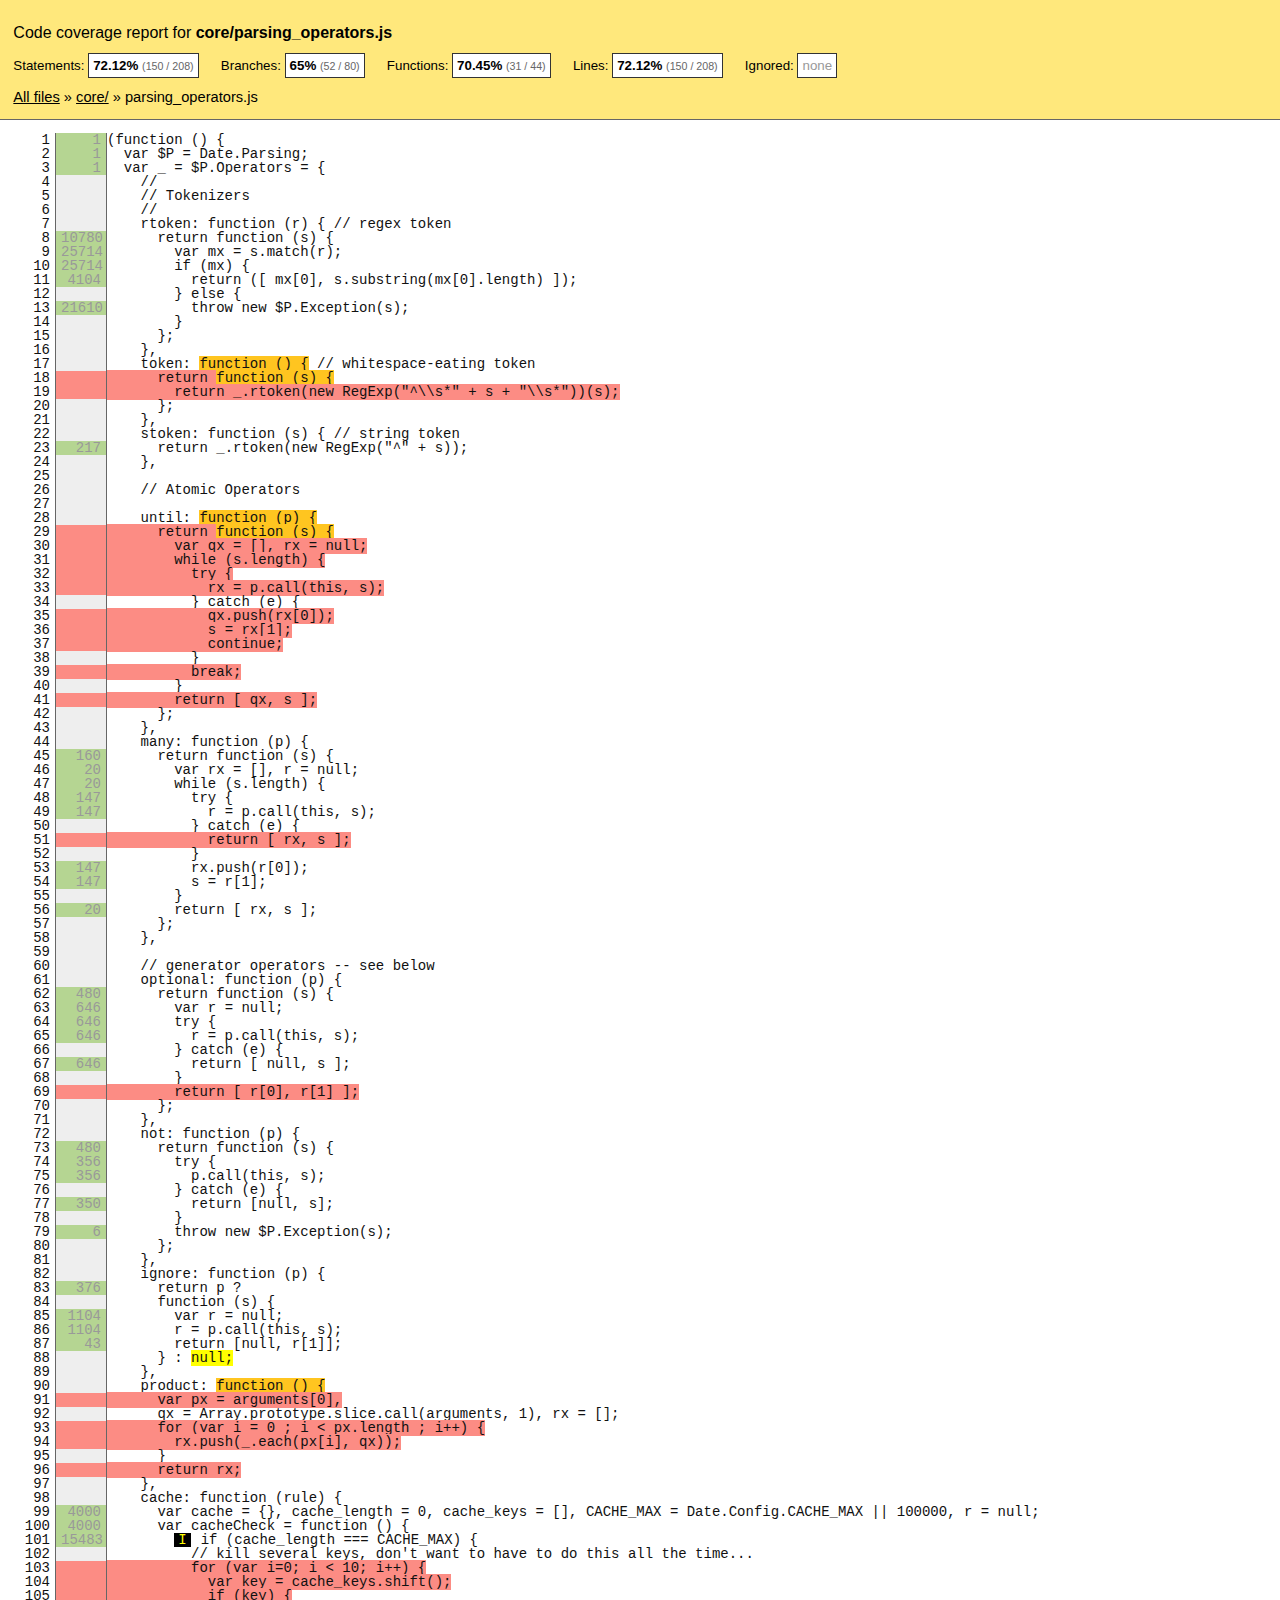
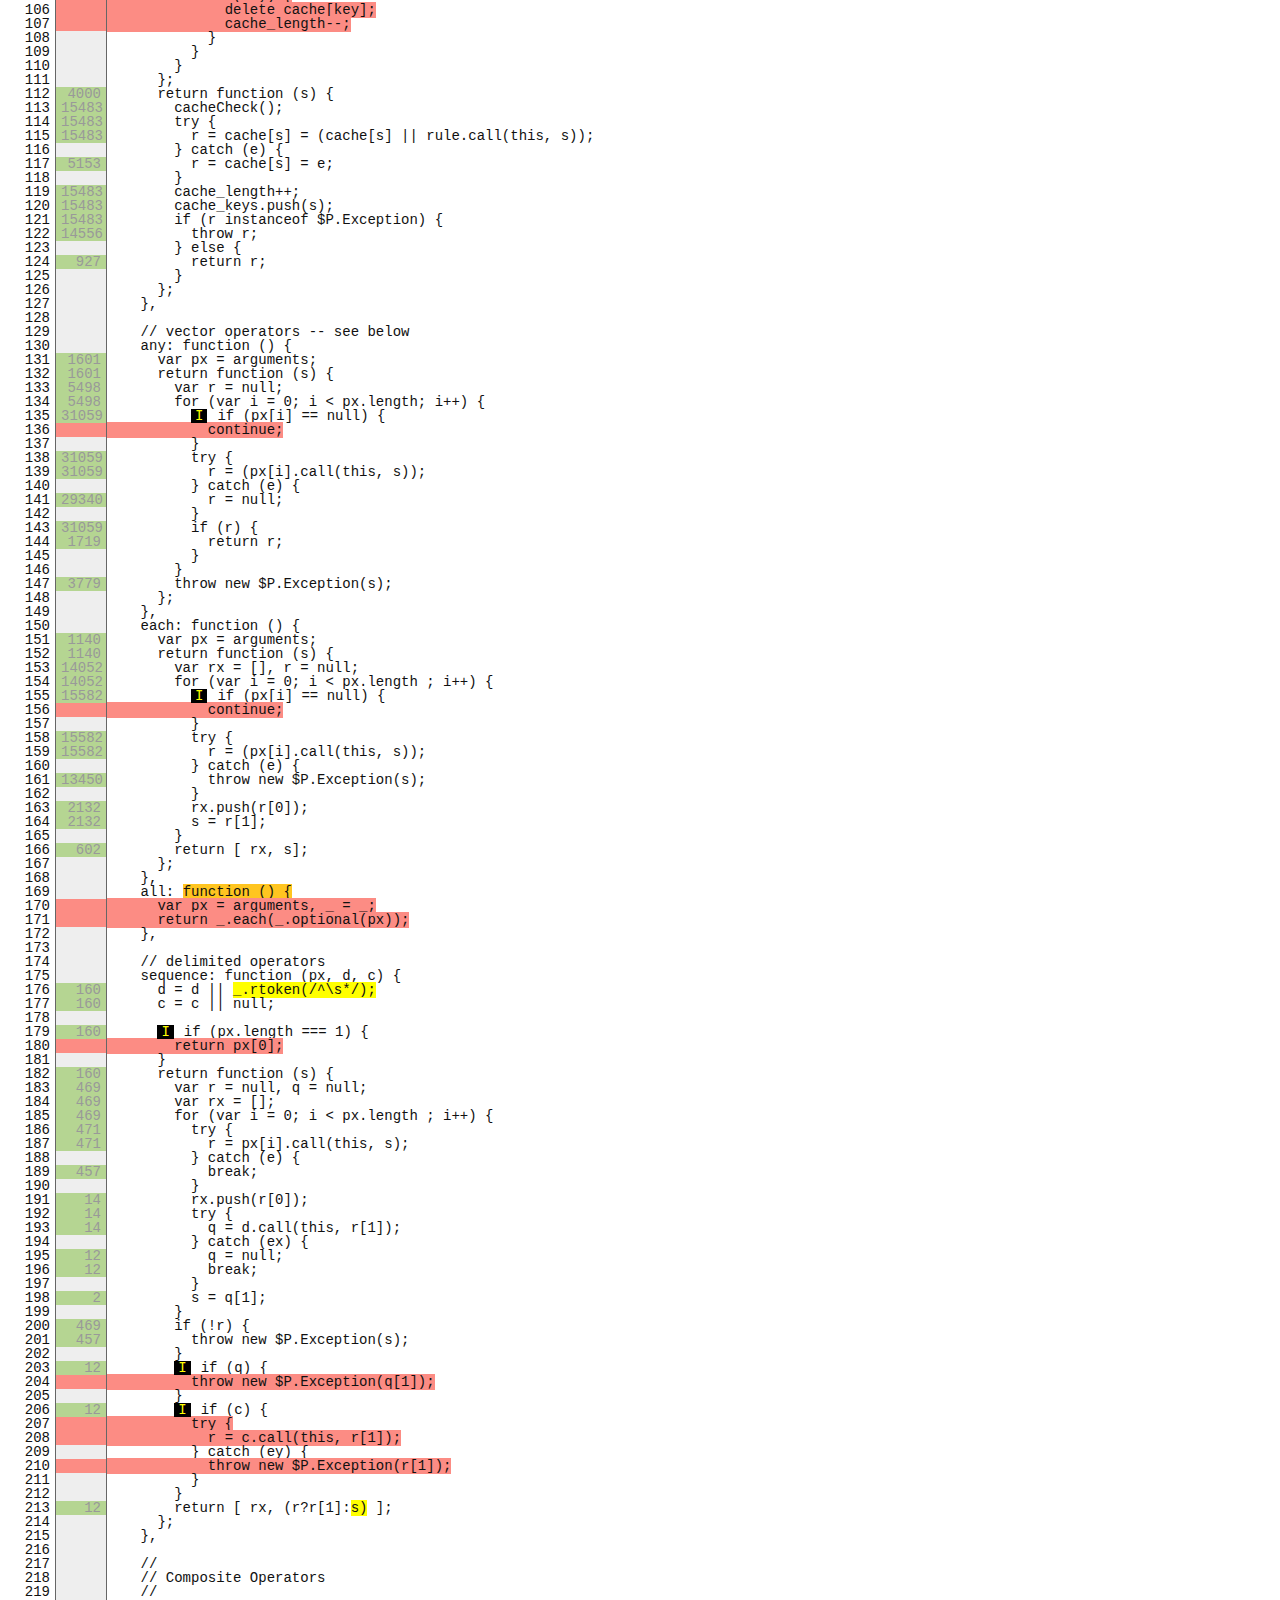
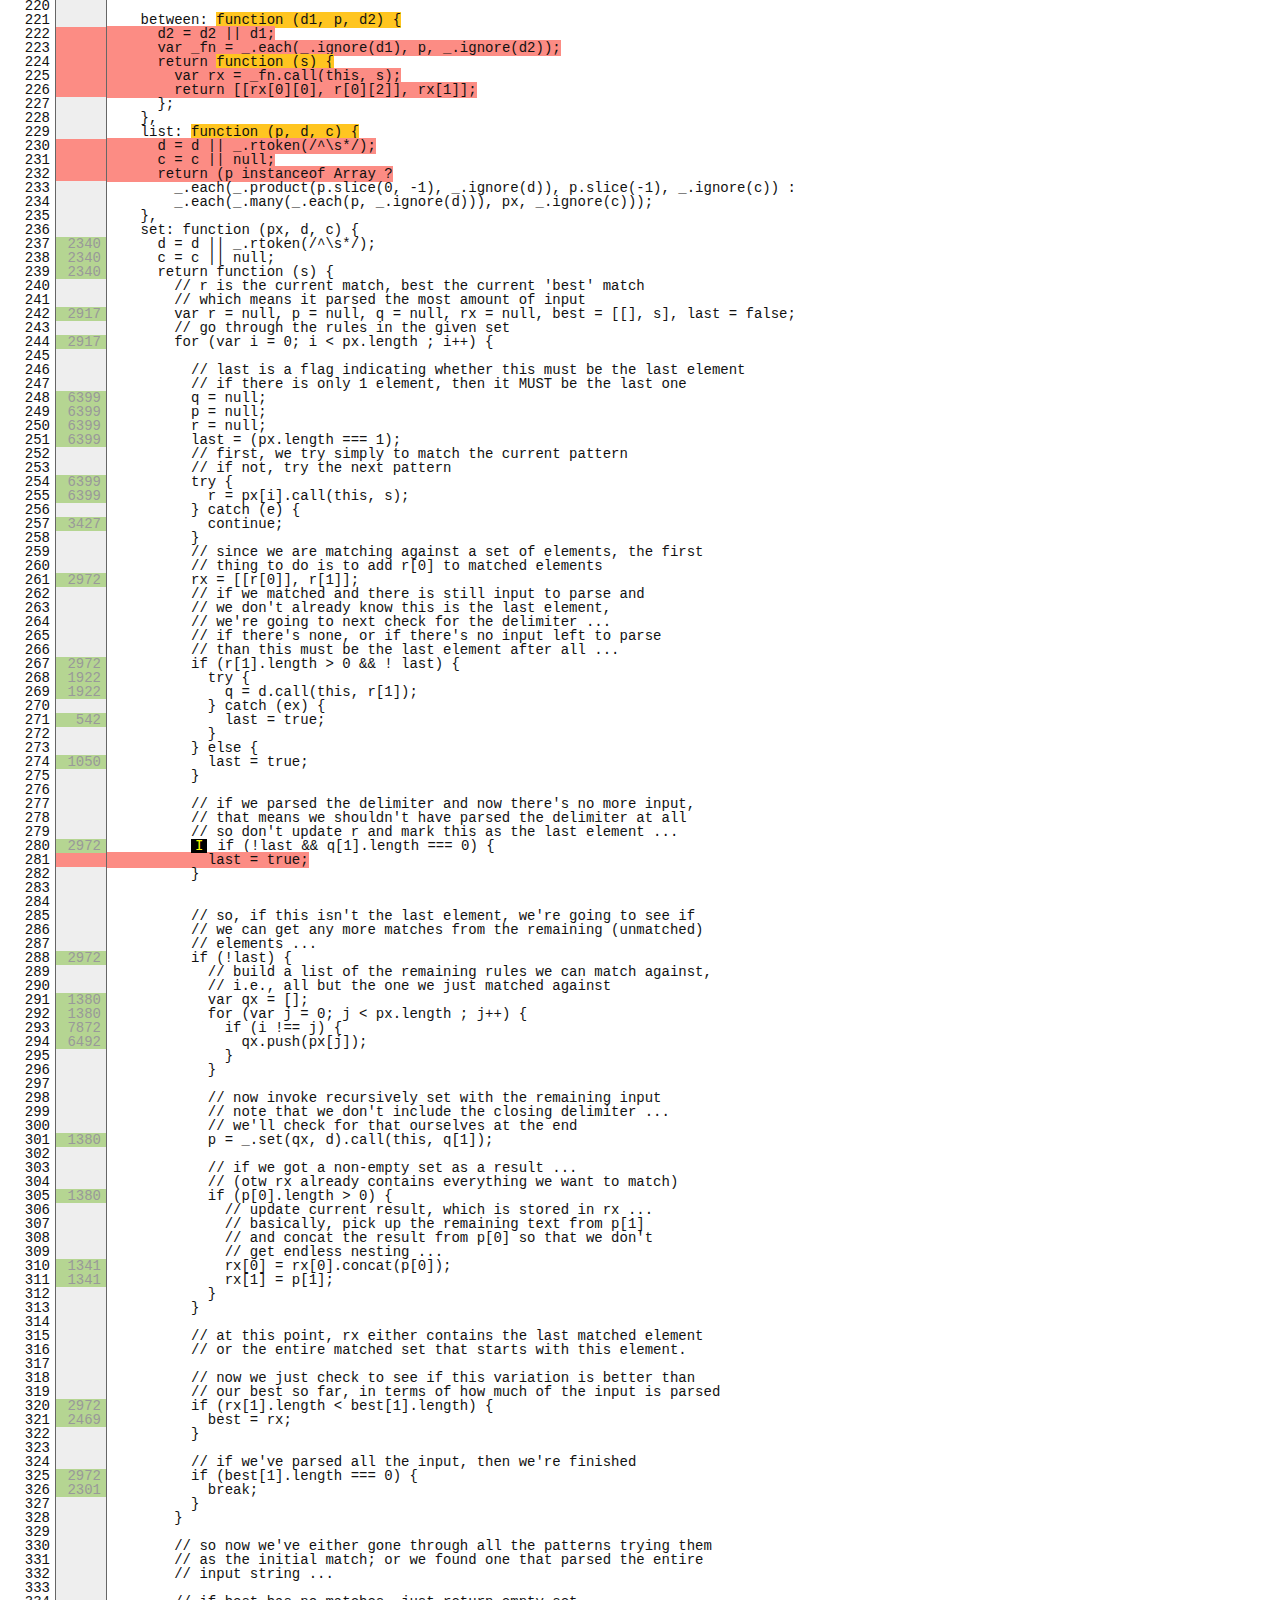
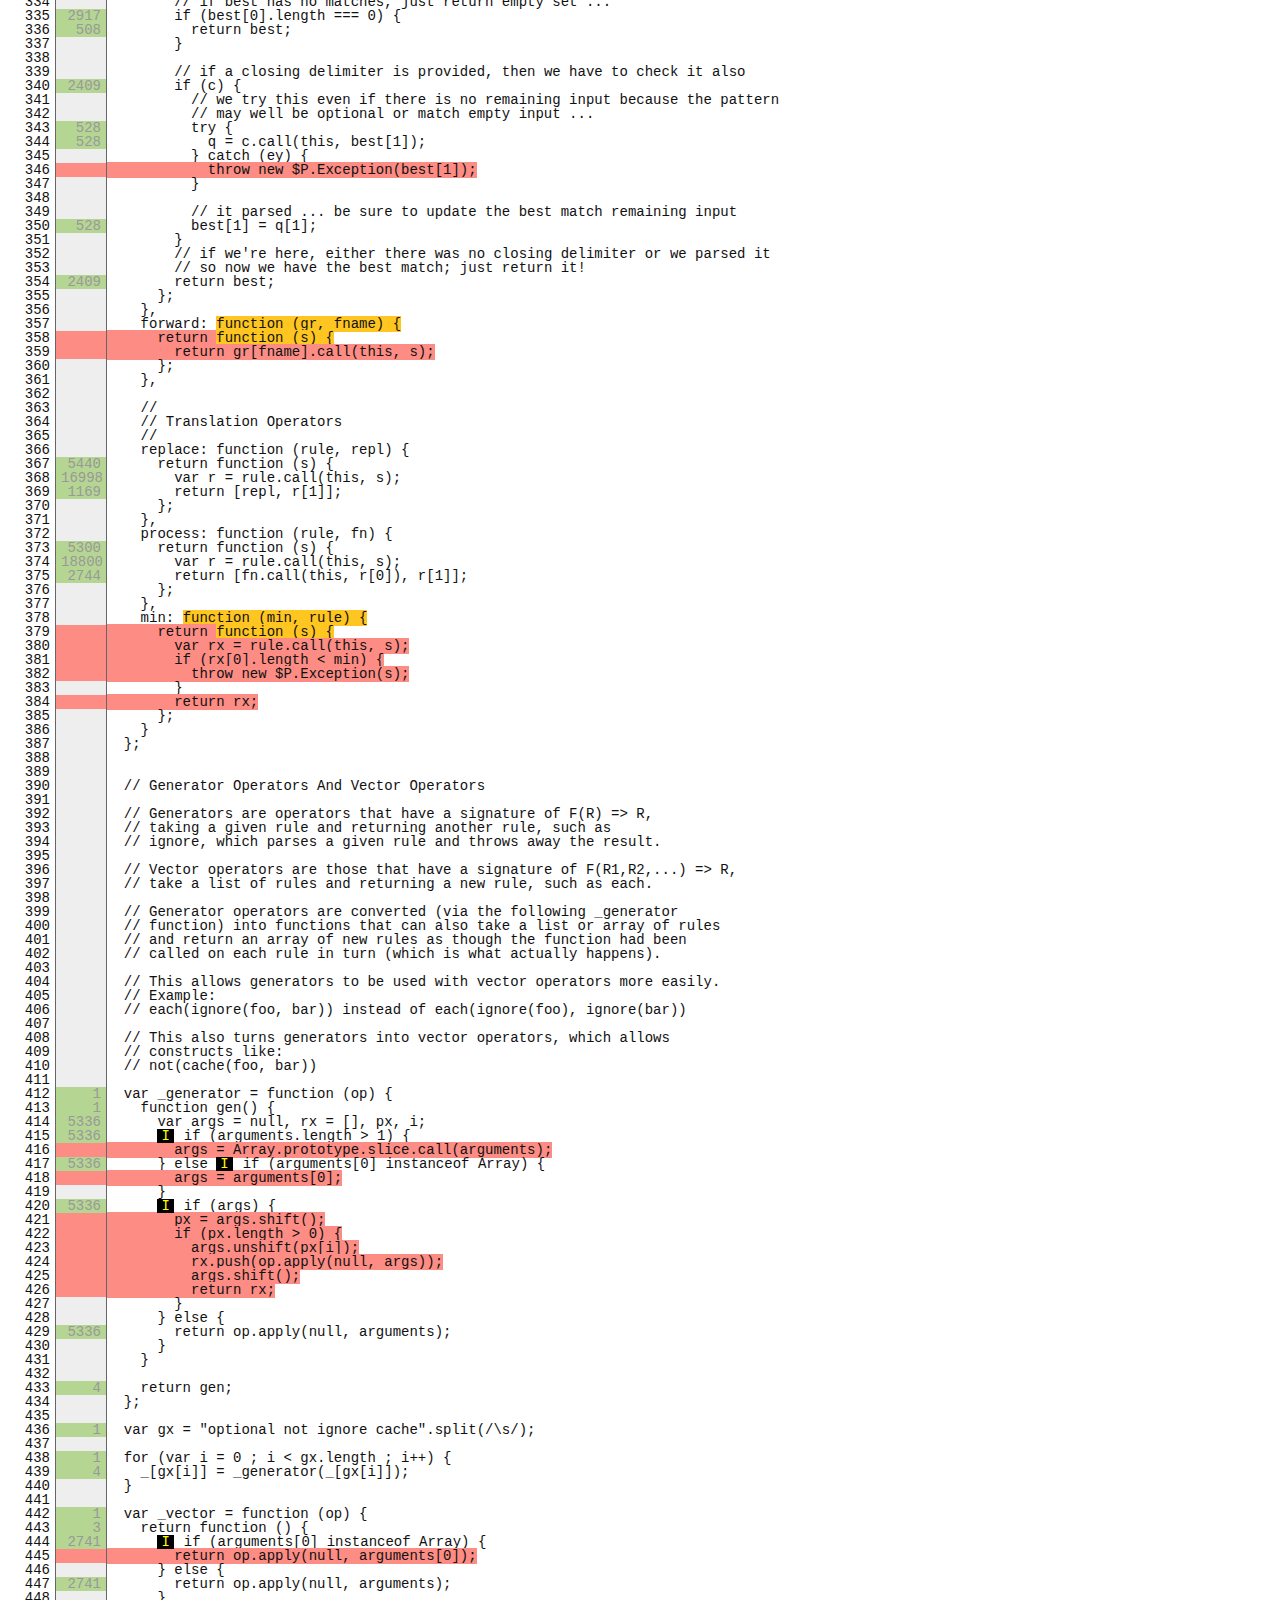
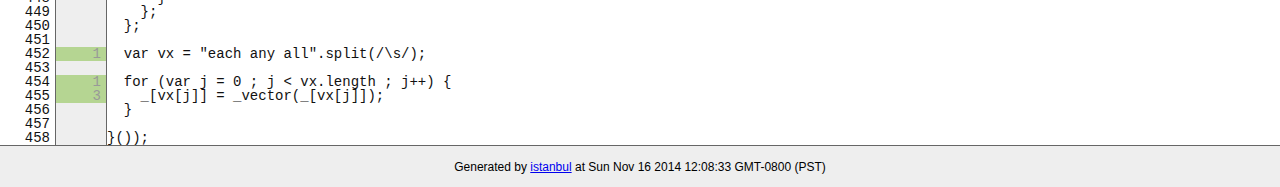
<file: app/vendors/DateJS/reports/lcov-report/core/parsing_operators.js.html>
<!doctype html>
<html lang="en">
<head>
    <title>Code coverage report for core/parsing_operators.js</title>
    <meta charset="utf-8">

    <link rel="stylesheet" href="../prettify.css">

    <style>
        body, html {
            margin:0; padding: 0;
        }
        body {
            font-family: Helvetica Neue, Helvetica,Arial;
            font-size: 10pt;
        }
        div.header, div.footer {
            background: #eee;
            padding: 1em;
        }
        div.header {
            z-index: 100;
            position: fixed;
            top: 0;
            border-bottom: 1px solid #666;
            width: 100%;
        }
        div.footer {
            border-top: 1px solid #666;
        }
        div.body {
            margin-top: 10em;
        }
        div.meta {
            font-size: 90%;
            text-align: center;
        }
        h1, h2, h3 {
            font-weight: normal;
        }
        h1 {
            font-size: 12pt;
        }
        h2 {
            font-size: 10pt;
        }
        pre {
            font-family: Consolas, Menlo, Monaco, monospace;
            margin: 0;
            padding: 0;
            line-height: 14px;
            font-size: 14px;
            -moz-tab-size: 2;
            -o-tab-size:  2;
            tab-size: 2;
        }

        div.path { font-size: 110%; }
        div.path a:link, div.path a:visited { color: #000; }
        table.coverage { border-collapse: collapse; margin:0; padding: 0 }

        table.coverage td {
            margin: 0;
            padding: 0;
            color: #111;
            vertical-align: top;
        }
        table.coverage td.line-count {
            width: 50px;
            text-align: right;
            padding-right: 5px;
        }
        table.coverage td.line-coverage {
            color: #777 !important;
            text-align: right;
            border-left: 1px solid #666;
            border-right: 1px solid #666;
        }

        table.coverage td.text {
        }

        table.coverage td span.cline-any {
            display: inline-block;
            padding: 0 5px;
            width: 40px;
        }
        table.coverage td span.cline-neutral {
            background: #eee;
        }
        table.coverage td span.cline-yes {
            background: #b5d592;
            color: #999;
        }
        table.coverage td span.cline-no {
            background: #fc8c84;
        }

        .cstat-yes { color: #111; }
        .cstat-no { background: #fc8c84; color: #111; }
        .fstat-no { background: #ffc520; color: #111 !important; }
        .cbranch-no { background:  yellow !important; color: #111; }

        .cstat-skip { background: #ddd; color: #111; }
        .fstat-skip { background: #ddd; color: #111 !important; }
        .cbranch-skip { background: #ddd !important; color: #111; }

        .missing-if-branch {
            display: inline-block;
            margin-right: 10px;
            position: relative;
            padding: 0 4px;
            background: black;
            color: yellow;
        }

        .skip-if-branch {
            display: none;
            margin-right: 10px;
            position: relative;
            padding: 0 4px;
            background: #ccc;
            color: white;
        }

        .missing-if-branch .typ, .skip-if-branch .typ {
            color: inherit !important;
        }

        .entity, .metric { font-weight: bold; }
        .metric { display: inline-block; border: 1px solid #333; padding: 0.3em; background: white; }
        .metric small { font-size: 80%; font-weight: normal; color: #666; }

        div.coverage-summary table { border-collapse: collapse; margin: 3em; font-size: 110%; }
        div.coverage-summary td, div.coverage-summary table  th { margin: 0; padding: 0.25em 1em; border-top: 1px solid #666; border-bottom: 1px solid #666; }
        div.coverage-summary th { text-align: left; border: 1px solid #666; background: #eee; font-weight: normal; }
        div.coverage-summary th.file { border-right: none !important; }
        div.coverage-summary th.pic { border-left: none !important; text-align: right; }
        div.coverage-summary th.pct { border-right: none !important; }
        div.coverage-summary th.abs { border-left: none !important; text-align: right; }
        div.coverage-summary td.pct { text-align: right; border-left: 1px solid #666; }
        div.coverage-summary td.abs { text-align: right; font-size: 90%; color: #444; border-right: 1px solid #666; }
        div.coverage-summary td.file { text-align: right; border-left: 1px solid #666; white-space: nowrap;  }
        div.coverage-summary td.pic { min-width: 120px !important;  }
        div.coverage-summary a:link { text-decoration: none; color: #000; }
        div.coverage-summary a:visited { text-decoration: none; color: #333; }
        div.coverage-summary a:hover { text-decoration: underline; }
        div.coverage-summary tfoot td { border-top: 1px solid #666; }

        div.coverage-summary .yui3-datatable-sort-indicator, div.coverage-summary .dummy-sort-indicator {
            height: 10px;
            width: 7px;
            display: inline-block;
            margin-left: 0.5em;
        }
        div.coverage-summary .yui3-datatable-sort-indicator {
            background: url("https://yui-s.yahooapis.com/3.6.0/build/datatable-sort/assets/skins/sam/sort-arrow-sprite.png") no-repeat scroll 0 0 transparent;
        }
        div.coverage-summary .yui3-datatable-sorted .yui3-datatable-sort-indicator {
            background-position: 0 -20px;
        }
        div.coverage-summary .yui3-datatable-sorted-desc .yui3-datatable-sort-indicator {
            background-position: 0 -10px;
        }

        .high { background: #b5d592 !important; }
        .medium { background: #ffe87c !important; }
        .low { background: #fc8c84 !important; }

        span.cover-fill, span.cover-empty {
            display:inline-block;
            border:1px solid #444;
            background: white;
            height: 12px;
        }
        span.cover-fill {
            background: #ccc;
            border-right: 1px solid #444;
        }
        span.cover-empty {
            background: white;
            border-left: none;
        }
        span.cover-full {
            border-right: none !important;
        }
        pre.prettyprint {
            border: none !important;
            padding: 0 !important;
            margin: 0 !important;
        }
        .com { color: #999 !important; }
        .ignore-none { color: #999; font-weight: normal; }

    </style>
</head>
<body>
<div class="header medium">
    <h1>Code coverage report for <span class="entity">core/parsing_operators.js</span></h1>
    <h2>
        
        Statements: <span class="metric">72.12% <small>(150 / 208)</small></span> &nbsp;&nbsp;&nbsp;&nbsp;
        
        
        Branches: <span class="metric">65% <small>(52 / 80)</small></span> &nbsp;&nbsp;&nbsp;&nbsp;
        
        
        Functions: <span class="metric">70.45% <small>(31 / 44)</small></span> &nbsp;&nbsp;&nbsp;&nbsp;
        
        
        Lines: <span class="metric">72.12% <small>(150 / 208)</small></span> &nbsp;&nbsp;&nbsp;&nbsp;
        
        Ignored: <span class="metric"><span class="ignore-none">none</span></span> &nbsp;&nbsp;&nbsp;&nbsp;
    </h2>
    <div class="path"><a href="../index.html">All files</a> &#187; <a href="index.html">core/</a> &#187; parsing_operators.js</div>
</div>
<div class="body">
<pre><table class="coverage">
<tr><td class="line-count">1
2
3
4
5
6
7
8
9
10
11
12
13
14
15
16
17
18
19
20
21
22
23
24
25
26
27
28
29
30
31
32
33
34
35
36
37
38
39
40
41
42
43
44
45
46
47
48
49
50
51
52
53
54
55
56
57
58
59
60
61
62
63
64
65
66
67
68
69
70
71
72
73
74
75
76
77
78
79
80
81
82
83
84
85
86
87
88
89
90
91
92
93
94
95
96
97
98
99
100
101
102
103
104
105
106
107
108
109
110
111
112
113
114
115
116
117
118
119
120
121
122
123
124
125
126
127
128
129
130
131
132
133
134
135
136
137
138
139
140
141
142
143
144
145
146
147
148
149
150
151
152
153
154
155
156
157
158
159
160
161
162
163
164
165
166
167
168
169
170
171
172
173
174
175
176
177
178
179
180
181
182
183
184
185
186
187
188
189
190
191
192
193
194
195
196
197
198
199
200
201
202
203
204
205
206
207
208
209
210
211
212
213
214
215
216
217
218
219
220
221
222
223
224
225
226
227
228
229
230
231
232
233
234
235
236
237
238
239
240
241
242
243
244
245
246
247
248
249
250
251
252
253
254
255
256
257
258
259
260
261
262
263
264
265
266
267
268
269
270
271
272
273
274
275
276
277
278
279
280
281
282
283
284
285
286
287
288
289
290
291
292
293
294
295
296
297
298
299
300
301
302
303
304
305
306
307
308
309
310
311
312
313
314
315
316
317
318
319
320
321
322
323
324
325
326
327
328
329
330
331
332
333
334
335
336
337
338
339
340
341
342
343
344
345
346
347
348
349
350
351
352
353
354
355
356
357
358
359
360
361
362
363
364
365
366
367
368
369
370
371
372
373
374
375
376
377
378
379
380
381
382
383
384
385
386
387
388
389
390
391
392
393
394
395
396
397
398
399
400
401
402
403
404
405
406
407
408
409
410
411
412
413
414
415
416
417
418
419
420
421
422
423
424
425
426
427
428
429
430
431
432
433
434
435
436
437
438
439
440
441
442
443
444
445
446
447
448
449
450
451
452
453
454
455
456
457
458</td><td class="line-coverage"><span class="cline-any cline-yes">1</span>
<span class="cline-any cline-yes">1</span>
<span class="cline-any cline-yes">1</span>
<span class="cline-any cline-neutral">&nbsp;</span>
<span class="cline-any cline-neutral">&nbsp;</span>
<span class="cline-any cline-neutral">&nbsp;</span>
<span class="cline-any cline-neutral">&nbsp;</span>
<span class="cline-any cline-yes">10780</span>
<span class="cline-any cline-yes">25714</span>
<span class="cline-any cline-yes">25714</span>
<span class="cline-any cline-yes">4104</span>
<span class="cline-any cline-neutral">&nbsp;</span>
<span class="cline-any cline-yes">21610</span>
<span class="cline-any cline-neutral">&nbsp;</span>
<span class="cline-any cline-neutral">&nbsp;</span>
<span class="cline-any cline-neutral">&nbsp;</span>
<span class="cline-any cline-neutral">&nbsp;</span>
<span class="cline-any cline-no">&nbsp;</span>
<span class="cline-any cline-no">&nbsp;</span>
<span class="cline-any cline-neutral">&nbsp;</span>
<span class="cline-any cline-neutral">&nbsp;</span>
<span class="cline-any cline-neutral">&nbsp;</span>
<span class="cline-any cline-yes">217</span>
<span class="cline-any cline-neutral">&nbsp;</span>
<span class="cline-any cline-neutral">&nbsp;</span>
<span class="cline-any cline-neutral">&nbsp;</span>
<span class="cline-any cline-neutral">&nbsp;</span>
<span class="cline-any cline-neutral">&nbsp;</span>
<span class="cline-any cline-no">&nbsp;</span>
<span class="cline-any cline-no">&nbsp;</span>
<span class="cline-any cline-no">&nbsp;</span>
<span class="cline-any cline-no">&nbsp;</span>
<span class="cline-any cline-no">&nbsp;</span>
<span class="cline-any cline-neutral">&nbsp;</span>
<span class="cline-any cline-no">&nbsp;</span>
<span class="cline-any cline-no">&nbsp;</span>
<span class="cline-any cline-no">&nbsp;</span>
<span class="cline-any cline-neutral">&nbsp;</span>
<span class="cline-any cline-no">&nbsp;</span>
<span class="cline-any cline-neutral">&nbsp;</span>
<span class="cline-any cline-no">&nbsp;</span>
<span class="cline-any cline-neutral">&nbsp;</span>
<span class="cline-any cline-neutral">&nbsp;</span>
<span class="cline-any cline-neutral">&nbsp;</span>
<span class="cline-any cline-yes">160</span>
<span class="cline-any cline-yes">20</span>
<span class="cline-any cline-yes">20</span>
<span class="cline-any cline-yes">147</span>
<span class="cline-any cline-yes">147</span>
<span class="cline-any cline-neutral">&nbsp;</span>
<span class="cline-any cline-no">&nbsp;</span>
<span class="cline-any cline-neutral">&nbsp;</span>
<span class="cline-any cline-yes">147</span>
<span class="cline-any cline-yes">147</span>
<span class="cline-any cline-neutral">&nbsp;</span>
<span class="cline-any cline-yes">20</span>
<span class="cline-any cline-neutral">&nbsp;</span>
<span class="cline-any cline-neutral">&nbsp;</span>
<span class="cline-any cline-neutral">&nbsp;</span>
<span class="cline-any cline-neutral">&nbsp;</span>
<span class="cline-any cline-neutral">&nbsp;</span>
<span class="cline-any cline-yes">480</span>
<span class="cline-any cline-yes">646</span>
<span class="cline-any cline-yes">646</span>
<span class="cline-any cline-yes">646</span>
<span class="cline-any cline-neutral">&nbsp;</span>
<span class="cline-any cline-yes">646</span>
<span class="cline-any cline-neutral">&nbsp;</span>
<span class="cline-any cline-no">&nbsp;</span>
<span class="cline-any cline-neutral">&nbsp;</span>
<span class="cline-any cline-neutral">&nbsp;</span>
<span class="cline-any cline-neutral">&nbsp;</span>
<span class="cline-any cline-yes">480</span>
<span class="cline-any cline-yes">356</span>
<span class="cline-any cline-yes">356</span>
<span class="cline-any cline-neutral">&nbsp;</span>
<span class="cline-any cline-yes">350</span>
<span class="cline-any cline-neutral">&nbsp;</span>
<span class="cline-any cline-yes">6</span>
<span class="cline-any cline-neutral">&nbsp;</span>
<span class="cline-any cline-neutral">&nbsp;</span>
<span class="cline-any cline-neutral">&nbsp;</span>
<span class="cline-any cline-yes">376</span>
<span class="cline-any cline-neutral">&nbsp;</span>
<span class="cline-any cline-yes">1104</span>
<span class="cline-any cline-yes">1104</span>
<span class="cline-any cline-yes">43</span>
<span class="cline-any cline-neutral">&nbsp;</span>
<span class="cline-any cline-neutral">&nbsp;</span>
<span class="cline-any cline-neutral">&nbsp;</span>
<span class="cline-any cline-no">&nbsp;</span>
<span class="cline-any cline-neutral">&nbsp;</span>
<span class="cline-any cline-no">&nbsp;</span>
<span class="cline-any cline-no">&nbsp;</span>
<span class="cline-any cline-neutral">&nbsp;</span>
<span class="cline-any cline-no">&nbsp;</span>
<span class="cline-any cline-neutral">&nbsp;</span>
<span class="cline-any cline-neutral">&nbsp;</span>
<span class="cline-any cline-yes">4000</span>
<span class="cline-any cline-yes">4000</span>
<span class="cline-any cline-yes">15483</span>
<span class="cline-any cline-neutral">&nbsp;</span>
<span class="cline-any cline-no">&nbsp;</span>
<span class="cline-any cline-no">&nbsp;</span>
<span class="cline-any cline-no">&nbsp;</span>
<span class="cline-any cline-no">&nbsp;</span>
<span class="cline-any cline-no">&nbsp;</span>
<span class="cline-any cline-neutral">&nbsp;</span>
<span class="cline-any cline-neutral">&nbsp;</span>
<span class="cline-any cline-neutral">&nbsp;</span>
<span class="cline-any cline-neutral">&nbsp;</span>
<span class="cline-any cline-yes">4000</span>
<span class="cline-any cline-yes">15483</span>
<span class="cline-any cline-yes">15483</span>
<span class="cline-any cline-yes">15483</span>
<span class="cline-any cline-neutral">&nbsp;</span>
<span class="cline-any cline-yes">5153</span>
<span class="cline-any cline-neutral">&nbsp;</span>
<span class="cline-any cline-yes">15483</span>
<span class="cline-any cline-yes">15483</span>
<span class="cline-any cline-yes">15483</span>
<span class="cline-any cline-yes">14556</span>
<span class="cline-any cline-neutral">&nbsp;</span>
<span class="cline-any cline-yes">927</span>
<span class="cline-any cline-neutral">&nbsp;</span>
<span class="cline-any cline-neutral">&nbsp;</span>
<span class="cline-any cline-neutral">&nbsp;</span>
<span class="cline-any cline-neutral">&nbsp;</span>
<span class="cline-any cline-neutral">&nbsp;</span>
<span class="cline-any cline-neutral">&nbsp;</span>
<span class="cline-any cline-yes">1601</span>
<span class="cline-any cline-yes">1601</span>
<span class="cline-any cline-yes">5498</span>
<span class="cline-any cline-yes">5498</span>
<span class="cline-any cline-yes">31059</span>
<span class="cline-any cline-no">&nbsp;</span>
<span class="cline-any cline-neutral">&nbsp;</span>
<span class="cline-any cline-yes">31059</span>
<span class="cline-any cline-yes">31059</span>
<span class="cline-any cline-neutral">&nbsp;</span>
<span class="cline-any cline-yes">29340</span>
<span class="cline-any cline-neutral">&nbsp;</span>
<span class="cline-any cline-yes">31059</span>
<span class="cline-any cline-yes">1719</span>
<span class="cline-any cline-neutral">&nbsp;</span>
<span class="cline-any cline-neutral">&nbsp;</span>
<span class="cline-any cline-yes">3779</span>
<span class="cline-any cline-neutral">&nbsp;</span>
<span class="cline-any cline-neutral">&nbsp;</span>
<span class="cline-any cline-neutral">&nbsp;</span>
<span class="cline-any cline-yes">1140</span>
<span class="cline-any cline-yes">1140</span>
<span class="cline-any cline-yes">14052</span>
<span class="cline-any cline-yes">14052</span>
<span class="cline-any cline-yes">15582</span>
<span class="cline-any cline-no">&nbsp;</span>
<span class="cline-any cline-neutral">&nbsp;</span>
<span class="cline-any cline-yes">15582</span>
<span class="cline-any cline-yes">15582</span>
<span class="cline-any cline-neutral">&nbsp;</span>
<span class="cline-any cline-yes">13450</span>
<span class="cline-any cline-neutral">&nbsp;</span>
<span class="cline-any cline-yes">2132</span>
<span class="cline-any cline-yes">2132</span>
<span class="cline-any cline-neutral">&nbsp;</span>
<span class="cline-any cline-yes">602</span>
<span class="cline-any cline-neutral">&nbsp;</span>
<span class="cline-any cline-neutral">&nbsp;</span>
<span class="cline-any cline-neutral">&nbsp;</span>
<span class="cline-any cline-no">&nbsp;</span>
<span class="cline-any cline-no">&nbsp;</span>
<span class="cline-any cline-neutral">&nbsp;</span>
<span class="cline-any cline-neutral">&nbsp;</span>
<span class="cline-any cline-neutral">&nbsp;</span>
<span class="cline-any cline-neutral">&nbsp;</span>
<span class="cline-any cline-yes">160</span>
<span class="cline-any cline-yes">160</span>
<span class="cline-any cline-neutral">&nbsp;</span>
<span class="cline-any cline-yes">160</span>
<span class="cline-any cline-no">&nbsp;</span>
<span class="cline-any cline-neutral">&nbsp;</span>
<span class="cline-any cline-yes">160</span>
<span class="cline-any cline-yes">469</span>
<span class="cline-any cline-yes">469</span>
<span class="cline-any cline-yes">469</span>
<span class="cline-any cline-yes">471</span>
<span class="cline-any cline-yes">471</span>
<span class="cline-any cline-neutral">&nbsp;</span>
<span class="cline-any cline-yes">457</span>
<span class="cline-any cline-neutral">&nbsp;</span>
<span class="cline-any cline-yes">14</span>
<span class="cline-any cline-yes">14</span>
<span class="cline-any cline-yes">14</span>
<span class="cline-any cline-neutral">&nbsp;</span>
<span class="cline-any cline-yes">12</span>
<span class="cline-any cline-yes">12</span>
<span class="cline-any cline-neutral">&nbsp;</span>
<span class="cline-any cline-yes">2</span>
<span class="cline-any cline-neutral">&nbsp;</span>
<span class="cline-any cline-yes">469</span>
<span class="cline-any cline-yes">457</span>
<span class="cline-any cline-neutral">&nbsp;</span>
<span class="cline-any cline-yes">12</span>
<span class="cline-any cline-no">&nbsp;</span>
<span class="cline-any cline-neutral">&nbsp;</span>
<span class="cline-any cline-yes">12</span>
<span class="cline-any cline-no">&nbsp;</span>
<span class="cline-any cline-no">&nbsp;</span>
<span class="cline-any cline-neutral">&nbsp;</span>
<span class="cline-any cline-no">&nbsp;</span>
<span class="cline-any cline-neutral">&nbsp;</span>
<span class="cline-any cline-neutral">&nbsp;</span>
<span class="cline-any cline-yes">12</span>
<span class="cline-any cline-neutral">&nbsp;</span>
<span class="cline-any cline-neutral">&nbsp;</span>
<span class="cline-any cline-neutral">&nbsp;</span>
<span class="cline-any cline-neutral">&nbsp;</span>
<span class="cline-any cline-neutral">&nbsp;</span>
<span class="cline-any cline-neutral">&nbsp;</span>
<span class="cline-any cline-neutral">&nbsp;</span>
<span class="cline-any cline-neutral">&nbsp;</span>
<span class="cline-any cline-no">&nbsp;</span>
<span class="cline-any cline-no">&nbsp;</span>
<span class="cline-any cline-no">&nbsp;</span>
<span class="cline-any cline-no">&nbsp;</span>
<span class="cline-any cline-no">&nbsp;</span>
<span class="cline-any cline-neutral">&nbsp;</span>
<span class="cline-any cline-neutral">&nbsp;</span>
<span class="cline-any cline-neutral">&nbsp;</span>
<span class="cline-any cline-no">&nbsp;</span>
<span class="cline-any cline-no">&nbsp;</span>
<span class="cline-any cline-no">&nbsp;</span>
<span class="cline-any cline-neutral">&nbsp;</span>
<span class="cline-any cline-neutral">&nbsp;</span>
<span class="cline-any cline-neutral">&nbsp;</span>
<span class="cline-any cline-neutral">&nbsp;</span>
<span class="cline-any cline-yes">2340</span>
<span class="cline-any cline-yes">2340</span>
<span class="cline-any cline-yes">2340</span>
<span class="cline-any cline-neutral">&nbsp;</span>
<span class="cline-any cline-neutral">&nbsp;</span>
<span class="cline-any cline-yes">2917</span>
<span class="cline-any cline-neutral">&nbsp;</span>
<span class="cline-any cline-yes">2917</span>
<span class="cline-any cline-neutral">&nbsp;</span>
<span class="cline-any cline-neutral">&nbsp;</span>
<span class="cline-any cline-neutral">&nbsp;</span>
<span class="cline-any cline-yes">6399</span>
<span class="cline-any cline-yes">6399</span>
<span class="cline-any cline-yes">6399</span>
<span class="cline-any cline-yes">6399</span>
<span class="cline-any cline-neutral">&nbsp;</span>
<span class="cline-any cline-neutral">&nbsp;</span>
<span class="cline-any cline-yes">6399</span>
<span class="cline-any cline-yes">6399</span>
<span class="cline-any cline-neutral">&nbsp;</span>
<span class="cline-any cline-yes">3427</span>
<span class="cline-any cline-neutral">&nbsp;</span>
<span class="cline-any cline-neutral">&nbsp;</span>
<span class="cline-any cline-neutral">&nbsp;</span>
<span class="cline-any cline-yes">2972</span>
<span class="cline-any cline-neutral">&nbsp;</span>
<span class="cline-any cline-neutral">&nbsp;</span>
<span class="cline-any cline-neutral">&nbsp;</span>
<span class="cline-any cline-neutral">&nbsp;</span>
<span class="cline-any cline-neutral">&nbsp;</span>
<span class="cline-any cline-yes">2972</span>
<span class="cline-any cline-yes">1922</span>
<span class="cline-any cline-yes">1922</span>
<span class="cline-any cline-neutral">&nbsp;</span>
<span class="cline-any cline-yes">542</span>
<span class="cline-any cline-neutral">&nbsp;</span>
<span class="cline-any cline-neutral">&nbsp;</span>
<span class="cline-any cline-yes">1050</span>
<span class="cline-any cline-neutral">&nbsp;</span>
<span class="cline-any cline-neutral">&nbsp;</span>
<span class="cline-any cline-neutral">&nbsp;</span>
<span class="cline-any cline-neutral">&nbsp;</span>
<span class="cline-any cline-neutral">&nbsp;</span>
<span class="cline-any cline-yes">2972</span>
<span class="cline-any cline-no">&nbsp;</span>
<span class="cline-any cline-neutral">&nbsp;</span>
<span class="cline-any cline-neutral">&nbsp;</span>
<span class="cline-any cline-neutral">&nbsp;</span>
<span class="cline-any cline-neutral">&nbsp;</span>
<span class="cline-any cline-neutral">&nbsp;</span>
<span class="cline-any cline-neutral">&nbsp;</span>
<span class="cline-any cline-yes">2972</span>
<span class="cline-any cline-neutral">&nbsp;</span>
<span class="cline-any cline-neutral">&nbsp;</span>
<span class="cline-any cline-yes">1380</span>
<span class="cline-any cline-yes">1380</span>
<span class="cline-any cline-yes">7872</span>
<span class="cline-any cline-yes">6492</span>
<span class="cline-any cline-neutral">&nbsp;</span>
<span class="cline-any cline-neutral">&nbsp;</span>
<span class="cline-any cline-neutral">&nbsp;</span>
<span class="cline-any cline-neutral">&nbsp;</span>
<span class="cline-any cline-neutral">&nbsp;</span>
<span class="cline-any cline-neutral">&nbsp;</span>
<span class="cline-any cline-yes">1380</span>
<span class="cline-any cline-neutral">&nbsp;</span>
<span class="cline-any cline-neutral">&nbsp;</span>
<span class="cline-any cline-neutral">&nbsp;</span>
<span class="cline-any cline-yes">1380</span>
<span class="cline-any cline-neutral">&nbsp;</span>
<span class="cline-any cline-neutral">&nbsp;</span>
<span class="cline-any cline-neutral">&nbsp;</span>
<span class="cline-any cline-neutral">&nbsp;</span>
<span class="cline-any cline-yes">1341</span>
<span class="cline-any cline-yes">1341</span>
<span class="cline-any cline-neutral">&nbsp;</span>
<span class="cline-any cline-neutral">&nbsp;</span>
<span class="cline-any cline-neutral">&nbsp;</span>
<span class="cline-any cline-neutral">&nbsp;</span>
<span class="cline-any cline-neutral">&nbsp;</span>
<span class="cline-any cline-neutral">&nbsp;</span>
<span class="cline-any cline-neutral">&nbsp;</span>
<span class="cline-any cline-neutral">&nbsp;</span>
<span class="cline-any cline-yes">2972</span>
<span class="cline-any cline-yes">2469</span>
<span class="cline-any cline-neutral">&nbsp;</span>
<span class="cline-any cline-neutral">&nbsp;</span>
<span class="cline-any cline-neutral">&nbsp;</span>
<span class="cline-any cline-yes">2972</span>
<span class="cline-any cline-yes">2301</span>
<span class="cline-any cline-neutral">&nbsp;</span>
<span class="cline-any cline-neutral">&nbsp;</span>
<span class="cline-any cline-neutral">&nbsp;</span>
<span class="cline-any cline-neutral">&nbsp;</span>
<span class="cline-any cline-neutral">&nbsp;</span>
<span class="cline-any cline-neutral">&nbsp;</span>
<span class="cline-any cline-neutral">&nbsp;</span>
<span class="cline-any cline-neutral">&nbsp;</span>
<span class="cline-any cline-yes">2917</span>
<span class="cline-any cline-yes">508</span>
<span class="cline-any cline-neutral">&nbsp;</span>
<span class="cline-any cline-neutral">&nbsp;</span>
<span class="cline-any cline-neutral">&nbsp;</span>
<span class="cline-any cline-yes">2409</span>
<span class="cline-any cline-neutral">&nbsp;</span>
<span class="cline-any cline-neutral">&nbsp;</span>
<span class="cline-any cline-yes">528</span>
<span class="cline-any cline-yes">528</span>
<span class="cline-any cline-neutral">&nbsp;</span>
<span class="cline-any cline-no">&nbsp;</span>
<span class="cline-any cline-neutral">&nbsp;</span>
<span class="cline-any cline-neutral">&nbsp;</span>
<span class="cline-any cline-neutral">&nbsp;</span>
<span class="cline-any cline-yes">528</span>
<span class="cline-any cline-neutral">&nbsp;</span>
<span class="cline-any cline-neutral">&nbsp;</span>
<span class="cline-any cline-neutral">&nbsp;</span>
<span class="cline-any cline-yes">2409</span>
<span class="cline-any cline-neutral">&nbsp;</span>
<span class="cline-any cline-neutral">&nbsp;</span>
<span class="cline-any cline-neutral">&nbsp;</span>
<span class="cline-any cline-no">&nbsp;</span>
<span class="cline-any cline-no">&nbsp;</span>
<span class="cline-any cline-neutral">&nbsp;</span>
<span class="cline-any cline-neutral">&nbsp;</span>
<span class="cline-any cline-neutral">&nbsp;</span>
<span class="cline-any cline-neutral">&nbsp;</span>
<span class="cline-any cline-neutral">&nbsp;</span>
<span class="cline-any cline-neutral">&nbsp;</span>
<span class="cline-any cline-neutral">&nbsp;</span>
<span class="cline-any cline-yes">5440</span>
<span class="cline-any cline-yes">16998</span>
<span class="cline-any cline-yes">1169</span>
<span class="cline-any cline-neutral">&nbsp;</span>
<span class="cline-any cline-neutral">&nbsp;</span>
<span class="cline-any cline-neutral">&nbsp;</span>
<span class="cline-any cline-yes">5300</span>
<span class="cline-any cline-yes">18800</span>
<span class="cline-any cline-yes">2744</span>
<span class="cline-any cline-neutral">&nbsp;</span>
<span class="cline-any cline-neutral">&nbsp;</span>
<span class="cline-any cline-neutral">&nbsp;</span>
<span class="cline-any cline-no">&nbsp;</span>
<span class="cline-any cline-no">&nbsp;</span>
<span class="cline-any cline-no">&nbsp;</span>
<span class="cline-any cline-no">&nbsp;</span>
<span class="cline-any cline-neutral">&nbsp;</span>
<span class="cline-any cline-no">&nbsp;</span>
<span class="cline-any cline-neutral">&nbsp;</span>
<span class="cline-any cline-neutral">&nbsp;</span>
<span class="cline-any cline-neutral">&nbsp;</span>
<span class="cline-any cline-neutral">&nbsp;</span>
<span class="cline-any cline-neutral">&nbsp;</span>
<span class="cline-any cline-neutral">&nbsp;</span>
<span class="cline-any cline-neutral">&nbsp;</span>
<span class="cline-any cline-neutral">&nbsp;</span>
<span class="cline-any cline-neutral">&nbsp;</span>
<span class="cline-any cline-neutral">&nbsp;</span>
<span class="cline-any cline-neutral">&nbsp;</span>
<span class="cline-any cline-neutral">&nbsp;</span>
<span class="cline-any cline-neutral">&nbsp;</span>
<span class="cline-any cline-neutral">&nbsp;</span>
<span class="cline-any cline-neutral">&nbsp;</span>
<span class="cline-any cline-neutral">&nbsp;</span>
<span class="cline-any cline-neutral">&nbsp;</span>
<span class="cline-any cline-neutral">&nbsp;</span>
<span class="cline-any cline-neutral">&nbsp;</span>
<span class="cline-any cline-neutral">&nbsp;</span>
<span class="cline-any cline-neutral">&nbsp;</span>
<span class="cline-any cline-neutral">&nbsp;</span>
<span class="cline-any cline-neutral">&nbsp;</span>
<span class="cline-any cline-neutral">&nbsp;</span>
<span class="cline-any cline-neutral">&nbsp;</span>
<span class="cline-any cline-neutral">&nbsp;</span>
<span class="cline-any cline-neutral">&nbsp;</span>
<span class="cline-any cline-yes">1</span>
<span class="cline-any cline-yes">1</span>
<span class="cline-any cline-yes">5336</span>
<span class="cline-any cline-yes">5336</span>
<span class="cline-any cline-no">&nbsp;</span>
<span class="cline-any cline-yes">5336</span>
<span class="cline-any cline-no">&nbsp;</span>
<span class="cline-any cline-neutral">&nbsp;</span>
<span class="cline-any cline-yes">5336</span>
<span class="cline-any cline-no">&nbsp;</span>
<span class="cline-any cline-no">&nbsp;</span>
<span class="cline-any cline-no">&nbsp;</span>
<span class="cline-any cline-no">&nbsp;</span>
<span class="cline-any cline-no">&nbsp;</span>
<span class="cline-any cline-no">&nbsp;</span>
<span class="cline-any cline-neutral">&nbsp;</span>
<span class="cline-any cline-neutral">&nbsp;</span>
<span class="cline-any cline-yes">5336</span>
<span class="cline-any cline-neutral">&nbsp;</span>
<span class="cline-any cline-neutral">&nbsp;</span>
<span class="cline-any cline-neutral">&nbsp;</span>
<span class="cline-any cline-yes">4</span>
<span class="cline-any cline-neutral">&nbsp;</span>
<span class="cline-any cline-neutral">&nbsp;</span>
<span class="cline-any cline-yes">1</span>
<span class="cline-any cline-neutral">&nbsp;</span>
<span class="cline-any cline-yes">1</span>
<span class="cline-any cline-yes">4</span>
<span class="cline-any cline-neutral">&nbsp;</span>
<span class="cline-any cline-neutral">&nbsp;</span>
<span class="cline-any cline-yes">1</span>
<span class="cline-any cline-yes">3</span>
<span class="cline-any cline-yes">2741</span>
<span class="cline-any cline-no">&nbsp;</span>
<span class="cline-any cline-neutral">&nbsp;</span>
<span class="cline-any cline-yes">2741</span>
<span class="cline-any cline-neutral">&nbsp;</span>
<span class="cline-any cline-neutral">&nbsp;</span>
<span class="cline-any cline-neutral">&nbsp;</span>
<span class="cline-any cline-neutral">&nbsp;</span>
<span class="cline-any cline-yes">1</span>
<span class="cline-any cline-neutral">&nbsp;</span>
<span class="cline-any cline-yes">1</span>
<span class="cline-any cline-yes">3</span>
<span class="cline-any cline-neutral">&nbsp;</span>
<span class="cline-any cline-neutral">&nbsp;</span>
<span class="cline-any cline-neutral">&nbsp;</span></td><td class="text"><pre class="prettyprint lang-js">(function () {
	var $P = Date.Parsing;
	var _ = $P.Operators = {
		//
		// Tokenizers
		//
		rtoken: function (r) { // regex token
			return function (s) {
				var mx = s.match(r);
				if (mx) {
					return ([ mx[0], s.substring(mx[0].length) ]);
				} else {
					throw new $P.Exception(s);
				}
			};
		},
		token: <span class="fstat-no" title="function not covered" >function () {</span> // whitespace-eating token
<span class="cstat-no" title="statement not covered" >			return <span class="fstat-no" title="function not covered" >function (s) {</span></span>
<span class="cstat-no" title="statement not covered" >				return _.rtoken(new RegExp("^\\s*" + s + "\\s*"))(s);</span>
			};
		},
		stoken: function (s) { // string token
			return _.rtoken(new RegExp("^" + s));
		},
&nbsp;
		// Atomic Operators
&nbsp;
		until: <span class="fstat-no" title="function not covered" >function (p) {</span>
<span class="cstat-no" title="statement not covered" >			return <span class="fstat-no" title="function not covered" >function (s) {</span></span>
<span class="cstat-no" title="statement not covered" >				var qx = [], rx = null;</span>
<span class="cstat-no" title="statement not covered" >				while (s.length) {</span>
<span class="cstat-no" title="statement not covered" >					try {</span>
<span class="cstat-no" title="statement not covered" >						rx = p.call(this, s);</span>
					} catch (e) {
<span class="cstat-no" title="statement not covered" >						qx.push(rx[0]);</span>
<span class="cstat-no" title="statement not covered" >						s = rx[1];</span>
<span class="cstat-no" title="statement not covered" >						continue;</span>
					}
<span class="cstat-no" title="statement not covered" >					break;</span>
				}
<span class="cstat-no" title="statement not covered" >				return [ qx, s ];</span>
			};
		},
		many: function (p) {
			return function (s) {
				var rx = [], r = null;
				while (s.length) {
					try {
						r = p.call(this, s);
					} catch (e) {
<span class="cstat-no" title="statement not covered" >						return [ rx, s ];</span>
					}
					rx.push(r[0]);
					s = r[1];
				}
				return [ rx, s ];
			};
		},
&nbsp;
		// generator operators -- see below
		optional: function (p) {
			return function (s) {
				var r = null;
				try {
					r = p.call(this, s);
				} catch (e) {
					return [ null, s ];
				}
<span class="cstat-no" title="statement not covered" >				return [ r[0], r[1] ];</span>
			};
		},
		not: function (p) {
			return function (s) {
				try {
					p.call(this, s);
				} catch (e) {
					return [null, s];
				}
				throw new $P.Exception(s);
			};
		},
		ignore: function (p) {
			return p ?
			function (s) {
				var r = null;
				r = p.call(this, s);
				return [null, r[1]];
			} : <span class="branch-1 cbranch-no" title="branch not covered" >null;</span>
		},
		product: <span class="fstat-no" title="function not covered" >function () {</span>
<span class="cstat-no" title="statement not covered" >			var px = arguments[0],</span>
			qx = Array.prototype.slice.call(arguments, 1), rx = [];
<span class="cstat-no" title="statement not covered" >			for (var i = 0 ; i &lt; px.length ; i++) {</span>
<span class="cstat-no" title="statement not covered" >				rx.push(_.each(px[i], qx));</span>
			}
<span class="cstat-no" title="statement not covered" >			return rx;</span>
		},
		cache: function (rule) {
			var cache = {}, cache_length = 0, cache_keys = [], CACHE_MAX = Date.Config.CACHE_MAX || 100000, r = null;
			var cacheCheck = function () {
				<span class="missing-if-branch" title="if path not taken" >I</span>if (cache_length === CACHE_MAX) {
					// kill several keys, don't want to have to do this all the time...
<span class="cstat-no" title="statement not covered" >					for (var i=0; i &lt; 10; i++) {</span>
<span class="cstat-no" title="statement not covered" >						var key = cache_keys.shift();</span>
<span class="cstat-no" title="statement not covered" >						if (key) {</span>
<span class="cstat-no" title="statement not covered" >							delete cache[key];</span>
<span class="cstat-no" title="statement not covered" >							cache_length--;</span>
						}
					}
				}
			};
			return function (s) {
				cacheCheck();
				try {
					r = cache[s] = (cache[s] || rule.call(this, s));
				} catch (e) {
					r = cache[s] = e;
				}
				cache_length++;
				cache_keys.push(s);
				if (r instanceof $P.Exception) {
					throw r;
				} else {
					return r;
				}
			};
		},
&nbsp;
		// vector operators -- see below
		any: function () {
			var px = arguments;
			return function (s) {
				var r = null;
				for (var i = 0; i &lt; px.length; i++) {
					<span class="missing-if-branch" title="if path not taken" >I</span>if (px[i] == null) {
<span class="cstat-no" title="statement not covered" >						continue;</span>
					}
					try {
						r = (px[i].call(this, s));
					} catch (e) {
						r = null;
					}
					if (r) {
						return r;
					}
				}
				throw new $P.Exception(s);
			};
		},
		each: function () {
			var px = arguments;
			return function (s) {
				var rx = [], r = null;
				for (var i = 0; i &lt; px.length ; i++) {
					<span class="missing-if-branch" title="if path not taken" >I</span>if (px[i] == null) {
<span class="cstat-no" title="statement not covered" >						continue;</span>
					}
					try {
						r = (px[i].call(this, s));
					} catch (e) {
						throw new $P.Exception(s);
					}
					rx.push(r[0]);
					s = r[1];
				}
				return [ rx, s];
			};
		},
		all: <span class="fstat-no" title="function not covered" >function () {</span>
<span class="cstat-no" title="statement not covered" >			var px = arguments, _ = _;</span>
<span class="cstat-no" title="statement not covered" >			return _.each(_.optional(px));</span>
		},
&nbsp;
		// delimited operators
		sequence: function (px, d, c) {
			d = d || <span class="branch-1 cbranch-no" title="branch not covered" >_.rtoken(/^\s*/);</span>
			c = c || null;
			
			<span class="missing-if-branch" title="if path not taken" >I</span>if (px.length === 1) {
<span class="cstat-no" title="statement not covered" >				return px[0];</span>
			}
			return function (s) {
				var r = null, q = null;
				var rx = [];
				for (var i = 0; i &lt; px.length ; i++) {
					try {
						r = px[i].call(this, s);
					} catch (e) {
						break;
					}
					rx.push(r[0]);
					try {
						q = d.call(this, r[1]);
					} catch (ex) {
						q = null;
						break;
					}
					s = q[1];
				}
				if (!r) {
					throw new $P.Exception(s);
				}
				<span class="missing-if-branch" title="if path not taken" >I</span>if (q) {
<span class="cstat-no" title="statement not covered" >					throw new $P.Exception(q[1]);</span>
				}
				<span class="missing-if-branch" title="if path not taken" >I</span>if (c) {
<span class="cstat-no" title="statement not covered" >					try {</span>
<span class="cstat-no" title="statement not covered" >						r = c.call(this, r[1]);</span>
					} catch (ey) {
<span class="cstat-no" title="statement not covered" >						throw new $P.Exception(r[1]);</span>
					}
				}
				return [ rx, (r?r[1]:<span class="branch-1 cbranch-no" title="branch not covered" >s)</span> ];
			};
		},
&nbsp;
		//
		// Composite Operators
		//
&nbsp;
		between: <span class="fstat-no" title="function not covered" >function (d1, p, d2) {</span>
<span class="cstat-no" title="statement not covered" >			d2 = d2 || d1;</span>
<span class="cstat-no" title="statement not covered" >			var _fn = _.each(_.ignore(d1), p, _.ignore(d2));</span>
<span class="cstat-no" title="statement not covered" >			return <span class="fstat-no" title="function not covered" >function (s) {</span></span>
<span class="cstat-no" title="statement not covered" >				var rx = _fn.call(this, s);</span>
<span class="cstat-no" title="statement not covered" >				return [[rx[0][0], r[0][2]], rx[1]];</span>
			};
		},
		list: <span class="fstat-no" title="function not covered" >function (p, d, c) {</span>
<span class="cstat-no" title="statement not covered" >			d = d || _.rtoken(/^\s*/);</span>
<span class="cstat-no" title="statement not covered" >			c = c || null;</span>
<span class="cstat-no" title="statement not covered" >			return (p instanceof Array ?</span>
				_.each(_.product(p.slice(0, -1), _.ignore(d)), p.slice(-1), _.ignore(c)) :
				_.each(_.many(_.each(p, _.ignore(d))), px, _.ignore(c)));
		},
		set: function (px, d, c) {
			d = d || _.rtoken(/^\s*/);
			c = c || null;
			return function (s) {
				// r is the current match, best the current 'best' match
				// which means it parsed the most amount of input
				var r = null, p = null, q = null, rx = null, best = [[], s], last = false;
				// go through the rules in the given set
				for (var i = 0; i &lt; px.length ; i++) {
&nbsp;
					// last is a flag indicating whether this must be the last element
					// if there is only 1 element, then it MUST be the last one
					q = null;
					p = null;
					r = null;
					last = (px.length === 1);
					// first, we try simply to match the current pattern
					// if not, try the next pattern
					try {
						r = px[i].call(this, s);
					} catch (e) {
						continue;
					}
					// since we are matching against a set of elements, the first
					// thing to do is to add r[0] to matched elements
					rx = [[r[0]], r[1]];
					// if we matched and there is still input to parse and 
					// we don't already know this is the last element,
					// we're going to next check for the delimiter ...
					// if there's none, or if there's no input left to parse
					// than this must be the last element after all ...
					if (r[1].length &gt; 0 &amp;&amp; ! last) {
						try {
							q = d.call(this, r[1]);
						} catch (ex) {
							last = true;
						}
					} else {
						last = true;
					}
&nbsp;
					// if we parsed the delimiter and now there's no more input,
					// that means we shouldn't have parsed the delimiter at all
					// so don't update r and mark this as the last element ...
					<span class="missing-if-branch" title="if path not taken" >I</span>if (!last &amp;&amp; q[1].length === 0) {
<span class="cstat-no" title="statement not covered" >						last = true;</span>
					}
&nbsp;
&nbsp;
					// so, if this isn't the last element, we're going to see if
					// we can get any more matches from the remaining (unmatched)
					// elements ...
					if (!last) {
						// build a list of the remaining rules we can match against,
						// i.e., all but the one we just matched against
						var qx = [];
						for (var j = 0; j &lt; px.length ; j++) {
							if (i !== j) {
								qx.push(px[j]);
							}
						}
&nbsp;
						// now invoke recursively set with the remaining input
						// note that we don't include the closing delimiter ...
						// we'll check for that ourselves at the end
						p = _.set(qx, d).call(this, q[1]);
&nbsp;
						// if we got a non-empty set as a result ...
						// (otw rx already contains everything we want to match)
						if (p[0].length &gt; 0) {
							// update current result, which is stored in rx ...
							// basically, pick up the remaining text from p[1]
							// and concat the result from p[0] so that we don't
							// get endless nesting ...
							rx[0] = rx[0].concat(p[0]);
							rx[1] = p[1];
						}
					}
&nbsp;
					// at this point, rx either contains the last matched element
					// or the entire matched set that starts with this element.
&nbsp;
					// now we just check to see if this variation is better than
					// our best so far, in terms of how much of the input is parsed
					if (rx[1].length &lt; best[1].length) {
						best = rx;
					}
&nbsp;
					// if we've parsed all the input, then we're finished
					if (best[1].length === 0) {
						break;
					}
				}
&nbsp;
				// so now we've either gone through all the patterns trying them
				// as the initial match; or we found one that parsed the entire
				// input string ...
&nbsp;
				// if best has no matches, just return empty set ...
				if (best[0].length === 0) {
					return best;
				}
&nbsp;
				// if a closing delimiter is provided, then we have to check it also
				if (c) {
					// we try this even if there is no remaining input because the pattern
					// may well be optional or match empty input ...
					try {
						q = c.call(this, best[1]);
					} catch (ey) {
<span class="cstat-no" title="statement not covered" >						throw new $P.Exception(best[1]);</span>
					}
&nbsp;
					// it parsed ... be sure to update the best match remaining input
					best[1] = q[1];
				}
				// if we're here, either there was no closing delimiter or we parsed it
				// so now we have the best match; just return it!
				return best;
			};
		},
		forward: <span class="fstat-no" title="function not covered" >function (gr, fname) {</span>
<span class="cstat-no" title="statement not covered" >			return <span class="fstat-no" title="function not covered" >function (s) {</span></span>
<span class="cstat-no" title="statement not covered" >				return gr[fname].call(this, s);</span>
			};
		},
&nbsp;
		//
		// Translation Operators
		//
		replace: function (rule, repl) {
			return function (s) {
				var r = rule.call(this, s);
				return [repl, r[1]];
			};
		},
		process: function (rule, fn) {
			return function (s) {
				var r = rule.call(this, s);
				return [fn.call(this, r[0]), r[1]];
			};
		},
		min: <span class="fstat-no" title="function not covered" >function (min, rule) {</span>
<span class="cstat-no" title="statement not covered" >			return <span class="fstat-no" title="function not covered" >function (s) {</span></span>
<span class="cstat-no" title="statement not covered" >				var rx = rule.call(this, s);</span>
<span class="cstat-no" title="statement not covered" >				if (rx[0].length &lt; min) {</span>
<span class="cstat-no" title="statement not covered" >					throw new $P.Exception(s);</span>
				}
<span class="cstat-no" title="statement not covered" >				return rx;</span>
			};
		}
	};
	
&nbsp;
	// Generator Operators And Vector Operators
&nbsp;
	// Generators are operators that have a signature of F(R) =&gt; R,
	// taking a given rule and returning another rule, such as 
	// ignore, which parses a given rule and throws away the result.
&nbsp;
	// Vector operators are those that have a signature of F(R1,R2,...) =&gt; R,
	// take a list of rules and returning a new rule, such as each.
&nbsp;
	// Generator operators are converted (via the following _generator
	// function) into functions that can also take a list or array of rules
	// and return an array of new rules as though the function had been
	// called on each rule in turn (which is what actually happens).
&nbsp;
	// This allows generators to be used with vector operators more easily.
	// Example:
	// each(ignore(foo, bar)) instead of each(ignore(foo), ignore(bar))
&nbsp;
	// This also turns generators into vector operators, which allows
	// constructs like:
	// not(cache(foo, bar))
	
	var _generator = function (op) {
		function gen() {
			var args = null, rx = [], px, i;
			<span class="missing-if-branch" title="if path not taken" >I</span>if (arguments.length &gt; 1) {
<span class="cstat-no" title="statement not covered" >				args = Array.prototype.slice.call(arguments);</span>
			} else <span class="missing-if-branch" title="if path not taken" >I</span>if (arguments[0] instanceof Array) {
<span class="cstat-no" title="statement not covered" >				args = arguments[0];</span>
			}
			<span class="missing-if-branch" title="if path not taken" >I</span>if (args) {
<span class="cstat-no" title="statement not covered" >				px = args.shift();</span>
<span class="cstat-no" title="statement not covered" >				if (px.length &gt; 0) {</span>
<span class="cstat-no" title="statement not covered" >					args.unshift(px[i]);</span>
<span class="cstat-no" title="statement not covered" >					rx.push(op.apply(null, args));</span>
<span class="cstat-no" title="statement not covered" >					args.shift();</span>
<span class="cstat-no" title="statement not covered" >					return rx;</span>
				}
			} else {
				return op.apply(null, arguments);
			}
		}
&nbsp;
		return gen;
	};
	
	var gx = "optional not ignore cache".split(/\s/);
	
	for (var i = 0 ; i &lt; gx.length ; i++) {
		_[gx[i]] = _generator(_[gx[i]]);
	}
&nbsp;
	var _vector = function (op) {
		return function () {
			<span class="missing-if-branch" title="if path not taken" >I</span>if (arguments[0] instanceof Array) {
<span class="cstat-no" title="statement not covered" >				return op.apply(null, arguments[0]);</span>
			} else {
				return op.apply(null, arguments);
			}
		};
	};
	
	var vx = "each any all".split(/\s/);
	
	for (var j = 0 ; j &lt; vx.length ; j++) {
		_[vx[j]] = _vector(_[vx[j]]);
	}
	
}());</pre></td></tr>
</table></pre>

</div>
<div class="footer">
    <div class="meta">Generated by <a href="http://istanbul-js.org/" target="_blank">istanbul</a> at Sun Nov 16 2014 12:08:33 GMT-0800 (PST)</div>
</div>

<script src="../prettify.js"></script>

<script src="https://yui-s.yahooapis.com/3.6.0/build/yui/yui-min.js"></script>
<script>

    YUI().use('datatable', function (Y) {

        var formatters = {
          pct: function (o) {
              o.className += o.record.get('classes')[o.column.key];
              try {
                  return o.value.toFixed(2) + '%';
              } catch (ex) { return o.value + '%'; }
          },
          html: function (o) {
              o.className += o.record.get('classes')[o.column.key];
              return o.record.get(o.column.key + '_html');
          }
        },
          defaultFormatter = function (o) {
              o.className += o.record.get('classes')[o.column.key];
              return o.value;
          };

        function getColumns(theadNode) {
            var colNodes = theadNode.all('tr th'),
                cols = [],
                col;
            colNodes.each(function (colNode) {
                col = {
                    key: colNode.getAttribute('data-col'),
                    label: colNode.get('innerHTML') || ' ',
                    sortable: !colNode.getAttribute('data-nosort'),
                    className: colNode.getAttribute('class'),
                    type: colNode.getAttribute('data-type'),
                    allowHTML: colNode.getAttribute('data-html') === 'true' || colNode.getAttribute('data-fmt') === 'html'
                };
                col.formatter = formatters[colNode.getAttribute('data-fmt')] || defaultFormatter;
                cols.push(col);
            });
            return cols;
        }

        function getRowData(trNode, cols) {
            var tdNodes = trNode.all('td'),
                    i,
                    row = { classes: {} },
                    node,
                    name;
            for (i = 0; i < cols.length; i += 1) {
                name = cols[i].key;
                node = tdNodes.item(i);
                row[name] = node.getAttribute('data-value') || node.get('innerHTML');
                row[name + '_html'] = node.get('innerHTML');
                row.classes[name] = node.getAttribute('class');
                //Y.log('Name: ' + name + '; Value: ' + row[name]);
                if (cols[i].type === 'number') { row[name] = row[name] * 1; }
            }
            //Y.log(row);
            return row;
        }

        function getData(tbodyNode, cols) {
            var data = [];
            tbodyNode.all('tr').each(function (trNode) {
                data.push(getRowData(trNode, cols));
            });
            return data;
        }

        function replaceTable(node) {
            if (!node) { return; }
            var cols = getColumns(node.one('thead')),
                data = getData(node.one('tbody'), cols),
                table,
                parent = node.get('parentNode');

            table = new Y.DataTable({
                columns: cols,
                data: data,
                sortBy: 'file'
            });
            parent.set('innerHTML', '');
            table.render(parent);
        }

        Y.on('domready', function () {
            replaceTable(Y.one('div.coverage-summary table'));
            if (typeof prettyPrint === 'function') {
                prettyPrint();
            }
        });
    });
</script>
</body>
</html>
</file>
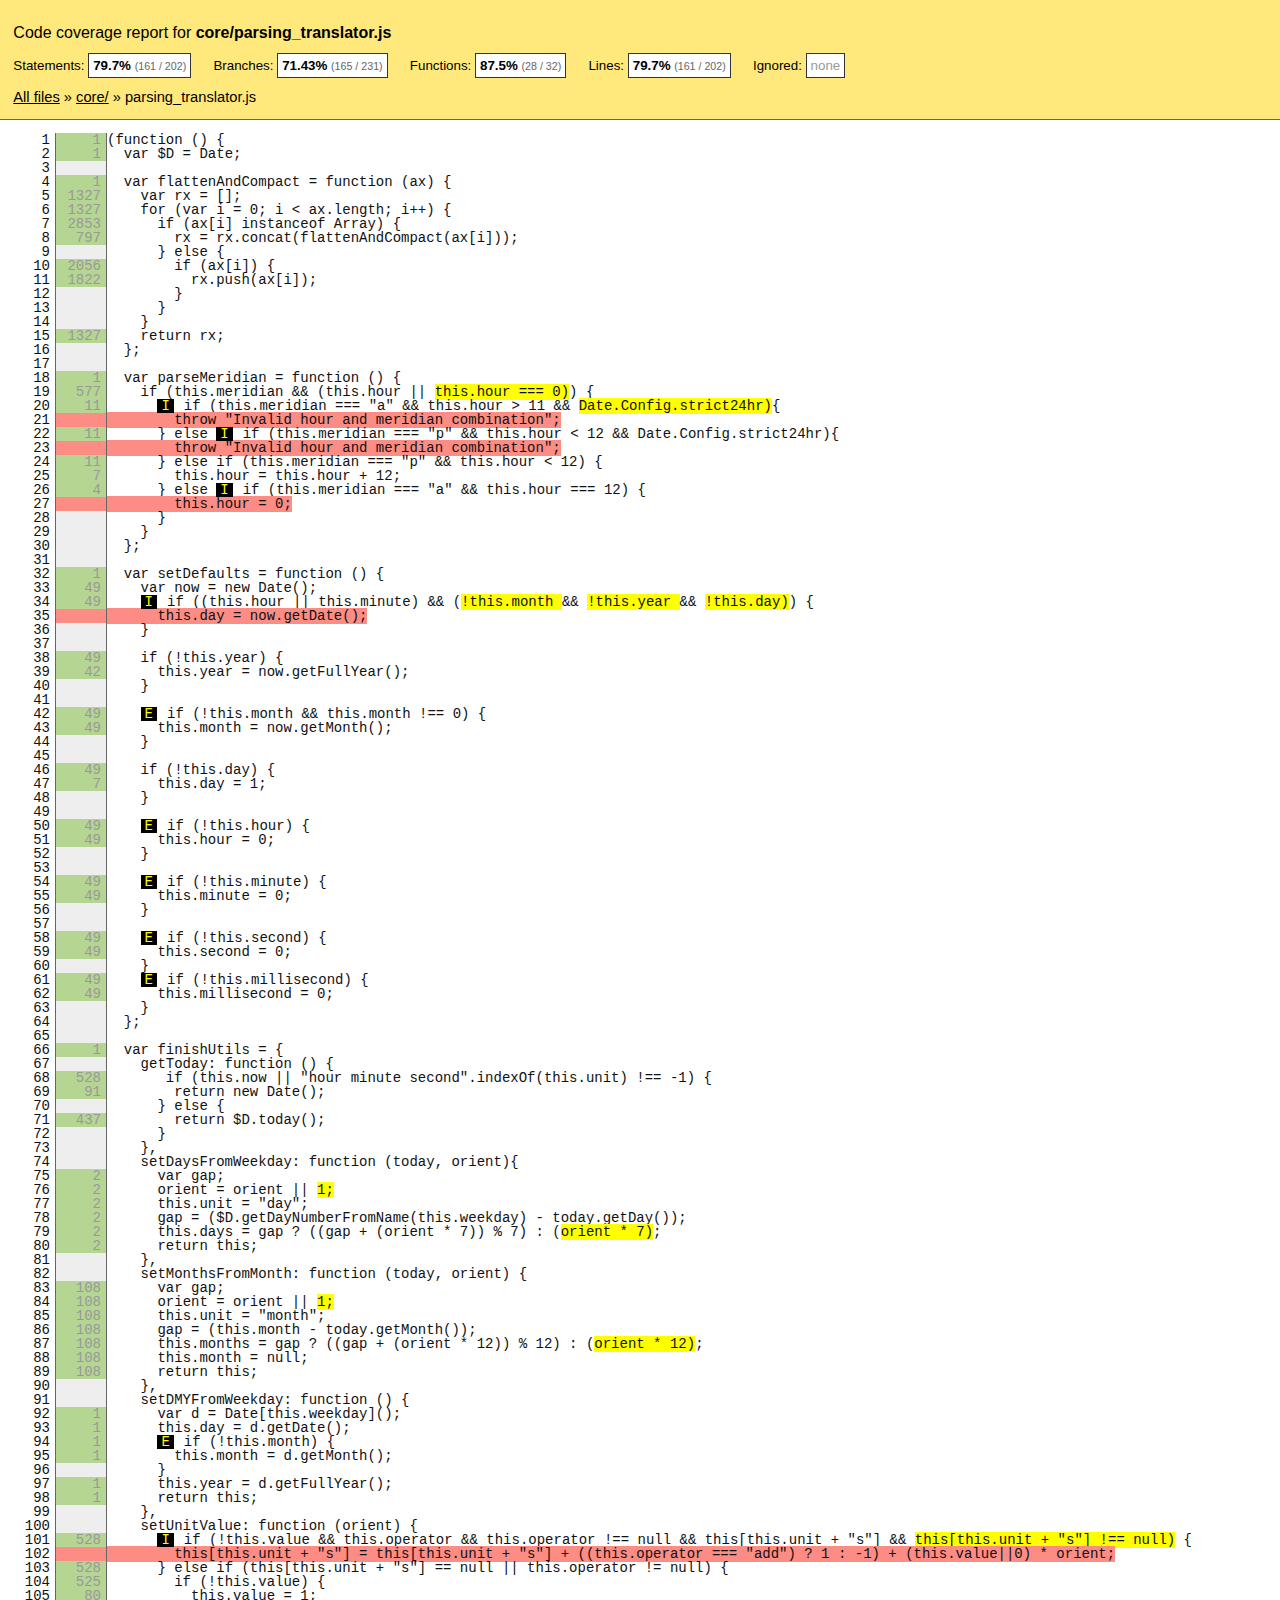
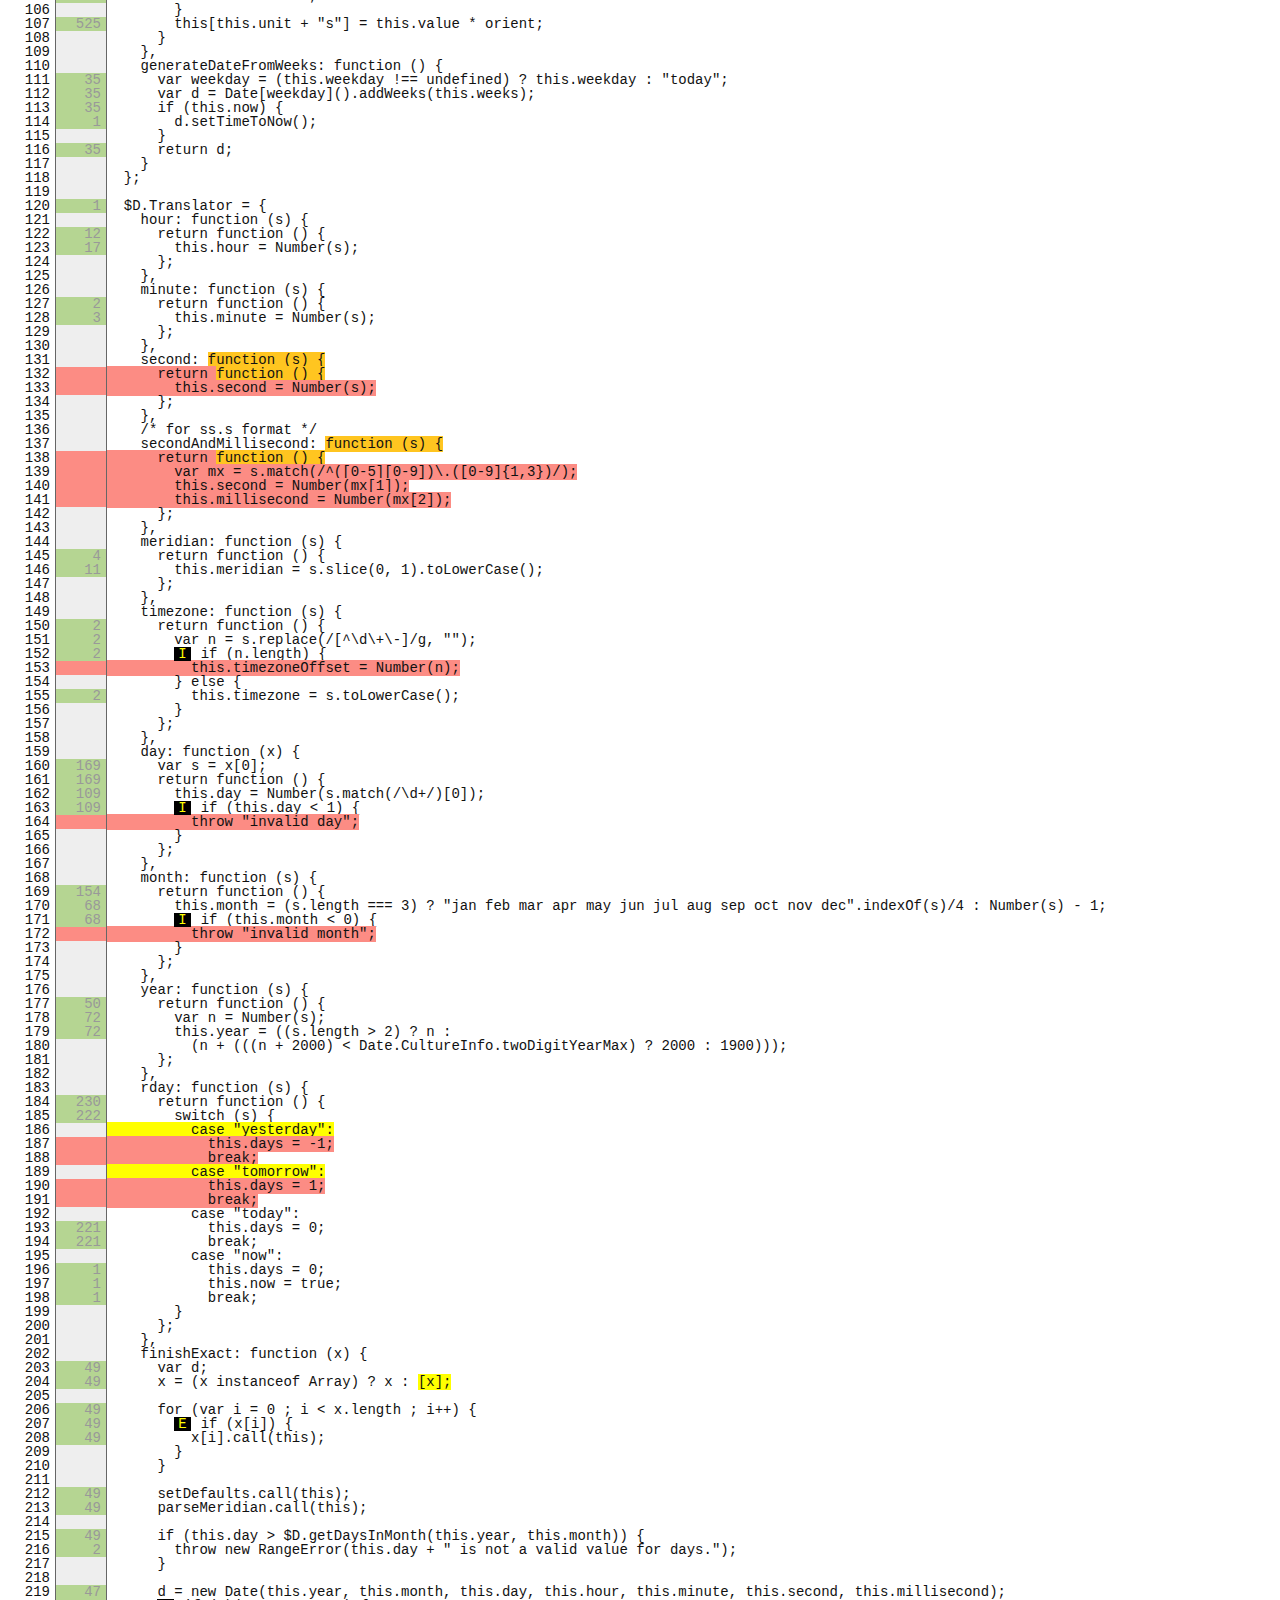
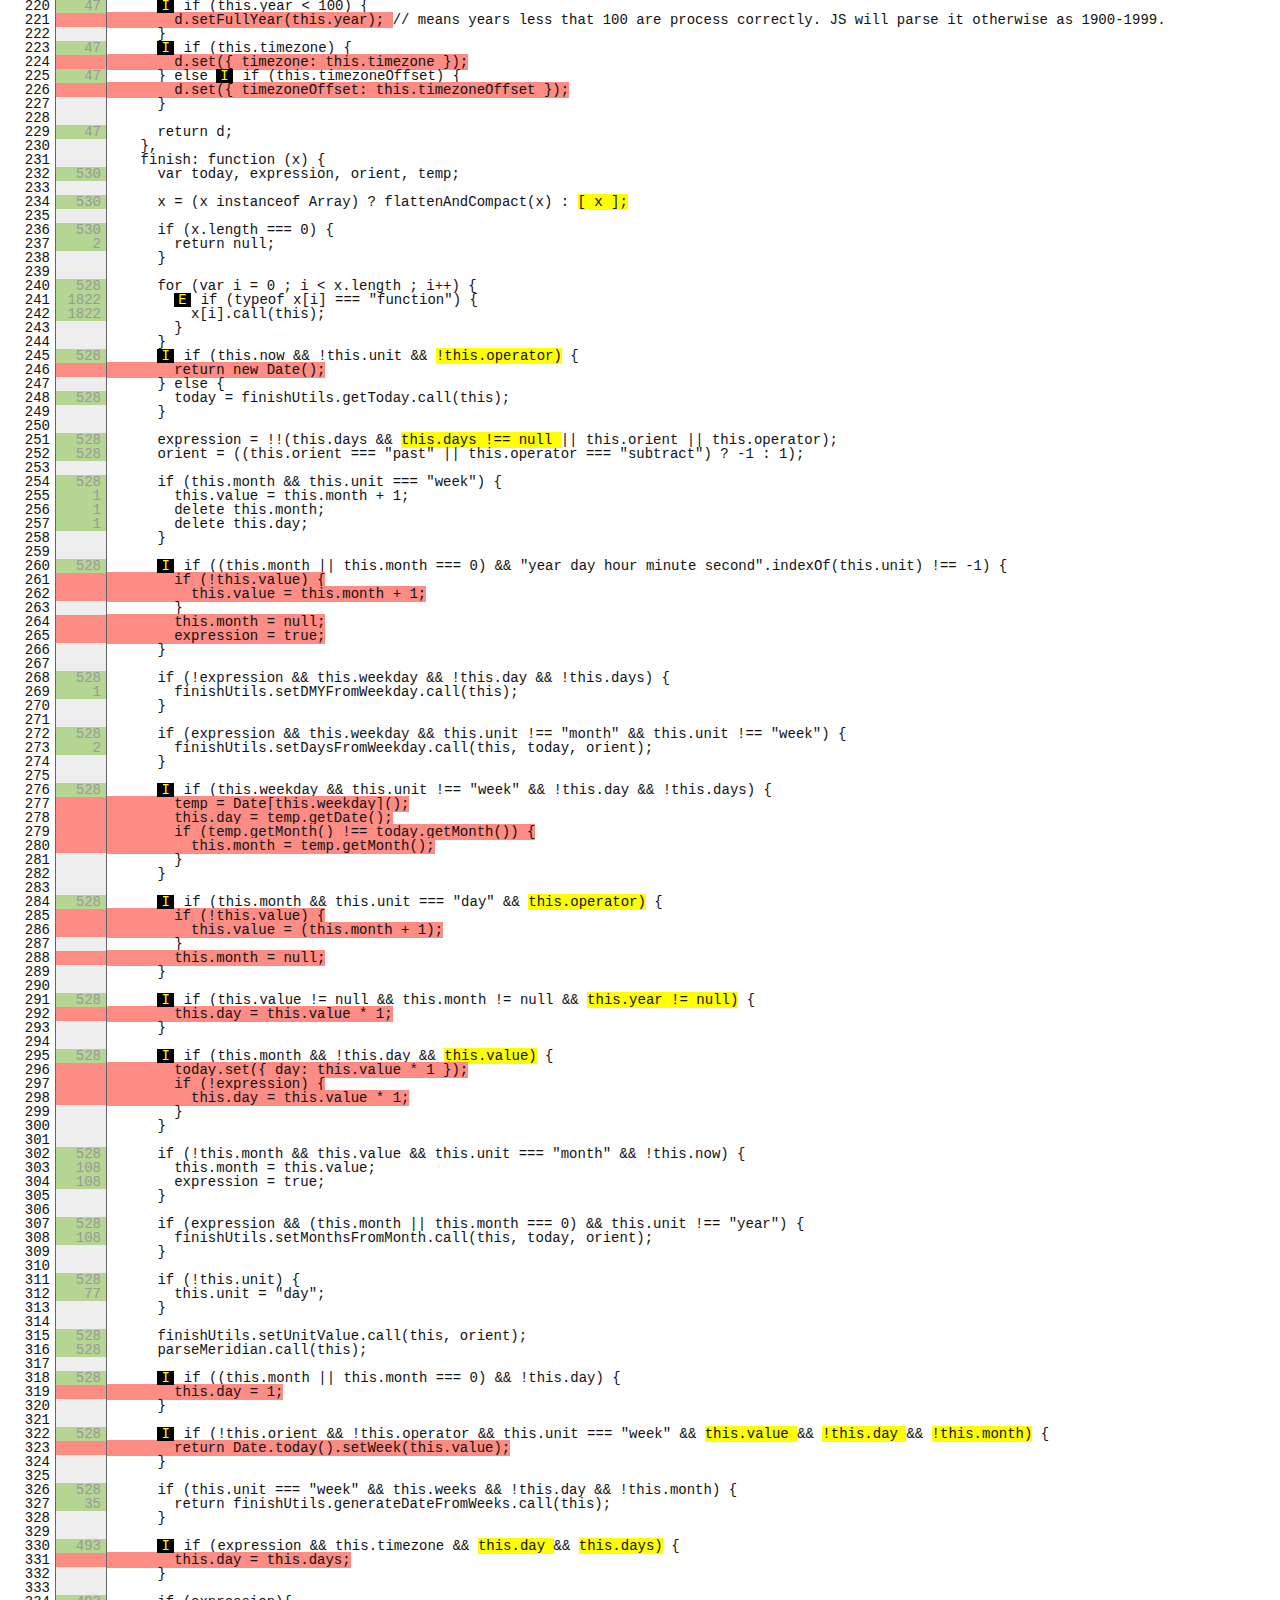
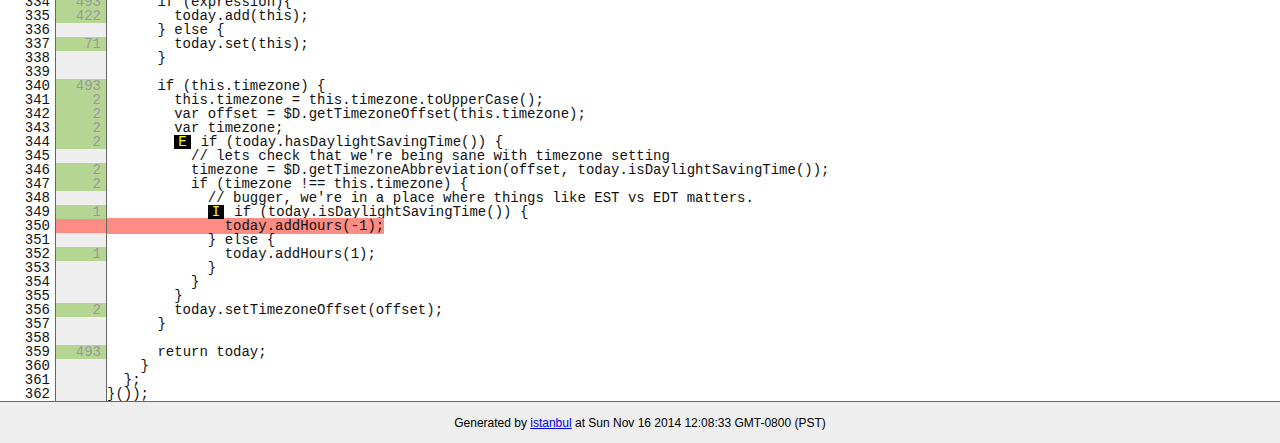
<file: app/vendors/DateJS/reports/lcov-report/core/parsing_translator.js.html>
<!doctype html>
<html lang="en">
<head>
    <title>Code coverage report for core/parsing_translator.js</title>
    <meta charset="utf-8">

    <link rel="stylesheet" href="../prettify.css">

    <style>
        body, html {
            margin:0; padding: 0;
        }
        body {
            font-family: Helvetica Neue, Helvetica,Arial;
            font-size: 10pt;
        }
        div.header, div.footer {
            background: #eee;
            padding: 1em;
        }
        div.header {
            z-index: 100;
            position: fixed;
            top: 0;
            border-bottom: 1px solid #666;
            width: 100%;
        }
        div.footer {
            border-top: 1px solid #666;
        }
        div.body {
            margin-top: 10em;
        }
        div.meta {
            font-size: 90%;
            text-align: center;
        }
        h1, h2, h3 {
            font-weight: normal;
        }
        h1 {
            font-size: 12pt;
        }
        h2 {
            font-size: 10pt;
        }
        pre {
            font-family: Consolas, Menlo, Monaco, monospace;
            margin: 0;
            padding: 0;
            line-height: 14px;
            font-size: 14px;
            -moz-tab-size: 2;
            -o-tab-size:  2;
            tab-size: 2;
        }

        div.path { font-size: 110%; }
        div.path a:link, div.path a:visited { color: #000; }
        table.coverage { border-collapse: collapse; margin:0; padding: 0 }

        table.coverage td {
            margin: 0;
            padding: 0;
            color: #111;
            vertical-align: top;
        }
        table.coverage td.line-count {
            width: 50px;
            text-align: right;
            padding-right: 5px;
        }
        table.coverage td.line-coverage {
            color: #777 !important;
            text-align: right;
            border-left: 1px solid #666;
            border-right: 1px solid #666;
        }

        table.coverage td.text {
        }

        table.coverage td span.cline-any {
            display: inline-block;
            padding: 0 5px;
            width: 40px;
        }
        table.coverage td span.cline-neutral {
            background: #eee;
        }
        table.coverage td span.cline-yes {
            background: #b5d592;
            color: #999;
        }
        table.coverage td span.cline-no {
            background: #fc8c84;
        }

        .cstat-yes { color: #111; }
        .cstat-no { background: #fc8c84; color: #111; }
        .fstat-no { background: #ffc520; color: #111 !important; }
        .cbranch-no { background:  yellow !important; color: #111; }

        .cstat-skip { background: #ddd; color: #111; }
        .fstat-skip { background: #ddd; color: #111 !important; }
        .cbranch-skip { background: #ddd !important; color: #111; }

        .missing-if-branch {
            display: inline-block;
            margin-right: 10px;
            position: relative;
            padding: 0 4px;
            background: black;
            color: yellow;
        }

        .skip-if-branch {
            display: none;
            margin-right: 10px;
            position: relative;
            padding: 0 4px;
            background: #ccc;
            color: white;
        }

        .missing-if-branch .typ, .skip-if-branch .typ {
            color: inherit !important;
        }

        .entity, .metric { font-weight: bold; }
        .metric { display: inline-block; border: 1px solid #333; padding: 0.3em; background: white; }
        .metric small { font-size: 80%; font-weight: normal; color: #666; }

        div.coverage-summary table { border-collapse: collapse; margin: 3em; font-size: 110%; }
        div.coverage-summary td, div.coverage-summary table  th { margin: 0; padding: 0.25em 1em; border-top: 1px solid #666; border-bottom: 1px solid #666; }
        div.coverage-summary th { text-align: left; border: 1px solid #666; background: #eee; font-weight: normal; }
        div.coverage-summary th.file { border-right: none !important; }
        div.coverage-summary th.pic { border-left: none !important; text-align: right; }
        div.coverage-summary th.pct { border-right: none !important; }
        div.coverage-summary th.abs { border-left: none !important; text-align: right; }
        div.coverage-summary td.pct { text-align: right; border-left: 1px solid #666; }
        div.coverage-summary td.abs { text-align: right; font-size: 90%; color: #444; border-right: 1px solid #666; }
        div.coverage-summary td.file { text-align: right; border-left: 1px solid #666; white-space: nowrap;  }
        div.coverage-summary td.pic { min-width: 120px !important;  }
        div.coverage-summary a:link { text-decoration: none; color: #000; }
        div.coverage-summary a:visited { text-decoration: none; color: #333; }
        div.coverage-summary a:hover { text-decoration: underline; }
        div.coverage-summary tfoot td { border-top: 1px solid #666; }

        div.coverage-summary .yui3-datatable-sort-indicator, div.coverage-summary .dummy-sort-indicator {
            height: 10px;
            width: 7px;
            display: inline-block;
            margin-left: 0.5em;
        }
        div.coverage-summary .yui3-datatable-sort-indicator {
            background: url("https://yui-s.yahooapis.com/3.6.0/build/datatable-sort/assets/skins/sam/sort-arrow-sprite.png") no-repeat scroll 0 0 transparent;
        }
        div.coverage-summary .yui3-datatable-sorted .yui3-datatable-sort-indicator {
            background-position: 0 -20px;
        }
        div.coverage-summary .yui3-datatable-sorted-desc .yui3-datatable-sort-indicator {
            background-position: 0 -10px;
        }

        .high { background: #b5d592 !important; }
        .medium { background: #ffe87c !important; }
        .low { background: #fc8c84 !important; }

        span.cover-fill, span.cover-empty {
            display:inline-block;
            border:1px solid #444;
            background: white;
            height: 12px;
        }
        span.cover-fill {
            background: #ccc;
            border-right: 1px solid #444;
        }
        span.cover-empty {
            background: white;
            border-left: none;
        }
        span.cover-full {
            border-right: none !important;
        }
        pre.prettyprint {
            border: none !important;
            padding: 0 !important;
            margin: 0 !important;
        }
        .com { color: #999 !important; }
        .ignore-none { color: #999; font-weight: normal; }

    </style>
</head>
<body>
<div class="header medium">
    <h1>Code coverage report for <span class="entity">core/parsing_translator.js</span></h1>
    <h2>
        
        Statements: <span class="metric">79.7% <small>(161 / 202)</small></span> &nbsp;&nbsp;&nbsp;&nbsp;
        
        
        Branches: <span class="metric">71.43% <small>(165 / 231)</small></span> &nbsp;&nbsp;&nbsp;&nbsp;
        
        
        Functions: <span class="metric">87.5% <small>(28 / 32)</small></span> &nbsp;&nbsp;&nbsp;&nbsp;
        
        
        Lines: <span class="metric">79.7% <small>(161 / 202)</small></span> &nbsp;&nbsp;&nbsp;&nbsp;
        
        Ignored: <span class="metric"><span class="ignore-none">none</span></span> &nbsp;&nbsp;&nbsp;&nbsp;
    </h2>
    <div class="path"><a href="../index.html">All files</a> &#187; <a href="index.html">core/</a> &#187; parsing_translator.js</div>
</div>
<div class="body">
<pre><table class="coverage">
<tr><td class="line-count">1
2
3
4
5
6
7
8
9
10
11
12
13
14
15
16
17
18
19
20
21
22
23
24
25
26
27
28
29
30
31
32
33
34
35
36
37
38
39
40
41
42
43
44
45
46
47
48
49
50
51
52
53
54
55
56
57
58
59
60
61
62
63
64
65
66
67
68
69
70
71
72
73
74
75
76
77
78
79
80
81
82
83
84
85
86
87
88
89
90
91
92
93
94
95
96
97
98
99
100
101
102
103
104
105
106
107
108
109
110
111
112
113
114
115
116
117
118
119
120
121
122
123
124
125
126
127
128
129
130
131
132
133
134
135
136
137
138
139
140
141
142
143
144
145
146
147
148
149
150
151
152
153
154
155
156
157
158
159
160
161
162
163
164
165
166
167
168
169
170
171
172
173
174
175
176
177
178
179
180
181
182
183
184
185
186
187
188
189
190
191
192
193
194
195
196
197
198
199
200
201
202
203
204
205
206
207
208
209
210
211
212
213
214
215
216
217
218
219
220
221
222
223
224
225
226
227
228
229
230
231
232
233
234
235
236
237
238
239
240
241
242
243
244
245
246
247
248
249
250
251
252
253
254
255
256
257
258
259
260
261
262
263
264
265
266
267
268
269
270
271
272
273
274
275
276
277
278
279
280
281
282
283
284
285
286
287
288
289
290
291
292
293
294
295
296
297
298
299
300
301
302
303
304
305
306
307
308
309
310
311
312
313
314
315
316
317
318
319
320
321
322
323
324
325
326
327
328
329
330
331
332
333
334
335
336
337
338
339
340
341
342
343
344
345
346
347
348
349
350
351
352
353
354
355
356
357
358
359
360
361
362</td><td class="line-coverage"><span class="cline-any cline-yes">1</span>
<span class="cline-any cline-yes">1</span>
<span class="cline-any cline-neutral">&nbsp;</span>
<span class="cline-any cline-yes">1</span>
<span class="cline-any cline-yes">1327</span>
<span class="cline-any cline-yes">1327</span>
<span class="cline-any cline-yes">2853</span>
<span class="cline-any cline-yes">797</span>
<span class="cline-any cline-neutral">&nbsp;</span>
<span class="cline-any cline-yes">2056</span>
<span class="cline-any cline-yes">1822</span>
<span class="cline-any cline-neutral">&nbsp;</span>
<span class="cline-any cline-neutral">&nbsp;</span>
<span class="cline-any cline-neutral">&nbsp;</span>
<span class="cline-any cline-yes">1327</span>
<span class="cline-any cline-neutral">&nbsp;</span>
<span class="cline-any cline-neutral">&nbsp;</span>
<span class="cline-any cline-yes">1</span>
<span class="cline-any cline-yes">577</span>
<span class="cline-any cline-yes">11</span>
<span class="cline-any cline-no">&nbsp;</span>
<span class="cline-any cline-yes">11</span>
<span class="cline-any cline-no">&nbsp;</span>
<span class="cline-any cline-yes">11</span>
<span class="cline-any cline-yes">7</span>
<span class="cline-any cline-yes">4</span>
<span class="cline-any cline-no">&nbsp;</span>
<span class="cline-any cline-neutral">&nbsp;</span>
<span class="cline-any cline-neutral">&nbsp;</span>
<span class="cline-any cline-neutral">&nbsp;</span>
<span class="cline-any cline-neutral">&nbsp;</span>
<span class="cline-any cline-yes">1</span>
<span class="cline-any cline-yes">49</span>
<span class="cline-any cline-yes">49</span>
<span class="cline-any cline-no">&nbsp;</span>
<span class="cline-any cline-neutral">&nbsp;</span>
<span class="cline-any cline-neutral">&nbsp;</span>
<span class="cline-any cline-yes">49</span>
<span class="cline-any cline-yes">42</span>
<span class="cline-any cline-neutral">&nbsp;</span>
<span class="cline-any cline-neutral">&nbsp;</span>
<span class="cline-any cline-yes">49</span>
<span class="cline-any cline-yes">49</span>
<span class="cline-any cline-neutral">&nbsp;</span>
<span class="cline-any cline-neutral">&nbsp;</span>
<span class="cline-any cline-yes">49</span>
<span class="cline-any cline-yes">7</span>
<span class="cline-any cline-neutral">&nbsp;</span>
<span class="cline-any cline-neutral">&nbsp;</span>
<span class="cline-any cline-yes">49</span>
<span class="cline-any cline-yes">49</span>
<span class="cline-any cline-neutral">&nbsp;</span>
<span class="cline-any cline-neutral">&nbsp;</span>
<span class="cline-any cline-yes">49</span>
<span class="cline-any cline-yes">49</span>
<span class="cline-any cline-neutral">&nbsp;</span>
<span class="cline-any cline-neutral">&nbsp;</span>
<span class="cline-any cline-yes">49</span>
<span class="cline-any cline-yes">49</span>
<span class="cline-any cline-neutral">&nbsp;</span>
<span class="cline-any cline-yes">49</span>
<span class="cline-any cline-yes">49</span>
<span class="cline-any cline-neutral">&nbsp;</span>
<span class="cline-any cline-neutral">&nbsp;</span>
<span class="cline-any cline-neutral">&nbsp;</span>
<span class="cline-any cline-yes">1</span>
<span class="cline-any cline-neutral">&nbsp;</span>
<span class="cline-any cline-yes">528</span>
<span class="cline-any cline-yes">91</span>
<span class="cline-any cline-neutral">&nbsp;</span>
<span class="cline-any cline-yes">437</span>
<span class="cline-any cline-neutral">&nbsp;</span>
<span class="cline-any cline-neutral">&nbsp;</span>
<span class="cline-any cline-neutral">&nbsp;</span>
<span class="cline-any cline-yes">2</span>
<span class="cline-any cline-yes">2</span>
<span class="cline-any cline-yes">2</span>
<span class="cline-any cline-yes">2</span>
<span class="cline-any cline-yes">2</span>
<span class="cline-any cline-yes">2</span>
<span class="cline-any cline-neutral">&nbsp;</span>
<span class="cline-any cline-neutral">&nbsp;</span>
<span class="cline-any cline-yes">108</span>
<span class="cline-any cline-yes">108</span>
<span class="cline-any cline-yes">108</span>
<span class="cline-any cline-yes">108</span>
<span class="cline-any cline-yes">108</span>
<span class="cline-any cline-yes">108</span>
<span class="cline-any cline-yes">108</span>
<span class="cline-any cline-neutral">&nbsp;</span>
<span class="cline-any cline-neutral">&nbsp;</span>
<span class="cline-any cline-yes">1</span>
<span class="cline-any cline-yes">1</span>
<span class="cline-any cline-yes">1</span>
<span class="cline-any cline-yes">1</span>
<span class="cline-any cline-neutral">&nbsp;</span>
<span class="cline-any cline-yes">1</span>
<span class="cline-any cline-yes">1</span>
<span class="cline-any cline-neutral">&nbsp;</span>
<span class="cline-any cline-neutral">&nbsp;</span>
<span class="cline-any cline-yes">528</span>
<span class="cline-any cline-no">&nbsp;</span>
<span class="cline-any cline-yes">528</span>
<span class="cline-any cline-yes">525</span>
<span class="cline-any cline-yes">80</span>
<span class="cline-any cline-neutral">&nbsp;</span>
<span class="cline-any cline-yes">525</span>
<span class="cline-any cline-neutral">&nbsp;</span>
<span class="cline-any cline-neutral">&nbsp;</span>
<span class="cline-any cline-neutral">&nbsp;</span>
<span class="cline-any cline-yes">35</span>
<span class="cline-any cline-yes">35</span>
<span class="cline-any cline-yes">35</span>
<span class="cline-any cline-yes">1</span>
<span class="cline-any cline-neutral">&nbsp;</span>
<span class="cline-any cline-yes">35</span>
<span class="cline-any cline-neutral">&nbsp;</span>
<span class="cline-any cline-neutral">&nbsp;</span>
<span class="cline-any cline-neutral">&nbsp;</span>
<span class="cline-any cline-yes">1</span>
<span class="cline-any cline-neutral">&nbsp;</span>
<span class="cline-any cline-yes">12</span>
<span class="cline-any cline-yes">17</span>
<span class="cline-any cline-neutral">&nbsp;</span>
<span class="cline-any cline-neutral">&nbsp;</span>
<span class="cline-any cline-neutral">&nbsp;</span>
<span class="cline-any cline-yes">2</span>
<span class="cline-any cline-yes">3</span>
<span class="cline-any cline-neutral">&nbsp;</span>
<span class="cline-any cline-neutral">&nbsp;</span>
<span class="cline-any cline-neutral">&nbsp;</span>
<span class="cline-any cline-no">&nbsp;</span>
<span class="cline-any cline-no">&nbsp;</span>
<span class="cline-any cline-neutral">&nbsp;</span>
<span class="cline-any cline-neutral">&nbsp;</span>
<span class="cline-any cline-neutral">&nbsp;</span>
<span class="cline-any cline-neutral">&nbsp;</span>
<span class="cline-any cline-no">&nbsp;</span>
<span class="cline-any cline-no">&nbsp;</span>
<span class="cline-any cline-no">&nbsp;</span>
<span class="cline-any cline-no">&nbsp;</span>
<span class="cline-any cline-neutral">&nbsp;</span>
<span class="cline-any cline-neutral">&nbsp;</span>
<span class="cline-any cline-neutral">&nbsp;</span>
<span class="cline-any cline-yes">4</span>
<span class="cline-any cline-yes">11</span>
<span class="cline-any cline-neutral">&nbsp;</span>
<span class="cline-any cline-neutral">&nbsp;</span>
<span class="cline-any cline-neutral">&nbsp;</span>
<span class="cline-any cline-yes">2</span>
<span class="cline-any cline-yes">2</span>
<span class="cline-any cline-yes">2</span>
<span class="cline-any cline-no">&nbsp;</span>
<span class="cline-any cline-neutral">&nbsp;</span>
<span class="cline-any cline-yes">2</span>
<span class="cline-any cline-neutral">&nbsp;</span>
<span class="cline-any cline-neutral">&nbsp;</span>
<span class="cline-any cline-neutral">&nbsp;</span>
<span class="cline-any cline-neutral">&nbsp;</span>
<span class="cline-any cline-yes">169</span>
<span class="cline-any cline-yes">169</span>
<span class="cline-any cline-yes">109</span>
<span class="cline-any cline-yes">109</span>
<span class="cline-any cline-no">&nbsp;</span>
<span class="cline-any cline-neutral">&nbsp;</span>
<span class="cline-any cline-neutral">&nbsp;</span>
<span class="cline-any cline-neutral">&nbsp;</span>
<span class="cline-any cline-neutral">&nbsp;</span>
<span class="cline-any cline-yes">154</span>
<span class="cline-any cline-yes">68</span>
<span class="cline-any cline-yes">68</span>
<span class="cline-any cline-no">&nbsp;</span>
<span class="cline-any cline-neutral">&nbsp;</span>
<span class="cline-any cline-neutral">&nbsp;</span>
<span class="cline-any cline-neutral">&nbsp;</span>
<span class="cline-any cline-neutral">&nbsp;</span>
<span class="cline-any cline-yes">50</span>
<span class="cline-any cline-yes">72</span>
<span class="cline-any cline-yes">72</span>
<span class="cline-any cline-neutral">&nbsp;</span>
<span class="cline-any cline-neutral">&nbsp;</span>
<span class="cline-any cline-neutral">&nbsp;</span>
<span class="cline-any cline-neutral">&nbsp;</span>
<span class="cline-any cline-yes">230</span>
<span class="cline-any cline-yes">222</span>
<span class="cline-any cline-neutral">&nbsp;</span>
<span class="cline-any cline-no">&nbsp;</span>
<span class="cline-any cline-no">&nbsp;</span>
<span class="cline-any cline-neutral">&nbsp;</span>
<span class="cline-any cline-no">&nbsp;</span>
<span class="cline-any cline-no">&nbsp;</span>
<span class="cline-any cline-neutral">&nbsp;</span>
<span class="cline-any cline-yes">221</span>
<span class="cline-any cline-yes">221</span>
<span class="cline-any cline-neutral">&nbsp;</span>
<span class="cline-any cline-yes">1</span>
<span class="cline-any cline-yes">1</span>
<span class="cline-any cline-yes">1</span>
<span class="cline-any cline-neutral">&nbsp;</span>
<span class="cline-any cline-neutral">&nbsp;</span>
<span class="cline-any cline-neutral">&nbsp;</span>
<span class="cline-any cline-neutral">&nbsp;</span>
<span class="cline-any cline-yes">49</span>
<span class="cline-any cline-yes">49</span>
<span class="cline-any cline-neutral">&nbsp;</span>
<span class="cline-any cline-yes">49</span>
<span class="cline-any cline-yes">49</span>
<span class="cline-any cline-yes">49</span>
<span class="cline-any cline-neutral">&nbsp;</span>
<span class="cline-any cline-neutral">&nbsp;</span>
<span class="cline-any cline-neutral">&nbsp;</span>
<span class="cline-any cline-yes">49</span>
<span class="cline-any cline-yes">49</span>
<span class="cline-any cline-neutral">&nbsp;</span>
<span class="cline-any cline-yes">49</span>
<span class="cline-any cline-yes">2</span>
<span class="cline-any cline-neutral">&nbsp;</span>
<span class="cline-any cline-neutral">&nbsp;</span>
<span class="cline-any cline-yes">47</span>
<span class="cline-any cline-yes">47</span>
<span class="cline-any cline-no">&nbsp;</span>
<span class="cline-any cline-neutral">&nbsp;</span>
<span class="cline-any cline-yes">47</span>
<span class="cline-any cline-no">&nbsp;</span>
<span class="cline-any cline-yes">47</span>
<span class="cline-any cline-no">&nbsp;</span>
<span class="cline-any cline-neutral">&nbsp;</span>
<span class="cline-any cline-neutral">&nbsp;</span>
<span class="cline-any cline-yes">47</span>
<span class="cline-any cline-neutral">&nbsp;</span>
<span class="cline-any cline-neutral">&nbsp;</span>
<span class="cline-any cline-yes">530</span>
<span class="cline-any cline-neutral">&nbsp;</span>
<span class="cline-any cline-yes">530</span>
<span class="cline-any cline-neutral">&nbsp;</span>
<span class="cline-any cline-yes">530</span>
<span class="cline-any cline-yes">2</span>
<span class="cline-any cline-neutral">&nbsp;</span>
<span class="cline-any cline-neutral">&nbsp;</span>
<span class="cline-any cline-yes">528</span>
<span class="cline-any cline-yes">1822</span>
<span class="cline-any cline-yes">1822</span>
<span class="cline-any cline-neutral">&nbsp;</span>
<span class="cline-any cline-neutral">&nbsp;</span>
<span class="cline-any cline-yes">528</span>
<span class="cline-any cline-no">&nbsp;</span>
<span class="cline-any cline-neutral">&nbsp;</span>
<span class="cline-any cline-yes">528</span>
<span class="cline-any cline-neutral">&nbsp;</span>
<span class="cline-any cline-neutral">&nbsp;</span>
<span class="cline-any cline-yes">528</span>
<span class="cline-any cline-yes">528</span>
<span class="cline-any cline-neutral">&nbsp;</span>
<span class="cline-any cline-yes">528</span>
<span class="cline-any cline-yes">1</span>
<span class="cline-any cline-yes">1</span>
<span class="cline-any cline-yes">1</span>
<span class="cline-any cline-neutral">&nbsp;</span>
<span class="cline-any cline-neutral">&nbsp;</span>
<span class="cline-any cline-yes">528</span>
<span class="cline-any cline-no">&nbsp;</span>
<span class="cline-any cline-no">&nbsp;</span>
<span class="cline-any cline-neutral">&nbsp;</span>
<span class="cline-any cline-no">&nbsp;</span>
<span class="cline-any cline-no">&nbsp;</span>
<span class="cline-any cline-neutral">&nbsp;</span>
<span class="cline-any cline-neutral">&nbsp;</span>
<span class="cline-any cline-yes">528</span>
<span class="cline-any cline-yes">1</span>
<span class="cline-any cline-neutral">&nbsp;</span>
<span class="cline-any cline-neutral">&nbsp;</span>
<span class="cline-any cline-yes">528</span>
<span class="cline-any cline-yes">2</span>
<span class="cline-any cline-neutral">&nbsp;</span>
<span class="cline-any cline-neutral">&nbsp;</span>
<span class="cline-any cline-yes">528</span>
<span class="cline-any cline-no">&nbsp;</span>
<span class="cline-any cline-no">&nbsp;</span>
<span class="cline-any cline-no">&nbsp;</span>
<span class="cline-any cline-no">&nbsp;</span>
<span class="cline-any cline-neutral">&nbsp;</span>
<span class="cline-any cline-neutral">&nbsp;</span>
<span class="cline-any cline-neutral">&nbsp;</span>
<span class="cline-any cline-yes">528</span>
<span class="cline-any cline-no">&nbsp;</span>
<span class="cline-any cline-no">&nbsp;</span>
<span class="cline-any cline-neutral">&nbsp;</span>
<span class="cline-any cline-no">&nbsp;</span>
<span class="cline-any cline-neutral">&nbsp;</span>
<span class="cline-any cline-neutral">&nbsp;</span>
<span class="cline-any cline-yes">528</span>
<span class="cline-any cline-no">&nbsp;</span>
<span class="cline-any cline-neutral">&nbsp;</span>
<span class="cline-any cline-neutral">&nbsp;</span>
<span class="cline-any cline-yes">528</span>
<span class="cline-any cline-no">&nbsp;</span>
<span class="cline-any cline-no">&nbsp;</span>
<span class="cline-any cline-no">&nbsp;</span>
<span class="cline-any cline-neutral">&nbsp;</span>
<span class="cline-any cline-neutral">&nbsp;</span>
<span class="cline-any cline-neutral">&nbsp;</span>
<span class="cline-any cline-yes">528</span>
<span class="cline-any cline-yes">108</span>
<span class="cline-any cline-yes">108</span>
<span class="cline-any cline-neutral">&nbsp;</span>
<span class="cline-any cline-neutral">&nbsp;</span>
<span class="cline-any cline-yes">528</span>
<span class="cline-any cline-yes">108</span>
<span class="cline-any cline-neutral">&nbsp;</span>
<span class="cline-any cline-neutral">&nbsp;</span>
<span class="cline-any cline-yes">528</span>
<span class="cline-any cline-yes">77</span>
<span class="cline-any cline-neutral">&nbsp;</span>
<span class="cline-any cline-neutral">&nbsp;</span>
<span class="cline-any cline-yes">528</span>
<span class="cline-any cline-yes">528</span>
<span class="cline-any cline-neutral">&nbsp;</span>
<span class="cline-any cline-yes">528</span>
<span class="cline-any cline-no">&nbsp;</span>
<span class="cline-any cline-neutral">&nbsp;</span>
<span class="cline-any cline-neutral">&nbsp;</span>
<span class="cline-any cline-yes">528</span>
<span class="cline-any cline-no">&nbsp;</span>
<span class="cline-any cline-neutral">&nbsp;</span>
<span class="cline-any cline-neutral">&nbsp;</span>
<span class="cline-any cline-yes">528</span>
<span class="cline-any cline-yes">35</span>
<span class="cline-any cline-neutral">&nbsp;</span>
<span class="cline-any cline-neutral">&nbsp;</span>
<span class="cline-any cline-yes">493</span>
<span class="cline-any cline-no">&nbsp;</span>
<span class="cline-any cline-neutral">&nbsp;</span>
<span class="cline-any cline-neutral">&nbsp;</span>
<span class="cline-any cline-yes">493</span>
<span class="cline-any cline-yes">422</span>
<span class="cline-any cline-neutral">&nbsp;</span>
<span class="cline-any cline-yes">71</span>
<span class="cline-any cline-neutral">&nbsp;</span>
<span class="cline-any cline-neutral">&nbsp;</span>
<span class="cline-any cline-yes">493</span>
<span class="cline-any cline-yes">2</span>
<span class="cline-any cline-yes">2</span>
<span class="cline-any cline-yes">2</span>
<span class="cline-any cline-yes">2</span>
<span class="cline-any cline-neutral">&nbsp;</span>
<span class="cline-any cline-yes">2</span>
<span class="cline-any cline-yes">2</span>
<span class="cline-any cline-neutral">&nbsp;</span>
<span class="cline-any cline-yes">1</span>
<span class="cline-any cline-no">&nbsp;</span>
<span class="cline-any cline-neutral">&nbsp;</span>
<span class="cline-any cline-yes">1</span>
<span class="cline-any cline-neutral">&nbsp;</span>
<span class="cline-any cline-neutral">&nbsp;</span>
<span class="cline-any cline-neutral">&nbsp;</span>
<span class="cline-any cline-yes">2</span>
<span class="cline-any cline-neutral">&nbsp;</span>
<span class="cline-any cline-neutral">&nbsp;</span>
<span class="cline-any cline-yes">493</span>
<span class="cline-any cline-neutral">&nbsp;</span>
<span class="cline-any cline-neutral">&nbsp;</span>
<span class="cline-any cline-neutral">&nbsp;</span></td><td class="text"><pre class="prettyprint lang-js">(function () {
	var $D = Date;
&nbsp;
	var flattenAndCompact = function (ax) {
		var rx = [];
		for (var i = 0; i &lt; ax.length; i++) {
			if (ax[i] instanceof Array) {
				rx = rx.concat(flattenAndCompact(ax[i]));
			} else {
				if (ax[i]) {
					rx.push(ax[i]);
				}
			}
		}
		return rx;
	};
&nbsp;
	var parseMeridian = function () {
		if (this.meridian &amp;&amp; (this.hour || <span class="branch-2 cbranch-no" title="branch not covered" >this.hour === 0)</span>) {
			<span class="missing-if-branch" title="if path not taken" >I</span>if (this.meridian === "a" &amp;&amp; this.hour &gt; 11 &amp;&amp; <span class="branch-2 cbranch-no" title="branch not covered" >Date.Config.strict24hr)</span>{
<span class="cstat-no" title="statement not covered" >				throw "Invalid hour and meridian combination";</span>
			} else <span class="missing-if-branch" title="if path not taken" >I</span>if (this.meridian === "p" &amp;&amp; this.hour &lt; 12 &amp;&amp; Date.Config.strict24hr){
<span class="cstat-no" title="statement not covered" >				throw "Invalid hour and meridian combination";</span>
			} else if (this.meridian === "p" &amp;&amp; this.hour &lt; 12) {
				this.hour = this.hour + 12;
			} else <span class="missing-if-branch" title="if path not taken" >I</span>if (this.meridian === "a" &amp;&amp; this.hour === 12) {
<span class="cstat-no" title="statement not covered" >				this.hour = 0;</span>
			}
		}
	};
&nbsp;
	var setDefaults = function () {
		var now = new Date();
		<span class="missing-if-branch" title="if path not taken" >I</span>if ((this.hour || this.minute) &amp;&amp; (<span class="branch-2 cbranch-no" title="branch not covered" >!this.month </span>&amp;&amp; <span class="branch-3 cbranch-no" title="branch not covered" >!this.year </span>&amp;&amp; <span class="branch-4 cbranch-no" title="branch not covered" >!this.day)</span>) {
<span class="cstat-no" title="statement not covered" >			this.day = now.getDate();</span>
		}
&nbsp;
		if (!this.year) {
			this.year = now.getFullYear();
		}
		
		<span class="missing-if-branch" title="else path not taken" >E</span>if (!this.month &amp;&amp; this.month !== 0) {
			this.month = now.getMonth();
		}
		
		if (!this.day) {
			this.day = 1;
		}
		
		<span class="missing-if-branch" title="else path not taken" >E</span>if (!this.hour) {
			this.hour = 0;
		}
		
		<span class="missing-if-branch" title="else path not taken" >E</span>if (!this.minute) {
			this.minute = 0;
		}
&nbsp;
		<span class="missing-if-branch" title="else path not taken" >E</span>if (!this.second) {
			this.second = 0;
		}
		<span class="missing-if-branch" title="else path not taken" >E</span>if (!this.millisecond) {
			this.millisecond = 0;
		}
	};
&nbsp;
	var finishUtils = {
		getToday: function () {
			 if (this.now || "hour minute second".indexOf(this.unit) !== -1) {
				return new Date();
			} else {
				return $D.today();
			}
		},
		setDaysFromWeekday: function (today, orient){
			var gap;
			orient = orient || <span class="branch-1 cbranch-no" title="branch not covered" >1;</span>
			this.unit = "day";
			gap = ($D.getDayNumberFromName(this.weekday) - today.getDay());
			this.days = gap ? ((gap + (orient * 7)) % 7) : (<span class="branch-1 cbranch-no" title="branch not covered" >orient * 7)</span>;
			return this;
		},
		setMonthsFromMonth: function (today, orient) {
			var gap;
			orient = orient || <span class="branch-1 cbranch-no" title="branch not covered" >1;</span>
			this.unit = "month";
			gap = (this.month - today.getMonth());
			this.months = gap ? ((gap + (orient * 12)) % 12) : (<span class="branch-1 cbranch-no" title="branch not covered" >orient * 12)</span>;
			this.month = null;
			return this;
		},
		setDMYFromWeekday: function () {
			var d = Date[this.weekday]();
			this.day = d.getDate();
			<span class="missing-if-branch" title="else path not taken" >E</span>if (!this.month) {
				this.month = d.getMonth();
			}
			this.year = d.getFullYear();
			return this;
		},
		setUnitValue: function (orient) {
			<span class="missing-if-branch" title="if path not taken" >I</span>if (!this.value &amp;&amp; this.operator &amp;&amp; this.operator !== null &amp;&amp; this[this.unit + "s"] &amp;&amp; <span class="branch-4 cbranch-no" title="branch not covered" >this[this.unit + "s"] !== null)</span> {
<span class="cstat-no" title="statement not covered" >				this[this.unit + "s"] = this[this.unit + "s"] + ((this.operator === "add") ? 1 : -1) + (this.value||0) * orient;</span>
			} else if (this[this.unit + "s"] == null || this.operator != null) {
				if (!this.value) {
					this.value = 1;
				}
				this[this.unit + "s"] = this.value * orient;
			}
		},
		generateDateFromWeeks: function () {
			var weekday = (this.weekday !== undefined) ? this.weekday : "today";
			var d = Date[weekday]().addWeeks(this.weeks);
			if (this.now) {
				d.setTimeToNow();
			}
			return d;
		}
	};
&nbsp;
	$D.Translator = {
		hour: function (s) {
			return function () {
				this.hour = Number(s);
			};
		},
		minute: function (s) {
			return function () {
				this.minute = Number(s);
			};
		},
		second: <span class="fstat-no" title="function not covered" >function (s) {</span>
<span class="cstat-no" title="statement not covered" >			return <span class="fstat-no" title="function not covered" >function () {</span></span>
<span class="cstat-no" title="statement not covered" >				this.second = Number(s);</span>
			};
		},
		/* for ss.s format */
		secondAndMillisecond: <span class="fstat-no" title="function not covered" >function (s) {</span>
<span class="cstat-no" title="statement not covered" >			return <span class="fstat-no" title="function not covered" >function () {</span></span>
<span class="cstat-no" title="statement not covered" >				var mx = s.match(/^([0-5][0-9])\.([0-9]{1,3})/);</span>
<span class="cstat-no" title="statement not covered" >				this.second = Number(mx[1]);</span>
<span class="cstat-no" title="statement not covered" >				this.millisecond = Number(mx[2]);</span>
			};
		},
		meridian: function (s) {
			return function () {
				this.meridian = s.slice(0, 1).toLowerCase();
			};
		},
		timezone: function (s) {
			return function () {
				var n = s.replace(/[^\d\+\-]/g, "");
				<span class="missing-if-branch" title="if path not taken" >I</span>if (n.length) {
<span class="cstat-no" title="statement not covered" >					this.timezoneOffset = Number(n);</span>
				} else {
					this.timezone = s.toLowerCase();
				}
			};
		},
		day: function (x) {
			var s = x[0];
			return function () {
				this.day = Number(s.match(/\d+/)[0]);
				<span class="missing-if-branch" title="if path not taken" >I</span>if (this.day &lt; 1) {
<span class="cstat-no" title="statement not covered" >					throw "invalid day";</span>
				}
			};
		},
		month: function (s) {
			return function () {
				this.month = (s.length === 3) ? "jan feb mar apr may jun jul aug sep oct nov dec".indexOf(s)/4 : Number(s) - 1;
				<span class="missing-if-branch" title="if path not taken" >I</span>if (this.month &lt; 0) {
<span class="cstat-no" title="statement not covered" >					throw "invalid month";</span>
				}
			};
		},
		year: function (s) {
			return function () {
				var n = Number(s);
				this.year = ((s.length &gt; 2) ? n :
					(n + (((n + 2000) &lt; Date.CultureInfo.twoDigitYearMax) ? 2000 : 1900)));
			};
		},
		rday: function (s) {
			return function () {
				switch (s) {
<span class="branch-0 cbranch-no" title="branch not covered" >					case "yesterday":</span>
<span class="cstat-no" title="statement not covered" >						this.days = -1;</span>
<span class="cstat-no" title="statement not covered" >						break;</span>
<span class="branch-1 cbranch-no" title="branch not covered" >					case "tomorrow":</span>
<span class="cstat-no" title="statement not covered" >						this.days = 1;</span>
<span class="cstat-no" title="statement not covered" >						break;</span>
					case "today":
						this.days = 0;
						break;
					case "now":
						this.days = 0;
						this.now = true;
						break;
				}
			};
		},
		finishExact: function (x) {
			var d;
			x = (x instanceof Array) ? x : <span class="branch-1 cbranch-no" title="branch not covered" >[x];</span>
&nbsp;
			for (var i = 0 ; i &lt; x.length ; i++) {
				<span class="missing-if-branch" title="else path not taken" >E</span>if (x[i]) {
					x[i].call(this);
				}
			}
			
			setDefaults.call(this);
			parseMeridian.call(this);
&nbsp;
			if (this.day &gt; $D.getDaysInMonth(this.year, this.month)) {
				throw new RangeError(this.day + " is not a valid value for days.");
			}
&nbsp;
			d = new Date(this.year, this.month, this.day, this.hour, this.minute, this.second, this.millisecond);
			<span class="missing-if-branch" title="if path not taken" >I</span>if (this.year &lt; 100) {
<span class="cstat-no" title="statement not covered" >				d.setFullYear(this.year); </span>// means years less that 100 are process correctly. JS will parse it otherwise as 1900-1999.
			}
			<span class="missing-if-branch" title="if path not taken" >I</span>if (this.timezone) {
<span class="cstat-no" title="statement not covered" >				d.set({ timezone: this.timezone });</span>
			} else <span class="missing-if-branch" title="if path not taken" >I</span>if (this.timezoneOffset) {
<span class="cstat-no" title="statement not covered" >				d.set({ timezoneOffset: this.timezoneOffset });</span>
			}
			
			return d;
		},
		finish: function (x) {
			var today, expression, orient, temp;
&nbsp;
			x = (x instanceof Array) ? flattenAndCompact(x) : <span class="branch-1 cbranch-no" title="branch not covered" >[ x ];</span>
&nbsp;
			if (x.length === 0) {
				return null;
			}
&nbsp;
			for (var i = 0 ; i &lt; x.length ; i++) {
				<span class="missing-if-branch" title="else path not taken" >E</span>if (typeof x[i] === "function") {
					x[i].call(this);
				}
			}
			<span class="missing-if-branch" title="if path not taken" >I</span>if (this.now &amp;&amp; !this.unit &amp;&amp; <span class="branch-2 cbranch-no" title="branch not covered" >!this.operator)</span> {
<span class="cstat-no" title="statement not covered" >				return new Date();</span>
			} else {
				today = finishUtils.getToday.call(this);
			}
			
			expression = !!(this.days &amp;&amp; <span class="branch-1 cbranch-no" title="branch not covered" >this.days !== null </span>|| this.orient || this.operator);
			orient = ((this.orient === "past" || this.operator === "subtract") ? -1 : 1);
&nbsp;
			if (this.month &amp;&amp; this.unit === "week") {
				this.value = this.month + 1;
				delete this.month;
				delete this.day;
			}
&nbsp;
			<span class="missing-if-branch" title="if path not taken" >I</span>if ((this.month || this.month === 0) &amp;&amp; "year day hour minute second".indexOf(this.unit) !== -1) {
<span class="cstat-no" title="statement not covered" >				if (!this.value) {</span>
<span class="cstat-no" title="statement not covered" >					this.value = this.month + 1;</span>
				}
<span class="cstat-no" title="statement not covered" >				this.month = null;</span>
<span class="cstat-no" title="statement not covered" >				expression = true;</span>
			}
&nbsp;
			if (!expression &amp;&amp; this.weekday &amp;&amp; !this.day &amp;&amp; !this.days) {
				finishUtils.setDMYFromWeekday.call(this);
			}
&nbsp;
			if (expression &amp;&amp; this.weekday &amp;&amp; this.unit !== "month" &amp;&amp; this.unit !== "week") {
				finishUtils.setDaysFromWeekday.call(this, today, orient);
			}
&nbsp;
			<span class="missing-if-branch" title="if path not taken" >I</span>if (this.weekday &amp;&amp; this.unit !== "week" &amp;&amp; !this.day &amp;&amp; !this.days) {
<span class="cstat-no" title="statement not covered" >				temp = Date[this.weekday]();</span>
<span class="cstat-no" title="statement not covered" >				this.day = temp.getDate();</span>
<span class="cstat-no" title="statement not covered" >				if (temp.getMonth() !== today.getMonth()) {</span>
<span class="cstat-no" title="statement not covered" >					this.month = temp.getMonth();</span>
				}
			}
&nbsp;
			<span class="missing-if-branch" title="if path not taken" >I</span>if (this.month &amp;&amp; this.unit === "day" &amp;&amp; <span class="branch-2 cbranch-no" title="branch not covered" >this.operator)</span> {
<span class="cstat-no" title="statement not covered" >				if (!this.value) {</span>
<span class="cstat-no" title="statement not covered" >					this.value = (this.month + 1);</span>
				}
<span class="cstat-no" title="statement not covered" >				this.month = null;</span>
			}
&nbsp;
			<span class="missing-if-branch" title="if path not taken" >I</span>if (this.value != null &amp;&amp; this.month != null &amp;&amp; <span class="branch-2 cbranch-no" title="branch not covered" >this.year != null)</span> {
<span class="cstat-no" title="statement not covered" >				this.day = this.value * 1;</span>
			}
&nbsp;
			<span class="missing-if-branch" title="if path not taken" >I</span>if (this.month &amp;&amp; !this.day &amp;&amp; <span class="branch-2 cbranch-no" title="branch not covered" >this.value)</span> {
<span class="cstat-no" title="statement not covered" >				today.set({ day: this.value * 1 });</span>
<span class="cstat-no" title="statement not covered" >				if (!expression) {</span>
<span class="cstat-no" title="statement not covered" >					this.day = this.value * 1;</span>
				}
			}
&nbsp;
			if (!this.month &amp;&amp; this.value &amp;&amp; this.unit === "month" &amp;&amp; !this.now) {
				this.month = this.value;
				expression = true;
			}
&nbsp;
			if (expression &amp;&amp; (this.month || this.month === 0) &amp;&amp; this.unit !== "year") {
				finishUtils.setMonthsFromMonth.call(this, today, orient);
			}
&nbsp;
			if (!this.unit) {
				this.unit = "day";
			}
&nbsp;
			finishUtils.setUnitValue.call(this, orient);
			parseMeridian.call(this);
			
			<span class="missing-if-branch" title="if path not taken" >I</span>if ((this.month || this.month === 0) &amp;&amp; !this.day) {
<span class="cstat-no" title="statement not covered" >				this.day = 1;</span>
			}
&nbsp;
			<span class="missing-if-branch" title="if path not taken" >I</span>if (!this.orient &amp;&amp; !this.operator &amp;&amp; this.unit === "week" &amp;&amp; <span class="branch-3 cbranch-no" title="branch not covered" >this.value </span>&amp;&amp; <span class="branch-4 cbranch-no" title="branch not covered" >!this.day </span>&amp;&amp; <span class="branch-5 cbranch-no" title="branch not covered" >!this.month)</span> {
<span class="cstat-no" title="statement not covered" >				return Date.today().setWeek(this.value);</span>
			}
&nbsp;
			if (this.unit === "week" &amp;&amp; this.weeks &amp;&amp; !this.day &amp;&amp; !this.month) {
				return finishUtils.generateDateFromWeeks.call(this);
			}
&nbsp;
			<span class="missing-if-branch" title="if path not taken" >I</span>if (expression &amp;&amp; this.timezone &amp;&amp; <span class="branch-2 cbranch-no" title="branch not covered" >this.day </span>&amp;&amp; <span class="branch-3 cbranch-no" title="branch not covered" >this.days)</span> {
<span class="cstat-no" title="statement not covered" >				this.day = this.days;</span>
			}
&nbsp;
			if (expression){
				today.add(this);
			} else {
				today.set(this);
			}
			
			if (this.timezone) {
				this.timezone = this.timezone.toUpperCase();
				var offset = $D.getTimezoneOffset(this.timezone);
				var timezone;
				<span class="missing-if-branch" title="else path not taken" >E</span>if (today.hasDaylightSavingTime()) {
					// lets check that we're being sane with timezone setting
					timezone = $D.getTimezoneAbbreviation(offset, today.isDaylightSavingTime());
					if (timezone !== this.timezone) {
						// bugger, we're in a place where things like EST vs EDT matters.
						<span class="missing-if-branch" title="if path not taken" >I</span>if (today.isDaylightSavingTime()) {
<span class="cstat-no" title="statement not covered" >							today.addHours(-1);</span>
						} else {
							today.addHours(1);
						}
					}
				}
				today.setTimezoneOffset(offset);
			}
&nbsp;
			return today;
		}
	};
}());</pre></td></tr>
</table></pre>

</div>
<div class="footer">
    <div class="meta">Generated by <a href="http://istanbul-js.org/" target="_blank">istanbul</a> at Sun Nov 16 2014 12:08:33 GMT-0800 (PST)</div>
</div>

<script src="../prettify.js"></script>

<script src="https://yui-s.yahooapis.com/3.6.0/build/yui/yui-min.js"></script>
<script>

    YUI().use('datatable', function (Y) {

        var formatters = {
          pct: function (o) {
              o.className += o.record.get('classes')[o.column.key];
              try {
                  return o.value.toFixed(2) + '%';
              } catch (ex) { return o.value + '%'; }
          },
          html: function (o) {
              o.className += o.record.get('classes')[o.column.key];
              return o.record.get(o.column.key + '_html');
          }
        },
          defaultFormatter = function (o) {
              o.className += o.record.get('classes')[o.column.key];
              return o.value;
          };

        function getColumns(theadNode) {
            var colNodes = theadNode.all('tr th'),
                cols = [],
                col;
            colNodes.each(function (colNode) {
                col = {
                    key: colNode.getAttribute('data-col'),
                    label: colNode.get('innerHTML') || ' ',
                    sortable: !colNode.getAttribute('data-nosort'),
                    className: colNode.getAttribute('class'),
                    type: colNode.getAttribute('data-type'),
                    allowHTML: colNode.getAttribute('data-html') === 'true' || colNode.getAttribute('data-fmt') === 'html'
                };
                col.formatter = formatters[colNode.getAttribute('data-fmt')] || defaultFormatter;
                cols.push(col);
            });
            return cols;
        }

        function getRowData(trNode, cols) {
            var tdNodes = trNode.all('td'),
                    i,
                    row = { classes: {} },
                    node,
                    name;
            for (i = 0; i < cols.length; i += 1) {
                name = cols[i].key;
                node = tdNodes.item(i);
                row[name] = node.getAttribute('data-value') || node.get('innerHTML');
                row[name + '_html'] = node.get('innerHTML');
                row.classes[name] = node.getAttribute('class');
                //Y.log('Name: ' + name + '; Value: ' + row[name]);
                if (cols[i].type === 'number') { row[name] = row[name] * 1; }
            }
            //Y.log(row);
            return row;
        }

        function getData(tbodyNode, cols) {
            var data = [];
            tbodyNode.all('tr').each(function (trNode) {
                data.push(getRowData(trNode, cols));
            });
            return data;
        }

        function replaceTable(node) {
            if (!node) { return; }
            var cols = getColumns(node.one('thead')),
                data = getData(node.one('tbody'), cols),
                table,
                parent = node.get('parentNode');

            table = new Y.DataTable({
                columns: cols,
                data: data,
                sortBy: 'file'
            });
            parent.set('innerHTML', '');
            table.render(parent);
        }

        Y.on('domready', function () {
            replaceTable(Y.one('div.coverage-summary table'));
            if (typeof prettyPrint === 'function') {
                prettyPrint();
            }
        });
    });
</script>
</body>
</html>
</file>
<file: css/style.css>
p {
  padding: 15px;
}
textarea {
  resize: vertical;
  min-height: 300px;
}
.day {
  min-height: 1px;
  padding-left: 15px;
  padding-right: 15px;
  float: left;
  width: 14%;
  margin: 10px 0;
  position: relative;
}
.day .header {
  width: 100%;
  line-height: 30px;
  height: 30px;
  text-align: right;
  padding: 0 7px;
  background: #ab9fed;
  color: #e1dcf7;
  border-top-left-radius: 5px;
  border-top-right-radius: 5px;
}
.day .body {
  width: 100%;
  height: 75px;
  border: 1px #d5dadb solid;
}
.day .body.empty {
  background: url("/img/noItems.jpg") no-repeat center center #dfe4e6;
}
.day .body.single .persons {
  width: 100%;
  height: 100%;
}
.day .body.miniBlocks .persons {
  width: 50%;
  height: 50%;
}
.day .body.microBlocks .persons {
  width: 33%;
  height: 33%;
}
.day .body.nanoBlocks .persons {
  width: 25%;
  height: 25%;
}
.day .body .persons {
  /*      display: inline-block;*/
  position: relative;
  float: left;
}
.day .body .persons.person_0 {
  background: #535b78;
}
.day .body .persons.person_1 {
  background: #9dd100;
}
.day .body .persons.person_2 {
  background: #c77d98;
}
.day .body .persons.person_3 {
  background: #78c8e3;
}
.day .body .persons.person_4 {
  background: #e64929;
}
.day .body .persons.person_5 {
  background: #0056cf;
}
.day .body .persons.person_6 {
  background: #fc32a8;
}
.day .body .persons.person_7 {
  background: #0dccfc;
}
.day .body .persons.person_8 {
  background: #ff9900;
}
.day .body .persons.person_9 {
  background: #e64935;
}
.day .body .name {
  position: absolute;
  width: 25px;
  height: 25px;
  top: 50%;
  left: 50%;
  margin-top: -12px;
  margin-left: -12px;
  color: #fff;
}
.tools,
.calendar {
  margin-top: 15px;
}
</file>
<file: app/vendors/DateJS/reports/lcov-report/prettify.css>
.pln{color:#000}@media screen{.str{color:#080}.kwd{color:#008}.com{color:#800}.typ{color:#606}.lit{color:#066}.pun,.opn,.clo{color:#660}.tag{color:#008}.atn{color:#606}.atv{color:#080}.dec,.var{color:#606}.fun{color:red}}@media print,projection{.str{color:#060}.kwd{color:#006;font-weight:bold}.com{color:#600;font-style:italic}.typ{color:#404;font-weight:bold}.lit{color:#044}.pun,.opn,.clo{color:#440}.tag{color:#006;font-weight:bold}.atn{color:#404}.atv{color:#060}}pre.prettyprint{padding:2px;border:1px solid #888}ol.linenums{margin-top:0;margin-bottom:0}li.L0,li.L1,li.L2,li.L3,li.L5,li.L6,li.L7,li.L8{list-style-type:none}li.L1,li.L3,li.L5,li.L7,li.L9{background:#eee}
</file>
